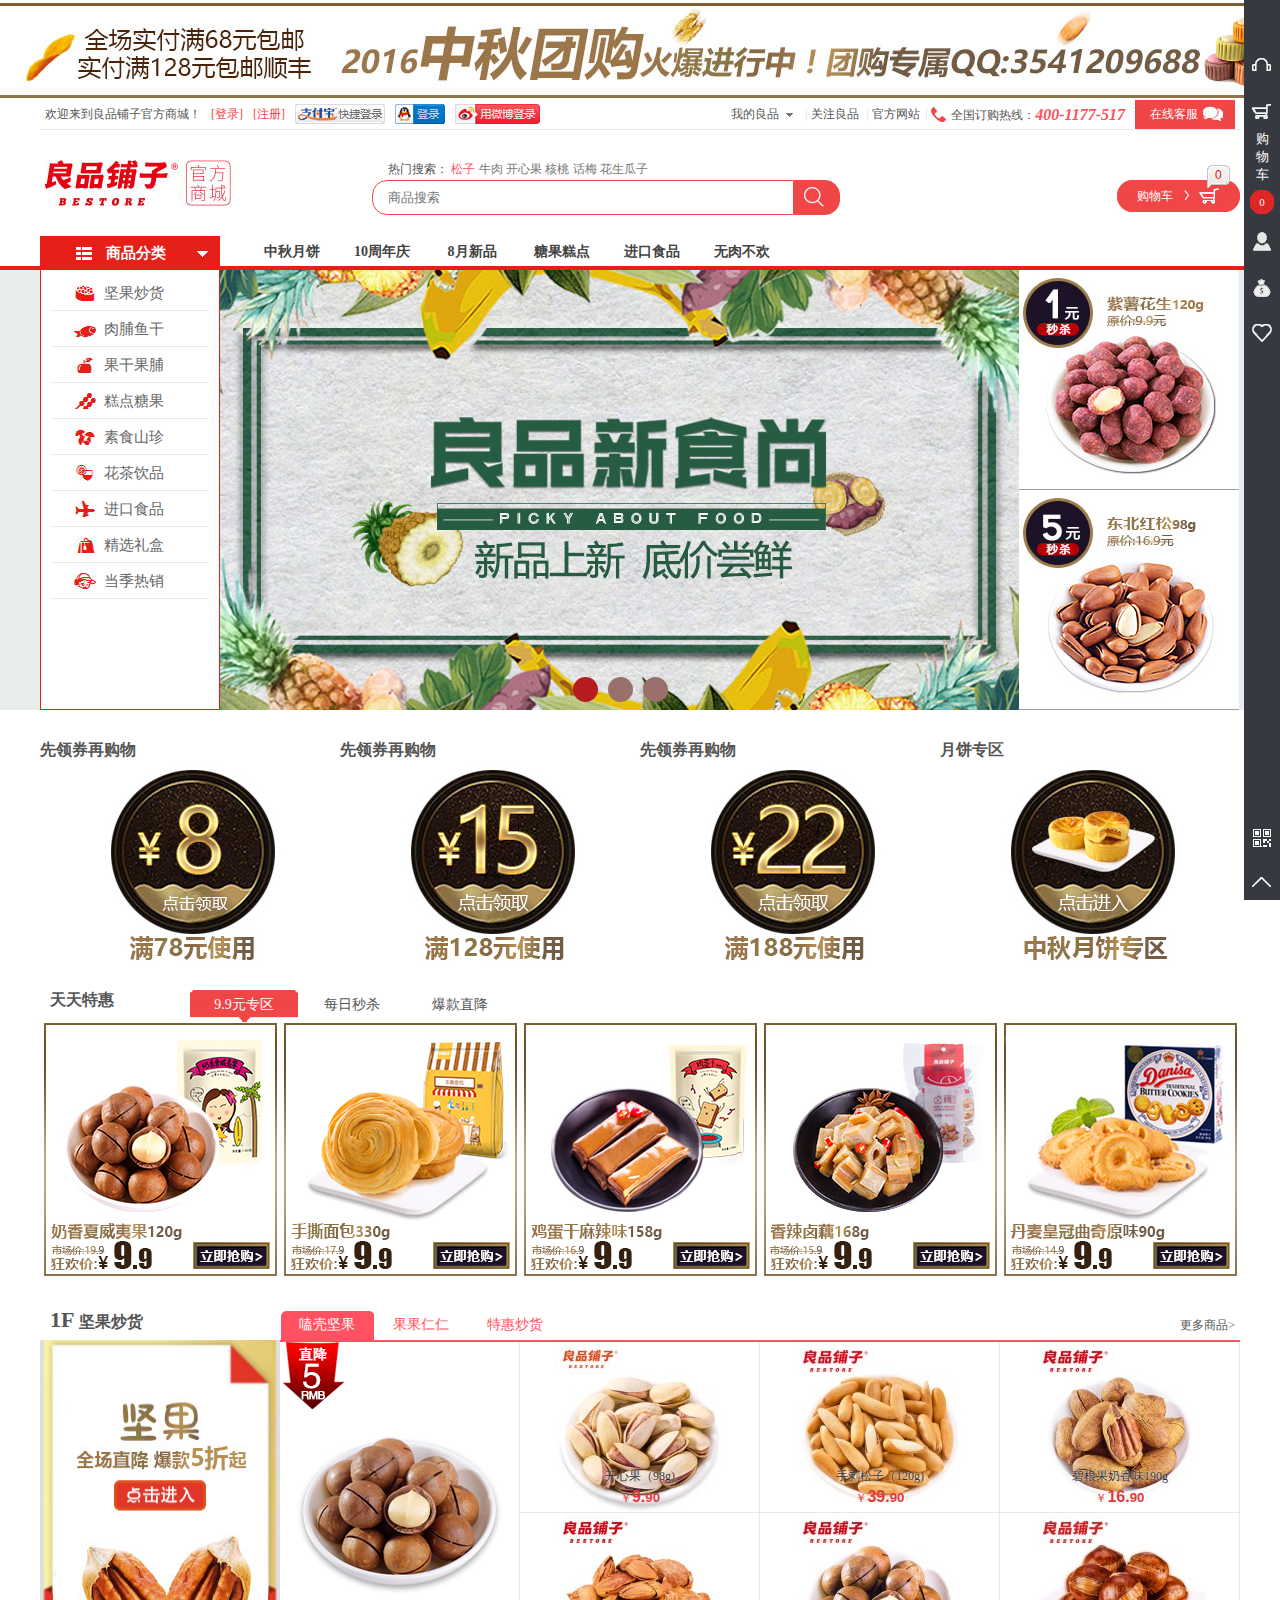
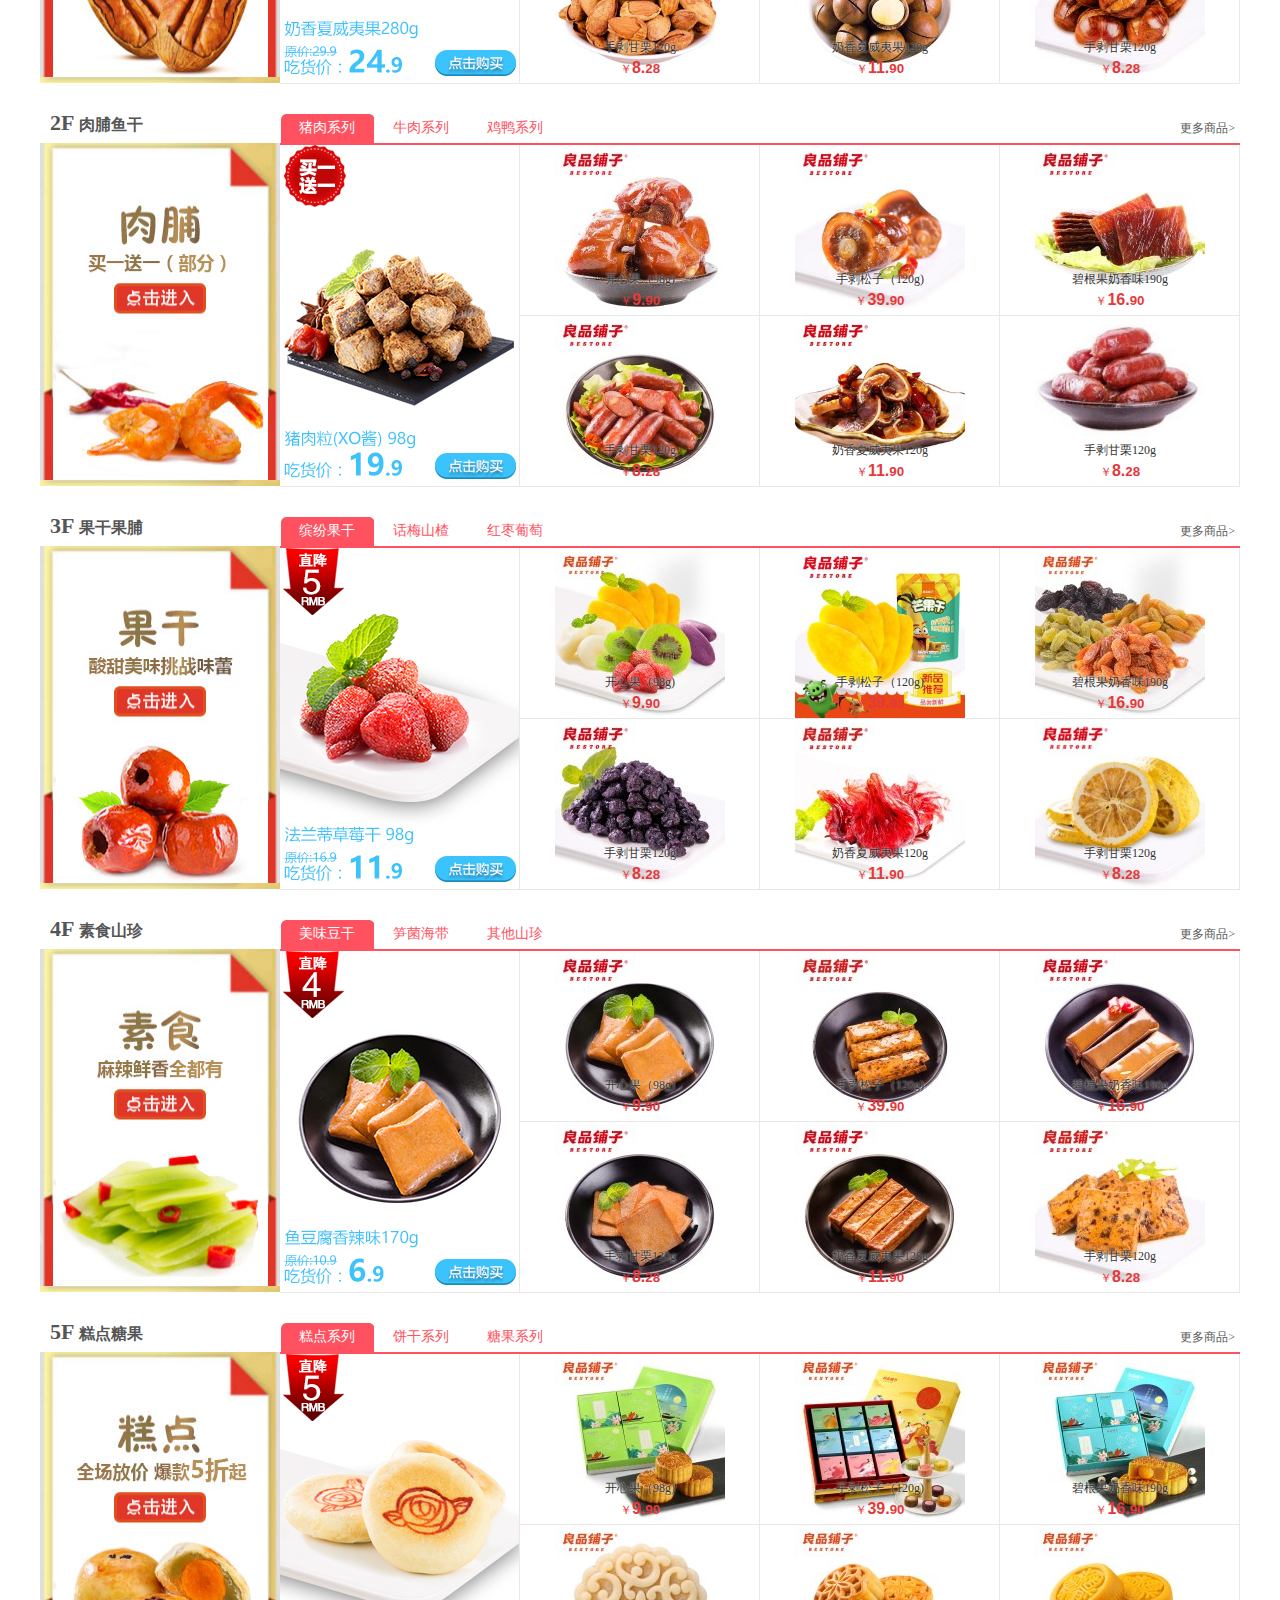
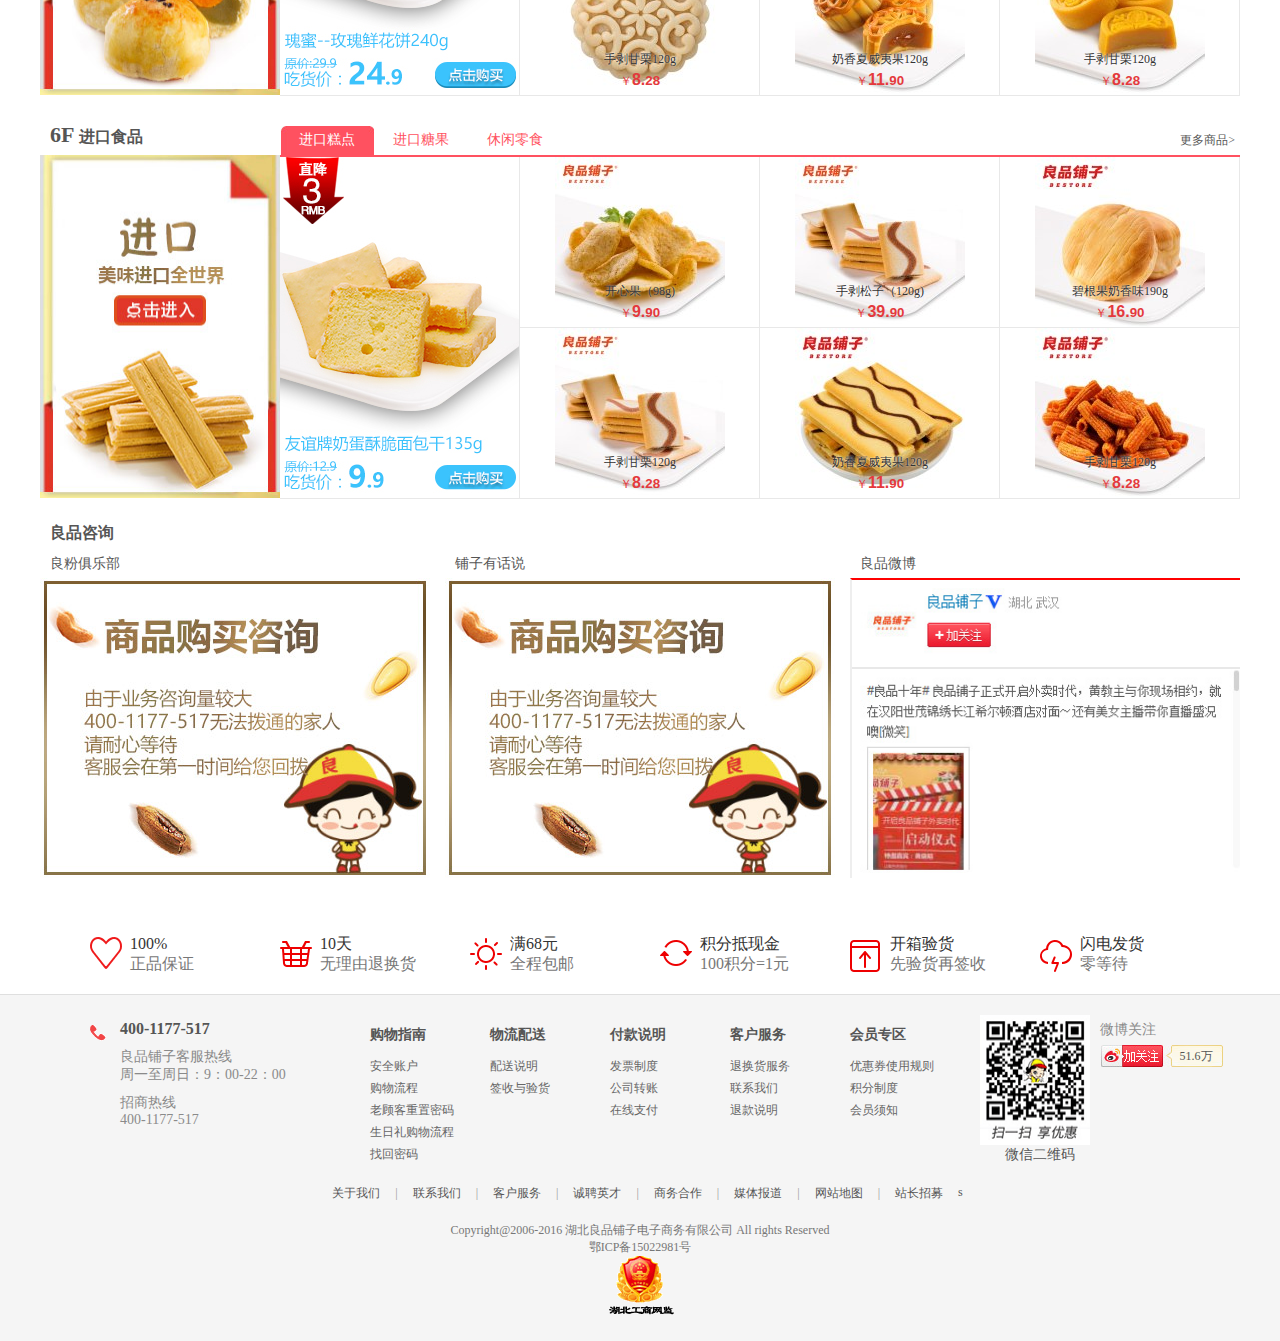
<file: lppz/html/index.html>
<!doctype html>
<html lang="en">
<head>
	<meta charset="UTF-8">
	<title>良品铺子商城</title>
	<link rel="stylesheet" href="../css/index.css">
	<script type="text/javascript" src="../js/jquery-1.11.3.js"></script>

</head>
<body>
	<!-- top ad_img -->
	<div class="top_ad_box">
		<div class="top_ad">
			<img src="../images/1.jpg" alt="">
		</div>
	</div>
	<div class="toolbar">
		<div class="toolbar-cont wide">
			<ul class="fl">
				<li>欢迎来到良品铺子官方商城！</li>
				<li id="headerLogin">
					<a class="log" href="login.html">[登录]</a>
				</li>
				<li id="headerRegister">
					<a class="reg" href="register.html">[注册]</a>
				</li>				
				<li>
					<a class="alipay">支付宝快捷登录</a>
				</li>
				<li>
					<a class="qq">QQ</a>
				</li>
				<li>
					<a class="weibo">微博登录</a>
				</li>
			</ul>
			<ul class="fr">
				<li class="thover">
					<div class="top-user-info">
						<a class="my-lppz dorp-title">我的良品<i class="arrow"></i></a>
						<div class="my-lppz-layer" style="display:none;">
						    <div class="dorp-spacer"></div>
						    <div class="user-info">
						        <div class="m-pic">
						            <img id="avatarImg" src="../images/2.png">
						        </div>
								<div class="m-name" id="divnologin">
                                         <a>您好，请登录</a>
						        </div>
						    </div>
						    <div class="menu-list">
						        <div class="m-nav">
						            <div class="item"><a>我的订单</a></div>
						            <div class="item"><a>我的关注</a></div>
						            <div class="item"><a>我的优惠券</a></div>
						            <div class="item"><a>我的积分</a></div>
						        </div>
						        <div class="m-btn">
						            <div class="item"> <a>签到有好礼</a> </div>
						            <div class="item"> <a>购物指南</a> </div>
						        </div>
						    </div>
						    <div class="view-list">
						        <div class="vl-title"><h4>最近浏览</h4><br><a>更多&nbsp;&gt;</a></div>
						        <ul class="vl-cont" id="ulHistory"></ul>
						    </div>
						</div>
					</div>
				</li>
				<li class="tspacer">|</li>
				<li class="thover">
					<div class="top-follow">
						<a class="follow">关注良品</a>
						<div  class="gzlp">
							<img src="../images/followhide.jpg" alt="">
						</div>
					</div>
				</li>
				<li class="tspacer">|</li>
				<li><a>官方网站</a></li>
				<li class="tspacer">|</li>
				<li><span class="tel">全国订购热线：<em>400-1177-517</em></span></li>
				<li><a class="serv">在线客服<i style="text-decoration: none">.......</i></a></li>
				
			</ul>

		</div>
	</div>
	<div class="headerbox">
		<div class="header">
			<div class="logo">
				<a></a>
			</div>
			<div class="header_ser">
				<div class="hot_ser">
					<span>热门搜索：</span>
					<a href="" class="red">松子</a>
					<a href="">牛肉</a>
					<a href="">开心果</a>
					<a href="">核桃</a>
					<a href="">话梅</a>
					<a href="">花生瓜子</a>
				</div>
				<div class="ser_are">
					<form action="">
						<input class="sch-key" type="text" placeholder="商品搜索">
						<input class="sch-btn" type="submit" value="搜 索">
					</form>
				</div>
			</div>
			<div class="header_shop">
                <div class="shop_cart">
                    <a class="cart_btn" href="">购物车</a>
                    <span class="cart_num">
                        <b>0</b>
                    </span>
                </div>
                <div class="cart_list" style="display:none;">
                    <span class="tit">最新加入的商品</span>
                    <div class="cart_roll">
                        <ul class="cart_goods"> 
                            <!-- <li><div class="gd_lft"><a class="pic"><img src=""></a><a>葵花籽(奶油味)（190g)</a></div><div class="gd_price"><span>￥7.90<small>x1</small></span><a>删除</a></div></li> -->        
                        </ul>
                    </div>
                    <div class="total">
                        <p>共
                            <span class="red">0</span>件商品，共计
                            <span class="sum">￥<b>0.00</b></span>
                        </p>
                        <a class="settle" href="">去购物车结算</a>
                    </div>
                </div>
            </div>
		</div>
		<div class="menu_box">
			<div class="menu">
				<ul class="menu-list">
					<li><a>中秋月饼</a></li>
					<li><a>10周年庆</a></li>
					<li><a>8月新品</a></li>
					<li><a>糖果糕点</a></li>
					<li><a>进口食品</a></li>
					<li><a>无肉不欢</a></li>
				</ul>
			</div>
		</div>
	</div>

	<div id="bannerbox" style="height:440px">
		<div id="banner">
				<div class="goods">
		<a class="fenlei" href="#">
			<span>商品分类<i class="icon"></i></span>
		</a>
		<div class="sort-nav">
			<ul id="menu_3">
				<li class="">
					<div class="top-sort">
						<h3>
							<a>
								<i class="iconfont jg" ></i>坚果炒货
							</a>
						</h3>
					</div>
					<div class="sub-sort">
						<ul class="sub-sort-list">
							<li class="">
								<a href="jglb.html">嗑壳坚果</a></li>
							<li><a>果果仁仁</a></li>
							<li><a>特惠炒货</a></li>
						</ul>
					</div>
				</li>
				<li class="">
					<div class="top-sort">
						<h3>
							<a>
								<i class="iconfont rp"></i>肉脯鱼干
							</a>
						</h3>
					</div>
					<div class="sub-sort">
						<ul class="sub-sort-list">
							<li><a>猪肉系列</a></li>
							<li><a>牛肉系列</a></li>
							<li class=""><a >鸡鸭系列</a></li>
							<li class=""><a >海味系列</a></li>
						</ul>
					</div>
				</li>
				<li class="">
					<div class="top-sort">
						<h3>
							<a>
								<i class="iconfont gg"></i>果干果脯
							</a>
						</h3>
					</div>
					<div class="sub-sort">
						<ul class="sub-sort-list">
							<li><a>缤纷果干</a></li>
							<li><a>话梅山楂</a></li>
							<li class=""><a >红枣葡萄</a></li>
						</ul>
					</div>
				</li>
				<li class="">
					<div class="top-sort">
						<h3>
							<a>
								<i class="iconfont gd"></i>糕点糖果
							</a>
						</h3>
					</div>
					<div class="sub-sort">
						<ul class="sub-sort-list">
							<li><a>糕点系列</a></li>
							<li><a>饼干系列</a></li>
							<li><a>糖果系列</a></li>
							<li><a>果冻系列</a></li>
						</ul>
					</div>
				</li>
				<li class="">
					<div class="top-sort">
						<h3>
							<a>
								<i class="iconfont ss"></i>素食山珍
							</a>
						</h3>
					</div>
					<div class="sub-sort">
						<ul class="sub-sort-list">
							<li><a>美味豆干</a></li>
							<li><a>笋菌海带</a></li>
							<li><a>其他山珍</a></li>
						</ul>
					</div>
				</li>
				<li class="">
					<div class="top-sort">
						<h3>
							<a>
								<i class="iconfont hc"></i>花茶饮品
							</a>
						</h3>
					</div>
					<div class="sub-sort">
						<ul class="sub-sort-list">
							<li><a>清香花茶</a></li>
							<li><a>进口饮料</a></li>
						</ul>
					</div>
				</li>
				<li class="">
					<div class="top-sort">
						<h3>
							<a>
								<i class="iconfont jk"></i>进口食品
							</a>
						</h3>
					</div>
					<div class="sub-sort">
						<ul class="sub-sort-list">
							<li><a>进口糕点</a></li>
							<li><a>进口糖果</a></li>
							<li><a>休闲零食</a></li>
						</ul>
					</div>
				</li>
				<li class="">
					<div class="top-sort">
						<h3>
							<a>
								<i class="iconfont jx"></i>精选礼盒
							</a>
						</h3>
					</div>
					<div class="sub-sort">
						<ul class="sub-sort-list">
							<li><a>零食礼盒</a></li>
							<li><a>年货量贩装</a></li>
						</ul>
					</div>
				</li>
				<li class="">
					<div class="top-sort">
						<h3>
							<a>
								<i class="iconfont dj"> </i>当季热销
							</a>
						</h3>
					</div>
					<div class="sub-sort">
						<ul class="sub-sort-list">
							<li><a>新品尝鲜</a></li>
						</ul>
					</div>
				</li>
			</ul>
		</div>
	</div>
			<div id="banner_center">
				<div id="pic_box">
	                <ul id="pic_ul">
	                    <li style="opacity:1;"><img src="../images/4.jpg" alt=""></li>
	                    <li style="opacity:1;"><img src="../images/5.jpg" alt=""></li>
	                    <li style="opacity:1;"><img src="../images/6.jpg" alt=""></li>
	                </ul>
	                <ul id="btn_ul">
	                    <li style="background:#b61b1f;"></li>
	                    <li></li>
	                    <li></li>
	                </ul>
                </div>
			</div>
			<div id="banner_right">
				<img src="../images/7.jpg" alt="">
				<img src="../images/8.jpg" alt="">
			</div>
		</div>
	</div>
	<!-- 活动 -->
	<div class="activity">
	  <ul class="act-list">
	    <li>
		    <h3>先领券再购物</h3>
	        <div class="act-list-cont">
	      	    <a>
	      		   <img class="lazy"src="../images/9.jpg" style="display: block;">
	      	    </a>
	        </div>
	    </li>
	    <li>
		    <h3>先领券再购物</h3>
	        <div class="act-list-cont">
	      	    <a>
	      		   <img class="lazy"src="../images/10.jpg" style="display: block;">
	      	    </a>
	        </div>
	    </li>
	    <li>
		    <h3>先领券再购物</h3>
	        <div class="act-list-cont">
	      	    <a>
	      		   <img class="lazy"src="../images/11.jpg" style="display: block;">
	      	    </a>
	        </div>
	    </li>
	    <li>
		    <h3>月饼专区</h3>
	        <div class="act-list-cont">
	      	    <a>
	      		   <img class="lazy"src="../images/12.jpg" style="display: block;">
	      	    </a>
	        </div>
	    </li>
	  </ul>
	</div>
	<!-- 特惠专区 -->
	<div class="discount">
		<div class="discount_tit">
			<h2>天天特惠</h2>
			<ul class="discount_tabs">
				<li class="active"><a>9.9元专区</a></li>
				<li><a>每日秒杀</a></li>
				<li><a>爆款直降</a></li> 
			</ul>
		</div>
		<div class="discount_area">
			<ul class="discount_area_list" style="display: block;">
				<li><a><img class="lazy" style="display: block;" src="../images/th1.jpg"></a></li>
				<li><a><img class="lazy" style="display: block;" src="../images/th2.jpg"></a></li>
				<li><a><img class="lazy" style="display: block;" src="../images/th3.jpg"></a></li>
				<li><a><img class="lazy" style="display: block;" src="../images/th4.jpg"></a></li>
				<li><a><img class="lazy" style="display: block;" src="../images/th5.jpg"></a></li>
			</ul>
			<ul class="discount_area_list" style="display: none;">
                <li><a><img class="lazy" style="display: block;" src="../images/th6.jpg"></a></li>
				<li><a><img class="lazy" style="display: block;" src="../images/th7.jpg"></a></li>
				<li><a><img class="lazy" style="display: block;" src="../images/th8.jpg"></a></li>
				<li><a><img class="lazy" style="display: block;" src="../images/th9.jpg"></a></li>
				<li><a><img class="lazy" style="display: block;" src="../images/th10.jpg"></a></li>
			</ul>
			<ul class="discount_area_list" style="display: none;">
                <li><a><img class="lazy" style="display: block;" src="../images/th11.jpg"></a></li>
				<li><a><img class="lazy" style="display: block;" src="../images/th12.jpg"></a></li>
				<li><a><img class="lazy" style="display: block;" src="../images/th13.jpg"></a></li>
				<li><a><img class="lazy" style="display: block;" src="../images/th14.jpg"></a></li>
				<li><a><img class="lazy" style="display: block;" src="../images/th15.jpg"></a></li>
			</ul>
		</div>
	</div>

<!-- 进入楼梯 -->
<div id="louti">
	<div id="floor1" class="storey_food">
	    <div class="stor_top">
	        <div class="stor_title"><span>1F</span><h2>坚果炒货</h2></div>
	        <div class="stor_slide of_slide">
	            <ul class="stor_list oslide">
	                <li><a><img class="lazy" src="../images/jg1.jpg" style="display: block;"></a></li>
	            </ul>					
	        </div>
	    </div>
	    <div class="storey_cont">
		    <div class="sc_title jk">
		      <ul class="sct_tabs sct_tabs1">
		        <li class="active"><a href="jglb.html">嗑壳坚果</a></li>
		        <li><a>果果仁仁</a></li>
		        <li><a>特惠炒货</a></li>
		      </ul>
		      <div class="sct_hot"> <a class="more">更多商品&gt;</a> </div>
		    </div>
		    <div class="sc_info">
		        <div class="sin_node sin_node1" style="display: block;">
		            <div class="node_first"> <a> <img class="lazy" src="../images/jg2.jpg" style="display: block;"></a></div>
		            <ul class="node_list">
			            <li>
				            <div class="p_img"><a> <img class="lazy" src="../images/jg3.jpg" style="display: block;"></a></div>
				            <div class="p_info"> <a class="name">开心果（98g)</a> <span class="price"> <small>￥</small>9.<small>90</small> </span> </div>
				        </li>
			            <li>
				            <div class="p_img"><a> <img class="lazy" src="../images/jg4.jpg" style="display: block;"></a></div>
				            <div class="p_info"> <a class="name">手剥松子（120g)</a> <span class="price"> <small>￥</small>39.<small>90</small> </span> </div>
			            </li>
			            <li>
				            <div class="p_img"><a> <img class="lazy" src="../images/jg5.jpg" style="display: block;"></a></div>
				            <div class="p_info"><a class="name">碧根果奶香味190g</a><span class="price"><small>￥</small>16.<small>90</small></span></div>
				        </li>
			            <li>
				            <div class="p_img"><a> <img class="lazy" src="../images/jg6.jpg" style="display: block;"></a> </div>
				            <div class="p_info"> <a class="name"> 手剥甘栗120g </a> <span class="price"> <small>￥</small>8.<small>28</small> </span> </div>
			            </li>
			            <li>
				            <div class="p_img"><a> <img class="lazy" src="../images/jg7.jpg" style="display: block;"></a> </div>
				            <div class="p_info"> <a class="name"> 奶香夏威夷果120g </a> <span class="price"> <small>￥</small>11.<small>90</small> </span> </div>
			            </li>
			            <li>
				            <div class="p_img"><a> <img class="lazy" src="../images/jg8.jpg" style="display: block;"></a> </div>
				            <div class="p_info"> <a class="name"> 手剥甘栗120g </a> <span class="price"> <small>￥</small>8.<small>28</small> </span> </div>
			            </li>
		            </ul>
		        </div>
				<div class="sin_node sin_node1" style="display: none;">
					<div class="node_first"><a><img class="lazy" src="../images/jg9.jpg" style="display: block;"></a></div>
					<ul class="node_list">
					    <li>
				            <div class="p_img"><a> <img class="lazy" src="../images/jg10.jpg" style="display: block;"></a> </div>
				            <div class="p_info"> <a class="name"> 盐焗扁桃仁210g </a> <span class="price"> <small>￥</small>29.<small>90</small> </span> </div>
			            </li>
					    <li>
				            <div class="p_img"><a> <img class="lazy" src="../images/jg11.jpg" style="display: block;"></a> </div>
				            <div class="p_info">  <a class="name"> 腰果（番茄味）180g </a> <span class="price"> <small>￥</small>19.<small>90</small> </span> </div>
			            </li>
			            <li>
				            <div class="p_img"><a> <img class="lazy" src="../images/jg12.jpg" style="display: block;"></a> </div>
				            <div class="p_info"><a class="name"> 综合果仁175g </a> <span class="price"> <small>￥</small>33.<small>90</small> </span></div>
				        </li>
				        <li>
				            <div class="p_img"><a> <img class="lazy" src="../images/jg13.jpg" style="display: block;"></a> </div>
				            <div class="p_info"><a class="name"> 甘栗80g 每个ID限购2份 </a> <span class="price"> <small>￥</small>4.<small>90</small> </span></div>
				        </li>
				        <li>
				            <div class="p_img"><a> <img class="lazy" src="../images/jg14.jpg" style="display: block;"></a> </div>
				            <div class="p_info"><a class="name"> 蜂蜜黄油扁桃仁（30g) </a> <span class="price"> <small>￥</small>6.<small>90</small> </span></div>
				        </li>
				        <li>
				            <div class="p_img"><a> <img class="lazy" src="../images/jg15.jpg" style="display: block;"></a> </div>
				            <div class="p_info"><a class="name"> 野山小核桃仁160g </a> <span class="price"> <small>￥</small>58.<small>80</small> </span></div>
				        </li>
					 
					</ul>
				</div>
			    <div class="sin_node sin_node1" style="display: none;">
			        <div class="node_first"> <a> <img class="lazy" src="../images/jg16.jpg" style="display: block;"> </a> </div>
			        <ul class="node_list">
				        <li>
				            <div class="p_img"><a> <img class="lazy" src="../images/jg17.jpg" style="display: block;"></a> </div>
				            <div class="p_info"> <a class="name"> 小米锅巴（孜然味）90g </a> <span class="price"> <small>￥</small>5.<small>00</small> </span> </div>
				        </li>
				        <li>
				            <div class="p_img"><a> <img class="lazy" src="../images/jg18.jpg" style="display: block;"></a> </div>
				            <div class="p_info"> <a class="name"> 紫薯花生120g </a> <span class="price"> <small>￥</small>6.<small>90</small> </span> </div>
				        </li>
				        <li>
				            <div class="p_img"><a> <img class="lazy" src="../images/jg19.jpg" style="display: block;"></a> </div>
				            <div class="p_info"><a class="name"> 牛肉味兰花豆110g </a> <span class="price"> <small>￥</small>5.<small>00</small> </span></div>
				        </li>
				        <li>
				            <div class="p_img"><a> <img class="lazy" src="../images/jg20.jpg" style="display: block;"></a> </div>
				            <div class="p_info"><a class="name"> 炒米（蛋黄味）240g电商 </a> <span class="price"> <small>￥</small>12.<small>90</small> </span></div>
				        </li>
				        <li>
				            <div class="p_img"><a> <img class="lazy" src="../images/jg21.jpg" style="display: block;"></a> </div>
				            <div class="p_info"><a class="name"> 沙拉薯条45g </a> <span class="price"> <small>￥</small>5.<small>00</small> </span></div>
				        </li>
				        <li>
				            <div class="p_img"><a> <img class="lazy" src="../images/jg22.jpg" style="display: block;"></a> </div>
				            <div class="p_info"><a class="name"> 一根葱薯条葱香味80g   每个ID限购1件 </a> <span class="price"> <small>￥</small>5.<small>00</small> </span></div>
				        </li>
			        </ul>
			    </div>
	        </div>
	    </div>
    </div>
    <div id="floor2" class="storey_food">
	    <div class="stor_top">
	        <div class="stor_title"><span>2F</span><h2>肉脯鱼干</h2></div>
	        <div class="stor_slide of_slide">
	            <ul class="stor_list oslide">
	                <li><a><img class="lazy" src="../images/rp1.jpg" style="display: block;"></a></li>
	            </ul>					
	        </div>
	    </div>
	    <div class="storey_cont">
		    <div class="sc_title jk">
		      <ul class="sct_tabs sct_tabs2">
		        <li class="active"><a>猪肉系列</a></li>
		        <li><a>牛肉系列</a></li>
		        <li><a>鸡鸭系列</a></li>
		      </ul>
		      <div class="sct_hot"> <a class="more">更多商品&gt;</a> </div>
		    </div>
		    <div class="sc_info">
		        <div class="sin_node sin_node2" style="display: block;">
		            <div class="node_first"> <a> <img class="lazy" src="../images/rp2.jpg" style="display: block;"></a></div>
		            <ul class="node_list">
			            <li>
				            <div class="p_img"><a> <img class="lazy" src="../images/rp3.jpg" style="display: block;"></a></div>
				            <div class="p_info"> <a class="name">开心果（98g)</a> <span class="price"> <small>￥</small>9.<small>90</small> </span> </div>
				        </li>
			            <li>
				            <div class="p_img"><a> <img class="lazy" src="../images/rp4.jpg" style="display: block;"></a></div>
				            <div class="p_info"> <a class="name">手剥松子（120g)</a> <span class="price"> <small>￥</small>39.<small>90</small> </span> </div>
			            </li>
			            <li>
				            <div class="p_img"><a> <img class="lazy" src="../images/rp5.jpg" style="display: block;"></a></div>
				            <div class="p_info"><a class="name">碧根果奶香味190g</a><span class="price"><small>￥</small>16.<small>90</small></span></div>
				        </li>
			            <li>
				            <div class="p_img"><a> <img class="lazy" src="../images/rp6.jpg" style="display: block;"></a> </div>
				            <div class="p_info"> <a class="name"> 手剥甘栗120g </a> <span class="price"> <small>￥</small>8.<small>28</small> </span> </div>
			            </li>
			            <li>
				            <div class="p_img"><a> <img class="lazy" src="../images/rp7.jpg" style="display: block;"></a> </div>
				            <div class="p_info"> <a class="name"> 奶香夏威夷果120g </a> <span class="price"> <small>￥</small>11.<small>90</small> </span> </div>
			            </li>
			            <li>
				            <div class="p_img"><a> <img class="lazy" src="../images/rp8.jpg" style="display: block;"></a> </div>
				            <div class="p_info"> <a class="name"> 手剥甘栗120g </a> <span class="price"> <small>￥</small>8.<small>28</small> </span> </div>
			            </li>
		            </ul>
		        </div>
				<div class="sin_node sin_node2" style="display: none;">
					<div class="node_first"><a><img class="lazy" src="../images/rp9.jpg" style="display: block;"></a></div>
					<ul class="node_list">
					    <li>
				            <div class="p_img"><a> <img class="lazy" src="../images/rp10.jpg" style="display: block;"></a> </div>
				            <div class="p_info"> <a class="name"> 盐焗扁桃仁210g </a> <span class="price"> <small>￥</small>29.<small>90</small> </span> </div>
			            </li>
					    <li>
				            <div class="p_img"><a> <img class="lazy" src="../images/rp11.jpg" style="display: block;"></a> </div>
				            <div class="p_info">  <a class="name"> 腰果（番茄味）180g </a> <span class="price"> <small>￥</small>19.<small>90</small> </span> </div>
			            </li>
			            <li>
				            <div class="p_img"><a> <img class="lazy" src="../images/rp12.jpg" style="display: block;"></a> </div>
				            <div class="p_info"><a class="name"> 综合果仁175g </a> <span class="price"> <small>￥</small>33.<small>90</small> </span></div>
				        </li>
				        <li>
				            <div class="p_img"><a> <img class="lazy" src="../images/rp13.jpg" style="display: block;"></a> </div>
				            <div class="p_info"><a class="name"> 甘栗80g 每个ID限购2份 </a> <span class="price"> <small>￥</small>4.<small>90</small> </span></div>
				        </li>
				        <li>
				            <div class="p_img"><a> <img class="lazy" src="../images/rp14.jpg" style="display: block;"></a> </div>
				            <div class="p_info"><a class="name"> 蜂蜜黄油扁桃仁（30g) </a> <span class="price"> <small>￥</small>6.<small>90</small> </span></div>
				        </li>
				        <li>
				            <div class="p_img"><a> <img class="lazy" src="../images/rp15.jpg" style="display: block;"></a> </div>
				            <div class="p_info"><a class="name"> 野山小核桃仁160g </a> <span class="price"> <small>￥</small>58.<small>80</small> </span></div>
				        </li>
					 
					</ul>
				</div>
			    <div class="sin_node sin_node2" style="display: none;">
			        <div class="node_first"> <a> <img class="lazy" src="../images/rp16.jpg" style="display: block;"> </a> </div>
			        <ul class="node_list">
				        <li>
				            <div class="p_img"><a> <img class="lazy" src="../images/rp17.jpg" style="display: block;"></a> </div>
				            <div class="p_info"> <a class="name"> 小米锅巴（孜然味）90g </a> <span class="price"> <small>￥</small>5.<small>00</small> </span> </div>
				        </li>
				        <li>
				            <div class="p_img"><a> <img class="lazy" src="../images/rp18.jpg" style="display: block;"></a> </div>
				            <div class="p_info"> <a class="name"> 紫薯花生120g </a> <span class="price"> <small>￥</small>6.<small>90</small> </span> </div>
				        </li>
				        <li>
				            <div class="p_img"><a> <img class="lazy" src="../images/rp19.jpg" style="display: block;"></a> </div>
				            <div class="p_info"><a class="name"> 牛肉味兰花豆110g </a> <span class="price"> <small>￥</small>5.<small>00</small> </span></div>
				        </li>
				        <li>
				            <div class="p_img"><a> <img class="lazy" src="../images/rp20.jpg" style="display: block;"></a> </div>
				            <div class="p_info"><a class="name"> 炒米（蛋黄味）240g电商 </a> <span class="price"> <small>￥</small>12.<small>90</small> </span></div>
				        </li>
				        <li>
				            <div class="p_img"><a> <img class="lazy" src="../images/rp21.jpg" style="display: block;"></a> </div>
				            <div class="p_info"><a class="name"> 沙拉薯条45g </a> <span class="price"> <small>￥</small>5.<small>00</small> </span></div>
				        </li>
				        <li>
				            <div class="p_img"><a> <img class="lazy" src="../images/rp22.jpg" style="display: block;"></a> </div>
				            <div class="p_info"><a class="name"> 一根葱薯条葱香味80g   每个ID限购1件 </a> <span class="price"> <small>￥</small>5.<small>00</small> </span></div>
				        </li>
			        </ul>
			    </div>
	        </div>
	    </div>
    </div>
    <div id="floor3" class="storey_food">
	    <div class="stor_top">
	        <div class="stor_title"><span>3F</span><h2>果干果脯</h2></div>
	        <div class="stor_slide of_slide">
	            <ul class="stor_list oslide">
	                <li><a><img class="lazy" src="../images/gg1.jpg" style="display: block;"></a></li>
	            </ul>					
	        </div>
	    </div>
	    <div class="storey_cont">
		    <div class="sc_title jk">
		      <ul class="sct_tabs sct_tabs3">
		        <li class="active"><a>缤纷果干</a></li>
		        <li><a>话梅山楂</a></li>
		        <li><a>红枣葡萄</a></li>
		      </ul>
		      <div class="sct_hot"> <a class="more">更多商品&gt;</a> </div>
		    </div>
		    <div class="sc_info">
		        <div class="sin_node sin_node3" style="display: block;">
		            <div class="node_first"> <a> <img class="lazy" src="../images/gg2.jpg" style="display: block;"></a></div>
		            <ul class="node_list">
			            <li>
				            <div class="p_img"><a> <img class="lazy" src="../images/gg3.jpg" style="display: block;"></a></div>
				            <div class="p_info"> <a class="name">开心果（98g)</a> <span class="price"> <small>￥</small>9.<small>90</small> </span> </div>
				        </li>
			            <li>
				            <div class="p_img"><a> <img class="lazy" src="../images/gg4.jpg" style="display: block;"></a></div>
				            <div class="p_info"> <a class="name">手剥松子（120g)</a> <span class="price"> <small>￥</small>39.<small>90</small> </span> </div>
			            </li>
			            <li>
				            <div class="p_img"><a> <img class="lazy" src="../images/gg5.jpg" style="display: block;"></a></div>
				            <div class="p_info"><a class="name">碧根果奶香味190g</a><span class="price"><small>￥</small>16.<small>90</small></span></div>
				        </li>
			            <li>
				            <div class="p_img"><a> <img class="lazy" src="../images/gg6.jpg" style="display: block;"></a> </div>
				            <div class="p_info"> <a class="name"> 手剥甘栗120g </a> <span class="price"> <small>￥</small>8.<small>28</small> </span> </div>
			            </li>
			            <li>
				            <div class="p_img"><a> <img class="lazy" src="../images/gg7.jpg" style="display: block;"></a> </div>
				            <div class="p_info"> <a class="name"> 奶香夏威夷果120g </a> <span class="price"> <small>￥</small>11.<small>90</small> </span> </div>
			            </li>
			            <li>
				            <div class="p_img"><a> <img class="lazy" src="../images/gg8.jpg" style="display: block;"></a> </div>
				            <div class="p_info"> <a class="name"> 手剥甘栗120g </a> <span class="price"> <small>￥</small>8.<small>28</small> </span> </div>
			            </li>
		            </ul>
		        </div>
				<div class="sin_node sin_node3" style="display: none;">
					<div class="node_first"><a><img class="lazy" src="../images/gg9.jpg" style="display: block;"></a></div>
					<ul class="node_list">
					    <li>
				            <div class="p_img"><a> <img class="lazy" src="../images/gg10.jpg" style="display: block;"></a> </div>
				            <div class="p_info"> <a class="name"> 盐焗扁桃仁210g </a> <span class="price"> <small>￥</small>29.<small>90</small> </span> </div>
			            </li>
					    <li>
				            <div class="p_img"><a> <img class="lazy" src="../images/gg11.jpg" style="display: block;"></a> </div>
				            <div class="p_info">  <a class="name"> 腰果（番茄味）180g </a> <span class="price"> <small>￥</small>19.<small>90</small> </span> </div>
			            </li>
			            <li>
				            <div class="p_img"><a> <img class="lazy" src="../images/gg12.jpg" style="display: block;"></a> </div>
				            <div class="p_info"><a class="name"> 综合果仁175g </a> <span class="price"> <small>￥</small>33.<small>90</small> </span></div>
				        </li>
				        <li>
				            <div class="p_img"><a> <img class="lazy" src="../images/gg13.jpg" style="display: block;"></a> </div>
				            <div class="p_info"><a class="name"> 甘栗80g 每个ID限购2份 </a> <span class="price"> <small>￥</small>4.<small>90</small> </span></div>
				        </li>
				        <li>
				            <div class="p_img"><a> <img class="lazy" src="../images/gg14.jpg" style="display: block;"></a> </div>
				            <div class="p_info"><a class="name"> 蜂蜜黄油扁桃仁（30g) </a> <span class="price"> <small>￥</small>6.<small>90</small> </span></div>
				        </li>
				        <li>
				            <div class="p_img"><a> <img class="lazy" src="../images/gg15.jpg" style="display: block;"></a> </div>
				            <div class="p_info"><a class="name"> 野山小核桃仁160g </a> <span class="price"> <small>￥</small>58.<small>80</small> </span></div>
				        </li>
					 
					</ul>
				</div>
			    <div class="sin_node sin_node3" style="display: none;">
			        <div class="node_first"> <a> <img class="lazy" src="../images/gg16.jpg" style="display: block;"> </a> </div>
			        <ul class="node_list">
				        <li>
				            <div class="p_img"><a> <img class="lazy" src="../images/gg17.jpg" style="display: block;"></a> </div>
				            <div class="p_info"> <a class="name"> 小米锅巴（孜然味）90g </a> <span class="price"> <small>￥</small>5.<small>00</small> </span> </div>
				        </li>
				        <li>
				            <div class="p_img"><a> <img class="lazy" src="../images/gg18.jpg" style="display: block;"></a> </div>
				            <div class="p_info"> <a class="name"> 紫薯花生120g </a> <span class="price"> <small>￥</small>6.<small>90</small> </span> </div>
				        </li>
				        <li>
				            <div class="p_img"><a> <img class="lazy" src="../images/gg19.jpg" style="display: block;"></a> </div>
				            <div class="p_info"><a class="name"> 牛肉味兰花豆110g </a> <span class="price"> <small>￥</small>5.<small>00</small> </span></div>
				        </li>
				        <li>
				            <div class="p_img"><a> <img class="lazy" src="../images/gg20.jpg" style="display: block;"></a> </div>
				            <div class="p_info"><a class="name"> 炒米（蛋黄味）240g电商 </a> <span class="price"> <small>￥</small>12.<small>90</small> </span></div>
				        </li>
				        <li>
				            <div class="p_img"><a> <img class="lazy" src="../images/gg21.jpg" style="display: block;"></a> </div>
				            <div class="p_info"><a class="name"> 沙拉薯条45g </a> <span class="price"> <small>￥</small>5.<small>00</small> </span></div>
				        </li>
				        <li>
				            <div class="p_img"><a> <img class="lazy" src="../images/gg22.jpg" style="display: block;"></a> </div>
				            <div class="p_info"><a class="name"> 一根葱薯条葱香味80g   每个ID限购1件 </a> <span class="price"> <small>￥</small>5.<small>00</small> </span></div>
				        </li>
			        </ul>
			    </div>
	        </div>
	    </div>
    </div>
     <div id="floor4" class="storey_food">
	    <div class="stor_top">
	        <div class="stor_title"><span>4F</span><h2>素食山珍</h2></div>
	        <div class="stor_slide of_slide">
	            <ul class="stor_list oslide">
	                <li><a><img class="lazy" src="../images/ss1.jpg" style="display: block;"></a></li>
	            </ul>					
	        </div>
	    </div>
	    <div class="storey_cont">
		    <div class="sc_title jk">
		      <ul class="sct_tabs sct_tabs4">
		        <li class="active"><a>美味豆干</a></li>
		        <li><a>笋菌海带</a></li>
		        <li><a>其他山珍</a></li>
		      </ul>
		      <div class="sct_hot"> <a class="more">更多商品&gt;</a> </div>
		    </div>
		    <div class="sc_info">
		        <div class="sin_node sin_node4" style="display: block;">
		            <div class="node_first"> <a> <img class="lazy" src="../images/ss2.jpg" style="display: block;"></a></div>
		            <ul class="node_list">
			            <li>
				            <div class="p_img"><a> <img class="lazy" src="../images/ss3.jpg" style="display: block;"></a></div>
				            <div class="p_info"> <a class="name">开心果（98g)</a> <span class="price"> <small>￥</small>9.<small>90</small> </span> </div>
				        </li>
			            <li>
				            <div class="p_img"><a> <img class="lazy" src="../images/ss4.jpg" style="display: block;"></a></div>
				            <div class="p_info"> <a class="name">手剥松子（120g)</a> <span class="price"> <small>￥</small>39.<small>90</small> </span> </div>
			            </li>
			            <li>
				            <div class="p_img"><a> <img class="lazy" src="../images/ss5.jpg" style="display: block;"></a></div>
				            <div class="p_info"><a class="name">碧根果奶香味190g</a><span class="price"><small>￥</small>16.<small>90</small></span></div>
				        </li>
			            <li>
				            <div class="p_img"><a> <img class="lazy" src="../images/ss6.jpg" style="display: block;"></a> </div>
				            <div class="p_info"> <a class="name"> 手剥甘栗120g </a> <span class="price"> <small>￥</small>8.<small>28</small> </span> </div>
			            </li>
			            <li>
				            <div class="p_img"><a> <img class="lazy" src="../images/ss7.jpg" style="display: block;"></a> </div>
				            <div class="p_info"> <a class="name"> 奶香夏威夷果120g </a> <span class="price"> <small>￥</small>11.<small>90</small> </span> </div>
			            </li>
			            <li>
				            <div class="p_img"><a> <img class="lazy" src="../images/ss8.jpg" style="display: block;"></a> </div>
				            <div class="p_info"> <a class="name"> 手剥甘栗120g </a> <span class="price"> <small>￥</small>8.<small>28</small> </span> </div>
			            </li>
		            </ul>
		        </div>
				<div class="sin_node sin_node4" style="display: none;">
					<div class="node_first"><a><img class="lazy" src="../images/ss9.jpg" style="display: block;"></a></div>
					<ul class="node_list">
					    <li>
				            <div class="p_img"><a> <img class="lazy" src="../images/ss10.jpg" style="display: block;"></a> </div>
				            <div class="p_info"> <a class="name"> 盐焗扁桃仁210g </a> <span class="price"> <small>￥</small>29.<small>90</small> </span> </div>
			            </li>
					    <li>
				            <div class="p_img"><a> <img class="lazy" src="../images/ss11.jpg" style="display: block;"></a> </div>
				            <div class="p_info">  <a class="name"> 腰果（番茄味）180g </a> <span class="price"> <small>￥</small>19.<small>90</small> </span> </div>
			            </li>
			            <li>
				            <div class="p_img"><a> <img class="lazy" src="../images/ss12.jpg" style="display: block;"></a> </div>
				            <div class="p_info"><a class="name"> 综合果仁175g </a> <span class="price"> <small>￥</small>33.<small>90</small> </span></div>
				        </li>
				        <li>
				            <div class="p_img"><a> <img class="lazy" src="../images/ss13.jpg" style="display: block;"></a> </div>
				            <div class="p_info"><a class="name"> 甘栗80g 每个ID限购2份 </a> <span class="price"> <small>￥</small>4.<small>90</small> </span></div>
				        </li>
				        <li>
				            <div class="p_img"><a> <img class="lazy" src="../images/ss14.jpg" style="display: block;"></a> </div>
				            <div class="p_info"><a class="name"> 蜂蜜黄油扁桃仁（30g) </a> <span class="price"> <small>￥</small>6.<small>90</small> </span></div>
				        </li>
				        <li>
				            <div class="p_img"><a> <img class="lazy" src="../images/ss15.jpg" style="display: block;"></a> </div>
				            <div class="p_info"><a class="name"> 野山小核桃仁160g </a> <span class="price"> <small>￥</small>58.<small>80</small> </span></div>
				        </li>
					 
					</ul>
				</div>
			    <div class="sin_node sin_node4" style="display: none;">
			        <div class="node_first"> <a> <img class="lazy" src="../images/ss16.jpg" style="display: block;"> </a> </div>
			        <ul class="node_list">
				        <li>
				            <div class="p_img"><a> <img class="lazy" src="../images/ss17.jpg" style="display: block;"></a> </div>
				            <div class="p_info"> <a class="name"> 小米锅巴（孜然味）90g </a> <span class="price"> <small>￥</small>5.<small>00</small> </span> </div>
				        </li>
				        <li>
				            <div class="p_img"><a> <img class="lazy" src="../images/ss18.jpg" style="display: block;"></a> </div>
				            <div class="p_info"> <a class="name"> 紫薯花生120g </a> <span class="price"> <small>￥</small>6.<small>90</small> </span> </div>
				        </li>
				        <li>
				            <div class="p_img"><a> <img class="lazy" src="../images/ss19.jpg" style="display: block;"></a> </div>
				            <div class="p_info"><a class="name"> 牛肉味兰花豆110g </a> <span class="price"> <small>￥</small>5.<small>00</small> </span></div>
				        </li>
				        <li>
				            <div class="p_img"><a> <img class="lazy" src="../images/ss20.jpg" style="display: block;"></a> </div>
				            <div class="p_info"><a class="name"> 炒米（蛋黄味）240g电商 </a> <span class="price"> <small>￥</small>12.<small>90</small> </span></div>
				        </li>
				        <li>
				            <div class="p_img"><a> <img class="lazy" src="../images/ss21.jpg" style="display: block;"></a> </div>
				            <div class="p_info"><a class="name"> 沙拉薯条45g </a> <span class="price"> <small>￥</small>5.<small>00</small> </span></div>
				        </li>
				        <li>
				            <div class="p_img"><a> <img class="lazy" src="../images/ss22.jpg" style="display: block;"></a> </div>
				            <div class="p_info"><a class="name"> 一根葱薯条葱香味80g   每个ID限购1件 </a> <span class="price"> <small>￥</small>5.<small>00</small> </span></div>
				        </li>
			        </ul>
			    </div>
	        </div>
	    </div>
    </div>
    <div id="floor5" class="storey_food">
	    <div class="stor_top">
	        <div class="stor_title"><span>5F</span><h2>糕点糖果</h2></div>
	        <div class="stor_slide of_slide">
	            <ul class="stor_list oslide">
	                <li><a><img class="lazy" src="../images/gd1.jpg" style="display: block;"></a></li>
	            </ul>					
	        </div>
	    </div>
	    <div class="storey_cont">
		    <div class="sc_title jk">
		      <ul class="sct_tabs sct_tabs5">
		        <li class="active"><a>糕点系列</a></li>
		        <li><a>饼干系列</a></li>
		        <li><a>糖果系列</a></li>
		      </ul>
		      <div class="sct_hot"> <a class="more">更多商品&gt;</a> </div>
		    </div>
		    <div class="sc_info">
		        <div class="sin_node sin_node5" style="display: block;">
		            <div class="node_first"> <a> <img class="lazy" src="../images/gd2.jpg" style="display: block;"></a></div>
		            <ul class="node_list">
			            <li>
				            <div class="p_img"><a> <img class="lazy" src="../images/gd3.jpg" style="display: block;"></a></div>
				            <div class="p_info"> <a class="name">开心果（98g)</a> <span class="price"> <small>￥</small>9.<small>90</small> </span> </div>
				        </li>
			            <li>
				            <div class="p_img"><a> <img class="lazy" src="../images/gd4.jpg" style="display: block;"></a></div>
				            <div class="p_info"> <a class="name">手剥松子（120g)</a> <span class="price"> <small>￥</small>39.<small>90</small> </span> </div>
			            </li>
			            <li>
				            <div class="p_img"><a> <img class="lazy" src="../images/gd5.jpg" style="display: block;"></a></div>
				            <div class="p_info"><a class="name">碧根果奶香味190g</a><span class="price"><small>￥</small>16.<small>90</small></span></div>
				        </li>
			            <li>
				            <div class="p_img"><a> <img class="lazy" src="../images/gd6.jpg" style="display: block;"></a> </div>
				            <div class="p_info"> <a class="name"> 手剥甘栗120g </a> <span class="price"> <small>￥</small>8.<small>28</small> </span> </div>
			            </li>
			            <li>
				            <div class="p_img"><a> <img class="lazy" src="../images/gd7.jpg" style="display: block;"></a> </div>
				            <div class="p_info"> <a class="name"> 奶香夏威夷果120g </a> <span class="price"> <small>￥</small>11.<small>90</small> </span> </div>
			            </li>
			            <li>
				            <div class="p_img"><a> <img class="lazy" src="../images/gd8.jpg" style="display: block;"></a> </div>
				            <div class="p_info"> <a class="name"> 手剥甘栗120g </a> <span class="price"> <small>￥</small>8.<small>28</small> </span> </div>
			            </li>
		            </ul>
		        </div>
				<div class="sin_node sin_node5" style="display: none;">
					<div class="node_first"><a><img class="lazy" src="../images/gd9.jpg" style="display: block;"></a></div>
					<ul class="node_list">
					    <li>
				            <div class="p_img"><a> <img class="lazy" src="../images/gd10.jpg" style="display: block;"></a> </div>
				            <div class="p_info"> <a class="name"> 盐焗扁桃仁210g </a> <span class="price"> <small>￥</small>29.<small>90</small> </span> </div>
			            </li>
					    <li>
				            <div class="p_img"><a> <img class="lazy" src="../images/gd11.jpg" style="display: block;"></a> </div>
				            <div class="p_info">  <a class="name"> 腰果（番茄味）180g </a> <span class="price"> <small>￥</small>19.<small>90</small> </span> </div>
			            </li>
			            <li>
				            <div class="p_img"><a> <img class="lazy" src="../images/gd12.jpg" style="display: block;"></a> </div>
				            <div class="p_info"><a class="name"> 综合果仁175g </a> <span class="price"> <small>￥</small>33.<small>90</small> </span></div>
				        </li>
				        <li>
				            <div class="p_img"><a> <img class="lazy" src="../images/gd13.jpg" style="display: block;"></a> </div>
				            <div class="p_info"><a class="name"> 甘栗80g 每个ID限购2份 </a> <span class="price"> <small>￥</small>4.<small>90</small> </span></div>
				        </li>
				        <li>
				            <div class="p_img"><a> <img class="lazy" src="../images/gd14.jpg" style="display: block;"></a> </div>
				            <div class="p_info"><a class="name"> 蜂蜜黄油扁桃仁（30g) </a> <span class="price"> <small>￥</small>6.<small>90</small> </span></div>
				        </li>
				        <li>
				            <div class="p_img"><a> <img class="lazy" src="../images/gd15.jpg" style="display: block;"></a> </div>
				            <div class="p_info"><a class="name"> 野山小核桃仁160g </a> <span class="price"> <small>￥</small>58.<small>80</small> </span></div>
				        </li>
					 
					</ul>
				</div>
			    <div class="sin_node sin_node5" style="display: none;">
			        <div class="node_first"> <a> <img class="lazy" src="../images/gd16.jpg" style="display: block;"> </a> </div>
			        <ul class="node_list">
				        <li>
				            <div class="p_img"><a> <img class="lazy" src="../images/gd17.jpg" style="display: block;"></a> </div>
				            <div class="p_info"> <a class="name"> 小米锅巴（孜然味）90g </a> <span class="price"> <small>￥</small>5.<small>00</small> </span> </div>
				        </li>
				        <li>
				            <div class="p_img"><a> <img class="lazy" src="../images/gd18.jpg" style="display: block;"></a> </div>
				            <div class="p_info"> <a class="name"> 紫薯花生120g </a> <span class="price"> <small>￥</small>6.<small>90</small> </span> </div>
				        </li>
				        <li>
				            <div class="p_img"><a> <img class="lazy" src="../images/gd19.jpg" style="display: block;"></a> </div>
				            <div class="p_info"><a class="name"> 牛肉味兰花豆110g </a> <span class="price"> <small>￥</small>5.<small>00</small> </span></div>
				        </li>
				        <li>
				            <div class="p_img"><a> <img class="lazy" src="../images/gd20.jpg" style="display: block;"></a> </div>
				            <div class="p_info"><a class="name"> 炒米（蛋黄味）240g电商 </a> <span class="price"> <small>￥</small>12.<small>90</small> </span></div>
				        </li>
				        <li>
				            <div class="p_img"><a> <img class="lazy" src="../images/gd21.jpg" style="display: block;"></a> </div>
				            <div class="p_info"><a class="name"> 沙拉薯条45g </a> <span class="price"> <small>￥</small>5.<small>00</small> </span></div>
				        </li>
				        <li>
				            <div class="p_img"><a> <img class="lazy" src="../images/gd22.jpg" style="display: block;"></a> </div>
				            <div class="p_info"><a class="name"> 一根葱薯条葱香味80g   每个ID限购1件 </a> <span class="price"> <small>￥</small>5.<small>00</small> </span></div>
				        </li>
			        </ul>
			    </div>
	        </div>
	    </div>
    </div>
     <div id="floor6" class="storey_food">
	    <div class="stor_top">
	        <div class="stor_title"><span>6F</span><h2>进口食品</h2></div>
	        <div class="stor_slide of_slide">
	            <ul class="stor_list oslide">
	                <li><a><img class="lazy" src="../images/jk1.jpg" style="display: block;"></a></li>
	            </ul>					
	        </div>
	    </div>
	    <div class="storey_cont">
		    <div class="sc_title jk">
		      <ul class="sct_tabs sct_tabs6">
		        <li class="active"><a>进口糕点</a></li>
		        <li><a>进口糖果</a></li>
		        <li><a>休闲零食</a></li>
		      </ul>
		      <div class="sct_hot"> <a class="more">更多商品&gt;</a> </div>
		    </div>
		    <div class="sc_info">
		        <div class="sin_node sin_node6" style="display: block;">
		            <div class="node_first"> <a> <img class="lazy" src="../images/jk2.jpg" style="display: block;"></a></div>
		            <ul class="node_list">
			            <li>
				            <div class="p_img"><a> <img class="lazy" src="../images/jk3.jpg" style="display: block;"></a></div>
				            <div class="p_info"> <a class="name">开心果（98g)</a> <span class="price"> <small>￥</small>9.<small>90</small> </span> </div>
				        </li>
			            <li>
				            <div class="p_img"><a> <img class="lazy" src="../images/jk4.jpg" style="display: block;"></a></div>
				            <div class="p_info"> <a class="name">手剥松子（120g)</a> <span class="price"> <small>￥</small>39.<small>90</small> </span> </div>
			            </li>
			            <li>
				            <div class="p_img"><a> <img class="lazy" src="../images/jk5.jpg" style="display: block;"></a></div>
				            <div class="p_info"><a class="name">碧根果奶香味190g</a><span class="price"><small>￥</small>16.<small>90</small></span></div>
				        </li>
			            <li>
				            <div class="p_img"><a> <img class="lazy" src="../images/jk6.jpg" style="display: block;"></a> </div>
				            <div class="p_info"> <a class="name"> 手剥甘栗120g </a> <span class="price"> <small>￥</small>8.<small>28</small> </span> </div>
			            </li>
			            <li>
				            <div class="p_img"><a> <img class="lazy" src="../images/jk7.jpg" style="display: block;"></a> </div>
				            <div class="p_info"> <a class="name"> 奶香夏威夷果120g </a> <span class="price"> <small>￥</small>11.<small>90</small> </span> </div>
			            </li>
			            <li>
				            <div class="p_img"><a> <img class="lazy" src="../images/jk8.jpg" style="display: block;"></a> </div>
				            <div class="p_info"> <a class="name"> 手剥甘栗120g </a> <span class="price"> <small>￥</small>8.<small>28</small> </span> </div>
			            </li>
		            </ul>
		        </div>
				<div class="sin_node sin_node6" style="display: none;">
					<div class="node_first"><a><img class="lazy" src="../images/jk9.jpg" style="display: block;"></a></div>
					<ul class="node_list">
					    <li>
				            <div class="p_img"><a> <img class="lazy" src="../images/jk10.jpg" style="display: block;"></a> </div>
				            <div class="p_info"> <a class="name"> 盐焗扁桃仁210g </a> <span class="price"> <small>￥</small>29.<small>90</small> </span> </div>
			            </li>
					    <li>
				            <div class="p_img"><a> <img class="lazy" src="../images/jk11.jpg" style="display: block;"></a> </div>
				            <div class="p_info">  <a class="name"> 腰果（番茄味）180g </a> <span class="price"> <small>￥</small>19.<small>90</small> </span> </div>
			            </li>
			            <li>
				            <div class="p_img"><a> <img class="lazy" src="../images/jk12.jpg" style="display: block;"></a> </div>
				            <div class="p_info"><a class="name"> 综合果仁175g </a> <span class="price"> <small>￥</small>33.<small>90</small> </span></div>
				        </li>
				        <li>
				            <div class="p_img"><a> <img class="lazy" src="../images/jk13.jpg" style="display: block;"></a> </div>
				            <div class="p_info"><a class="name"> 甘栗80g 每个ID限购2份 </a> <span class="price"> <small>￥</small>4.<small>90</small> </span></div>
				        </li>
				        <li>
				            <div class="p_img"><a> <img class="lazy" src="../images/jk14.jpg" style="display: block;"></a> </div>
				            <div class="p_info"><a class="name"> 蜂蜜黄油扁桃仁（30g) </a> <span class="price"> <small>￥</small>6.<small>90</small> </span></div>
				        </li>
				        <li>
				            <div class="p_img"><a> <img class="lazy" src="../images/jk15.jpg" style="display: block;"></a> </div>
				            <div class="p_info"><a class="name"> 野山小核桃仁160g </a> <span class="price"> <small>￥</small>58.<small>80</small> </span></div>
				        </li>
					 
					</ul>
				</div>
			    <div class="sin_node sin_node6" style="display: none;">
			        <div class="node_first"> <a> <img class="lazy" src="../images/jk16.jpg" style="display: block;"> </a> </div>
			        <ul class="node_list">
				        <li>
				            <div class="p_img"><a> <img class="lazy" src="../images/jk17.jpg" style="display: block;"></a> </div>
				            <div class="p_info"> <a class="name"> 小米锅巴（孜然味）90g </a> <span class="price"> <small>￥</small>5.<small>00</small> </span> </div>
				        </li>
				        <li>
				            <div class="p_img"><a> <img class="lazy" src="../images/jk18.jpg" style="display: block;"></a> </div>
				            <div class="p_info"> <a class="name"> 紫薯花生120g </a> <span class="price"> <small>￥</small>6.<small>90</small> </span> </div>
				        </li>
				        <li>
				            <div class="p_img"><a> <img class="lazy" src="../images/jk19.jpg" style="display: block;"></a> </div>
				            <div class="p_info"><a class="name"> 牛肉味兰花豆110g </a> <span class="price"> <small>￥</small>5.<small>00</small> </span></div>
				        </li>
				        <li>
				            <div class="p_img"><a> <img class="lazy" src="../images/jk20.jpg" style="display: block;"></a> </div>
				            <div class="p_info"><a class="name"> 炒米（蛋黄味）240g电商 </a> <span class="price"> <small>￥</small>12.<small>90</small> </span></div>
				        </li>
				        <li>
				            <div class="p_img"><a> <img class="lazy" src="../images/jk21.jpg" style="display: block;"></a> </div>
				            <div class="p_info"><a class="name"> 沙拉薯条45g </a> <span class="price"> <small>￥</small>5.<small>00</small> </span></div>
				        </li>
				        <li>
				            <div class="p_img"><a> <img class="lazy" src="../images/jk22.jpg" style="display: block;"></a> </div>
				            <div class="p_info"><a class="name"> 一根葱薯条葱香味80g   每个ID限购1件 </a> <span class="price"> <small>￥</small>5.<small>00</small> </span></div>
				        </li>
			        </ul>
			    </div>
	        </div>
	    </div>
    </div>
</div>
        <div class="lpzx">
			<h2>良品咨询</h2>
			<ul>
				<li>
					<h3>良粉俱乐部</h3>
					<div class="pic_nr">
						<a><img class="lazy" src="../images/zx1.jpg"></a>
					</div>
				</li>
				<li>
					<h3>铺子有话说</h3>
					<div class="pic_nr">
						<a><img class="lazy" src="../images/zx1.jpg"></a>
					</div>
				</li>
				<li class="lpwb">
					<h3>良品微博</h3>
					<div class="pic_nr" id="lppzwb">
						<a><img class="lazy" src="../images/weibobg.jpg"></a>
					</div>
				</li>
	    	</ul>
	    </div>
<!-- - - - - -  楼层定位 - - - - - -  -->
<div class="floor-nav" id="dwlt" style="display: none;">
	<span class="fn-tit">商品分类</span>
	<ul class="fn-list">
		<li class="jk" style="background:url(../images/floor1.jpg) center center no-repeat"><a><span>坚果炒货</span></a></li>
		<li class="jk" style="background:url(../images/floor2.jpg) center center no-repeat"><a><span>肉脯鱼干</span></a></li>
		<li class="jk" style="background:url(../images/floor3.jpg) center center no-repeat"><a><span>果干果脯</span></a></li>
		<li class="jk" style="background:url(../images/floor4.jpg) center center no-repeat"><a><span>素食山珍</span></a></li>
		<li class="jk" style="background:url(../images/floor5.jpg) center center no-repeat"><a><span>糕点糖果</span></a></li>
		<li class="jk" style="background:url(../images/floor6.jpg) center center no-repeat"><a style="border-bottom:1px solid #dedede;"><span>进口食品</span></a></li>
	</ul>
</div>
<!-- - - - - - - -底部 - - - - -  -->
	<div class="footer">
		<!-- <div class="foot_service">
			<ul>
				<li class="li1"><p class="p1">100%</p><p class="p2">正品保证</p></li>
				<li class="li2"><p class="p1">10天</p><p class="p2">无理由退换货</p></li>
				<li class="li3"><p class="p1">满68元</p><p class="p2">全程包邮</p></li>
				<li class="li4"><p class="p1">积分抵现金</p><p class="p2">100积分=1元</p></li>
				<li class="li5"><p class="p1">开箱验货</p><p class="p2">先验货再签收</p></li>
				<li class="li6"><p class="p1">闪电发货</p><p class="p2">零等待</p></li>
			</ul>
		</div>
		<div class="foot_area">
			<div class="foot_cont">
				<div class="rxlx">
					<div class="rxlx_rx">热线</div>
					<div class="rxlx_lx">
						<p><strong>400-1177-517</strong></p>
						<p>良品铺子客服热线<br>
						周一至周日：9：00-22：00</p>
						<p>招商热线<br>
						400-1177-517</p>
					</div>
				</div>
				<div class="links">
					<dl>
						<dt><strong>购物指南</strong></dt>
						<dd>
							<a>安全账户</a>
							<a>购物流程</a>
							<a>老顾客重置密码</a>
							<a>生日礼购物流程</a>
							<a>找回密码</a>
						</dd>	
					</dl>
					<dl>
						<dt><strong>物流配送</strong></dt>
						<dd>
							<a>配送说明</a>
							<a>签收与验货</a>
						</dd>
					</dl>
					<dl>
						<dt><strong>付款说明</strong></dt>
						<dd>
							<a>发票制度</a>
							<a>公司转账</a>
							<a>在线支付</a>
						</dd>		
					</dl>
					<dl>
						<dt><strong>客户服务</strong></dt>
						<dd>
							<a>退换货服务</a>
							<a>联系我们</a>
							<a>退款说明</a>
						</dd>	
					</dl>
					<dl>
						<dt><strong>会员专区</strong></dt>
						<dd>
							<a>优惠券使用规则</a>
							<a>积分制度</a>
							<a>会员须知</a>
						</dd>	
					</dl>
				</div>
				<div class="wb_follow">
					<div class="wbsm">
						<img src="../images/follow.jpg">
						<span>微信二维码</span>
					</div>
					<div class="weibo_mail">
						<div class="wb_tit">微博关注</div>
						<div class="wb_pic">
							<img src="../images/qgz.jpg">
						    <span>51.6万</span>
	                 		</div>
					</div>
				</div>
			</div>
	
			底部导航
			<div class="foot_nav">
		        <ul>
					<li><a>关于我们</a>|</li>
					<li><a>联系我们</a>|</li>
					<li><a>客户服务</a>|</li>
				s	<li><a>诚聘英才</a>|</li>
					<li><a>商务合作</a>|</li>
	            		<li><a>媒体报道</a>|</li>
					<li><a>网站地图</a>|</li>
					<li><a>站长招募</a></li>
				</ul>
			</div>
			<div class="Copyright">
				Copyright@2006-2016 湖北良品铺子电子商务有限公司 All rights Reserved
				<br>
				<a>鄂ICP备15022981号</a>
				<br>
				<img src="../images/wj.jpg">
			</div>
		</div> -->
	</div>
<div class="right-navbar">
    <ul class="rnb-list">
	    <li class="kf">
	    	<a class="hvr" id="ntkf_chat_entrance" >
	    		<span>客服咨询</span>
	    		<div style="height:35px;background: url(../images/bg.png) -97px -596px no-repeat;"></div>
	    	</a>
	    </li>
	    <li class="gw indexcart">
	    	<a href="">
	    		<div style="height:35px;background: url(../images/bg.png) -97px -638px no-repeat;"></div>
	    		<span>购物车</span>
	    		<small class="sum" id="cartcount">0</small>
	    	</a>
	    </li>
	    <li class="hy">
	    	<a class="hvr">
	    		<span>会员中心</span>
	    		<div style="height:35px;background:url(../images/bg.png) -97px -684px no-repeat;"></div>
	    	</a>
	    </li>
	    <li class="yh">
	    	<a class="hvr">
	    		<span>我的优惠券</span>
	    		<div style="height:35px;background:url(../images/bg.png) -97px -731px no-repeat;"></div>
	    	</a>
	    </li>
	    <li class="sc">
	    	<a class="hvr">
	    		<span>我的关注</span>
	    		<div style="height:35px;background:url(../images/bg.png) -97px -780px no-repeat;"></div>
	    	</a>
	    </li>
    </ul>
    <ul class="rnb-link">
	    <li class="qr">
	    	<a href="#">
	    		<div style="height:35px;background:url(../images/bg.png) -97px -925px no-repeat;"></div>
	    	</a>
	    	<div class="cust">
	    		<img src="../images/3.jpg" alt="扫一扫关注微信" width="170" height="190">
	    		<span class="arrow"></span>
	    	</div>
	    </li>
	    <li class="goback">
	    	<a class="hvr" href="#">
	    		<span class="fhdb">返回顶部</span>
	    		<div style="height:35px;background: url(../images/bg.png) -97px -968px no-repeat;"></div>
	    	</a>
	    </li>
    </ul>
</div>

    <script type="text/javascript" src="../js/index.js"></script>
</html>
</file>
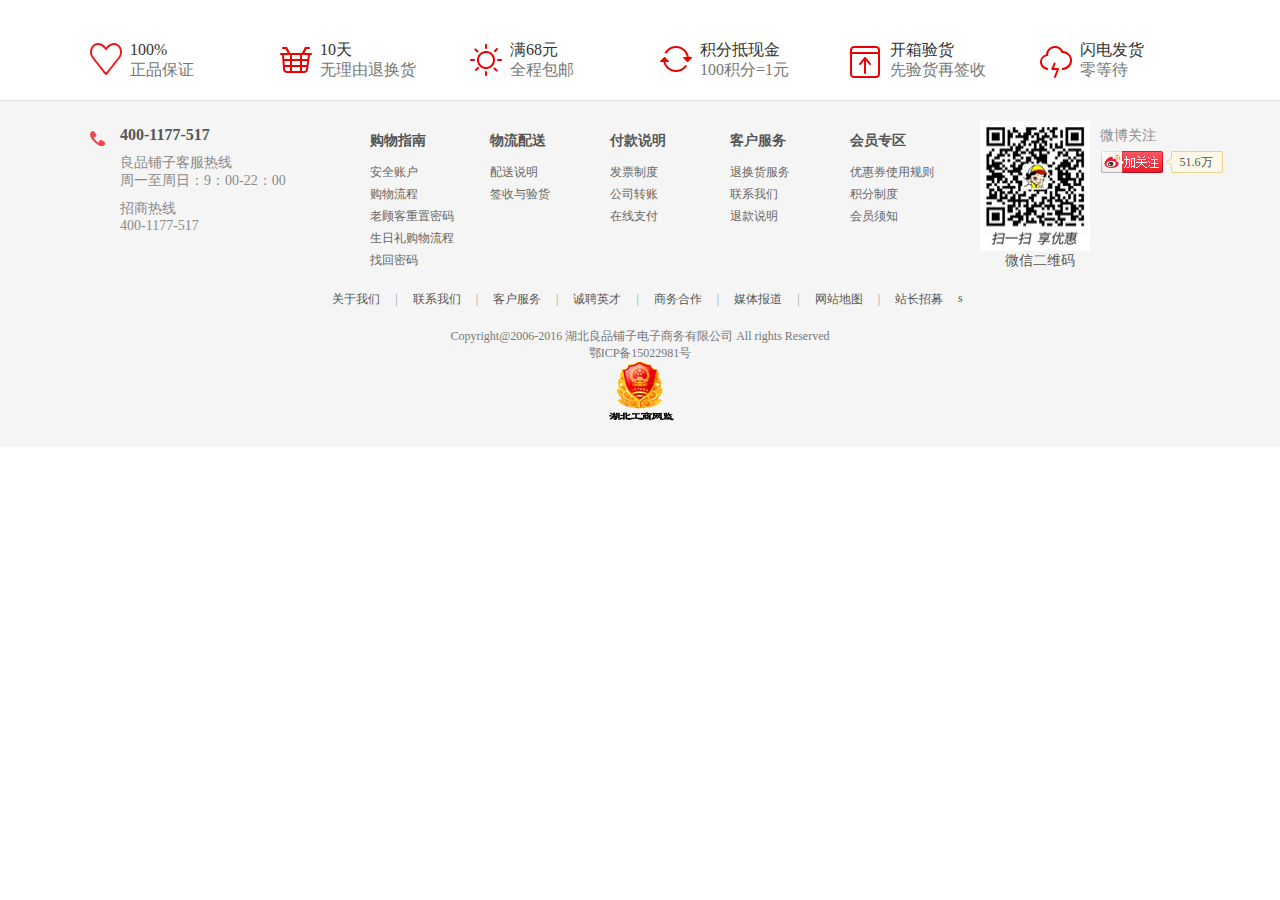
<file: lppz/html/footer.html>
<!doctype html>
<html lang="en">
<head>
	<meta charset="UTF-8">
	<title>Document</title>
	<link rel="stylesheet" href="../css/index.css">
</head>
<body>
	<div class="footer">
		<div class="foot_service">
			<ul>
				<li class="li1"><p class="p1">100%</p><p class="p2">正品保证</p></li>
				<li class="li2"><p class="p1">10天</p><p class="p2">无理由退换货</p></li>
				<li class="li3"><p class="p1">满68元</p><p class="p2">全程包邮</p></li>
				<li class="li4"><p class="p1">积分抵现金</p><p class="p2">100积分=1元</p></li>
				<li class="li5"><p class="p1">开箱验货</p><p class="p2">先验货再签收</p></li>
				<li class="li6"><p class="p1">闪电发货</p><p class="p2">零等待</p></li>
			</ul>
		</div>
		<div class="foot_area">
			<div class="foot_cont">
				<div class="rxlx">
					<div class="rxlx_rx">热线</div>
					<div class="rxlx_lx">
						<p><strong>400-1177-517</strong></p>
						<p>良品铺子客服热线<br>
						周一至周日：9：00-22：00</p>
						<p>招商热线<br>
						400-1177-517</p>
					</div>
				</div>
				<div class="links">
					<dl>
						<dt><strong>购物指南</strong></dt>
						<dd>
							<a>安全账户</a>
							<a>购物流程</a>
							<a>老顾客重置密码</a>
							<a>生日礼购物流程</a>
							<a>找回密码</a>
						</dd>	
					</dl>
					<dl>
						<dt><strong>物流配送</strong></dt>
						<dd>
							<a>配送说明</a>
							<a>签收与验货</a>
						</dd>
					</dl>
					<dl>
						<dt><strong>付款说明</strong></dt>
						<dd>
							<a>发票制度</a>
							<a>公司转账</a>
							<a>在线支付</a>
						</dd>		
					</dl>
					<dl>
						<dt><strong>客户服务</strong></dt>
						<dd>
							<a>退换货服务</a>
							<a>联系我们</a>
							<a>退款说明</a>
						</dd>	
					</dl>
					<dl>
						<dt><strong>会员专区</strong></dt>
						<dd>
							<a>优惠券使用规则</a>
							<a>积分制度</a>
							<a>会员须知</a>
						</dd>	
					</dl>
				</div>
				<div class="wb_follow">
					<div class="wbsm">
						<img src="../images/follow.jpg">
						<span>微信二维码</span>
					</div>
					<div class="weibo_mail">
						<div class="wb_tit">微博关注</div>
						<div class="wb_pic">
							<img src="../images/qgz.jpg">
						    <span>51.6万</span>
                 		</div>
					</div>
				</div>
			</div>

			<!--底部导航 -->
			<div class="foot_nav">
		        <ul>
					<li><a>关于我们</a>|</li>
					<li><a>联系我们</a>|</li>
					<li><a>客户服务</a>|</li>
				s	<li><a>诚聘英才</a>|</li>
					<li><a>商务合作</a>|</li>
            		<li><a>媒体报道</a>|</li>
					<li><a>网站地图</a>|</li>
					<li><a>站长招募</a></li>
				</ul>
			</div>
			<div class="Copyright">
				Copyright@2006-2016 湖北良品铺子电子商务有限公司 All rights Reserved
				<br>
				<a>鄂ICP备15022981号</a>
				<br>
				<img src="../images/wj.jpg">
			</div>
		</div>
	</div>
</body>
</html>
</file>
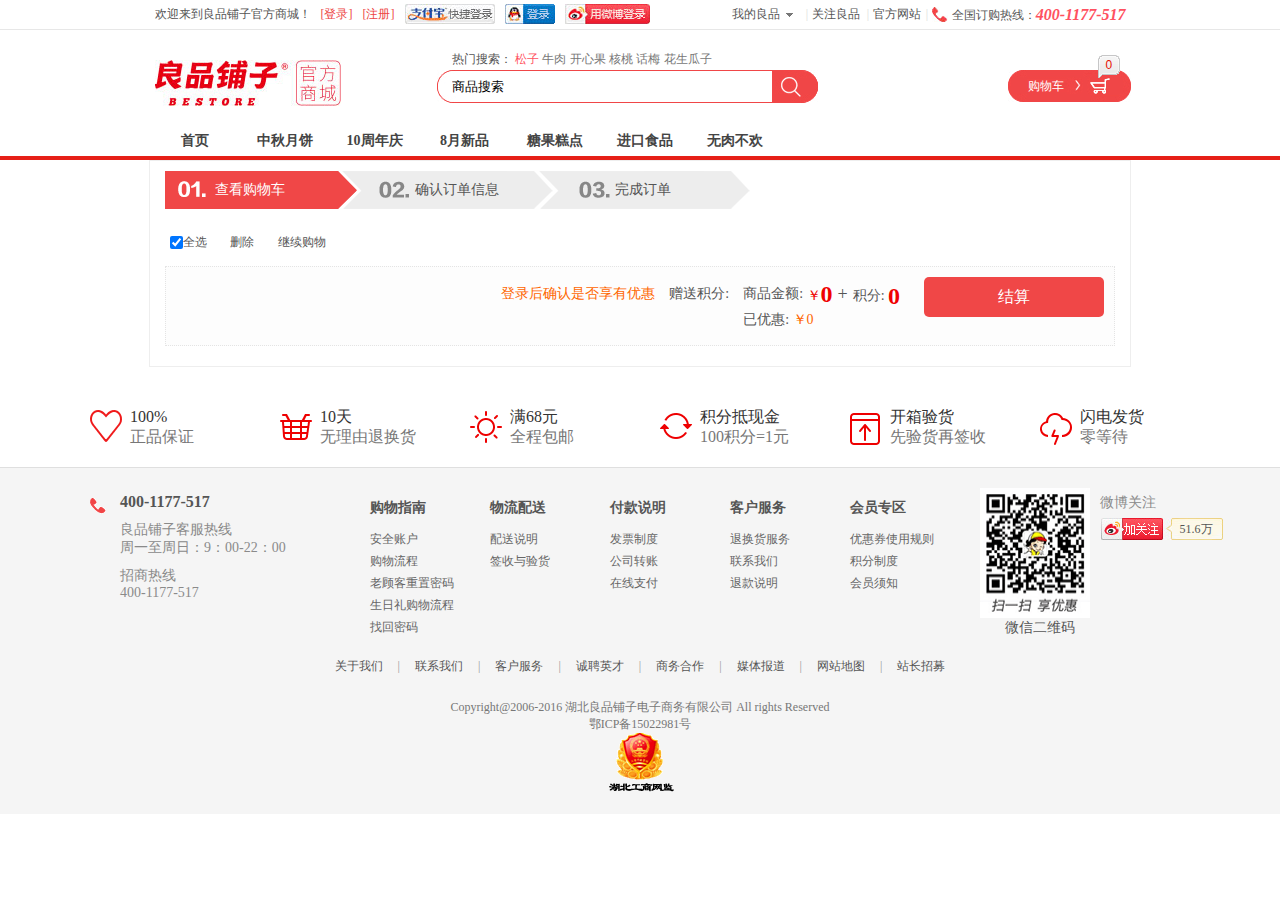
<file: lppz/html/gwc.html>
<!doctype html>
<html lang="en">
<head>
	<meta charset="UTF-8">
	<title>Document</title>
	<link rel="stylesheet" href="../css/gwc.css">
	<script type="text/javascript" src="../js/jquery-1.11.3.js"></script>
	<script src="../js/jquery.cookie.js"></script>
</head>
<body>
	<div class="toolbar_box" >
	<div class="toolbar">
		<div class="toolbar-cont wide">
			<ul class="fl">
				<li>欢迎来到良品铺子官方商城！</li>
				<li id="headerLogin">
					<a class="log" href="login.html">[登录]</a>
				</li>
				<li id="headerRegister">
					<a class="reg" href="register.html">[注册]</a>
				</li>				
				<li>
					<a class="alipay">支付宝快捷登录</a>
				</li>
				<li>
					<a class="qq">QQ</a>
				</li>
				<li>
					<a class="weibo">微博登录</a>
				</li>
			</ul>
			<ul class="fr">
				<li class="thover">
					<div class="top-user-info">
						<a class="my-lppz dorp-title">我的良品<i class="arrow"></i></a>
						<div class="my-lppz-layer" style="display:none;">
						    <div class="dorp-spacer"></div>
						    <div class="user-info">
						        <div class="m-pic">
						            <img id="avatarImg" src="../images/2.png">
						        </div>
								<div class="m-name" id="divnologin">
                                         <a>您好，请登录</a>
						        </div>
						    </div>
						    <div class="menu-list">
						        <div class="m-nav">
						            <div class="item"><a>我的订单</a></div>
						            <div class="item"><a>我的关注</a></div>
						            <div class="item"><a>我的优惠券</a></div>
						            <div class="item"><a>我的积分</a></div>
						        </div>
						        <div class="m-btn">
						            <div class="item"> <a>签到有好礼</a> </div>
						            <div class="item"> <a>购物指南</a> </div>
						        </div>
						    </div>
						    <div class="view-list">
						        <div class="vl-title"><h4>最近浏览</h4><br><a>更多&nbsp;&gt;</a></div>
						        <ul class="vl-cont" id="ulHistory"></ul>
						    </div>
						</div>
					</div>
				</li>
				<li class="tspacer">|</li>
				<li class="thover">
					<div class="top-follow">
						<a class="follow">关注良品</a>
						<div  class="gzlp">
							<img src="../images/followhide.jpg" alt="">
						</div>
					</div>
				</li>
				<li class="tspacer">|</li>
				<li><a>官方网站</a></li>
				<li class="tspacer">|</li>
				<li><span class="tel">全国订购热线：<em>400-1177-517</em></span></li>
			</ul>
		</div>
	</div>
	</div>
	<!-- headerbox -->
	<div class="headerbox">
        <div class="header">
            <div class="logo">
                <img src="../images/19.jpg" alt="">
            </div>
            <div class="header_ser">
                <div class="hot_ser">
                    <span>热门搜索：</span>
                    <a href="" class="red">松子</a>
                    <a href="">牛肉</a>
                    <a href=s"">开心果</a>
                    <a href="">核桃</a>
                    <a href="">话梅</a>
                    <a href="">花生瓜子</a>
                </div>
                <div class="ser_are">
                    <form action="">
                        <input class="sch_key" type="text" value="商品搜索">
                        <input class="sch_btn" type="submit" value="">
                    </form>
                </div>
            </div>
            <div class="header_shop">
                <div class="shop_cart">
                    <a class="cart_btn" href="">购物车</a>
                    <span class="cart_num">
                        <b>0</b>
                    </span>
                </div>
                <div class="cart_list" style="display:none;">
                    <span class="tit">最新加入的商品</span>
                    <div class="cart_roll">
                        <ul class="cart_goods"> 
                            <!-- <li><div class="gd_lft"><a class="pic"><img src=""></a><a>葵花籽(奶油味)（190g)</a></div><div class="gd_price"><span>￥7.90<small>x1</small></span><a>删除</a></div></li> -->        
                        </ul>
                    </div>
                    <div class="total">
                        <p>共
                            <span class="red">0</span>件商品，共计
                            <span class="sum">￥<b>0.00</b></span>
                        </p>
                        <a class="settle" href="">去购物车结算</a>
                    </div>
                </div>

            </div>
        </div>
        <div class="menu_box">
            <div class="menu">
                <ul class="menu-list">
                    <li><a>首页</a></li>
                    <li><a>中秋月饼</a></li>
                    <li><a>10周年庆</a></li>
                    <li><a>8月新品</a></li>
                    <li><a>糖果糕点</a></li>
                    <li><a>进口食品</a></li>
                    <li><a>无肉不欢</a></li>
                </ul>
            </div>
        </div>
    </div>
	<!--主体部分  -->
	<div id="mainbox">
		<div class="span24">
			<div class="step step1">
				<ul>
					<li class="current">查看购物车</li>
					<li>确认订单信息</li>
					<li>完成订单</li>
				</ul>
			</div>
		</div>
		<div id="cart-datas">
            <div class="cart-area">
				<table>
					<tbody id="perfect">
						<!-- <tr><th width="18"><input type="checkbox" class="allselect" checked=""></th><th class="cent" width="60">全选</th><th>商品名称</th><th width="80">单价</th><th width="60">数量</th><th width="100">小计</th><th width="90">操作</th></tr> -->	
					</tbody>
					<tbody id="gwcnr">
						<!-- <tr class="spjs"><td><input type="checkbox" checked=""></td><td><a class="pic" target="_blank"><img src="../images/xq1.jpg"></a></td><td class="commodity"><a>葵花籽(奶油味)（190g)</a></td><td>￥7.90</td><td class="purchase quantity"><div class="shoping-num"><span class="decrease">&nbsp;－</span><input type="text" name="quantity" value="5" ><span class="increase">&nbsp;＋</span></div></td><td><span class="subtotal"><b>￥39.50</b></span></td><td><a class="delete">删除</a><br><a class="addFavorite">移到我的关注</a></td></tr> -->
			        </tbody>
			    </table>
				<div class="totals">
				    <div class="tot-op">
						<input type="checkbox" class="allselect" id="quanxuan" checked="">全选
						<a class="delete" id="alldelete" name="deleteall">删除</a>
						<a class="continue" href="jglb.html">继续购物</a>
					</div>
				</div>
				<div class="bottom">
				    <div class="clearing-area">
						<div class="ca-item"><em>登录后确认是否享有优惠</em></div>
						<div class="ca-item">赠送积分: <em id="effectivePoint"></em></div>
						<div class="ca-item amount">商品金额:
							<strong id="effectivePrice">￥<i>0</i></strong><br>
							<span class="amount-fav">已优惠: <em>￥0</em></span>
						</div>
					    <div class="ca-item">
					    	<span class="plr">+</span>积分: 
					    	<strong id="effectiveScore" class="last"><i>0</i></strong>
					    </div>
				    </div>
				    <div class="clearing-btn">
							<a href="javascript:;" id="submit" class="submit">结算</a>
				    </div>
				</div>
            </div>
        </div>
	</div>
	<!-- 底部部分 -->
	<div class="footer">
		<div class="foot_service">
			<ul>
				<li class="li1"><p class="p1">100%</p><p class="p2">正品保证</p></li>
				<li class="li2"><p class="p1">10天</p><p class="p2">无理由退换货</p></li>
				<li class="li3"><p class="p1">满68元</p><p class="p2">全程包邮</p></li>
				<li class="li4"><p class="p1">积分抵现金</p><p class="p2">100积分=1元</p></li>
				<li class="li5"><p class="p1">开箱验货</p><p class="p2">先验货再签收</p></li>
				<li class="li6"><p class="p1">闪电发货</p><p class="p2">零等待</p></li>
			</ul>
		</div>
		<div class="foot_area">
			<div class="foot_cont">
				<div class="rxlx">
					<div class="rxlx_rx">热线</div>
					<div class="rxlx_lx">
						<p><strong>400-1177-517</strong></p>
						<p>良品铺子客服热线<br>
						周一至周日：9：00-22：00</p>
						<p>招商热线<br>
						400-1177-517</p>
					</div>
				</div>
				<div class="links">
					<dl>
						<dt><strong>购物指南</strong></dt>
						<dd>
							<a>安全账户</a>
							<a>购物流程</a>
							<a>老顾客重置密码</a>
							<a>生日礼购物流程</a>
							<a>找回密码</a>
						</dd>	
					</dl>
					<dl>
						<dt><strong>物流配送</strong></dt>
						<dd>
							<a>配送说明</a>
							<a>签收与验货</a>
						</dd>
					</dl>
					<dl>
						<dt><strong>付款说明</strong></dt>
						<dd>
							<a>发票制度</a>
							<a>公司转账</a>
							<a>在线支付</a>
						</dd>		
					</dl>
					<dl>
						<dt><strong>客户服务</strong></dt>
						<dd>
							<a>退换货服务</a>
							<a>联系我们</a>
							<a>退款说明</a>
						</dd>	
					</dl>
					<dl>
						<dt><strong>会员专区</strong></dt>
						<dd>
							<a>优惠券使用规则</a>
							<a>积分制度</a>
							<a>会员须知</a>
						</dd>	
					</dl>
				</div>
				<div class="wb_follow">
					<div class="wbsm">
						<img src="../images/follow.jpg">
						<span>微信二维码</span>
					</div>
					<div class="weibo_mail">
						<div class="wb_tit">微博关注</div>
						<div class="wb_pic">
							<img src="../images/qgz.jpg">
						    <span>51.6万</span>
                 		</div>
					</div>
				</div>
			</div>
		<!--底部导航 -->
			<div class="foot_nav">
		        <ul>
					<li><a>关于我们</a>|</li>
					<li><a>联系我们</a>|</li>
					<li><a>客户服务</a>|</li>
					<li><a>诚聘英才</a>|</li>
					<li><a>商务合作</a>|</li>
            		<li><a>媒体报道</a>|</li>
					<li><a>网站地图</a>|</li>
					<li><a>站长招募</a></li>
				</ul>
			</div>
			<div class="Copyright">
				Copyright@2006-2016 湖北良品铺子电子商务有限公司 All rights Reserved
				<br>
				<a>鄂ICP备15022981号</a>
				<br>
				<img src="../images/wj.jpg">
			</div>
		</div>
	</div>
</body>
    <script type="text/javascript" src="../js/gwc.js"></script>
</html>
</file>
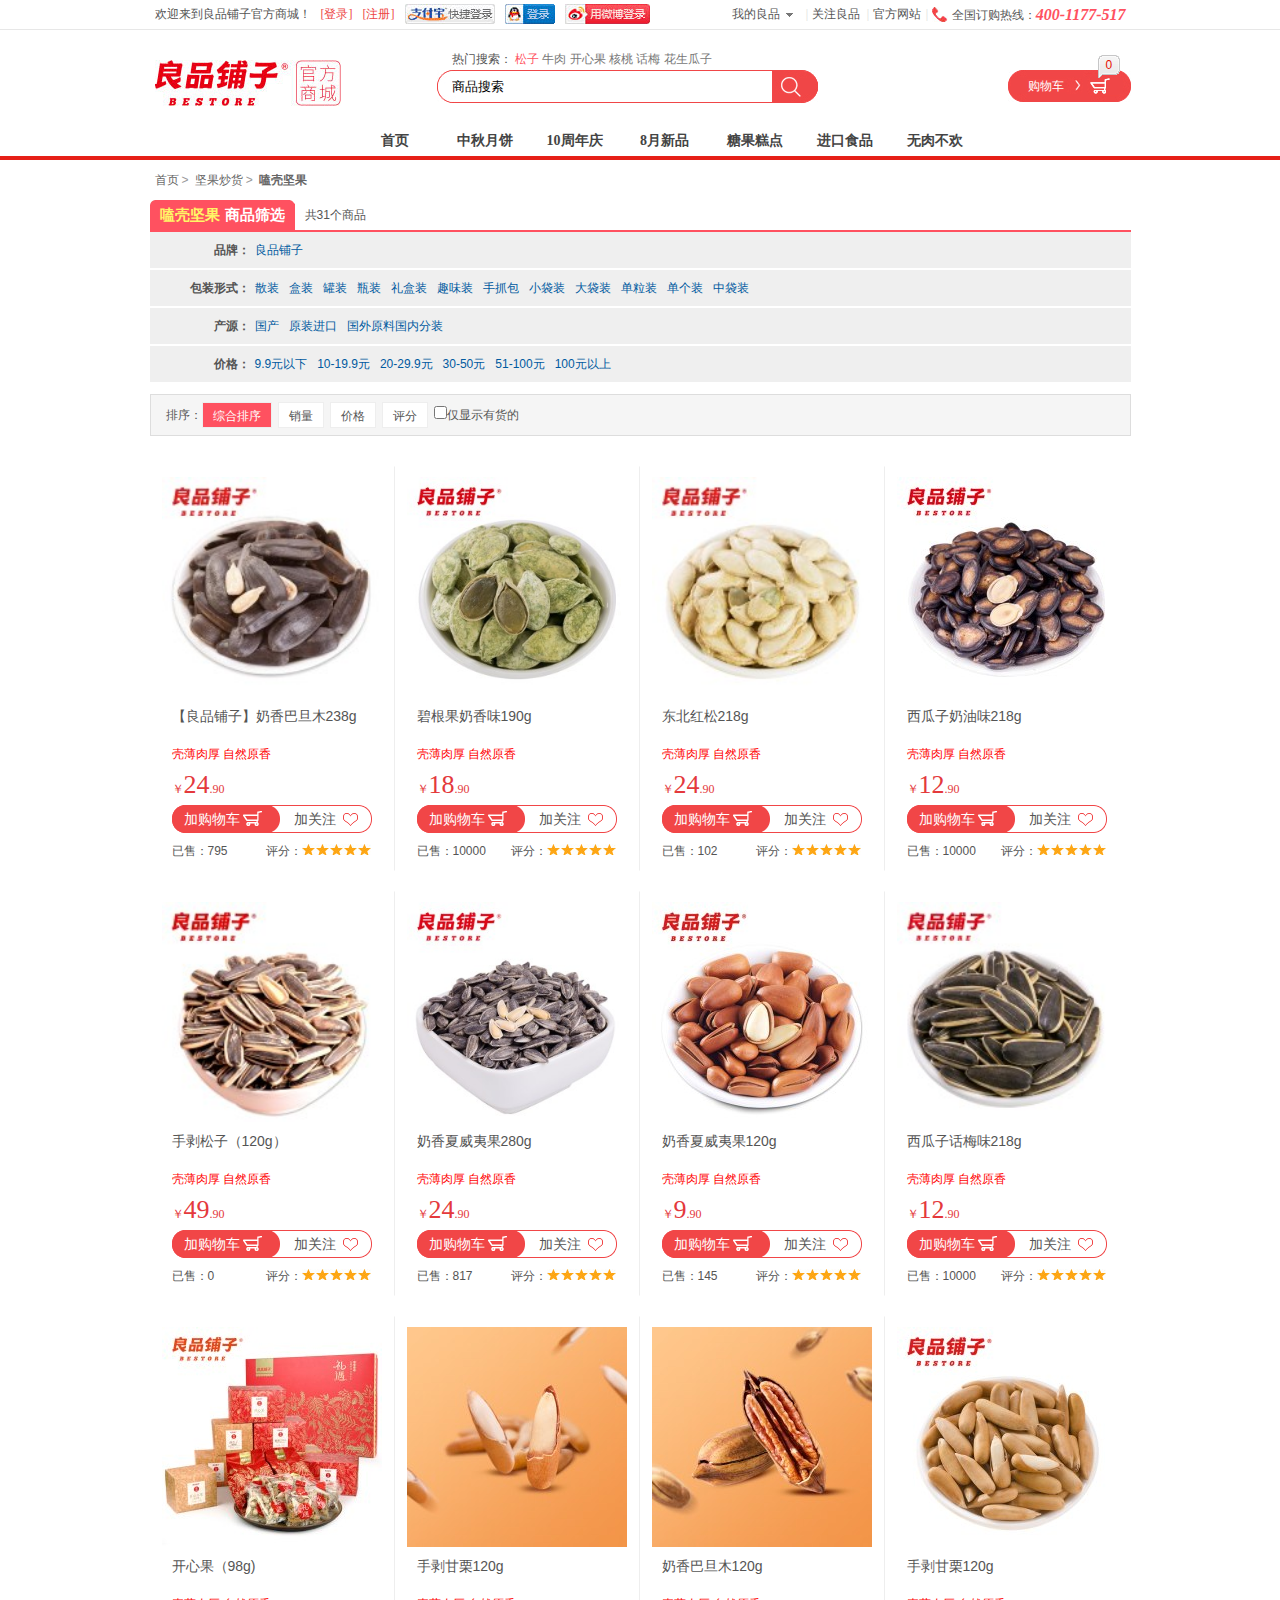
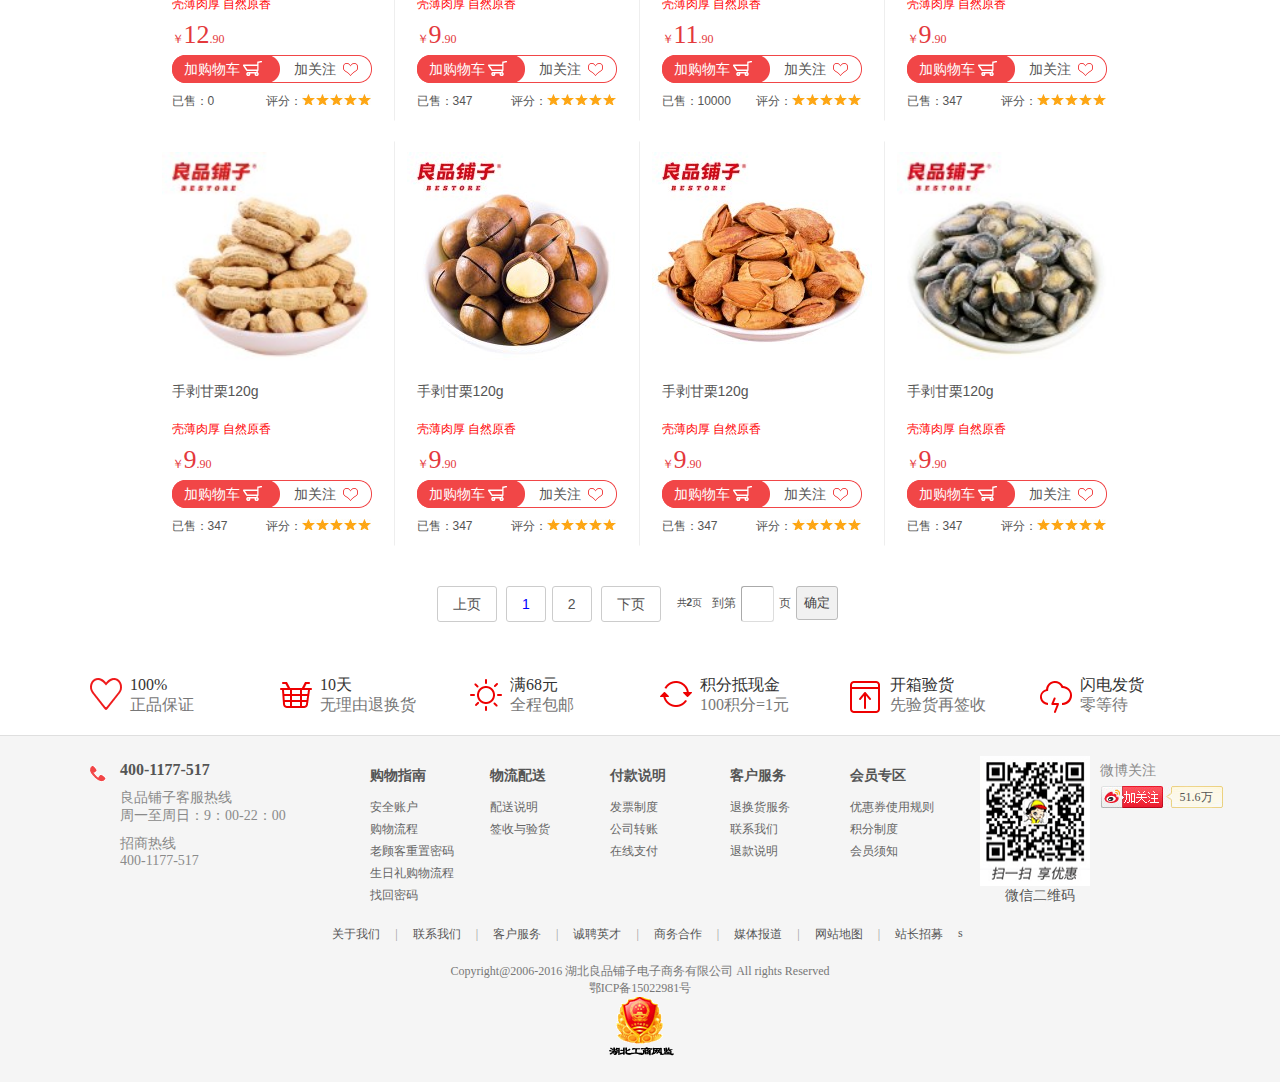
<file: lppz/html/jglb.html>
<!doctype html>
<html lang="en">
<head>
	<meta charset="UTF-8">
	<title>Document</title>
	<link rel="stylesheet" href="../css/jglb.css">
	<script type="text/javascript" src="../js/jquery-1.11.3.js"></script>
	<script src="../js/jquery.cookie.js"></script>
</head>
<body>
	<div class="toolbar_box" >
	<div class="toolbar">
		<div class="toolbar-cont wide">
			<ul class="fl">
				<li>欢迎来到良品铺子官方商城！</li>
				<li id="headerLogin">
					<a class="log" href="javascript:login();">[登录]</a>
				</li>
				<li id="headerRegister">
					<a class="reg" href="https://reg.lppz.com/register.jhtml">[注册]</a>
				</li>				
				<li>
					<a class="alipay" href="https://login.lppz.com/alipayapi">支付宝快捷登录</a>
				</li>
				<li>
					<a class="qq">QQ</a>
				</li>
				<li>
					<a class="weibo">微博登录</a>
				</li>
			</ul>
			<ul class="fr">
				<li class="thover">
					<div class="top-user-info">
						<a class="my-lppz dorp-title">我的良品<i class="arrow"></i></a>
						<div class="my-lppz-layer" style="display:none;">
						    <div class="dorp-spacer"></div>
						    <div class="user-info">
						        <div class="m-pic">
						            <img id="avatarImg" src="../images/2.png">
						        </div>
								<div class="m-name" id="divnologin">
                                         <a>您好，请登录</a>
						        </div>
						    </div>
						    <div class="menu-list">
						        <div class="m-nav">
						            <div class="item"><a>我的订单</a></div>
						            <div class="item"><a>我的关注</a></div>
						            <div class="item"><a>我的优惠券</a></div>
						            <div class="item"><a>我的积分</a></div>
						        </div>
						        <div class="m-btn">
						            <div class="item"> <a>签到有好礼</a> </div>
						            <div class="item"> <a>购物指南</a> </div>
						        </div>
						    </div>
						    <div class="view-list">
						        <div class="vl-title"><h4>最近浏览</h4><br><a>更多&nbsp;&gt;</a></div>
						        <ul class="vl-cont" id="ulHistory"></ul>
						    </div>
						</div>
					</div>
				</li>
				<li class="tspacer">|</li>
				<li class="thover">
					<div class="top-follow">
						<a class="follow">关注良品</a>
						<div  class="gzlp">
							<img src="../images/followhide.jpg" alt="">
						</div>
					</div>
				</li>
				<li class="tspacer">|</li>
				<li><a>官方网站</a></li>
				<li class="tspacer">|</li>
				<li><span class="tel">全国订购热线：<em>400-1177-517</em></span></li>
			</ul>
		</div>
	</div>
	</div>
	<!-- headerbox -->
	<div class="headerbox">
        <div class="header">
            <div class="logo">
                <img src="../images/19.jpg" alt="">
            </div>
            <div class="header_ser">
                <div class="hot_ser">
                    <span>热门搜索：</span>
                    <a href="" class="red">松子</a>
                    <a href="">牛肉</a>
                    <a href=s"">开心果</a>
                    <a href="">核桃</a>
                    <a href="">话梅</a>
                    <a href="">花生瓜子</a>
                </div>
                <div class="ser_are">
                    <form action="">
                        <input class="sch_key" type="text" value="商品搜索">
                        <input class="sch_btn" type="submit" value="">
                    </form>
                </div>
            </div>
            <div class="header_shop">
                <div class="shop_cart">
                    <a class="cart_btn" href="">购物车</a>
                    <span class="cart_num">
                        <b>0</b>
                    </span>
                </div>
                <div class="cart_list" style="display:none;">
                    <span class="tit">最新加入的商品</span>
                    <div class="cart_roll">
                        <ul class="cart_goods"> 
                            <!-- <li><div class="gd_lft"><a class="pic"><img src=""></a><a>葵花籽(奶油味)（190g)</a></div><div class="gd_price"><span>￥7.90<small>x1</small></span><a>删除</a></div></li> -->        
                        </ul>
                    </div>
                    <div class="total">
                        <p>共
                            <span class="red">0</span>件商品，共计
                            <span class="sum">￥<b>0.00</b></span>
                        </p>
                        <a class="settle" href="gwc.html">去购物车结算</a>
                    </div>
                </div>

            </div>
        </div>
        <div class="menu_box">
            <div class="menu">
                <ul class="menu-list">
                    <li><a href="index.html">首页</a></li>
                    <li><a>中秋月饼</a></li>
                    <li><a>10周年庆</a></li>
                    <li><a>8月新品</a></li>
                    <li><a>糖果糕点</a></li>
                    <li><a>进口食品</a></li>
                    <li><a>无肉不欢</a></li>
                </ul>
            </div>
        </div>
    </div>
	<!--主体部分  -->
	<div class="main">
		<div class="place_site">
			<a class="home" href="">首页</a><span>&gt;</span>
			<a>坚果炒货</a><span>&gt;</span>
			<strong>嗑壳坚果</strong>
		</div>	
		<div class="filters">
			<div class="fit_txt">
				<div class="ft_tit">
					<h2>嗑壳坚果<span>商品筛选</span></h2>
					<i class="icon"></i>
				</div>&nbsp;&nbsp;&nbsp;共<font id="count">31</font>个商品
			</div>
			<div class="filt_area" id="filter_all">		
				<div class="areas" id="area1">
					<span>品牌：</span>
					<ul>
						<li>
							<a>良品铺子</a>
						</li>
					</ul>
				</div>
				<div class="areas" id="area2">
					<span>包装形式：</span>
					<ul>
						<li><a>散装</a></li>
						<li><a>盒装</a></li>
						<li><a>罐装</a></li>
						<li><a>瓶装</a></li>
						<li><a>礼盒装</a></li>
						<li><a>趣味装</a></li>
						<li><a>手抓包</a></li>
						<li><a>小袋装</a></li>
						<li><a>大袋装</a></li>
						<li><a>单粒装</a></li>
						<li><a>单个装</a></li>
						<li><a>中袋装</a></li>
					</ul>
				</div>
				<div class="areas" id="area3">
					<span>产源：</span>
					<ul>
						<li><a>国产</a></li>
						<li><a>原装进口</a></li>
						<li><a>国外原料国内分装</a></li>
					</ul>
				</div>
				<div class="areas" id="area4">
					<span>价格：</span>
					<ul>
						<li><a>9.9元以下</a></li>   
						<li><a>10-19.9元</a></li>      
						<li><a>20-29.9元</a></li>      
						<li><a>30-50元</a></li>     
						<li><a>51-100元</a></li>     
						<li><a>100元以上</a></li> 
					</ul>
				</div>
			</div>
			<div class="filt_order">
				<div>排序：</div>
				<ul>
					<li class="curr" id="sort_page">
						<a class="zh" href="javascript:sort_page();">综合排序</a>
					</li>
					<li id="sort_page_xl">
						<a class="xl" href="javascript:sort_page_xl();">销量
							<i class="icon"></i>
						</a>
					</li>
					<li id="sort_page_jg">
						<a class="jg" href="javascript:sort_page_jg();">价格
							<i class="icon"></i>
						</a>
					</li>
					<li id="sort_page_pl">
						<a class="pl" href="javascript:sort_page_pl();">评分
							<i class="icon"></i>
						</a>
					</li>
				</ul>
				<input type="checkbox">仅显示有货的
			</div>
		</div>
	</div>
	<!-- json加载 -->
	<div class="content">
		<div id="showControlPage">
			<ul class="producrt-list clearfix" id="content_ul">
				<!-- <li>   
					<div class="pt">     
						<a class="pic"><img src="../images/xq1.jpg"></a>
						<a class="tit">【良品铺子】奶香巴旦木238g</a>
						<p class="prom">
							壳薄肉厚 自然原香 给舌尖带来无以加复的味觉享受
						</p>
					</div>
					<div class="price">
						<span>￥<i>24</i>.90</span>
					</div>
					<div class="part">
						<div class="cart">
							<a class="add" href="javascript:addCart();">加购物车</a>
							<a class="atte" href="javascript:addFavorite();">加关注</a>
						</div>
						<div class="meta">
							<span class="sale">已售：<i>795</i></span>
							<div class="comm">
								<span class="tx">评分：</span>
								<span class="score-star">
								</span>
							</div>
						</div>
					</div>
				</li> -->
				
			</ul>
		</div>
		<div id="pageBar" class="pages">
			<ul class="page_num" id="pageWarp">
				<li><span class="prev" id="btnL">上页</span></li>
				<li><ul class="lis">
					
				</ul></li>
				<li><span class="" id="btnR">下页</span></li>
				<li>
					<small class="sum">共<b>2</b>页</small><i>到第</i>
					<input id="text" type="text">
					<i>页</i>
					<input id="go" type="button" value="确定">
				</li>
			</ul>
		</div>
	</div>
	<div class="footer">
		<div class="foot_service">
			<ul>
				<li class="li1"><p class="p1">100%</p><p class="p2">正品保证</p></li>
				<li class="li2"><p class="p1">10天</p><p class="p2">无理由退换货</p></li>
				<li class="li3"><p class="p1">满68元</p><p class="p2">全程包邮</p></li>
				<li class="li4"><p class="p1">积分抵现金</p><p class="p2">100积分=1元</p></li>
				<li class="li5"><p class="p1">开箱验货</p><p class="p2">先验货再签收</p></li>
				<li class="li6"><p class="p1">闪电发货</p><p class="p2">零等待</p></li>
			</ul>
		</div>
		<div class="foot_area">
			<div class="foot_cont">
				<div class="rxlx">
					<div class="rxlx_rx">热线</div>
					<div class="rxlx_lx">
						<p><strong>400-1177-517</strong></p>
						<p>良品铺子客服热线<br>
						周一至周日：9：00-22：00</p>
						<p>招商热线<br>
						400-1177-517</p>
					</div>
				</div>
				<div class="links">
					<dl>
						<dt><strong>购物指南</strong></dt>
						<dd>
							<a>安全账户</a>
							<a>购物流程</a>
							<a>老顾客重置密码</a>
							<a>生日礼购物流程</a>
							<a>找回密码</a>
						</dd>	
					</dl>
					<dl>
						<dt><strong>物流配送</strong></dt>
						<dd>
							<a>配送说明</a>
							<a>签收与验货</a>
						</dd>
					</dl>
					<dl>
						<dt><strong>付款说明</strong></dt>
						<dd>
							<a>发票制度</a>
							<a>公司转账</a>
							<a>在线支付</a>
						</dd>		
					</dl>
					<dl>
						<dt><strong>客户服务</strong></dt>
						<dd>
							<a>退换货服务</a>
							<a>联系我们</a>
							<a>退款说明</a>
						</dd>	
					</dl>
					<dl>
						<dt><strong>会员专区</strong></dt>
						<dd>
							<a>优惠券使用规则</a>
							<a>积分制度</a>
							<a>会员须知</a>
						</dd>	
					</dl>
				</div>
				<div class="wb_follow">
					<div class="wbsm">
						<img src="../images/follow.jpg">
						<span>微信二维码</span>
					</div>
					<div class="weibo_mail">
						<div class="wb_tit">微博关注</div>
						<div class="wb_pic">
							<img src="../images/qgz.jpg">
						    <span>51.6万</span>
                 		</div>
					</div>
				</div>
			</div>
		<!--底部导航 -->
			<div class="foot_nav">
		        <ul>
					<li><a>关于我们</a>|</li>
					<li><a>联系我们</a>|</li>
					<li><a>客户服务</a>|</li>
				s	<li><a>诚聘英才</a>|</li>
					<li><a>商务合作</a>|</li>
            		<li><a>媒体报道</a>|</li>
					<li><a>网站地图</a>|</li>
					<li><a>站长招募</a></li>
				</ul>
			</div>
			<div class="Copyright">
				Copyright@2006-2016 湖北良品铺子电子商务有限公司 All rights Reserved
				<br>
				<a>鄂ICP备15022981号</a>
				<br>
				<img src="../images/wj.jpg">
			</div>
		</div>
	</div>
</body>
    <script type="text/javascript" src="../js/jglb.js"></script>
</html>
</file>
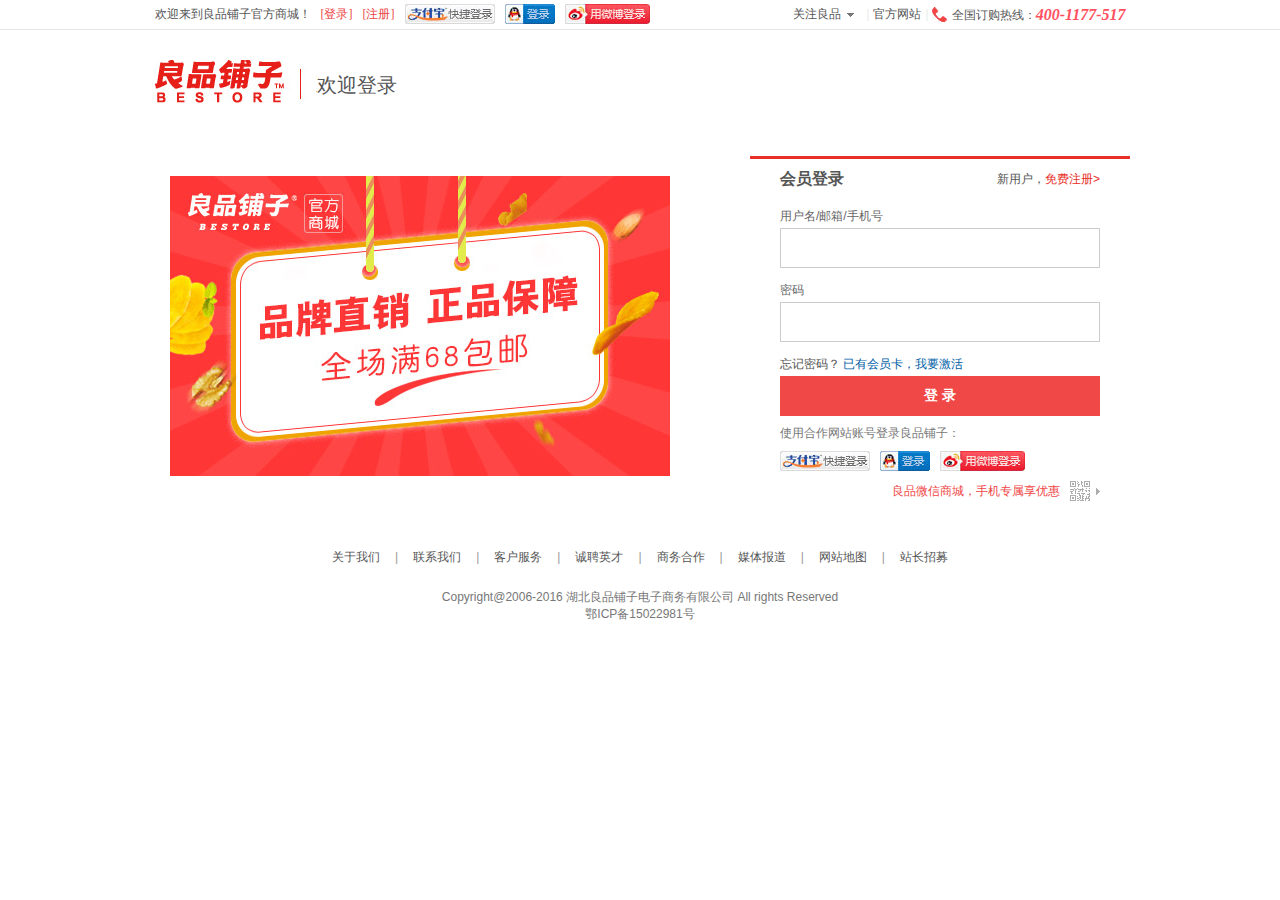
<file: lppz/html/login.html>
<!doctype html>
<html lang="en">
<head>
	<meta charset="UTF-8">
	<title>Document</title>
	<link rel="stylesheet" href="../css/login.css">
	<script type="text/javascript" src="../js/jquery-1.11.3.js"></script>
</head>
<body>
<div class="toolbar_box" >
	<div class="toolbar">
		<div class="toolbar-cont wide">
			<ul class="fl">
				<li>欢迎来到良品铺子官方商城！</li>
				<li id="headerLogin">
					<a class="log" href="login.html">[登录]</a>
				</li>
				<li id="headerRegister">
					<a class="reg" href="register.html">[注册]</a>
				</li>				
				<li>
					<a class="alipay">支付宝快捷登录</a>
				</li>
				<li>
					<a class="qq">QQ</a>
				</li>
				<li>
					<a class="weibo">微博登录</a>
				</li>
			</ul>
			<ul class="fr">
				<li class="thover">
					<div class="top-user-info">
						<a class="my-lppz dorp-title">关注良品
							<i class="arrow"></i>
						</a>
						<div  class="gzlp">
							<img src="../images/followhide.jpg" alt="">
						</div>
					</div>
				</li>
				<li class="tspacer">|</li>
				<li><a>官方网站</a></li>
				<li class="tspacer">|</li>
				<li><span class="tel">全国订购热线：<em>400-1177-517</em></span></li>
			</ul>
		</div>
	</div>
</div>
<div class="headerbox">
    <div class="header">
        <div class="logo">
            <img src="../images/login1.jpg" alt="">
             <div class="hydl">欢迎登录</div>
        </div>
    </div>
</div>
<!-- main -->
<div class="main">
			<div class="main_left">
				<img src="../images/login_left.jpg" alt="" class="pic">
			</div>
			<div class="main_right">
				<div class="log_title">
					<strong class="tit">会员登录</strong>
					<span class="reg_new">新用户，<a class="free_reg" href="register.html">免费注册&gt;
					</a>
					</span>
				</div>
				<form action="">
					<ul>
						<li>
							<span class="lab">用户名/邮箱/手机号</span>
							<div class="ipt">
								<input id="username" name="username" class="tx-ipt" tabindex="1" type="text" value="" size="25" autocomplete="off">
								<label class="fill-error username none">请输入邮箱/用户名/已验证手机</label>
							</div>
						</li>
						<li>
							<span class="lab">密码</span>
							<div class="ipt">
								<input id="password" name="password" class="tx-ipt" tabindex="2" type="password" value="" size="25" autocomplete="off">
								<label class="fill-error password none">请输入密码</label>
							</div>
						</li>
						
						<li>
							<span class="lab"><a>忘记密码？</a>
							<a style="color: #005ea7;">已有会员卡，我要激活</a>
							</span>
							<div class="smt-btn">
								<input type="button" id="login_btn" class="log-btn d-b" accesskey="l" value="登 录">
							</div>
						</li>
					</ul>
				</form>
				
				<div class="coopt-login">
					<span>使用合作网站账号登录良品铺子：</span>
					<div class="coopt-item">
						<a class="alipay"></a> 
						<a class="qq"></a> 
						<a class="weibo"></a>
					</div>
				</div>
				<div class="sys">
					<span class="span1"></span>
					<span class="span2">
						良品微信商城，手机专属享优惠
					</span>
					<div class="yh_pic">
						<img src="../images/sys_pic.jpg" alt="">
					</div>
				</div>
			</div>
		</div>
		<div class="foot_nav">
	        <ul>
				<li><a>关于我们</a>|</li>
				<li><a>联系我们</a>|</li>
				<li><a>客户服务</a>|</li>
				<li><a>诚聘英才</a>|</li>
				<li><a>商务合作</a>|</li>
        		<li><a>媒体报道</a>|</li>
				<li><a>网站地图</a>|</li>
				<li><a>站长招募</a></li>
			</ul>
		</div>
		<div class="Copyright">
			Copyright@2006-2016 湖北良品铺子电子商务有限公司 All rights Reserved
			<br>
			<a>鄂ICP备15022981号</a>
		</div>
</body>
    <script type="text/javascript" src="../js/login.js"></script>
</html>
</file>
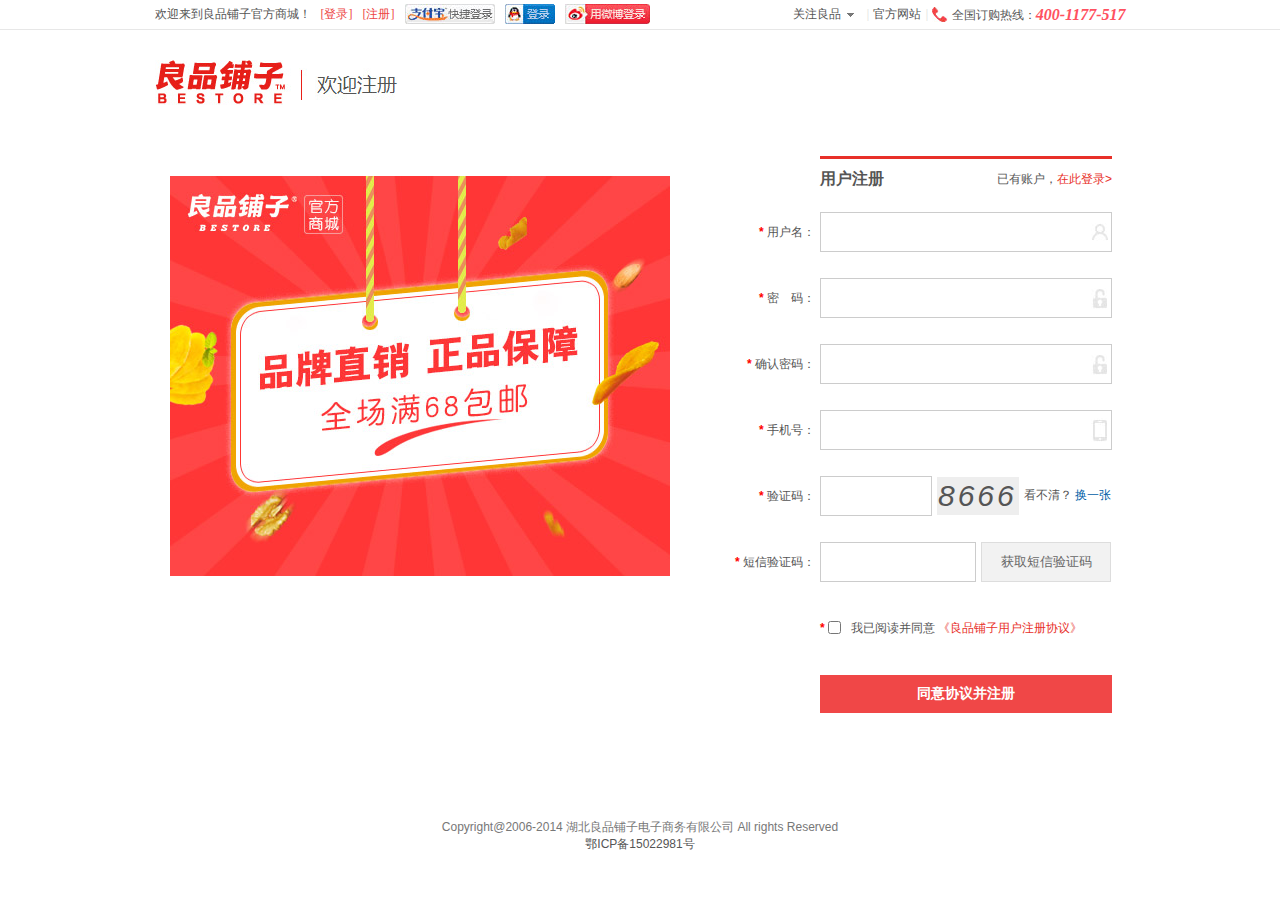
<file: lppz/html/register.html>
<!doctype html>
<html lang="en">
<head>
	<meta charset="UTF-8">
	<title>Document</title>
	<link rel="stylesheet" href="../css/register.css">
	<script type="text/javascript" src="../js/jquery-1.11.3.js"></script>
</head>
<body>
<div class="toolbar_box" >
	<div class="toolbar">
		<div class="toolbar-cont wide">
			<ul class="fl">
				<li>欢迎来到良品铺子官方商城！</li>
				<li id="headerLogin">
					<a class="log" href="login.html">[登录]</a>
				</li>
				<li id="headerRegister">
					<a class="reg" href="register.html">[注册]</a>
				</li>				
				<li>
					<a class="alipay">支付宝快捷登录</a>
				</li>
				<li>
					<a class="qq">QQ</a>
				</li>
				<li>
					<a class="weibo">微博登录</a>
				</li>
			</ul>
			<ul class="fr">
				<li class="thover">
					<div class="top-user-info">
						<a class="my-lppz dorp-title">关注良品
							<i class="arrow"></i>
						</a>
						<div  class="gzlp">
							<img src="../images/followhide.jpg" alt="">
						</div>
					</div>
				</li>
				<li class="tspacer">|</li>
				<li><a>官方网站</a></li>
				<li class="tspacer">|</li>
				<li><span class="tel">全国订购热线：<em>400-1177-517</em></span></li>
			</ul>
		</div>
	</div>
</div>
<div class="headerbox">
    <div class="header">
        <div class="logo">
            <img src="../images/register1.jpg" alt="">
        </div>
    </div>
</div>
<div class="main">
		<div class="main_left">
			<img src="../images/register2.jpg" class="pic" alt="">
		</div>
		<div class="main_right">
			<div class="reg_title">
				<strong class="tit">用户注册</strong>
				<span>已有账户，<a href="login.html">在此登录&gt;</a></span>
			</div>
			<form action="">
				<ul class="form_data">
					<li>
						<span class="tsq">
							<b>* </b>
							用户名：
						</span>
						<input class="inputs uname" type="text" required name="user" id="username" maxlength="20">
						<span class="tishi t1">4-20位字符，支持汉字、字母、数字</span>
					</li>
					<li>
						<span class="tsq">
							<b>* </b>
							密　码：
						</span>
						<input class="inputs pword" type="password" required name="password" id="password" maxlength="20">
						<span class="tishi t2">6-20位字符，由字母数字和符号两种组合以上</span>
					</li>
					<li>
						<span class="tsq">
							<b>* </b>
							确认密码：
						</span>
						<input class="inputs pword" type="password" equalTo="#password" required name="rePassword" id="rePassword" maxlength="20" tabindex="3">
						<span class="tishi t3">请再次输入密码</span>
					</li>
					<li>
						<span class="tsq">
							<b>* </b>
							手机号：
						</span>
						<input class="inputs phone" type="text" name="mobile" id="mobile" required maxlength="11" tabindex="4">
						<span class="tishi t4" >请输入正确手机号</span>
					</li>
					<li>
						<span class="tsq">
							<b>* </b>
							验证码：
						</span>
						<div class="yanzh">
							<input class="inputs mcode" type="text" name="image" id="image" maxlength="20" tabindex="5">
							<span class="verify">
								<div class="yanzhengma" style="background:#eee;"></div>看不清？
								<a class="change-img" id="hyz">换一张</a>
							</span>
							
						</div>
						<span class="tishi t5">验证码不一致</span>
					</li>
					<li>
						<span class="tsq">
							<b>* </b>
							短信验证码：
						</span>
						<input class="inputs mcode" required type="text" name="smsCode" id="smsCode" maxlength="20" tabindex="6">
						<input class="mc-btn" type="button" value="获取短信验证码" name="code-btn" id="code_btn">
						<span class="tishi t6">请输入对应短信验证码</span>
					</li>
					<li class="clause">
						<div class="agreement">
							<b>* </b>
							<input type="checkbox" id="has_agree">我已阅读并同意
							<a onclick="hasUp($('.agree-popup'))" href="javascript:;">《良品铺子用户注册协议》</a>
						</div>
					</li>
					<li>
						<div class="submit">
							<input id="smt_btn" class="smt-btn" type="button" value="同意协议并注册">
						</div>
					</li>
				</ul>
			</form>
		</div>
	</div>
<div class="footerbox">
	<div class="footer">	
		<div class="copyright">
			Copyright@2006-2014 湖北良品铺子电子商务有限公司 All rights Reserved<br><a target="_blank" href="http://www.miibeian.gov.cn/publish/query/indexFirst.action">鄂ICP备15022981号</a>
		</div>
	</div>
</div>
</body>
    <script type="text/javascript" src="../js/register.js"></script>
</html>
</file>
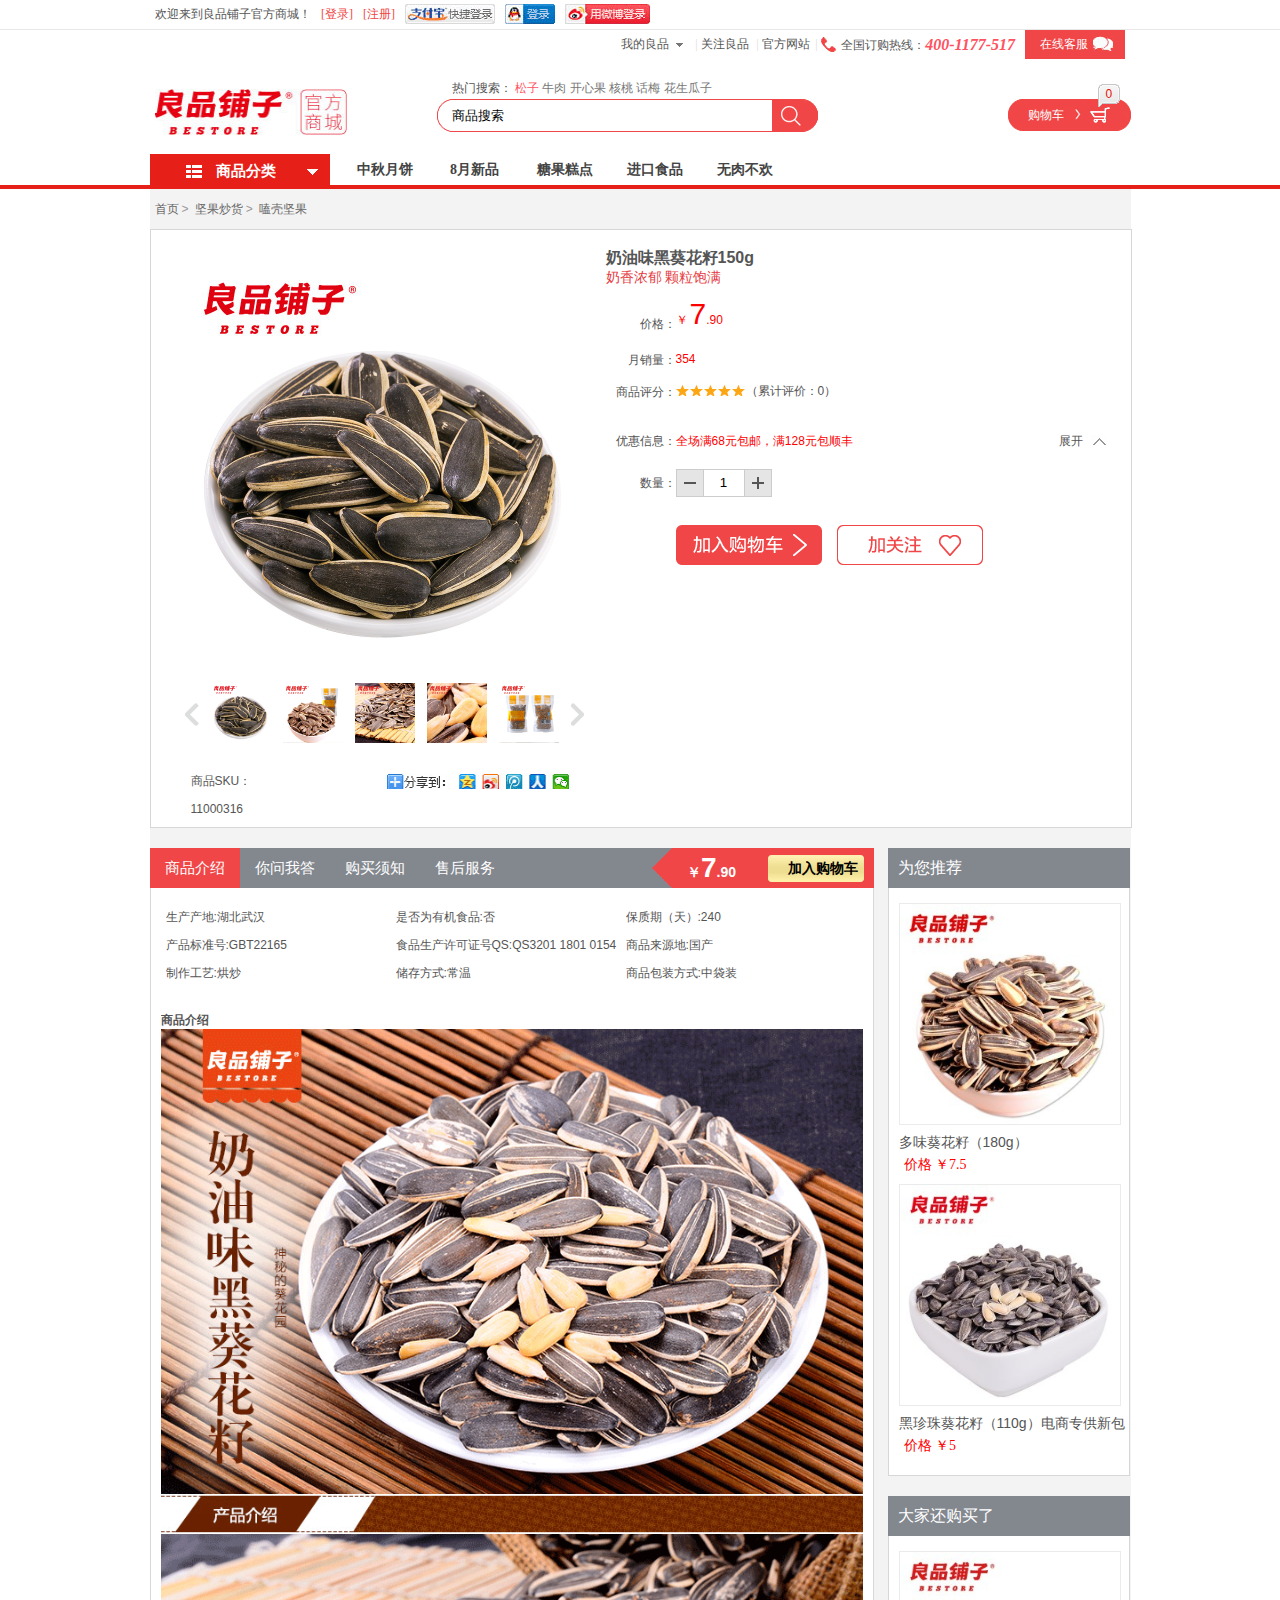
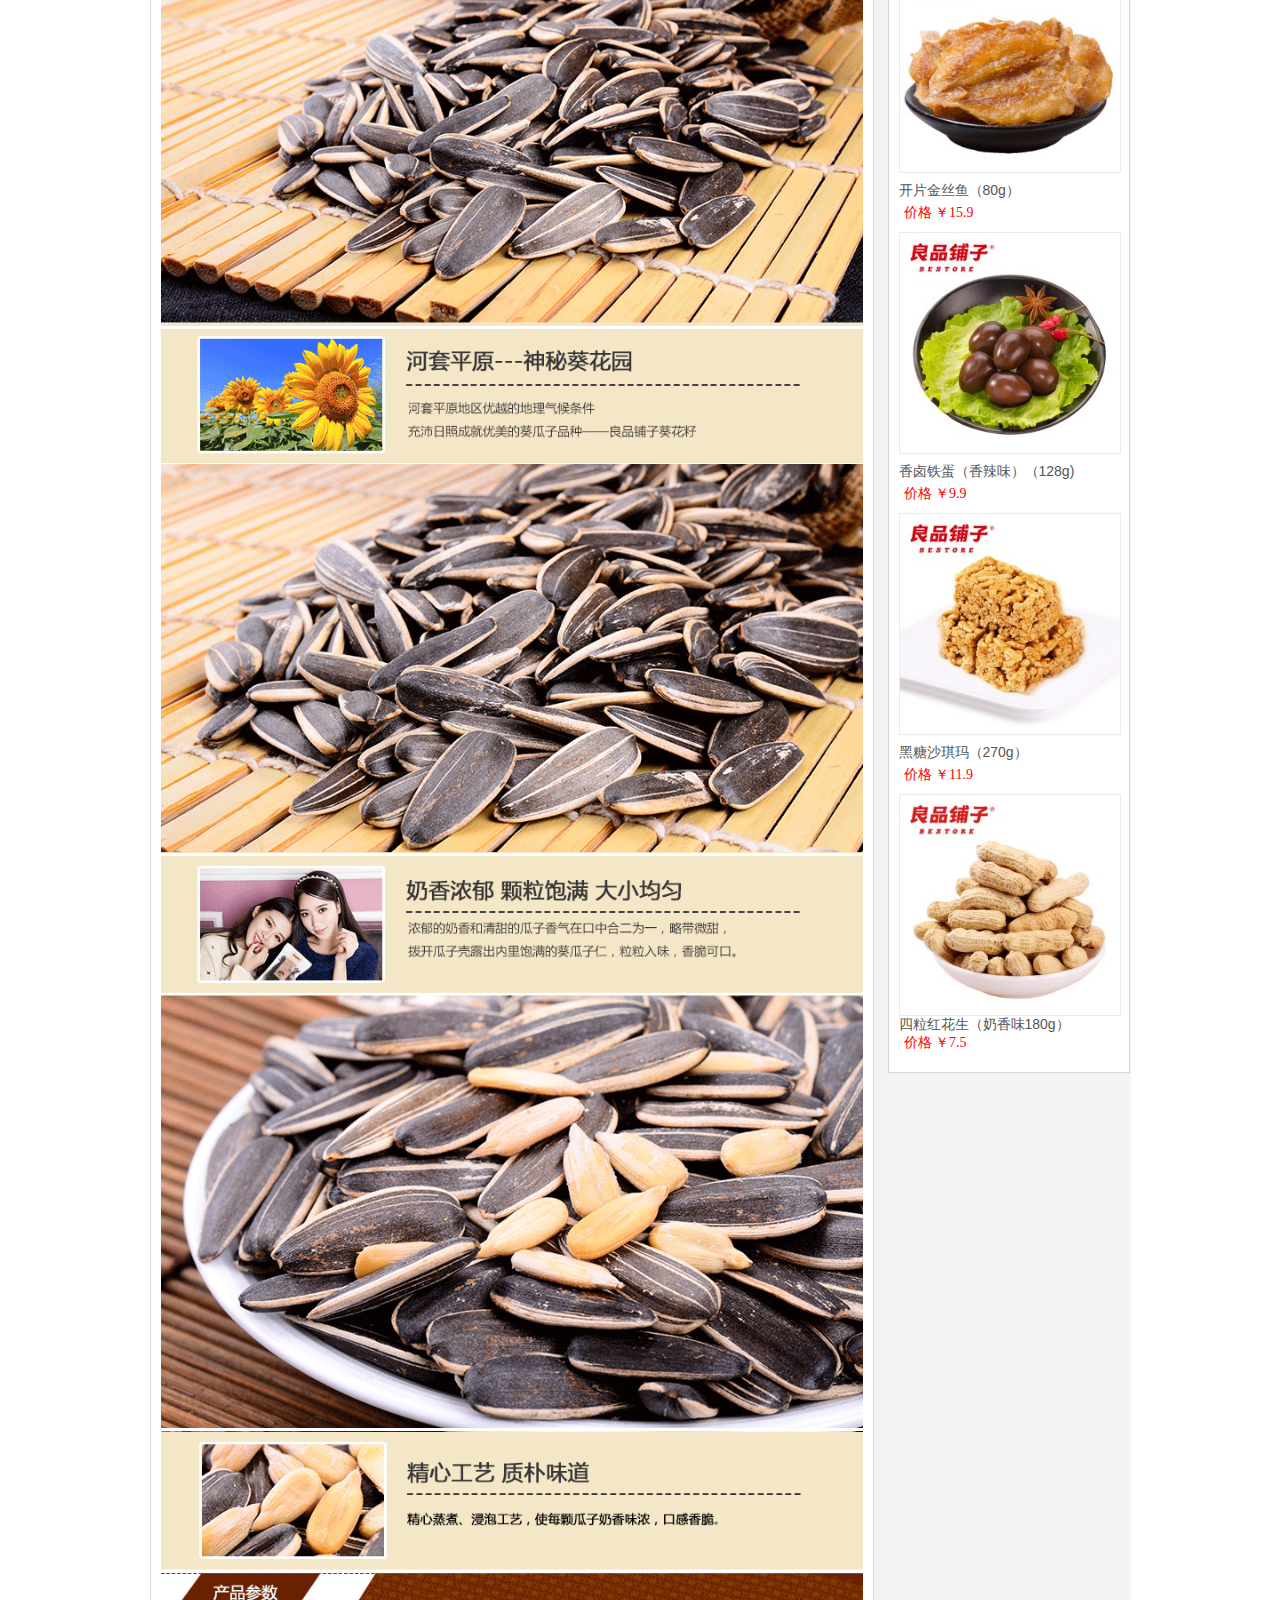
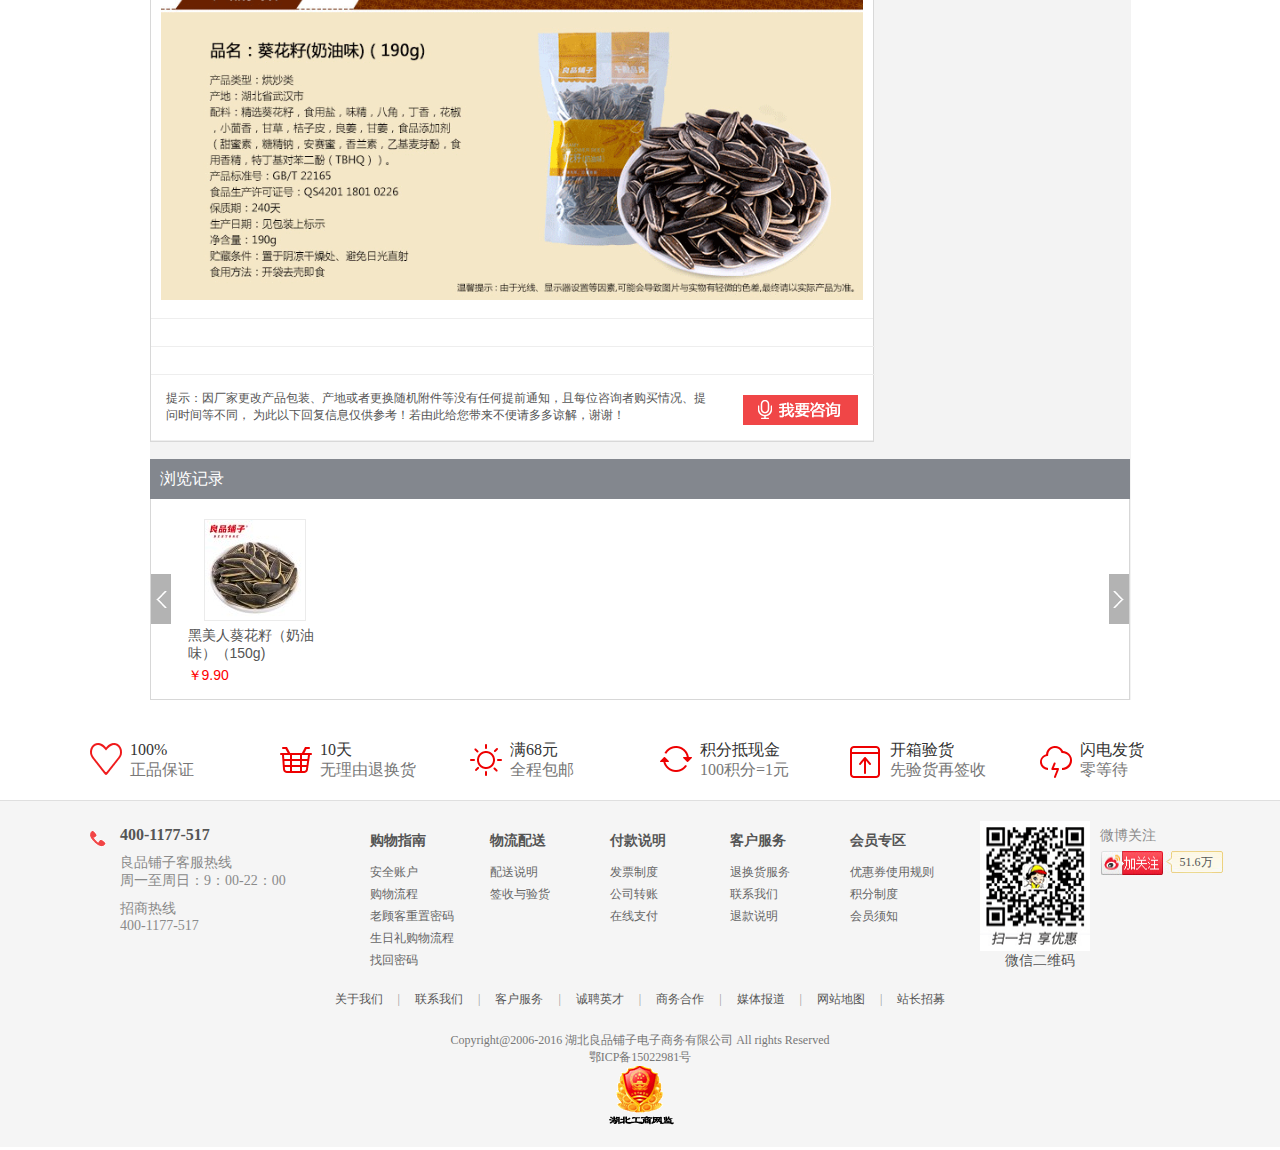
<file: lppz/html/spxq.html>
<!doctype html>
<html lang="en">
<head>
	<meta charset="UTF-8">
	<title>Document</title>
	<link rel="stylesheet" href="../css/spxq.css">
	<script type="text/javascript" src="../js/jquery-1.11.3.js"></script>
</head>
<body>
	<div class="toolbar">
		<div class="toolbar-cont wide">
			<ul class="fl">
				<li>欢迎来到良品铺子官方商城！</li>
				<li id="headerLogin">
					<a class="log" href="login.html">[登录]</a>
				</li>
				<li id="headerRegister">
					<a class="reg" href="register.html">[注册]</a>
				</li>				
				<li>
					<a class="alipay">支付宝快捷登录</a>
				</li>
				<li>
					<a class="qq">QQ</a>
				</li>
				<li>
					<a class="weibo">微博登录</a>
				</li>
			</ul>
		</div>
	</div>
	<div class="headerbox">
		<div class="head_light">
			<ul class="fr">
				<li class="thover">
					<div class="top-user-info">
						<a class="my-lppz dorp-title">我的良品<i class="arrow"></i></a>
						<div class="my-lppz-layer">
						    <div class="dorp-spacer"></div>
						    <div class="user-info">
						        <div class="m-pic">
						            <img id="avatarImg" src="../images/2.png">
						        </div>
								<div class="m-name" id="divnologin">
                                         <a>您好，请登录</a>
						        </div>
						    </div>
						    <div class="menu-list">
						        <div class="m-nav">
						            <div class="item"><a>我的订单</a></div>
						            <div class="item"><a>我的关注</a></div>
						            <div class="item"><a>我的优惠券</a></div>
						            <div class="item"><a>我的积分</a></div>
						        </div>
						        <div class="m-btn">
						            <div class="item"> <a>签到有好礼</a> </div>
						            <div class="item"> <a>购物指南</a> </div>
						        </div>
						    </div>
						    <div class="view-list">
						        <div class="vl-title"><h4>最近浏览</h4><br><a>更多&nbsp;&gt;</a></div>
						        <ul class="vl-cont" id="ulHistory"></ul>
						    </div>
						</div>
					</div>
				</li>
				<li class="tspacer">|</li>
				<li class="thover">
					<div class="top-follow">
						<a class="follow">关注良品</a>
						<div  class="gzlp">
							<img src="../images/followhide.jpg" alt="">
						</div>
					</div>
				</li>
				<li class="tspacer">|</li>
				<li><a>官方网站</a></li>
				<li class="tspacer">|</li>
				<li><span class="tel">全国订购热线：<em>400-1177-517</em></span></li>
				<li><a class="serv">在线客服<i style="text-decoration: none">.......</i></a></li>
				
			</ul>

		</div>
        <div class="header">
            <div class="logo">
                <img src="../images/19.jpg" alt="">
            </div>
            <div class="header_ser">
                <div class="hot_ser">
                    <span>热门搜索：</span>
                    <a href="" class="red">松子</a>
                    <a href="">牛肉</a>
                    <a href=s"">开心果</a>
                    <a href="">核桃</a>
                    <a href="">话梅</a>
                    <a href="">花生瓜子</a>
                </div>
                <div class="ser_are">
                    <form action="">
                        <input class="sch_key" type="text" value="商品搜索">
                        <input class="sch_btn" type="submit" value="">
                    </form>
                </div>
            </div>
            <div class="header_shop">
                <div class="shop_cart">
                    <a class="cart_btn" href="">购物车</a>
                    <span class="cart_num">
                        <b>0</b>
                    </span>
                </div>
                <div class="cart_list" style="display:none;">
                    <span class="tit">最新加入的商品</span>
                    <div class="cart_roll">
                        <ul class="cart_goods"> 
                            <!-- <li><div class="gd_lft"><a class="pic"><img src=""></a><a>葵花籽(奶油味)（190g)</a></div><div class="gd_price"><span>￥7.90<small>x1</small></span><a>删除</a></div></li> -->        
                        </ul>
                    </div>
                    <div class="total">
                        <p>共
                            <span class="red">0</span>件商品，共计
                            <span class="sum">￥<b>0.00</b></span>
                        </p>
                        <a class="settle" href="">去购物车结算</a>
                    </div>
                </div>

            </div>
        </div>
        <div class="menu_box">
            <div class="menu">
                <ul class="menu-list">
                    <li><a>中秋月饼</a></li>
                    <li><a>8月新品</a></li>
                    <li><a>糖果糕点</a></li>
                    <li><a>进口食品</a></li>
                    <li><a>无肉不欢</a></li>
                </ul>
            </div>
        </div>
    </div>
    
	<div class="main">
		<div class="goods">
		<a class="fenlei" href="#">
			<span>商品分类<i class="icon"></i></span>
		</a>
		<div class="sort-nav">
			<ul id="menu_3">
				<li class="">
					<div class="top-sort">
						<h3>
							<a>
								<i class="iconfont jg"></i>坚果炒货
							</a>
						</h3>
					</div>
					<div class="sub-sort" style="display: none;">
						<ul class="sub-sort-list">
							<li class="">
								<a href="jglb.html">嗑壳坚果</a></li>
							<li><a>果果仁仁</a></li>
							<li><a>特惠炒货</a></li>
						</ul>
					</div>
				</li>
				<li class="">
					<div class="top-sort">
						<h3>
							<a>
								<i class="iconfont rp"></i>肉脯鱼干
							</a>
						</h3>
					</div>
					<div class="sub-sort" style="display: none;">
						<ul class="sub-sort-list">
							<li><a>猪肉系列</a></li>
							<li><a>牛肉系列</a></li>
							<li class=""><a>鸡鸭系列</a></li>
							<li class=""><a>海味系列</a></li>
						</ul>
					</div>
				</li>
				<li class="">
					<div class="top-sort">
						<h3>
							<a>
								<i class="iconfont gg"></i>果干果脯
							</a>
						</h3>
					</div>
					<div class="sub-sort" style="display: none;">
						<ul class="sub-sort-list">
							<li><a>缤纷果干</a></li>
							<li><a>话梅山楂</a></li>
							<li class=""><a>红枣葡萄</a></li>
						</ul>
					</div>
				</li>
				<li class="">
					<div class="top-sort">
						<h3>
							<a>
								<i class="iconfont gd"></i>糕点糖果
							</a>
						</h3>
					</div>
					<div class="sub-sort" style="display: none;">
						<ul class="sub-sort-list">
							<li><a>糕点系列</a></li>
							<li><a>饼干系列</a></li>
							<li><a>糖果系列</a></li>
							<li><a>果冻系列</a></li>
						</ul>
					</div>
				</li>
				<li class="">
					<div class="top-sort">
						<h3>
							<a>
								<i class="iconfont ss"></i>素食山珍
							</a>
						</h3>
					</div>
					<div class="sub-sort" style="display: none;">
						<ul class="sub-sort-list">
							<li><a>美味豆干</a></li>
							<li><a>笋菌海带</a></li>
							<li><a>其他山珍</a></li>
						</ul>
					</div>
				</li>
				<li class="">
					<div class="top-sort">
						<h3>
							<a>
								<i class="iconfont hc"></i>花茶饮品
							</a>
						</h3>
					</div>
					<div class="sub-sort" style="display: none;">
						<ul class="sub-sort-list">
							<li><a>清香花茶</a></li>
							<li><a>进口饮料</a></li>
						</ul>
					</div>
				</li>
				<li class="">
					<div class="top-sort">
						<h3>
							<a>
								<i class="iconfont jk"></i>进口食品
							</a>
						</h3>
					</div>
					<div class="sub-sort" style="display: none;">
						<ul class="sub-sort-list">
							<li><a>进口糕点</a></li>
							<li><a>进口糖果</a></li>
							<li><a>休闲零食</a></li>
						</ul>
					</div>
				</li>
				<li class="">
					<div class="top-sort">
						<h3>
							<a>
								<i class="iconfont jx"></i>精选礼盒
							</a>
						</h3>
					</div>
					<div class="sub-sort" style="display: none;">
						<ul class="sub-sort-list">
							<li><a>零食礼盒</a></li>
							<li><a>年货量贩装</a></li>
						</ul>
					</div>
				</li>
				<li class="">
					<div class="top-sort">
						<h3>
							<a>
								<i class="iconfont dj"> </i>当季热销
							</a>
						</h3>
					</div>
					<div class="sub-sort" style="display: none;">
						<ul class="sub-sort-list">
							<li><a>新品尝鲜</a></li>
						</ul>
					</div>
				</li>
			</ul>
		</div>
	</div>
		<div class="place_site">
			<a class="home" href="index.html">首页</a><span>&gt;</span>
			<a>坚果炒货</a><span>&gt;</span>
			<a href="jglb.html">嗑壳坚果</a>
		</div>
		<div class="details">
			<div class="detail_top">
				<div id="product_left">
					<div class="product_pic">
						<div id="s_box">
							<div class="mark_box"></div>
							<ul id="pic_ul">
			                    <li style="display:block;"><img src="../images/fd1.jpg" alt=""></li>
			                    <li style="display:block;"><img src="../images/fd2.jpg" alt=""></li>
			                    <li style="display:block;"><img src="../images/fd3.jpg" alt=""></li>
			                    <li style="display:block;"><img src="../images/fd4.jpg" alt=""></li>
			                    <li style="display:block;"><img src="../images/fd5.jpg" alt=""></li>
			                </ul>
							<div class='position_box'></div>
						</div>
						<div id="b_box">		
							<div id="b_box_all">
								<ul id="pic_ul1">
				                    <li style="display:block;"><img src="../images/fd1.jpg" alt=""></li>
				                    <li style="display:block;"><img src="../images/fd2.jpg" alt=""></li>
				                    <li style="display:block;"><img src="../images/fd3.jpg" alt=""></li>
				                    <li style="display:block;"><img src="../images/fd4.jpg" alt=""></li>
				                    <li style="display:block;"><img src="../images/fd5.jpg" alt=""></li>
				                </ul>
							</div>		
						</div>
					</div>
					<div id="small_pic">
						<a id="duct_prev"></a>
						<a id="duct_next"></a>
						<div class="tempWrap">
							<ul class="dlist">
								<li class="current" style="float: left; width: 72px;">
									<img class="lazy" src="../images/fd1.jpg" width="60" height="60" style="display: inline;">
								</li>
								<li style="float: left; width: 72px;">
									<img class="lazy" src="../images/fd2.jpg" width="60" height="60" style="display: inline;">
								</li>
								<li style="float: left; width: 72px;">
									<img class="lazy" src="../images/fd3.jpg" width="60" height="60" style="display: inline;">
								</li>
								<li style="float: left; width: 72px;">
									<img class="lazy" src="../images/fd4.jpg" width="60" height="60" style="display: inline;">
								</li>
								<li style="float: left; width: 72px;">
									<img class="lazy" src="../images/fd5.jpg" width="60" height="60" style="display: inline;">
								</li>
							</ul>
						</div>
					</div>
					<div class="product_share">

						<div class="SKU">商品SKU：11000316
						</div>
						<div class="share_right">
							<img src="../images/share1.jpg" alt="">
						</div>
					</div>
				</div>
				<div class="product_right">
					<div class="primary">
						<div class="p_title">
							<strong>奶油味黑葵花籽150g</strong>
						</div>
						<div class="p_exp">奶香浓郁  颗粒饱满</div>
						<div class="p_price" id="commonProduct">
							<div class="promotion">
								<div class="lb">价格：
								</div>
								<div class="cost">￥<span>7</span>.90</div>
							</div>
						</div>
						<div class="p_sales">
							<div class="lb">月销量：</div>
							<span class="mon_sales">354</span>
						</div>
						<div class="p_grade pim">
							<div class="dt">商品评分：</div>
							<div class="dd"></div>
							<span class="sum_sales">（累计评价：0）</span>
						</div>
					</div>
					<div class="choose">
						 <div class="choose_discount">
							<div class="dt">优惠信息：</div>
							<div class="dd">
							 		<span style="color:red">全场满68元包邮，满128元包顺丰 </span>
							</div>
							<div class="dd1"><a class="fold hide">展开</a></div>
						</div>
						<div class="c_num">
							<div class="dt">数量：</div>
							<div class="dd">
								<span class="num_btn">
									<a id="decrease" class="decrease disabled">-</a>
									<input class="quantity" type="text" onpaste="return false;" id="stockNumSelect" max="99" min="1" maxlength="4" value="1" name="quantity">
									<a id="increase" class="increase">+</a>
								</span>
							</div>
						</div>
						<div class="join_buy">
								<a class="add addToCart" href="javascript:;">加入购物车</a>
							<a id="favorite" class="follow addFavorite" href="javascript:;">加关注</a>
						</div>
					</div>
				</div>
			</div>
		</div>
		
		
		<div class="content mgt">
			<div class="introduce" id="intro_top">
				<div class="intro_tit">
					<ul id="intro_tabs">
						<li style=" background: #f04647;"><a class="js" href="javascript:;">商品介绍</a></li>      
						<li><a class="wd" href="javascript:;">你问我答</a></li>      
						<li><a class="xz" href="javascript:;">购买须知</a></li>      
						<li><a class="fw" href="javascript:;">售后服务</a></li>  
					</ul>
					<div class="add_cart">
						<span id="priceShowTbar" class="price">￥<i>7</i>.90</span>
						<a class="shoping addToCart" href="javascript:;">加入购物车</a>
					</div>
				</div>
				<div class="intro_area">
					<div class="intro_item intr">
						<div class="param">
						  <ul class="param_list">
						   <li><span class="lab">生产产地:</span>湖北武汉</li>
						   <li><span class="lab">是否为有机食品:</span>否</li>
						   <li><span class="lab">保质期（天）:</span>240 </li>
						   <li><span class="lab">产品标准号:</span>GBT22165</li>
						   <li><span class="lab">食品生产许可证号QS:</span>QS3201 1801 0154</li>
						   <li><span class="lab">商品来源地:</span>国产</li>
						   <li><span class="lab">制作工艺:</span>烘炒</li>
						   <li><span class="lab">储存方式:</span>常温</li>
						   <li><span class="lab">商品包装方式:</span>中袋装</li>
						  </ul>
						</div>
						<div class="description">
							<div class="title">
								<strong>商品介绍</strong>
							</div>
							<div class="lazy">
								  <p>
								  	<img src="../images/spxq1.jpg" class=" lazy" style="display: inline;">
								  </p> 
								  <p>
								  	<img src="../images/spxq2.jpg" class=" lazy" style="display: inline;">
								  </p> 
								  <p>
								  	<img src="../images/spxq3.jpg" class=" lazy" style="display: inline;">
								  </p> 
								  <p>
								  	<img src="../images/spxq4.jpg" class=" lazy" style="display: inline;">
								  </p> 
								  
							</div>
						</div>	
					</div>
					<div class="know">
					</div>
					<div class="know1">
					</div>
					<div class="ask">
						<div class="consult">
							<div class="hint">提示：因厂家更改产品包装、产地或者更换随机附件等没有任何提前通知，且每位咨询者购买情况、提问时间等不同， 为此以下回复信息仅供参考！若由此给您带来不便请多多谅解，谢谢！</div>
							<div class="con_btn"><a href="">我要咨询</a></div>
						</div>
					</div>
				</div>
			</div>
			<div class="recbar">
				<div class="recbar_box">
					<h2>为您推荐</h2>
					<div class="rec_area">
						<ul class="recbar_list">
							<li>
								<a><img src="../images/xqtj1.jpg" style="display: block;"></a>
								<a class="tit" target="_blank">多味葵花籽（180g）</a>
								<p><span class="price">价格 ￥7.5</span></p>
							</li>
							<li>
								<a><img src="../images/xqtj2.jpg" style="display: block;"></a>
								<a class="tit" target="_blank">黑珍珠葵花籽（110g）电商专供新包装</a>
								<p><span class="price">价格 ￥5</span></p>
							</li>
						</ul>
					</div>
				</div>
				<div class="recbar_box">
					<h2>大家还购买了</h2>
					<div class="rec_area">
						<ul class="recbar_list">
							<li>
								<a><img src="../images/xqtj3.jpg" style="display: block;"></a>
								<a class="tit" target="_blank">开片金丝鱼（80g）</a>
								<p><span class="price">价格 ￥15.9</span></p>
							</li>
							<li>
								<a><img src="../images/xqtj4.jpg" style="display: block;"></a>
								<a class="tit" target="_blank">香卤铁蛋（香辣味）（128g)</a>
								<p><span class="price">价格 ￥9.9</span></p>
							</li>
							<li>
								<a><img src="../images/xqtj5.jpg" style="display: block;"></a>
								<a class="tit" target="_blank">黑糖沙琪玛（270g）</a>
								<p><span class="price">价格 ￥11.9</span></p>
							</li>
							<li>
								<a>
									<img src="../images/xqtj7.jpg" style="display: block;">
								</a>
								<a class="tit1" id="wocaonimabi">
									四粒红花生（奶香味180g）
								</a>
								<p><span class="price">价格 ￥7.5</span></p>
							</li>
						</ul>
					</div>
				</div>
			</div>
		</div>
		<div class="lljl">
			<div class="jl_tit">
				<h3>浏览记录</h3>
			</div>
			<div class="jl_cont">
				<div class="jl_scroll">
					<ul class="jl_list">
						<li>
							<a class="pic">
								<img src="../images/lljl1.jpg" style="display: block;">
							</a>
							<a class="tit1" id="wocaonimabi">黑美人葵花籽（奶油味）（150g)
							</a>
							<p>
								<span class="price" style="color:red;">￥9.90</span>
							</p>
						</li>
					</ul>
				</div>
				<a class="jl_prev" href="javascript:;"></a>
				<a class="jl_next" href="javascript:;"></a>
			</div>
		</div>
	</div>
	<div class="footer">
		<div class="foot_service">
			<ul>
				<li class="li1"><p class="p1">100%</p><p class="p2">正品保证</p></li>
				<li class="li2"><p class="p1">10天</p><p class="p2">无理由退换货</p></li>
				<li class="li3"><p class="p1">满68元</p><p class="p2">全程包邮</p></li>
				<li class="li4"><p class="p1">积分抵现金</p><p class="p2">100积分=1元</p></li>
				<li class="li5"><p class="p1">开箱验货</p><p class="p2">先验货再签收</p></li>
				<li class="li6"><p class="p1">闪电发货</p><p class="p2">零等待</p></li>
			</ul>
		</div>
		<div class="foot_area">
			<div class="foot_cont">
				<div class="rxlx">
					<div class="rxlx_rx">热线</div>
					<div class="rxlx_lx">
						<p><strong>400-1177-517</strong></p>
						<p>良品铺子客服热线<br>
						周一至周日：9：00-22：00</p>
						<p>招商热线<br>
						400-1177-517</p>
					</div>
				</div>
				<div class="links">
					<dl>
						<dt><strong>购物指南</strong></dt>
						<dd>
							<a>安全账户</a>
							<a>购物流程</a>
							<a>老顾客重置密码</a>
							<a>生日礼购物流程</a>
							<a>找回密码</a>
						</dd>	
					</dl>
					<dl>
						<dt><strong>物流配送</strong></dt>
						<dd>
							<a>配送说明</a>
							<a>签收与验货</a>
						</dd>
					</dl>
					<dl>
						<dt><strong>付款说明</strong></dt>
						<dd>
							<a>发票制度</a>
							<a>公司转账</a>
							<a>在线支付</a>
						</dd>		
					</dl>
					<dl>
						<dt><strong>客户服务</strong></dt>
						<dd>
							<a>退换货服务</a>
							<a>联系我们</a>
							<a>退款说明</a>
						</dd>	
					</dl>
					<dl>
						<dt><strong>会员专区</strong></dt>
						<dd>
							<a>优惠券使用规则</a>
							<a>积分制度</a>
							<a>会员须知</a>
						</dd>	
					</dl>
				</div>
				<div class="wb_follow">
					<div class="wbsm">
						<img src="../images/follow.jpg">
						<span>微信二维码</span>
					</div>
					<div class="weibo_mail">
						<div class="wb_tit">微博关注</div>
						<div class="wb_pic">
							<img style="height:24px;" src="../images/qgz.jpg">
						    <span>51.6万</span>
                 		</div>
					</div>
				</div>
			</div>

			<!--底部导航 -->
			<div class="foot_nav">
		        <ul>
					<li><a>关于我们</a>|</li>
					<li><a>联系我们</a>|</li>
					<li><a>客户服务</a>|</li>
					<li><a>诚聘英才</a>|</li>
					<li><a>商务合作</a>|</li>
            		<li><a>媒体报道</a>|</li>
					<li><a>网站地图</a>|</li>
					<li><a>站长招募</a></li>
				</ul>
			</div>
			<div class="Copyright">
				Copyright@2006-2016 湖北良品铺子电子商务有限公司 All rights Reserved
				<br>
				<a>鄂ICP备15022981号</a>
				<br>
				<img src="../images/wj.jpg">
			</div>
		</div>
	</div>
</body>
     <script type="text/javascript" src="../js/spxq.js"></script>
</html>
</file>
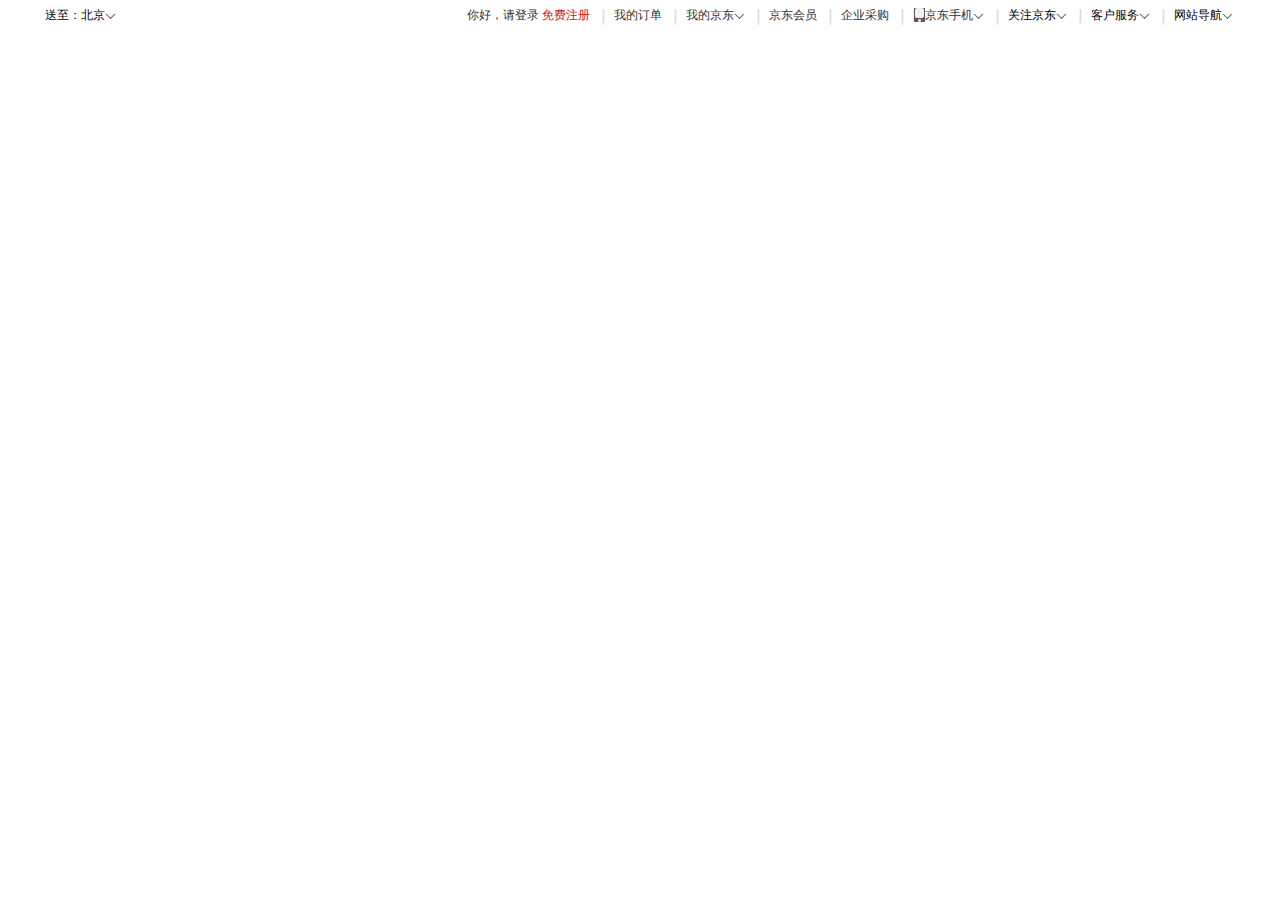
<file: 京东首页/html/heade.html>
<!doctype html>
<html lang="en">
<head>
	<meta charset="UTF-8">
	<title>Document</title>
	<link type="text/css" href="../css/style.css" rel="stylesheet" />
     <script type="text/javascript" src="../js/jquery-1.11.3.js"></script>
</head>
<body>

    	<div id="header">
    		<ul id="header_left">
    			<li><span>送至：</span><span>北京</span><span><img src="../images/jd1.png"></span></li>
    			<div id="addres_list">
		    		<div class="addres"><a href="#">北京</a></div>
		    		<div class="addres"><a href="#">上海</a></div>
		    		<div class="addres"><a href="#">天津</a></div>
		    		<div class="addres"><a href="#">重庆</a></div>
		    		<div class="addres"><a href="#">河北</a></div>
		    		<div class="addres"><a href="#">山西</a></div>
		    		<div class="addres"><a href="#">河南</a></div>
		    		<div class="addres"><a href="#">辽宁</a></div>
		    		<div class="addres"><a href="#">吉林</a></div>
		    		<div class="addres"><a href="#">黑龙江</a></div>
		    		<div class="addres"><a href="#">江苏</a></div>
		    		<div class="addres"><a href="#">山东</a></div>
		    		<div class="addres"><a href="#">安徽</a></div>
		    		<div class="addres"><a href="#">浙江</a></div>
		    		<div class="addres"><a href="#">内蒙古</a></div>
		    		<div class="addres"><a href="#">福建</a></div>
		    		<div class="addres"><a href="#">湖北</a></div>
		    		<div class="addres"><a href="#">湖南</a></div>
		    		<div class="addres"><a href="#">广东</a></div>
		    		<div class="addres"><a href="#">广西</a></div>
		    		<div class="addres"><a href="#">江西</a></div>
		    		<div class="addres"><a href="#">四川</a></div>
		    		<div class="addres"><a href="#">海南</a></div>
		    		<div class="addres"><a href="#">贵州</a></div>
		    		<div class="addres"><a href="#">云南</a></div>
		    		<div class="addres"><a href="#">西藏</a></div>
		    		<div class="addres"><a href="#">陕西</a></div>
		    		<div class="addres"><a href="#">甘肃</a></div>
		    		<div class="addres"><a href="#">青海</a></div>
		    		<div class="addres"><a href="#">宁夏</a></div>
		    		<div class="addres"><a href="#">新疆</a></div>
		    		<div class="addres"><a href="#">台湾</a></div>
		    		<div class="addres"><a href="#">香港</a></div>
		    		<div class="addres"><a href="#">澳门</a></div>
		    		<div class="addres"><a href="#">钓鱼岛</a></div>
		    		<div class="addres"><a href="#">海外</a></div>
    			</div>
    		</ul>
    		<ul id="header_right">
    			<li id="bgnone"><a href="#"><span>你好，请登录</span>&nbsp;<span style="color:#c81623;">免费注册</span></a></li>
    			<li><a href="#">我的订单</a></li>
    			<li class="heder_bh" id="header_bh1"><a href="#">我的京东</a><span><img src="../images/jd1.png"></span>
                    <div id="login">
                    	<div id="login_top">
	                    	<p style="font-weight: bold;color: #333;"><a href="#">你好，请登录</a></p>
	                    	<p><span><a href="#">优惠券</a></span>&nbsp;|&nbsp;<span><a href="#">消息</a></span><p>
                    	</div>
                    	<div id="login_bottom">
                    		<a href="#">待处理订单</a>
                    		<a href="#">我的关注</a>
                    		<a href="#">咨询回复</a>
                    		<a href="#">我的京豆</a>
                    		<a href="#">降价商品</a>
                    		<a href="#">我的理财</a>
                    		<a href="#">返修退换货</a>
                    		<a href="#">京东白条</a>
                    	</div>
                    </div>
    			</li>
    			<li><a href="#">京东会员</a></li>
    			<li><a href="#">企业采购</a></li>
    			<li id="header_bh2"><a href="#" style="padding-left:12px;">京东手机</a><span><img src="../images/jd1.png"></span>
                    <div id="header_bh2_pic">
                    	<img src="../images/header_bh2.jpg">
                    </div>
    			</li>
    			<li id="header_bh3">关注京东<span><img src="../images/jd1.png"></span>
    				<div id="header_bh3_pic">
                    	<img src="../images/header_bh3.jpg">
                    </div>
    			</li>
    			<li id="header_bh4">客户服务<span><img src="../images/jd1.png"></span>
    				<div id="customer_server">
                    	<div id="customer1">
	                    	<p style="font-weight: bold;color: #333;">客户</p>
	                    	<a href="#">帮助中心</a>
                    		<a href="#">售后服务</a>
                    		<a href="#">在线客服</a>
                    		<a href="#">意见建议</a>
                    		<a href="#">电话客服</a>
                    		<a href="#">客服邮箱</a>
                    	</div>
                    	<div id="customer2">
                    		<p style="font-weight: bold;color: #333;">商户</p>
                    		<a href="#">京东商学院</a>
                    		<a href="#">商家入驻</a>
                    	</div>
                    </div>
    			</li>
    			<li id="header_bh5">网站导航<span><img src="../images/jd1.png"></span>
    				<div id="header_nav">
    					<ul id="header_nav1">
    						<p style="font-size: 12px;font-weight: bold;color: #333;">特色主题</p>
    						<li><a href="#">品牌街</a></li>
    						<li><a href="#">好物100</a></li>
    						<li><a href="#">京东预售</a></li>
    						<li><a href="#">尖er货</a></li>
    						<li><a href="#">京东首发</a></li>
    						<li><a href="#">今日团购</a></li>
    						<li><a href="#">优惠券</a></li>
    						<li><a href="#">闪购</a></li>
    						<li><a href="#">京东会员</a></li>
    						<li><a href="#">秒杀</a></li>
    						<li><a href="#">定期送</a></li>
    						<li><a href="#">装机大师</a></li>
    						<li><a href="#">新奇特</a></li>
    						<li><a href="#">京东试用</a></li>
    						<li><a href="#">礼品购</a></li>
    						<li><a href="#">智能馆</a></li>
    						<li><a href="#">奇趣日报</a></li>
    						<li><a href="#">大牌免息</a></li>
    						<li><a href="#">北京老字号</a></li>
    						<li><a href="#">买什么</a></li>
    					</ul>
    					<ul id="header_nav2">
    						<p style="font-size: 12px;font-weight: bold;color: #333;">行业频道</p>
    						<li><a href="#">服装城</a></li>
    						<li><a href="#">家用电器</a></li>
    						<li><a href="#">电脑办公</a></li>
    						<li><a href="#">手机</a></li>
    						<li><a href="#">美妆馆</a></li>
    						<li><a href="#">食品</a></li>
    						<li><a href="#">数码</a></li>
    						<li><a href="#">母婴</a></li>
    						<li><a href="#">家装城</a></li>
    						<li><a href="#">运动户外</a></li>
    						<li><a href="#">整车</a></li>
    						<li><a href="#">图书</a></li>
    						<li><a href="#">农资频道</a></li>
    						<li><a href="#">京东智能</a></li>
    						<li><a href="#">玩3C</a></li>
    					</ul>
    					<ul id="header_nav3">
    						<p style="font-size: 12px;font-weight: bold;color: #333;">生活服务</p>
    						<li><a href="#">京东众筹</a></li>
    						<li><a href="#">白条</a></li>
    						<li><a href="#">京东钱包</a></li>
    						<li><a href="#">京东小金库</a></li>
    						<li><a href="#">理财</a></li>
    						<li><a href="#">话费</a></li>
    						<li><a href="#">旅行</a></li>
    						<li><a href="#">彩票</a></li>
    						<li><a href="#">游戏</a></li>
    						<li><a href="#">机票酒店</a></li>
    						<li><a href="#">电影票</a></li>
    						<li><a href="#">水电煤</a></li>
    						<li><a href="#">京东到家</a></li>
    						<li><a href="#">京东微联</a></li>
    						<li><a href="#">京东众测</a></li>
    					</ul>
    					<ul id="header_nav4">
    						<p style="font-size: 12px;font-weight: bold;color: #333;">更多精选</p>
    						<li><a href="#">京东社区</a></li>
    						<li><a href="#">京东通信</a></li>
    						<li><a href="#">在线读书</a></li>
    						<li><a href="#">京东E卡</a></li>
    						<li><a href="#">智能社区</a></li>
    						<li><a href="#">游戏社区</a></li>
    						<li><a href="#">京友邦</a></li>
    						<li><a href="#">卖家入驻</a></li>
    						<li><a href="#">企业采购</a></li>
    						<li><a href="#">服务市场</a></li>
    						<li><a href="#">乡村招募</a></li>
    						<li><a href="#">校园加盟</a></li>
    						<li><a href="#">办公生活馆</a></li>
    						<li><a href="#">知识产权维权</a></li>
    						<li><a href="#">English Site</a></li>
    					</ul>
    				</div>
    			</li>

    		</ul>
    	</div>

</body>
   <script src="../js/js.js"></script>
</html>
</file>
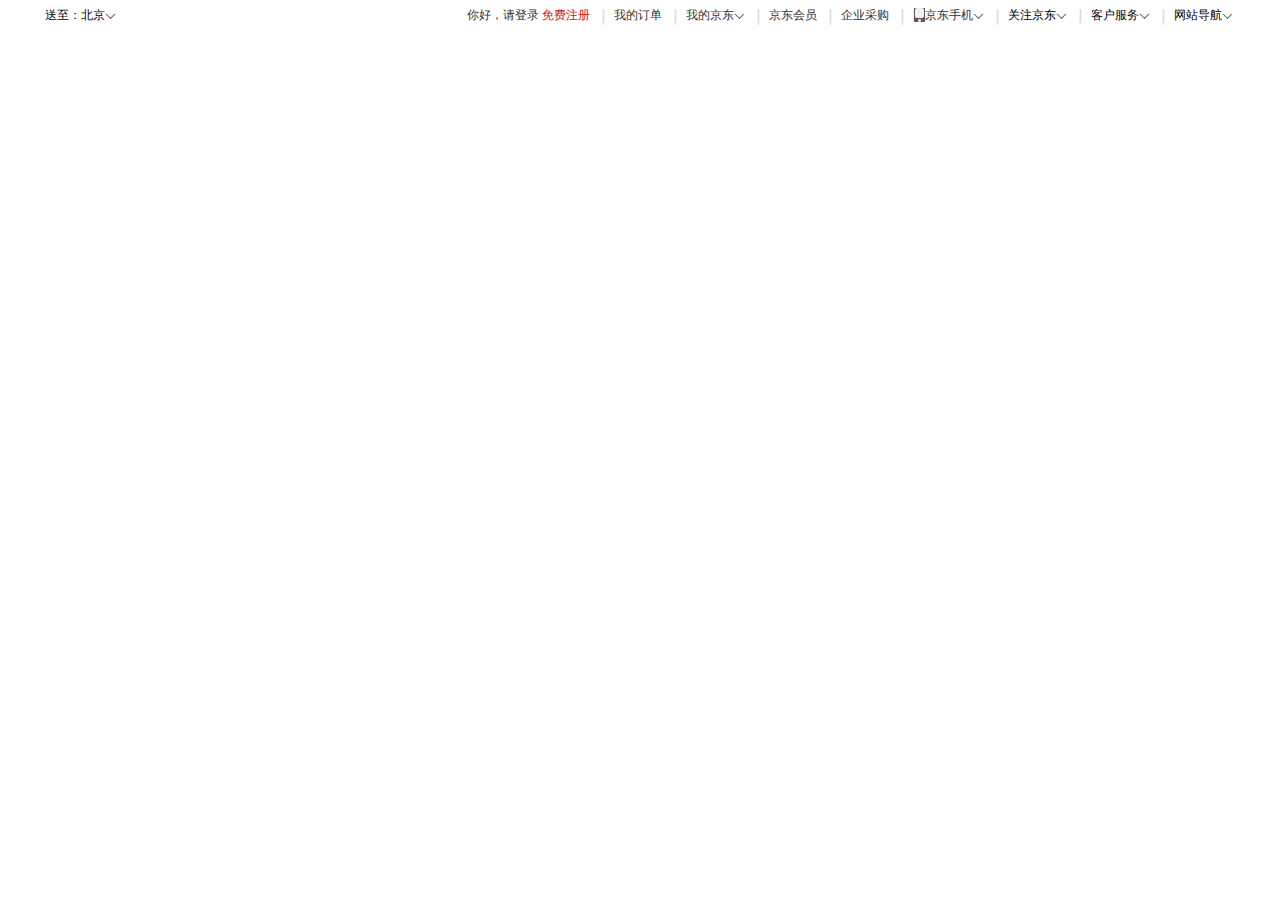
<file: 京东首页/html/header.html>
<!doctype html>
<html lang="en">
<head>
	<meta charset="UTF-8">
	<title>Document</title>
	<link type="text/css" href="../css/style.css" rel="stylesheet" />
     <script type="text/javascript" src="../js/jquery-1.11.3.js"></script>
</head>
<body>
	
    	<div id="header">
    		<ul id="header_left">
    			<li><span>送至：</span><span>北京</span><span><img src="../images/jd1.png"></span></li>
    			<div id="addres_list">
		    		<div class="addres"><a href="#">北京</a></div>
		    		<div class="addres"><a href="#">上海</a></div>
		    		<div class="addres"><a href="#">天津</a></div>
		    		<div class="addres"><a href="#">重庆</a></div>
		    		<div class="addres"><a href="#">河北</a></div>
		    		<div class="addres"><a href="#">山西</a></div>
		    		<div class="addres"><a href="#">河南</a></div>
		    		<div class="addres"><a href="#">辽宁</a></div>
		    		<div class="addres"><a href="#">吉林</a></div>
		    		<div class="addres"><a href="#">黑龙江</a></div>
		    		<div class="addres"><a href="#">江苏</a></div>
		    		<div class="addres"><a href="#">山东</a></div>
		    		<div class="addres"><a href="#">安徽</a></div>
		    		<div class="addres"><a href="#">浙江</a></div>
		    		<div class="addres"><a href="#">内蒙古</a></div>
		    		<div class="addres"><a href="#">福建</a></div>
		    		<div class="addres"><a href="#">湖北</a></div>
		    		<div class="addres"><a href="#">湖南</a></div>
		    		<div class="addres"><a href="#">广东</a></div>
		    		<div class="addres"><a href="#">广西</a></div>
		    		<div class="addres"><a href="#">江西</a></div>
		    		<div class="addres"><a href="#">四川</a></div>
		    		<div class="addres"><a href="#">海南</a></div>
		    		<div class="addres"><a href="#">贵州</a></div>
		    		<div class="addres"><a href="#">云南</a></div>
		    		<div class="addres"><a href="#">西藏</a></div>
		    		<div class="addres"><a href="#">陕西</a></div>
		    		<div class="addres"><a href="#">甘肃</a></div>
		    		<div class="addres"><a href="#">青海</a></div>
		    		<div class="addres"><a href="#">宁夏</a></div>
		    		<div class="addres"><a href="#">新疆</a></div>
		    		<div class="addres"><a href="#">台湾</a></div>
		    		<div class="addres"><a href="#">香港</a></div>
		    		<div class="addres"><a href="#">澳门</a></div>
		    		<div class="addres"><a href="#">钓鱼岛</a></div>
		    		<div class="addres"><a href="#">海外</a></div>
    			</div>
    		</ul>
    		<ul id="header_right">
    			<li id="bgnone"><a href="#"><span>你好，请登录</span>&nbsp;<span style="color:#c81623;">免费注册</span></a></li>
    			<li><a href="#">我的订单</a></li>
    			<li class="heder_bh" id="header_bh1"><a href="#">我的京东</a><span><img src="../images/jd1.png"></span>
                    <div id="login">
                    	<div id="login_top">
	                    	<p style="font-weight: bold;color: #333;"><a href="#">你好，请登录</a></p>
	                    	<p><span><a href="#">优惠券</a></span>&nbsp;|&nbsp;<span><a href="#">消息</a></span><p>
                    	</div>
                    	<div id="login_bottom">
                    		<a href="#">待处理订单</a>
                    		<a href="#">我的关注</a>
                    		<a href="#">咨询回复</a>
                    		<a href="#">我的京豆</a>
                    		<a href="#">降价商品</a>
                    		<a href="#">我的理财</a>
                    		<a href="#">返修退换货</a>
                    		<a href="#">京东白条</a>
                    	</div>
                    </div>
    			</li>
    			<li><a href="#">京东会员</a></li>
    			<li><a href="#">企业采购</a></li>
    			<li id="header_bh2"><a href="#" style="padding-left:12px;">京东手机</a><span><img src="../images/jd1.png"></span>
                    <div id="header_bh2_pic">
                    	<img src="../images/header_bh2.jpg">
                    </div>
    			</li>
    			<li id="header_bh3">关注京东<span><img src="../images/jd1.png"></span>
    				<div id="header_bh3_pic">
                    	<img src="../images/header_bh3.jpg">
                    </div>
    			</li>
    			<li id="header_bh4">客户服务<span><img src="../images/jd1.png"></span>
    				<div id="customer_server">
                    	<div id="customer1">
	                    	<p style="font-weight: bold;color: #333;">客户</p>
	                    	<a href="#">帮助中心</a>
                    		<a href="#">售后服务</a>
                    		<a href="#">在线客服</a>
                    		<a href="#">意见建议</a>
                    		<a href="#">电话客服</a>
                    		<a href="#">客服邮箱</a>
                    	</div>
                    	<div id="customer2">
                    		<p style="font-weight: bold;color: #333;">商户</p>
                    		<a href="#">京东商学院</a>
                    		<a href="#">商家入驻</a>
                    	</div>
                    </div>
    			</li>
    			<li id="header_bh5">网站导航<span><img src="../images/jd1.png"></span>
    				<div id="header_nav">
    					<ul id="header_nav1">
    						<p style="font-size: 12px;font-weight: bold;color: #333;">特色主题</p>
    						<li><a href="#">品牌街</a></li>
    						<li><a href="#">好物100</a></li>
    						<li><a href="#">京东预售</a></li>
    						<li><a href="#">尖er货</a></li>
    						<li><a href="#">京东首发</a></li>
    						<li><a href="#">今日团购</a></li>
    						<li><a href="#">优惠券</a></li>
    						<li><a href="#">闪购</a></li>
    						<li><a href="#">京东会员</a></li>
    						<li><a href="#">秒杀</a></li>
    						<li><a href="#">定期送</a></li>
    						<li><a href="#">装机大师</a></li>
    						<li><a href="#">新奇特</a></li>
    						<li><a href="#">京东试用</a></li>
    						<li><a href="#">礼品购</a></li>
    						<li><a href="#">智能馆</a></li>
    						<li><a href="#">奇趣日报</a></li>
    						<li><a href="#">大牌免息</a></li>
    						<li><a href="#">北京老字号</a></li>
    						<li><a href="#">买什么</a></li>
    					</ul>
    					<ul id="header_nav2">
    						<p style="font-size: 12px;font-weight: bold;color: #333;">行业频道</p>
    						<li><a href="#">服装城</a></li>
    						<li><a href="#">家用电器</a></li>
    						<li><a href="#">电脑办公</a></li>
    						<li><a href="#">手机</a></li>
    						<li><a href="#">美妆馆</a></li>
    						<li><a href="#">食品</a></li>
    						<li><a href="#">数码</a></li>
    						<li><a href="#">母婴</a></li>
    						<li><a href="#">家装城</a></li>
    						<li><a href="#">运动户外</a></li>
    						<li><a href="#">整车</a></li>
    						<li><a href="#">图书</a></li>
    						<li><a href="#">农资频道</a></li>
    						<li><a href="#">京东智能</a></li>
    						<li><a href="#">玩3C</a></li>
    					</ul>
    					<ul id="header_nav3">
    						<p style="font-size: 12px;font-weight: bold;color: #333;">生活服务</p>
    						<li><a href="#">京东众筹</a></li>
    						<li><a href="#">白条</a></li>
    						<li><a href="#">京东钱包</a></li>
    						<li><a href="#">京东小金库</a></li>
    						<li><a href="#">理财</a></li>
    						<li><a href="#">话费</a></li>
    						<li><a href="#">旅行</a></li>
    						<li><a href="#">彩票</a></li>
    						<li><a href="#">游戏</a></li>
    						<li><a href="#">机票酒店</a></li>
    						<li><a href="#">电影票</a></li>
    						<li><a href="#">水电煤</a></li>
    						<li><a href="#">京东到家</a></li>
    						<li><a href="#">京东微联</a></li>
    						<li><a href="#">京东众测</a></li>
    					</ul>
    					<ul id="header_nav4">
    						<p style="font-size: 12px;font-weight: bold;color: #333;">更多精选</p>
    						<li><a href="#">京东社区</a></li>
    						<li><a href="#">京东通信</a></li>
    						<li><a href="#">在线读书</a></li>
    						<li><a href="#">京东E卡</a></li>
    						<li><a href="#">智能社区</a></li>
    						<li><a href="#">游戏社区</a></li>
    						<li><a href="#">京友邦</a></li>
    						<li><a href="#">卖家入驻</a></li>
    						<li><a href="#">企业采购</a></li>
    						<li><a href="#">服务市场</a></li>
    						<li><a href="#">乡村招募</a></li>
    						<li><a href="#">校园加盟</a></li>
    						<li><a href="#">办公生活馆</a></li>
    						<li><a href="#">知识产权维权</a></li>
    						<li><a href="#">English Site</a></li>
    					</ul>
    				</div>
    			</li>

    		</ul>
    	</div>

</body>
   <script src="../js/js.js"></script>
</html>
</file>
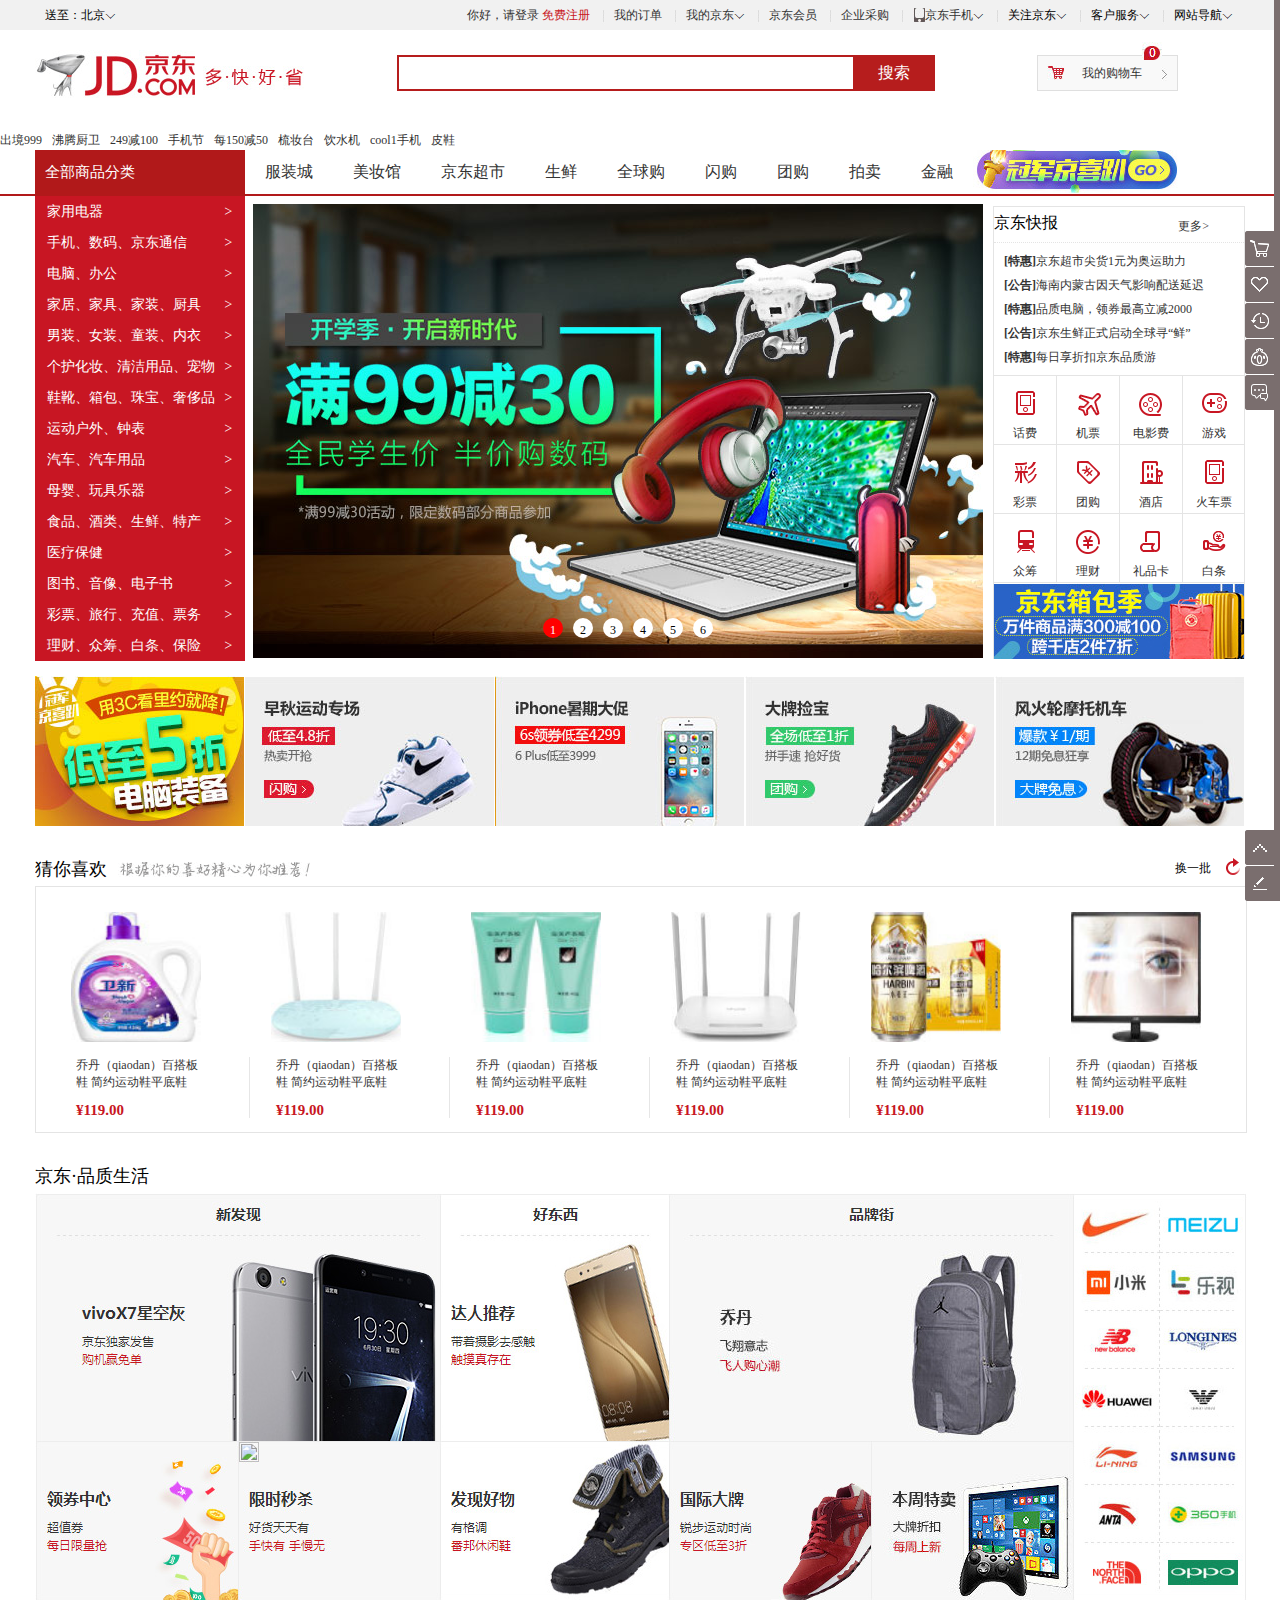
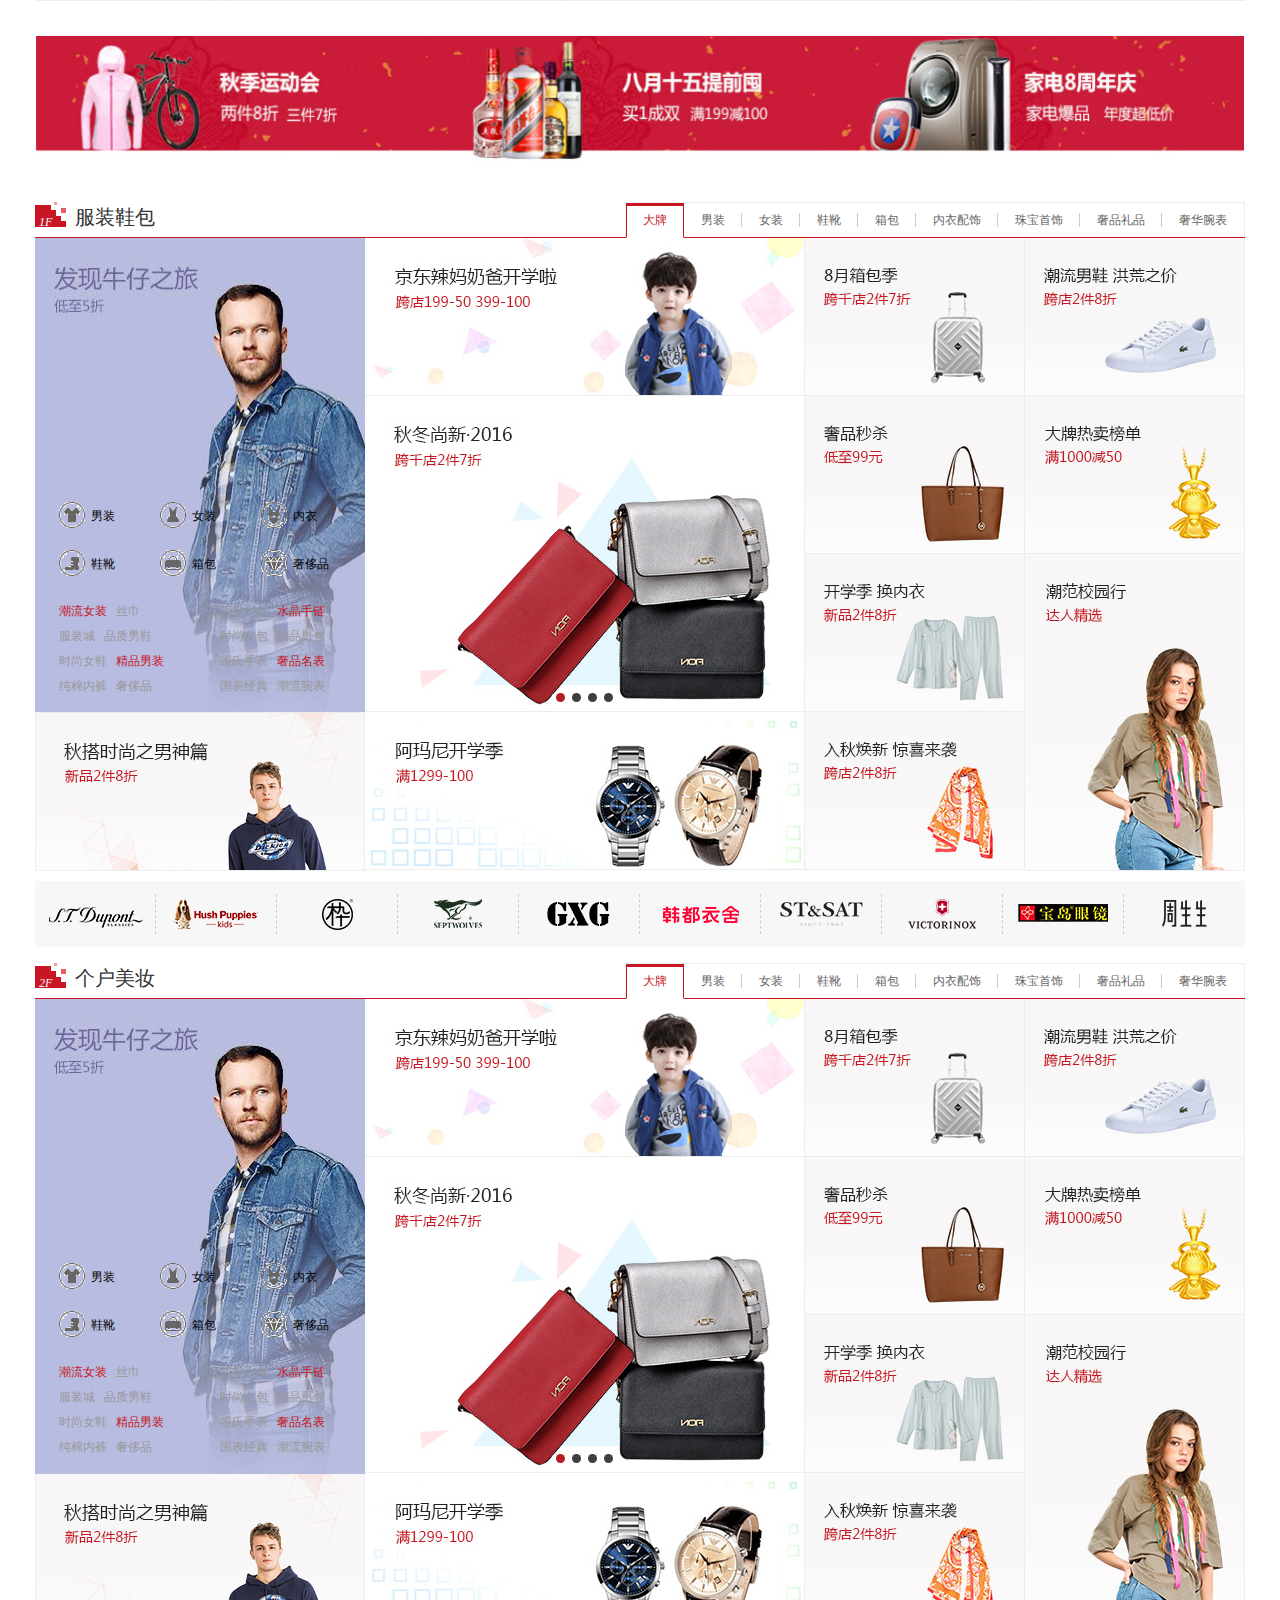
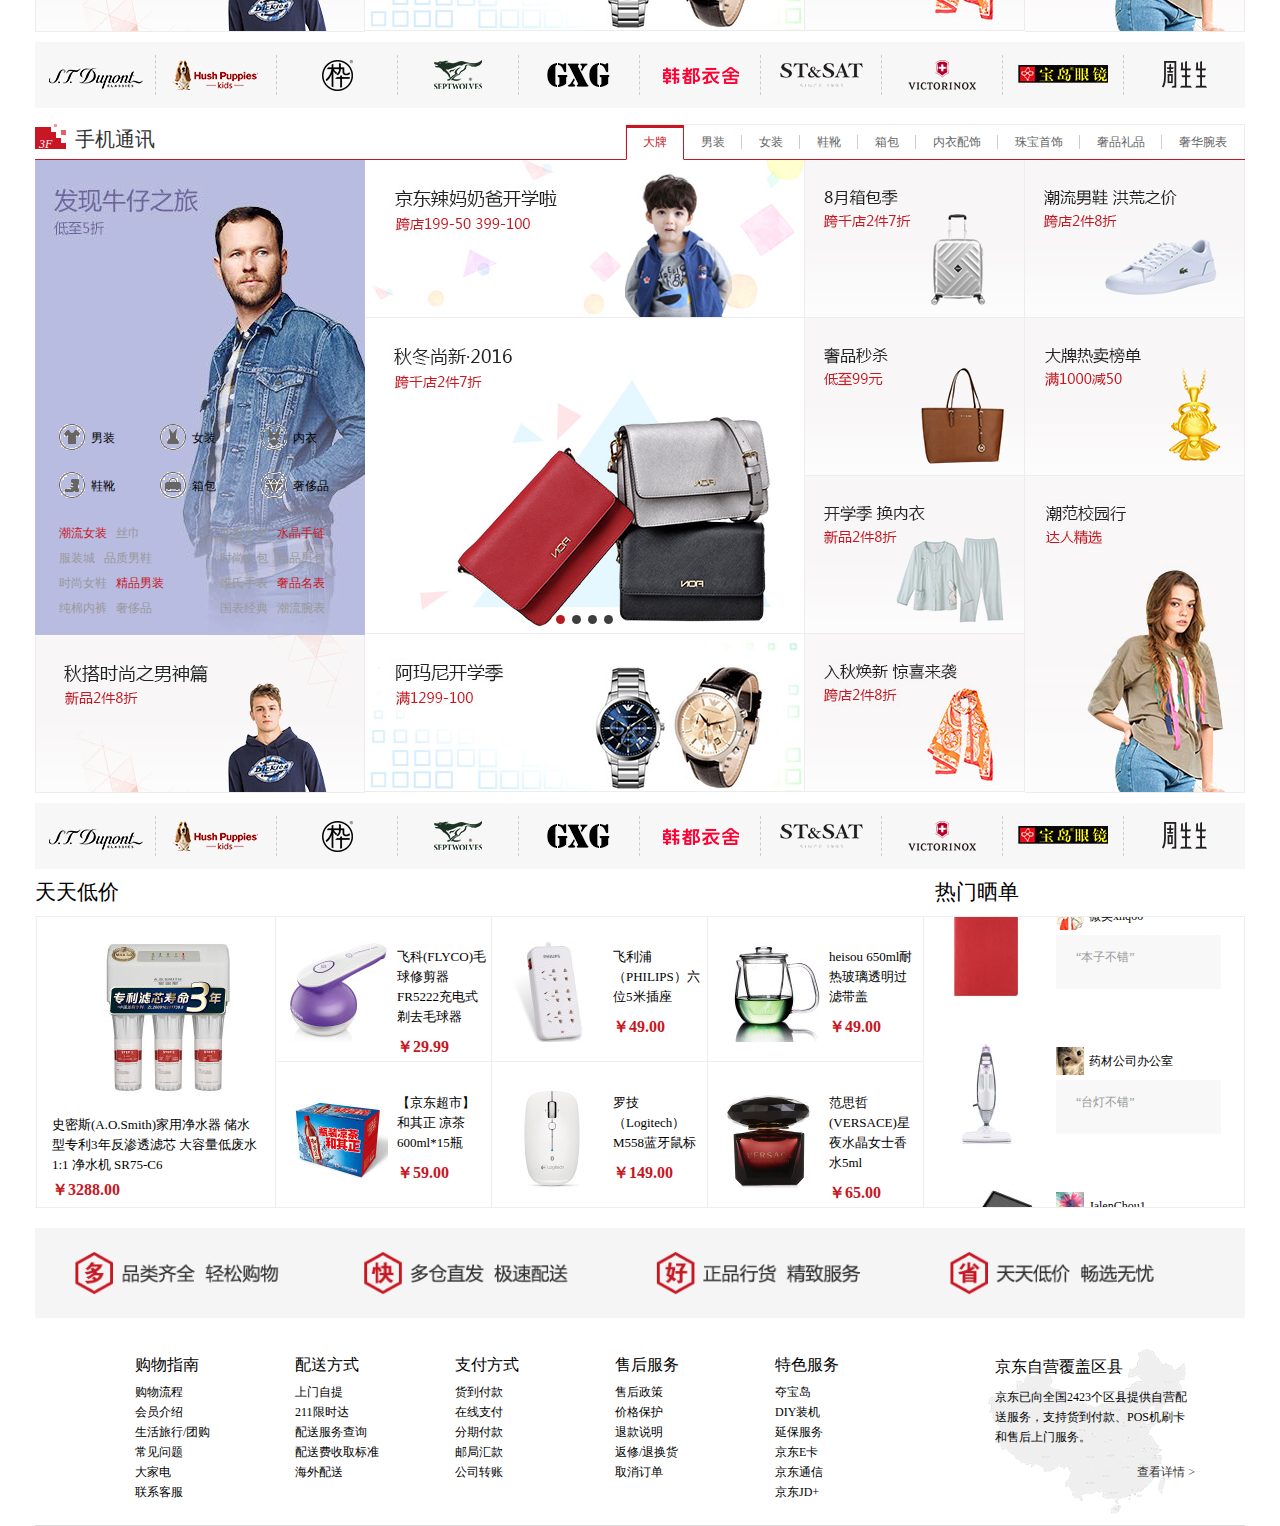
<file: 京东首页/html/JD.html>
<!doctype html>
<html lang="en">
<head>
	<meta charset="UTF-8">
	<title>京东首页</title>
	<link type="text/css" href="../css/style.css" rel="stylesheet" />
     <script type="text/javascript" src="../js/jquery-1.11.3.js"></script>
</head>
<body>
   <div id="headerbox">
        <!-- <div id="header">
            <ul id="header_left">
                <li><span>送至：</span><span>北京</span><span><img src="../images/jd1.png"></span></li>
                <div id="addres_list">
                       <div class="addres"><a href="#">北京</a></div>
                       <div class="addres"><a href="#">上海</a></div>
                       <div class="addres"><a href="#">天津</a></div>
                       <div class="addres"><a href="#">重庆</a></div>
                       <div class="addres"><a href="#">河北</a></div>
                       <div class="addres"><a href="#">山西</a></div>
                       <div class="addres"><a href="#">河南</a></div>
                       <div class="addres"><a href="#">辽宁</a></div>
                       <div class="addres"><a href="#">吉林</a></div>
                       <div class="addres"><a href="#">黑龙江</a></div>
                       <div class="addres"><a href="#">江苏</a></div>
                       <div class="addres"><a href="#">山东</a></div>
                       <div class="addres"><a href="#">安徽</a></div>
                       <div class="addres"><a href="#">浙江</a></div>
                       <div class="addres"><a href="#">内蒙古</a></div>
                       <div class="addres"><a href="#">福建</a></div>
                       <div class="addres"><a href="#">湖北</a></div>
                       <div class="addres"><a href="#">湖南</a></div>
                       <div class="addres"><a href="#">广东</a></div>
                       <div class="addres"><a href="#">广西</a></div>
                       <div class="addres"><a href="#">江西</a></div>
                       <div class="addres"><a href="#">四川</a></div>
                       <div class="addres"><a href="#">海南</a></div>
                       <div class="addres"><a href="#">贵州</a></div>
                       <div class="addres"><a href="#">云南</a></div>
                       <div class="addres"><a href="#">西藏</a></div>
                       <div class="addres"><a href="#">陕西</a></div>
                       <div class="addres"><a href="#">甘肃</a></div>
                       <div class="addres"><a href="#">青海</a></div>
                       <div class="addres"><a href="#">宁夏</a></div>
                       <div class="addres"><a href="#">新疆</a></div>
                       <div class="addres"><a href="#">台湾</a></div>
                       <div class="addres"><a href="#">香港</a></div>
                       <div class="addres"><a href="#">澳门</a></div>
                       <div class="addres"><a href="#">钓鱼岛</a></div>
                       <div class="addres"><a href="#">海外</a></div>
                </div>
            </ul>
            <ul id="header_right">
                <li id="bgnone"><a href="#"><span>你好，请登录</span>&nbsp;<span style="color:#c81623;">免费注册</span></a></li>
                <li><a href="#">我的订单</a></li>
                <li class="heder_bh" id="header_bh1"><a href="#">我的京东</a><span><img src="../images/jd1.png"></span>
                    <div id="login">
                        <div id="login_top">
                               <p style="font-weight: bold;color: #333;"><a href="#">你好，请登录</a></p>
                               <p><span><a href="#">优惠券</a></span>&nbsp;|&nbsp;<span><a href="#">消息</a></span><p>
                        </div>
                        <div id="login_bottom">
                            <a href="#">待处理订单</a>
                            <a href="#">我的关注</a>
                            <a href="#">咨询回复</a>
                            <a href="#">我的京豆</a>
                            <a href="#">降价商品</a>
                            <a href="#">我的理财</a>
                            <a href="#">返修退换货</a>
                            <a href="#">京东白条</a>
                        </div>
                    </div>
                </li>
                <li><a href="#">京东会员</a></li>
                <li><a href="#">企业采购</a></li>
                <li id="header_bh2"><a href="#" style="padding-left:12px;">京东手机</a><span><img src="../images/jd1.png"></span>
                    <div id="header_bh2_pic">
                        <img src="../images/header_bh2.jpg">
                    </div>
                </li>
                <li id="header_bh3">关注京东<span><img src="../images/jd1.png"></span>
                    <div id="header_bh3_pic">
                        <img src="../images/header_bh3.jpg">
                    </div>
                </li>
                <li id="header_bh4">客户服务<span><img src="../images/jd1.png"></span>
                    <div id="customer_server">
                        <div id="customer1">
                               <p style="font-weight: bold;color: #333;">客户</p>
                               <a href="#">帮助中心</a>
                            <a href="#">售后服务</a>
                            <a href="#">在线客服</a>
                            <a href="#">意见建议</a>
                            <a href="#">电话客服</a>
                            <a href="#">客服邮箱</a>
                        </div>
                        <div id="customer2">
                            <p style="font-weight: bold;color: #333;">商户</p>
                            <a href="#">京东商学院</a>
                            <a href="#">商家入驻</a>
                        </div>
                    </div>
                </li>
                <li id="header_bh5">网站导航<span><img src="../images/jd1.png"></span>
                    <div id="header_nav">
                        <ul id="header_nav1">
                            <p style="font-size: 12px;font-weight: bold;color: #333;">特色主题</p>
                            <li><a href="#">品牌街</a></li>
                            <li><a href="#">好物100</a></li>
                            <li><a href="#">京东预售</a></li>
                            <li><a href="#">尖er货</a></li>
                            <li><a href="#">京东首发</a></li>
                            <li><a href="#">今日团购</a></li>
                            <li><a href="#">优惠券</a></li>
                            <li><a href="#">闪购</a></li>
                            <li><a href="#">京东会员</a></li>
                            <li><a href="#">秒杀</a></li>
                            <li><a href="#">定期送</a></li>
                            <li><a href="#">装机大师</a></li>
                            <li><a href="#">新奇特</a></li>
                            <li><a href="#">京东试用</a></li>
                            <li><a href="#">礼品购</a></li>
                            <li><a href="#">智能馆</a></li>
                            <li><a href="#">奇趣日报</a></li>
                            <li><a href="#">大牌免息</a></li>
                            <li><a href="#">北京老字号</a></li>
                            <li><a href="#">买什么</a></li>
                        </ul>
                        <ul id="header_nav2">
                            <p style="font-size: 12px;font-weight: bold;color: #333;">行业频道</p>
                            <li><a href="#">服装城</a></li>
                            <li><a href="#">家用电器</a></li>
                            <li><a href="#">电脑办公</a></li>
                            <li><a href="#">手机</a></li>
                            <li><a href="#">美妆馆</a></li>
                            <li><a href="#">食品</a></li>
                            <li><a href="#">数码</a></li>
                            <li><a href="#">母婴</a></li>
                            <li><a href="#">家装城</a></li>
                            <li><a href="#">运动户外</a></li>
                            <li><a href="#">整车</a></li>
                            <li><a href="#">图书</a></li>
                            <li><a href="#">农资频道</a></li>
                            <li><a href="#">京东智能</a></li>
                            <li><a href="#">玩3C</a></li>
                        </ul>
                        <ul id="header_nav3">
                            <p style="font-size: 12px;font-weight: bold;color: #333;">生活服务</p>
                            <li><a href="#">京东众筹</a></li>
                            <li><a href="#">白条</a></li>
                            <li><a href="#">京东钱包</a></li>
                            <li><a href="#">京东小金库</a></li>
                            <li><a href="#">理财</a></li>
                            <li><a href="#">话费</a></li>
                            <li><a href="#">旅行</a></li>
                            <li><a href="#">彩票</a></li>
                            <li><a href="#">游戏</a></li>
                            <li><a href="#">机票酒店</a></li>
                            <li><a href="#">电影票</a></li>
                            <li><a href="#">水电煤</a></li>
                            <li><a href="#">京东到家</a></li>
                            <li><a href="#">京东微联</a></li>
                            <li><a href="#">京东众测</a></li>
                        </ul>
                        <ul id="header_nav4">
                            <p style="font-size: 12px;font-weight: bold;color: #333;">更多精选</p>
                            <li><a href="#">京东社区</a></li>
                            <li><a href="#">京东通信</a></li>
                            <li><a href="#">在线读书</a></li>
                            <li><a href="#">京东E卡</a></li>
                            <li><a href="#">智能社区</a></li>
                            <li><a href="#">游戏社区</a></li>
                            <li><a href="#">京友邦</a></li>
                            <li><a href="#">卖家入驻</a></li>
                            <li><a href="#">企业采购</a></li>
                            <li><a href="#">服务市场</a></li>
                            <li><a href="#">乡村招募</a></li>
                            <li><a href="#">校园加盟</a></li>
                            <li><a href="#">办公生活馆</a></li>
                            <li><a href="#">知识产权维权</a></li>
                            <li><a href="#">English Site</a></li>
                        </ul>
                    </div>
                </li>
   
            </ul>
        </div>-->
   </div> 
   <div id="logobox">
	   	<div id="logo">
	   		<div id="logo_left">
	   			<img src="../images/logo.jpg"/>
	   		</div>
	   		<div id="search">
	   			<div id="form">
	   				<input type="text" id="txt">
	   				<input type="submit" id="sub" value="搜索">
	   			</div>
	   		</div>
	   		<div id="shopcar">
                <div id="shopcon">
                    <a href="#">我的购物车</a> 
                    <img id="sl" src="../images/JD_03.jpg">
                    <img id="tb" src="../images/JD_08.jpg">
                </div>
            </div>
            <!-- <div class="my_shopcar">
            <s></s>
            <span>我的购物车</span>
            <i></i>
            <b>0</b>
            <div class="my_shopcar_alert">
                <s></s>
                <span>购物车中还没有商品，赶紧选购吧！</span>
            </div> -->
        </div>
            <div id="logo_nav">
                <a href="#">出境999</a> 
                <a href="#">沸腾厨卫</a>
                <a href="#">249减100</a>
                <a href="#">手机节</a>
                <a href="#">每150减50</a>
                <a href="#">梳妆台</a>
                <a href="#">饮水机</a>
                <a href="#">cool1手机</a>
                <a href="#">皮鞋</a>
            </div>
            <span class="clr"></span>

	   	</div>
        
   </div>

   <div id="good_box">
        <div class="goods">
            <div id="goods_classify">
                <div class="dt">
                    <a href="#">全部商品分类</a>
                </div>
            </div>
            <div id="goods_nav">
                <li><a href="#">服装城</a></li>
                <li><a href="#">美妆馆</a></li>
                <li><a href="#">京东超市</a></li>
                <li><a href="#">生鲜</a></li>
                <li><a href="#">全球购</a></li>
                <li><a href="#">闪购</a></li>
                <li><a href="#">团购</a></li>
                <li><a href="#">拍卖</a></li>
                <li><a href="#">金融</a></li>
            </div>
            <div id="surprise">
                <img src="../images/surprise.jpg"/>
            </div>
        </div>
   </div>
   <p class="subline"></p> 
   <div id="bannerCont">
        <div class="sideNav left" id="sideNav">
            <ul>
                <li><a href="#">家用电器</a><em>></em>
                    <div class="class1" style="display: none; z-index: 10;"></div>
                </li>
                <li><a href="#">手机、数码、京东通信</a><em>></em>
                    <div class="class1" style="display: none; z-index: 10;"></div>
                </li>
                <li><a href="#">电脑、办公</a><em>></em>
                    <div class="class1" style="display: none; z-index: 10;"></div>
                </li>
                <li><a href="#">家居、家具、家装、厨具</a><em>></em>
                    <div class="class1" style="display: none; z-index: 10;"></div>
                </li>
                <li><a href="#">男装、女装、童装、内衣</a><em>></em>
                    <div class="class1" style="display: none; z-index: 10;"></div>
                </li>
                <li><a href="#">个护化妆、清洁用品、宠物</a><em>></em>
                    <div class="class1" style="display: none; z-index: 10;"></div>
                </li>
                <li><a href="#">鞋靴、箱包、珠宝、奢侈品</a><em>></em>
                    <div class="class1" style="display: none; z-index: 10;"></div>
                </li>
                <li><a href="#">运动户外、钟表</a><em>></em>
                    <div class="class1" style="display: none; z-index: 10;"></div>
                </li>
                <li><a href="#">汽车、汽车用品</a><em>></em>
                    <div class="class1" style="display: none; z-index: 10;"></div>
                </li>
                <li><a href="#">母婴、玩具乐器</a><em>></em>
                    <div class="class1" style="display: none; z-index: 10;"></div>
                </li>
                <li><a href="#">食品、酒类、生鲜、特产</a><em>></em>
                    <div class="class1" style="display: none; z-index: 10;"></div>
                </li>
                <li><a href="#">医疗保健</a><em>></em>
                    <div class="class1" style="display: none; z-index: 10;"></div>
                </li>
                <li><a href="#">图书、音像、电子书</a><em>></em>
                    <div class="class1" style="display: none; z-index: 10;"></div>
                </li>
                <li><a href="#">彩票、旅行、充值、票务</a><em>></em>
                    <div class="class1" style="display: none; z-index: 10;"></div>
                </li>
                <li><a href="#">理财、众筹、白条、保险</a><em>></em>
                    <div class="class1" style="display: none; z-index: 10;"></div>
                </li>
            </ul>
        </div>


    <div id="banner">
        <ul id = "img_list">
            <li><img src="../images/001.jpg"></li>
            <li><img src="../images/002.jpg"></li>
            <li><img src="../images/003.jpg"></li>
            <li><img src="../images/004.jpg"></li>
            <li><img src="../images/005.jpg"></li>
            <li><img src="../images/006.jpg"></li>
        </ul>
        <ul id = "btn">
            <li class="active">1</li>
            <li>2</li>
            <li>3</li>
            <li>4</li>
            <li>5</li>
            <li>6</li>
        </ul>
        <a href="#;" class="leftBtn" id="leftBtn"><</a>
        <a href="#;" class="rightBtn" id="rightBtn">></a>
    </div>
        <div class="jdNews">
            <div class="jdNewsList">
                <div class="jdNewsListTitle">
                    <h3 class="jdNewsListCont">京东快报</h3>
                    <span class="newsMore"><a href="#">更多></a></span>
                </div>
                <ul id="notice">
                    <li><a href="#"><strong class="marRig5">[特惠]</strong>京东超市尖货1元为奥运助力</a></li>
                    <li><a href="#"><strong class="marRig5">[公告]</strong>海南内蒙古因天气影响配送延迟</a></li>
                    <li><a href="#"><strong class="marRig5">[特惠]</strong>品质电脑，领券最高立减2000</a></li>
                    <li><a href="#"><strong class="marRig5">[公告]</strong>京东生鲜正式启动全球寻“鲜”</a></li>
                    <li><a href="#"><strong class="marRig5">[特惠]</strong>每日享折扣京东品质游</a></li>
                </ul>
                <ul class="servicesPic">
                    <li><a href="javascript:"><i class="calls"></i><span>话费</span></a></li>
                    <li><a href="javascript:"><i class="thick"></i><span>机票</span></a></li>
                    <li><a href="javascript:"><i class="film"></i><span>电影费</span></a></li>
                    <li><a href="javascript:"><i class="game"></i><span>游戏</span></a></li>
                    <li><a href="javascript:"><i class="lottery"></i><span>彩票</span></a></li>
                    <li><a href="javascript:"><i class="groupBuy"></i><span>团购</span></a></li>
                    <li><a href="javascript:"><i class="hotel"></i><span>酒店</span></a></li>
                    <li><a href="javascript:"><i class="train"></i><span>火车票</span></a></li>
                    <li><a href="javascript:"><i class="crowd"></i><span>众筹</span></a></li>
                    <li><a href="javascript:"><i class="fina"></i><span>理财</span></a></li>
                    <li><a href="javascript:"><i class="gift"></i><span>礼品卡</span></a></li>
                    <li><a href="javascript:"><i class="Ious"></i><span>白条</span></a></li>
                </ul>
                <div class="jdNewsList_pic">
                    <img style="display:block;"src="../images/jdNewsList_pic.jpg"/>
                </div>
            </div>
        </div>
    </div>
    <div id="centerCont">
        <div id="recommend">
            <div class="recLeft">
                <img src="../images/JD_01.jpg">
            </div>
            <div class="recommendCont" id="recommendCont">
               <ul class="picList" id="picList">
            
               </ul>
               <li id="btnL">&lt;</li> 
               <li id="btnR">&gt;</li>
            </div>
        </div>
        <div id="guessLike">
            <div class="guessLikeTitle">
                <h3 class="left">猜你喜欢</h3>
                <span class="right" id="guessbtn">换一批</span>
            </div>
            <div id="likePicList" class="likePicList">
                <ul id="likePic">
                    
                </ul>
            </div>
        </div>
        <div id="pz_style">
            <div class="pz_styleTitle">
                <h3 class="left">京东·品质生活</h3>
            </div>
            <img src="../images/JD_banner.jpg" alt="">
        </div>
        <div id="qzjr">
            <img src="../images/JD_banner2.jpg" width="1210" height="125"> 
        </div>
    </div>


    <div id="title_1F">
        <img id="img33_1" src="../images/jd33_1.jpg">
        <img id="img33_2" src="../images/jd33_2.jpg"><i>1F</i><h2>服装鞋包</h2>
        <ul id="f1_ul1">
            <li class="f1_first"><a href="#">大牌</a><span></span></li>
            <li><a href="#">男装</a><span></span></li>
            <li><a href="#">女装</a><span></span></li>
            <li><a href="#">鞋靴</a><span></span></li>
            <li><a href="#">箱包</a><span></span></li>
            <li><a href="#">内衣配饰</a><span></span></li>
            <li><a href="#">珠宝首饰</a><span></span></li>
            <li><a href="#">奢品礼品</a><span></span></li>
            <li><a href="#">奢华腕表</a></li>
        </ul>
    </div>
    <div id="main_1F">
        <div class="f1_left" id="haha">
            <div class="f1_le_div1">
                <img id="img35_1" src="../images/jd35_1.jpg">
                <div class="f1_le_div2">
                    <dl>
                        <dt><img src="../images/jd34_03.png"></dt>
                        <dd>男装</dd>
                    </dl>
                    <dl>
                        <dt><img src="../images/jd34_05.png"></dt>
                        <dd>女装</dd>
                    </dl>
                    <dl>
                        <dt><img src="../images/jd34_07.png"></dt>
                        <dd>内衣</dd>
                    </dl>
                    <dl>
                        <dt><img src="../images/jd34_12.png"></dt>
                        <dd>鞋靴</dd>
                    </dl>
                    <dl>
                        <dt><img src="../images/jd34_13.png"></dt>
                        <dd>箱包</dd>
                    </dl>
                    <dl>
                        <dt><img src="../images/jd34_14.png"></dt>
                        <dd>奢侈品</dd>
                    </dl>
                </div>
                <ul class="f1_le_ul1">
                    <li><a style="color:#c81623;" href="#">潮流女装</a>&nbsp;&nbsp;&nbsp;<a href="#">丝巾</a></li>
                    <li><a href="#">服装城</a>&nbsp;&nbsp;&nbsp;<a href="#">品质男鞋</a></li>
                    <li><a href="#">时尚女鞋</a>&nbsp;&nbsp;&nbsp;<a style="color:#c81623;" href="#">精品男装</a></li>
                    <li><a href="#">纯棉内裤</a>&nbsp;&nbsp;&nbsp;<a href="#">奢侈品</a></li>
                </ul>
                <ul class="f1_le_ul2">
                    <li><a href="#">菩提手串</a>&nbsp;&nbsp;&nbsp;<a style="color:#c81623;" href="#">水晶手链</a></li>
                    <li><a href="#">时尚女包</a>&nbsp;&nbsp;&nbsp;<a href="#">精品男包</a></li>
                    <li><a href="#">维氏手表</a>&nbsp;&nbsp;&nbsp;<a style="color:#c81623;" href="#">奢品名表</a></li>
                    <li><a href="#">国表经典</a>&nbsp;&nbsp;&nbsp;<a href="#">潮流腕表</a></li>
                </ul>
            </div>
            <img id="img35_2" src="../images/jd35_2.jpg">
        </div>
        <div class="f1_main">
            <div class="f1_center">
                <img id="img35_3" src="../images/jd35_3.jpg">

                <div id="f1_box_pic">
                    <ul id="f1_img_ul">
                        <li style="opacity:1;"><img src="../images/jd36_1.jpg" alt=""></li>
                        <li><img src="../images/jd36_2.jpg" alt=""></li>
                        <li><img src="../images/jd36_3.jpg" alt=""></li>
                        <li><img src="../images/jd36_4.jpg" alt=""></li>
                    </ul>
                    <ul id="f1_btn_ul">
                        <li style="background:#b61b1f;"></li>
                        <li></li>
                        <li></li>
                        <li></li>
                    </ul>
                    <div id="f1_left_btn">&lt;</div>
                    <div id="f1_right_btn">&gt;</div>
                </div>

                <img id="img35_4" src="../images/jd35_4.jpg">
            </div>
            <div class="f1_right">
                <img class="img35_5" src="../images/jd35_5.jpg">
                <img class="img35_5" src="../images/jd35_6.jpg">
                <img class="img35_5" src="../images/jd35_7.jpg">
                <img class="img35_5" src="../images/jd35_8.jpg">
                <img class="img35_5" src="../images/jd35_9.jpg">
                <img style="float:right;" class="img35_5" src="../images/jd35_11.jpg">
                <img class="img35_5" src="../images/jd35_10.jpg">
            </div>
        </div>
        <div class="f1_main1">
            <dl class="f1_dl1">
                <dt><img src="../images/jd38_01.jpg"></dt>
                <dd>Bear surfboards卫衣男开衫连帽冲浪印花欧美运动外套</dd>
                <dd class="f1_dd1">￥169.00</dd>
            </dl>
            <dl class="f1_dl1">
                <dt><img src="../images/jd38_02.jpg"></dt>
                <dd>Bear surfboards卫衣男开衫连帽冲浪印花欧美运动外套</dd>
                <dd class="f1_dd1">￥169.00</dd>
            </dl>
            <dl class="f1_dl1">
                <dt><img src="../images/jd38_03.jpg"></dt>
                <dd>Bear surfboards卫衣男开衫连帽冲浪印花欧美运动外套</dd>
                <dd class="f1_dd1">￥169.00</dd>
            </dl>
            <dl class="f1_dl1">
                <dt><img src="../images/jd38_04.jpg"></dt>
                <dd>Bear surfboards卫衣男开衫连帽冲浪印花欧美运动外套</dd>
                <dd class="f1_dd1">￥169.00</dd>
            </dl>
            <dl class="f1_dl1">
                <dt><img src="../images/jd38_05.jpg"></dt>
                <dd>Bear surfboards卫衣男开衫连帽冲浪印花欧美运动外套</dd>
                <dd class="f1_dd1">￥169.00</dd>
            </dl>
            <dl class="f1_dl1">
                <dt><img src="../images/jd38_06.jpg"></dt>
                <dd>Bear surfboards卫衣男开衫连帽冲浪印花欧美运动外套</dd>
                <dd class="f1_dd1">￥169.00</dd>
            </dl>
            <dl class="f1_dl1">
                <dt><img src="../images/jd38_07.jpg"></dt>
                <dd>Bear surfboards卫衣男开衫连帽冲浪印花欧美运动外套</dd>
                <dd class="f1_dd1">￥169.00</dd>
            </dl>
            <dl class="f1_dl1">
                <dt><img src="../images/jd38_08.jpg"></dt>
                <dd>Bear surfboards卫衣男开衫连帽冲浪印花欧美运动外套</dd>
                <dd class="f1_dd1">￥169.00</dd>
            </dl>
            <img class="img38_9" src="../images/jd38_09.jpg">
            <img class="img38_9" src="../images/jd38_10.jpg">
            <img class="img38_9" src="../images/jd38_11.jpg">
            <img class="img38_9" src="../images/jd38_12.jpg">
        </div>
        <div class="f1_main1">
            <dl class="f1_dl1">
                <dt><img src="../images/jd39_01.jpg"></dt>
                <dd>Bear surfboards卫衣男开衫连帽冲浪印花欧美运动外套</dd>
                <dd class="f1_dd1">￥169.00</dd>
            </dl>
            <dl class="f1_dl1">
                <dt><img src="../images/jd39_02.jpg"></dt>
                <dd>Bear surfboards卫衣男开衫连帽冲浪印花欧美运动外套</dd>
                <dd class="f1_dd1">￥169.00</dd>
            </dl>
            <dl class="f1_dl1">
                <dt><img src="../images/jd39_03.jpg"></dt>
                <dd>Bear surfboards卫衣男开衫连帽冲浪印花欧美运动外套</dd>
                <dd class="f1_dd1">￥169.00</dd>
            </dl>
            <dl class="f1_dl1">
                <dt><img src="../images/jd39_04.jpg"></dt>
                <dd>Bear surfboards卫衣男开衫连帽冲浪印花欧美运动外套</dd>
                <dd class="f1_dd1">￥169.00</dd>
            </dl>
            <dl class="f1_dl1">
                <dt><img src="../images/jd39_05.jpg"></dt>
                <dd>Bear surfboards卫衣男开衫连帽冲浪印花欧美运动外套</dd>
                <dd class="f1_dd1">￥169.00</dd>
            </dl>
            <dl class="f1_dl1">
                <dt><img src="../images/jd39_06.jpg"></dt>
                <dd>Bear surfboards卫衣男开衫连帽冲浪印花欧美运动外套</dd>
                <dd class="f1_dd1">￥169.00</dd>
            </dl>
            <dl class="f1_dl1">
                <dt><img src="../images/jd39_07.jpg"></dt>
                <dd>Bear surfboards卫衣男开衫连帽冲浪印花欧美运动外套</dd>
                <dd class="f1_dd1">￥169.00</dd>
            </dl>
            <dl class="f1_dl1">
                <dt><img src="../images/jd39_08.jpg"></dt>
                <dd>Bear surfboards卫衣男开衫连帽冲浪印花欧美运动外套</dd>
                <dd class="f1_dd1">￥169.00</dd>
            </dl>
            <img class="img38_9" src="../images/jd39_09.jpg">
            <img class="img38_9" src="../images/jd39_10.jpg">
            <img class="img38_9" src="../images/jd39_11.jpg">
            <img class="img38_9" src="../images/jd39_12.jpg">
        </div>
        <div class="f1_main1">
            <dl class="f1_dl1">
                <dt><img src="../images/jd40_01.jpg"></dt>
                <dd>Bear surfboards卫衣男开衫连帽冲浪印花欧美运动外套</dd>
                <dd class="f1_dd1">￥169.00</dd>
            </dl>
            <dl class="f1_dl1">
                <dt><img src="../images/jd40_02.jpg"></dt>
                <dd>Bear surfboards卫衣男开衫连帽冲浪印花欧美运动外套</dd>
                <dd class="f1_dd1">￥169.00</dd>
            </dl>
            <dl class="f1_dl1">
                <dt><img src="../images/jd40_03.jpg"></dt>
                <dd>Bear surfboards卫衣男开衫连帽冲浪印花欧美运动外套</dd>
                <dd class="f1_dd1">￥169.00</dd>
            </dl>
            <dl class="f1_dl1">
                <dt><img src="../images/jd40_04.jpg"></dt>
                <dd>Bear surfboards卫衣男开衫连帽冲浪印花欧美运动外套</dd>
                <dd class="f1_dd1">￥169.00</dd>
            </dl>
            <dl class="f1_dl1">
                <dt><img src="../images/jd40_05.jpg"></dt>
                <dd>Bear surfboards卫衣男开衫连帽冲浪印花欧美运动外套</dd>
                <dd class="f1_dd1">￥169.00</dd>
            </dl>
            <dl class="f1_dl1">
                <dt><img src="../images/jd40_06.jpg"></dt>
                <dd>Bear surfboards卫衣男开衫连帽冲浪印花欧美运动外套</dd>
                <dd class="f1_dd1">￥169.00</dd>
            </dl>
            <dl class="f1_dl1">
                <dt><img src="../images/jd40_07.jpg"></dt>
                <dd>Bear surfboards卫衣男开衫连帽冲浪印花欧美运动外套</dd>
                <dd class="f1_dd1">￥169.00</dd>
            </dl>
            <dl class="f1_dl1">
                <dt><img src="../images/jd40_08.jpg"></dt>
                <dd>Bear surfboards卫衣男开衫连帽冲浪印花欧美运动外套</dd>
                <dd class="f1_dd1">￥169.00</dd>
            </dl>
            <img class="img38_9" src="../images/jd40_09.jpg">
            <img class="img38_9" src="../images/jd40_10.jpg">
            <img class="img38_9" src="../images/jd40_11.jpg">
            <img class="img38_9" src="../images/jd40_12.jpg">
        </div>
        <div class="f1_main1">
            <dl class="f1_dl1">
                <dt><img src="../images/jd41_01.jpg"></dt>
                <dd>Bear surfboards卫衣男开衫连帽冲浪印花欧美运动外套</dd>
                <dd class="f1_dd1">￥169.00</dd>
            </dl>
            <dl class="f1_dl1">
                <dt><img src="../images/jd41_02.jpg"></dt>
                <dd>Bear surfboards卫衣男开衫连帽冲浪印花欧美运动外套</dd>
                <dd class="f1_dd1">￥169.00</dd>
            </dl>
            <dl class="f1_dl1">
                <dt><img src="../images/jd41_03.jpg"></dt>
                <dd>Bear surfboards卫衣男开衫连帽冲浪印花欧美运动外套</dd>
                <dd class="f1_dd1">￥169.00</dd>
            </dl>
            <dl class="f1_dl1">
                <dt><img src="../images/jd41_04.jpg"></dt>
                <dd>Bear surfboards卫衣男开衫连帽冲浪印花欧美运动外套</dd>
                <dd class="f1_dd1">￥169.00</dd>
            </dl>
            <dl class="f1_dl1">
                <dt><img src="../images/jd41_05.jpg"></dt>
                <dd>Bear surfboards卫衣男开衫连帽冲浪印花欧美运动外套</dd>
                <dd class="f1_dd1">￥169.00</dd>
            </dl>
            <dl class="f1_dl1">
                <dt><img src="../images/jd41_06.jpg"></dt>
                <dd>Bear surfboards卫衣男开衫连帽冲浪印花欧美运动外套</dd>
                <dd class="f1_dd1">￥169.00</dd>
            </dl>
            <dl class="f1_dl1">
                <dt><img src="../images/jd41_07.jpg"></dt>
                <dd>Bear surfboards卫衣男开衫连帽冲浪印花欧美运动外套</dd>
                <dd class="f1_dd1">￥169.00</dd>
            </dl>
            <dl class="f1_dl1">
                <dt><img src="../images/jd41_08.jpg"></dt>
                <dd>Bear surfboards卫衣男开衫连帽冲浪印花欧美运动外套</dd>
                <dd class="f1_dd1">￥169.00</dd>
            </dl>
            <img class="img38_9" src="../images/jd41_09.jpg">
            <img class="img38_9" src="../images/jd41_10.jpg">
            <img class="img38_9" src="../images/jd41_11.jpg">
            <img class="img38_9" src="../images/jd41_12.jpg">
        </div>
        <div class="f1_main1">
            <dl class="f1_dl1">
                <dt><img src="../images/jd42_01.jpg"></dt>
                <dd>Bear surfboards卫衣男开衫连帽冲浪印花欧美运动外套</dd>
                <dd class="f1_dd1">￥169.00</dd>
            </dl>
            <dl class="f1_dl1">
                <dt><img src="../images/jd42_02.jpg"></dt>
                <dd>Bear surfboards卫衣男开衫连帽冲浪印花欧美运动外套</dd>
                <dd class="f1_dd1">￥169.00</dd>
            </dl>
            <dl class="f1_dl1">
                <dt><img src="../images/jd42_03.jpg"></dt>
                <dd>Bear surfboards卫衣男开衫连帽冲浪印花欧美运动外套</dd>
                <dd class="f1_dd1">￥169.00</dd>
            </dl>
            <dl class="f1_dl1">
                <dt><img src="../images/jd42_04.jpg"></dt>
                <dd>Bear surfboards卫衣男开衫连帽冲浪印花欧美运动外套</dd>
                <dd class="f1_dd1">￥169.00</dd>
            </dl>
            <dl class="f1_dl1">
                <dt><img src="../images/jd42_05.jpg"></dt>
                <dd>Bear surfboards卫衣男开衫连帽冲浪印花欧美运动外套</dd>
                <dd class="f1_dd1">￥169.00</dd>
            </dl>
            <dl class="f1_dl1">
                <dt><img src="../images/jd42_06.jpg"></dt>
                <dd>Bear surfboards卫衣男开衫连帽冲浪印花欧美运动外套</dd>
                <dd class="f1_dd1">￥169.00</dd>
            </dl>
            <dl class="f1_dl1">
                <dt><img src="../images/jd42_07.jpg"></dt>
                <dd>Bear surfboards卫衣男开衫连帽冲浪印花欧美运动外套</dd>
                <dd class="f1_dd1">￥169.00</dd>
            </dl>
            <dl class="f1_dl1">
                <dt><img src="../images/jd42_08.jpg"></dt>
                <dd>Bear surfboards卫衣男开衫连帽冲浪印花欧美运动外套</dd>
                <dd class="f1_dd1">￥169.00</dd>
            </dl>
            <img class="img38_9" src="../images/jd42_09.jpg">
            <img class="img38_9" src="../images/jd42_10.jpg">
            <img class="img38_9" src="../images/jd42_11.jpg">
            <img class="img38_9" src="../images/jd42_12.jpg">
        </div>
        <div class="f1_main1">
            <dl class="f1_dl1">
                <dt><img src="../images/jd43_01.jpg"></dt>
                <dd>Bear surfboards卫衣男开衫连帽冲浪印花欧美运动外套</dd>
                <dd class="f1_dd1">￥169.00</dd>
            </dl>
            <dl class="f1_dl1">
                <dt><img src="../images/jd43_02.jpg"></dt>
                <dd>Bear surfboards卫衣男开衫连帽冲浪印花欧美运动外套</dd>
                <dd class="f1_dd1">￥169.00</dd>
            </dl>
            <dl class="f1_dl1">
                <dt><img src="../images/jd43_03.jpg"></dt>
                <dd>Bear surfboards卫衣男开衫连帽冲浪印花欧美运动外套</dd>
                <dd class="f1_dd1">￥169.00</dd>
            </dl>
            <dl class="f1_dl1">
                <dt><img src="../images/jd43_04.jpg"></dt>
                <dd>Bear surfboards卫衣男开衫连帽冲浪印花欧美运动外套</dd>
                <dd class="f1_dd1">￥169.00</dd>
            </dl>
            <dl class="f1_dl1">
                <dt><img src="../images/jd43_05.jpg"></dt>
                <dd>Bear surfboards卫衣男开衫连帽冲浪印花欧美运动外套</dd>
                <dd class="f1_dd1">￥169.00</dd>
            </dl>
            <dl class="f1_dl1">
                <dt><img src="../images/jd43_06.jpg"></dt>
                <dd>Bear surfboards卫衣男开衫连帽冲浪印花欧美运动外套</dd>
                <dd class="f1_dd1">￥169.00</dd>
            </dl>
            <dl class="f1_dl1">
                <dt><img src="../images/jd43_07.jpg"></dt>
                <dd>Bear surfboards卫衣男开衫连帽冲浪印花欧美运动外套</dd>
                <dd class="f1_dd1">￥169.00</dd>
            </dl>
            <dl class="f1_dl1">
                <dt><img src="../images/jd43_08.jpg"></dt>
                <dd>Bear surfboards卫衣男开衫连帽冲浪印花欧美运动外套</dd>
                <dd class="f1_dd1">￥169.00</dd>
            </dl>
            <img class="img38_9" src="../images/jd43_09.jpg">
            <img class="img38_9" src="../images/jd43_10.jpg">
            <img class="img38_9" src="../images/jd43_11.jpg">
            <img class="img38_9" src="../images/jd43_12.jpg">
        </div>
        <div class="f1_main1">
            <dl class="f1_dl1">
                <dt><img src="../images/jd44_01.jpg"></dt>
                <dd>Bear surfboards卫衣男开衫连帽冲浪印花欧美运动外套</dd>
                <dd class="f1_dd1">￥169.00</dd>
            </dl>
            <dl class="f1_dl1">
                <dt><img src="../images/jd44_02.jpg"></dt>
                <dd>Bear surfboards卫衣男开衫连帽冲浪印花欧美运动外套</dd>
                <dd class="f1_dd1">￥169.00</dd>
            </dl>
            <dl class="f1_dl1">
                <dt><img src="../images/jd44_03.jpg"></dt>
                <dd>Bear surfboards卫衣男开衫连帽冲浪印花欧美运动外套</dd>
                <dd class="f1_dd1">￥169.00</dd>
            </dl>
            <dl class="f1_dl1">
                <dt><img src="../images/jd44_04.jpg"></dt>
                <dd>Bear surfboards卫衣男开衫连帽冲浪印花欧美运动外套</dd>
                <dd class="f1_dd1">￥169.00</dd>
            </dl>
            <dl class="f1_dl1">
                <dt><img src="../images/jd44_05.jpg"></dt>
                <dd>Bear surfboards卫衣男开衫连帽冲浪印花欧美运动外套</dd>
                <dd class="f1_dd1">￥169.00</dd>
            </dl>
            <dl class="f1_dl1">
                <dt><img src="../images/jd44_06.jpg"></dt>
                <dd>Bear surfboards卫衣男开衫连帽冲浪印花欧美运动外套</dd>
                <dd class="f1_dd1">￥169.00</dd>
            </dl>
            <dl class="f1_dl1">
                <dt><img src="../images/jd44_07.jpg"></dt>
                <dd>Bear surfboards卫衣男开衫连帽冲浪印花欧美运动外套</dd>
                <dd class="f1_dd1">￥169.00</dd>
            </dl>
            <dl class="f1_dl1">
                <dt><img src="../images/jd44_08.jpg"></dt>
                <dd>Bear surfboards卫衣男开衫连帽冲浪印花欧美运动外套</dd>
                <dd class="f1_dd1">￥169.00</dd>
            </dl>
            <img class="img38_9" src="../images/jd44_09.jpg">
            <img class="img38_9" src="../images/jd44_10.jpg">
            <img class="img38_9" src="../images/jd44_11.jpg">
            <img class="img38_9" src="../images/jd44_12.jpg">
        </div>
        <div class="f1_main1">
            <dl class="f1_dl1">
                <dt><img src="../images/jd45_01.jpg"></dt>
                <dd>Bear surfboards卫衣男开衫连帽冲浪印花欧美运动外套</dd>
                <dd class="f1_dd1">￥169.00</dd>
            </dl>
            <dl class="f1_dl1">
                <dt><img src="../images/jd45_02.jpg"></dt>
                <dd>Bear surfboards卫衣男开衫连帽冲浪印花欧美运动外套</dd>
                <dd class="f1_dd1">￥169.00</dd>
            </dl>
            <dl class="f1_dl1">
                <dt><img src="../images/jd45_03.jpg"></dt>
                <dd>Bear surfboards卫衣男开衫连帽冲浪印花欧美运动外套</dd>
                <dd class="f1_dd1">￥169.00</dd>
            </dl>
            <dl class="f1_dl1">
                <dt><img src="../images/jd45_04.jpg"></dt>
                <dd>Bear surfboards卫衣男开衫连帽冲浪印花欧美运动外套</dd>
                <dd class="f1_dd1">￥169.00</dd>
            </dl>
            <dl class="f1_dl1">
                <dt><img src="../images/jd45_05.jpg"></dt>
                <dd>Bear surfboards卫衣男开衫连帽冲浪印花欧美运动外套</dd>
                <dd class="f1_dd1">￥169.00</dd>
            </dl>
            <dl class="f1_dl1">
                <dt><img src="../images/jd45_06.jpg"></dt>
                <dd>Bear surfboards卫衣男开衫连帽冲浪印花欧美运动外套</dd>
                <dd class="f1_dd1">￥169.00</dd>
            </dl>
            <dl class="f1_dl1">
                <dt><img src="../images/jd45_07.jpg"></dt>
                <dd>Bear surfboards卫衣男开衫连帽冲浪印花欧美运动外套</dd>
                <dd class="f1_dd1">￥169.00</dd>
            </dl>
            <dl class="f1_dl1">
                <dt><img src="../images/jd45_08.jpg"></dt>
                <dd>Bear surfboards卫衣男开衫连帽冲浪印花欧美运动外套</dd>
                <dd class="f1_dd1">￥169.00</dd>
            </dl>
            <img class="img38_9" src="../images/jd45_09.jpg">
            <img class="img38_9" src="../images/jd45_10.jpg">
            <img class="img38_9" src="../images/jd45_11.jpg">
            <img class="img38_9" src="../images/jd45_12.jpg">
        </div>
    </div>
    <div class="F1_bottom">
        <img src="../images/jd37_1.jpg">
        <img src="../images/jd37_2.png">
        <img src="../images/jd37_3.png">
        <img src="../images/jd37_4.jpg">
        <img src="../images/jd37_5.jpg">
        <img src="../images/jd37_6.jpg">
        <img src="../images/jd37_7.jpg">
        <img src="../images/jd37_8.jpg">
        <img src="../images/jd37_9.jpg">
        <img style="border:none;" src="../images/jd37_10.jpg">
    </div>
<!-- floor2 -->
<div id="title_2F">
        <img class="img33_1" src="../images/jd33_1.jpg">
        <img class="img33_2" src="../images/jd33_2.jpg"><i>2F</i><h2>个户美妆</h2>
        <ul id="f2_ul2">
            <li class="f2_first"><a href="#">大牌</a><span></span></li>
            <li><a href="#">男装</a><span></span></li>
            <li><a href="#">女装</a><span></span></li>
            <li><a href="#">鞋靴</a><span></span></li>
            <li><a href="#">箱包</a><span></span></li>
            <li><a href="#">内衣配饰</a><span></span></li>
            <li><a href="#">珠宝首饰</a><span></span></li>
            <li><a href="#">奢品礼品</a><span></span></li>
            <li><a href="#">奢华腕表</a></li>
        </ul>
    </div>
    <div id="main_2F">
        <div class="f1_left" id="haha2">
            <div class="f2_le_div1">
                <img class="img35_1" src="../images/jd35_1.jpg">
                <div class="f2_le_div2">
                    <dl>
                        <dt><img src="../images/jd34_03.png"></dt>
                        <dd>男装</dd>
                    </dl>
                    <dl>
                        <dt><img src="../images/jd34_05.png"></dt>
                        <dd>女装</dd>
                    </dl>
                    <dl>
                        <dt><img src="../images/jd34_07.png"></dt>
                        <dd>内衣</dd>
                    </dl>
                    <dl>
                        <dt><img src="../images/jd34_12.png"></dt>
                        <dd>鞋靴</dd>
                    </dl>
                    <dl>
                        <dt><img src="../images/jd34_13.png"></dt>
                        <dd>箱包</dd>
                    </dl>
                    <dl>
                        <dt><img src="../images/jd34_14.png"></dt>
                        <dd>奢侈品</dd>
                    </dl>
                </div>
                <ul class="f2_le_ul1">
                    <li><a style="color:#c81623;" href="#">潮流女装</a>&nbsp;&nbsp;&nbsp;<a href="#">丝巾</a></li>
                    <li><a href="#">服装城</a>&nbsp;&nbsp;&nbsp;<a href="#">品质男鞋</a></li>
                    <li><a href="#">时尚女鞋</a>&nbsp;&nbsp;&nbsp;<a style="color:#c81623;" href="#">精品男装</a></li>
                    <li><a href="#">纯棉内裤</a>&nbsp;&nbsp;&nbsp;<a href="#">奢侈品</a></li>
                </ul>
                <ul class="f2_le_ul2">
                    <li><a href="#">菩提手串</a>&nbsp;&nbsp;&nbsp;<a style="color:#c81623;" href="#">水晶手链</a></li>
                    <li><a href="#">时尚女包</a>&nbsp;&nbsp;&nbsp;<a href="#">精品男包</a></li>
                    <li><a href="#">维氏手表</a>&nbsp;&nbsp;&nbsp;<a style="color:#c81623;" href="#">奢品名表</a></li>
                    <li><a href="#">国表经典</a>&nbsp;&nbsp;&nbsp;<a href="#">潮流腕表</a></li>
                </ul>
            </div>
            <img class="img35_2" src="../images/jd35_2.jpg">
        </div>
        <div class="f1_main">
            <div class="f1_center">
                <img id="img35_3" src="../images/jd35_3.jpg">

                <div id="f2_box_pic">
                    <ul id="f2_img_ul">
                        <li style="opacity:1;"><img src="../images/jd36_1.jpg" alt=""></li>
                        <li><img src="../images/jd36_2.jpg" alt=""></li>
                        <li><img src="../images/jd36_3.jpg" alt=""></li>
                        <li><img src="../images/jd36_4.jpg" alt=""></li>
                    </ul>
                    <ul id="f2_btn_ul">
                        <li style="background:#b61b1f;"></li>
                        <li></li>
                        <li></li>
                        <li></li>
                    </ul>
                    <div id="f2_left_btn">&lt;</div>
                    <div id="f2_right_btn">&gt;</div>
                </div>

                <img id="img35_4" src="../images/jd35_4.jpg">
            </div>
            <div class="f1_right">
                <img class="img35_5" src="../images/jd35_5.jpg">
                <img class="img35_5" src="../images/jd35_6.jpg">
                <img class="img35_5" src="../images/jd35_7.jpg">
                <img class="img35_5" src="../images/jd35_8.jpg">
                <img class="img35_5" src="../images/jd35_9.jpg">
                <img style="float:right;" class="img35_5" src="../images/jd35_11.jpg">
                <img class="img35_5" src="../images/jd35_10.jpg">
            </div>
        </div>
        <div class="f1_main1">
            <dl class="f1_dl1">
                <dt><img src="../images/jd38_01.jpg"></dt>
                <dd>Bear surfboards卫衣男开衫连帽冲浪印花欧美运动外套</dd>
                <dd class="f1_dd1">￥169.00</dd>
            </dl>
            <dl class="f1_dl1">
                <dt><img src="../images/jd38_02.jpg"></dt>
                <dd>Bear surfboards卫衣男开衫连帽冲浪印花欧美运动外套</dd>
                <dd class="f1_dd1">￥169.00</dd>
            </dl>
            <dl class="f1_dl1">
                <dt><img src="../images/jd38_03.jpg"></dt>
                <dd>Bear surfboards卫衣男开衫连帽冲浪印花欧美运动外套</dd>
                <dd class="f1_dd1">￥169.00</dd>
            </dl>
            <dl class="f1_dl1">
                <dt><img src="../images/jd38_04.jpg"></dt>
                <dd>Bear surfboards卫衣男开衫连帽冲浪印花欧美运动外套</dd>
                <dd class="f1_dd1">￥169.00</dd>
            </dl>
            <dl class="f1_dl1">
                <dt><img src="../images/jd38_05.jpg"></dt>
                <dd>Bear surfboards卫衣男开衫连帽冲浪印花欧美运动外套</dd>
                <dd class="f1_dd1">￥169.00</dd>
            </dl>
            <dl class="f1_dl1">
                <dt><img src="../images/jd38_06.jpg"></dt>
                <dd>Bear surfboards卫衣男开衫连帽冲浪印花欧美运动外套</dd>
                <dd class="f1_dd1">￥169.00</dd>
            </dl>
            <dl class="f1_dl1">
                <dt><img src="../images/jd38_07.jpg"></dt>
                <dd>Bear surfboards卫衣男开衫连帽冲浪印花欧美运动外套</dd>
                <dd class="f1_dd1">￥169.00</dd>
            </dl>
            <dl class="f1_dl1">
                <dt><img src="../images/jd38_08.jpg"></dt>
                <dd>Bear surfboards卫衣男开衫连帽冲浪印花欧美运动外套</dd>
                <dd class="f1_dd1">￥169.00</dd>
            </dl>
            <img class="img38_9" src="../images/jd38_09.jpg">
            <img class="img38_9" src="../images/jd38_10.jpg">
            <img class="img38_9" src="../images/jd38_11.jpg">
            <img class="img38_9" src="../images/jd38_12.jpg">
        </div>
        <div class="f1_main1">
            <dl class="f1_dl1">
                <dt><img src="../images/jd39_01.jpg"></dt>
                <dd>Bear surfboards卫衣男开衫连帽冲浪印花欧美运动外套</dd>
                <dd class="f1_dd1">￥169.00</dd>
            </dl>
            <dl class="f1_dl1">
                <dt><img src="../images/jd39_02.jpg"></dt>
                <dd>Bear surfboards卫衣男开衫连帽冲浪印花欧美运动外套</dd>
                <dd class="f1_dd1">￥169.00</dd>
            </dl>
            <dl class="f1_dl1">
                <dt><img src="../images/jd39_03.jpg"></dt>
                <dd>Bear surfboards卫衣男开衫连帽冲浪印花欧美运动外套</dd>
                <dd class="f1_dd1">￥169.00</dd>
            </dl>
            <dl class="f1_dl1">
                <dt><img src="../images/jd39_04.jpg"></dt>
                <dd>Bear surfboards卫衣男开衫连帽冲浪印花欧美运动外套</dd>
                <dd class="f1_dd1">￥169.00</dd>
            </dl>
            <dl class="f1_dl1">
                <dt><img src="../images/jd39_05.jpg"></dt>
                <dd>Bear surfboards卫衣男开衫连帽冲浪印花欧美运动外套</dd>
                <dd class="f1_dd1">￥169.00</dd>
            </dl>
            <dl class="f1_dl1">
                <dt><img src="../images/jd39_06.jpg"></dt>
                <dd>Bear surfboards卫衣男开衫连帽冲浪印花欧美运动外套</dd>
                <dd class="f1_dd1">￥169.00</dd>
            </dl>
            <dl class="f1_dl1">
                <dt><img src="../images/jd39_07.jpg"></dt>
                <dd>Bear surfboards卫衣男开衫连帽冲浪印花欧美运动外套</dd>
                <dd class="f1_dd1">￥169.00</dd>
            </dl>
            <dl class="f1_dl1">
                <dt><img src="../images/jd39_08.jpg"></dt>
                <dd>Bear surfboards卫衣男开衫连帽冲浪印花欧美运动外套</dd>
                <dd class="f1_dd1">￥169.00</dd>
            </dl>
            <img class="img38_9" src="../images/jd39_09.jpg">
            <img class="img38_9" src="../images/jd39_10.jpg">
            <img class="img38_9" src="../images/jd39_11.jpg">
            <img class="img38_9" src="../images/jd39_12.jpg">
        </div>
        <div class="f1_main1">
            <dl class="f1_dl1">
                <dt><img src="../images/jd40_01.jpg"></dt>
                <dd>Bear surfboards卫衣男开衫连帽冲浪印花欧美运动外套</dd>
                <dd class="f1_dd1">￥169.00</dd>
            </dl>
            <dl class="f1_dl1">
                <dt><img src="../images/jd40_02.jpg"></dt>
                <dd>Bear surfboards卫衣男开衫连帽冲浪印花欧美运动外套</dd>
                <dd class="f1_dd1">￥169.00</dd>
            </dl>
            <dl class="f1_dl1">
                <dt><img src="../images/jd40_03.jpg"></dt>
                <dd>Bear surfboards卫衣男开衫连帽冲浪印花欧美运动外套</dd>
                <dd class="f1_dd1">￥169.00</dd>
            </dl>
            <dl class="f1_dl1">
                <dt><img src="../images/jd40_04.jpg"></dt>
                <dd>Bear surfboards卫衣男开衫连帽冲浪印花欧美运动外套</dd>
                <dd class="f1_dd1">￥169.00</dd>
            </dl>
            <dl class="f1_dl1">
                <dt><img src="../images/jd40_05.jpg"></dt>
                <dd>Bear surfboards卫衣男开衫连帽冲浪印花欧美运动外套</dd>
                <dd class="f1_dd1">￥169.00</dd>
            </dl>
            <dl class="f1_dl1">
                <dt><img src="../images/jd40_06.jpg"></dt>
                <dd>Bear surfboards卫衣男开衫连帽冲浪印花欧美运动外套</dd>
                <dd class="f1_dd1">￥169.00</dd>
            </dl>
            <dl class="f1_dl1">
                <dt><img src="../images/jd40_07.jpg"></dt>
                <dd>Bear surfboards卫衣男开衫连帽冲浪印花欧美运动外套</dd>
                <dd class="f1_dd1">￥169.00</dd>
            </dl>
            <dl class="f1_dl1">
                <dt><img src="../images/jd40_08.jpg"></dt>
                <dd>Bear surfboards卫衣男开衫连帽冲浪印花欧美运动外套</dd>
                <dd class="f1_dd1">￥169.00</dd>
            </dl>
            <img class="img38_9" src="../images/jd40_09.jpg">
            <img class="img38_9" src="../images/jd40_10.jpg">
            <img class="img38_9" src="../images/jd40_11.jpg">
            <img class="img38_9" src="../images/jd40_12.jpg">
        </div>
        <div class="f1_main1">
            <dl class="f1_dl1">
                <dt><img src="../images/jd41_01.jpg"></dt>
                <dd>Bear surfboards卫衣男开衫连帽冲浪印花欧美运动外套</dd>
                <dd class="f1_dd1">￥169.00</dd>
            </dl>
            <dl class="f1_dl1">
                <dt><img src="../images/jd41_02.jpg"></dt>
                <dd>Bear surfboards卫衣男开衫连帽冲浪印花欧美运动外套</dd>
                <dd class="f1_dd1">￥169.00</dd>
            </dl>
            <dl class="f1_dl1">
                <dt><img src="../images/jd41_03.jpg"></dt>
                <dd>Bear surfboards卫衣男开衫连帽冲浪印花欧美运动外套</dd>
                <dd class="f1_dd1">￥169.00</dd>
            </dl>
            <dl class="f1_dl1">
                <dt><img src="../images/jd41_04.jpg"></dt>
                <dd>Bear surfboards卫衣男开衫连帽冲浪印花欧美运动外套</dd>
                <dd class="f1_dd1">￥169.00</dd>
            </dl>
            <dl class="f1_dl1">
                <dt><img src="../images/jd41_05.jpg"></dt>
                <dd>Bear surfboards卫衣男开衫连帽冲浪印花欧美运动外套</dd>
                <dd class="f1_dd1">￥169.00</dd>
            </dl>
            <dl class="f1_dl1">
                <dt><img src="../images/jd41_06.jpg"></dt>
                <dd>Bear surfboards卫衣男开衫连帽冲浪印花欧美运动外套</dd>
                <dd class="f1_dd1">￥169.00</dd>
            </dl>
            <dl class="f1_dl1">
                <dt><img src="../images/jd41_07.jpg"></dt>
                <dd>Bear surfboards卫衣男开衫连帽冲浪印花欧美运动外套</dd>
                <dd class="f1_dd1">￥169.00</dd>
            </dl>
            <dl class="f1_dl1">
                <dt><img src="../images/jd41_08.jpg"></dt>
                <dd>Bear surfboards卫衣男开衫连帽冲浪印花欧美运动外套</dd>
                <dd class="f1_dd1">￥169.00</dd>
            </dl>
            <img class="img38_9" src="../images/jd41_09.jpg">
            <img class="img38_9" src="../images/jd41_10.jpg">
            <img class="img38_9" src="../images/jd41_11.jpg">
            <img class="img38_9" src="../images/jd41_12.jpg">
        </div>
        <div class="f1_main1">
            <dl class="f1_dl1">
                <dt><img src="../images/jd42_01.jpg"></dt>
                <dd>Bear surfboards卫衣男开衫连帽冲浪印花欧美运动外套</dd>
                <dd class="f1_dd1">￥169.00</dd>
            </dl>
            <dl class="f1_dl1">
                <dt><img src="../images/jd42_02.jpg"></dt>
                <dd>Bear surfboards卫衣男开衫连帽冲浪印花欧美运动外套</dd>
                <dd class="f1_dd1">￥169.00</dd>
            </dl>
            <dl class="f1_dl1">
                <dt><img src="../images/jd42_03.jpg"></dt>
                <dd>Bear surfboards卫衣男开衫连帽冲浪印花欧美运动外套</dd>
                <dd class="f1_dd1">￥169.00</dd>
            </dl>
            <dl class="f1_dl1">
                <dt><img src="../images/jd42_04.jpg"></dt>
                <dd>Bear surfboards卫衣男开衫连帽冲浪印花欧美运动外套</dd>
                <dd class="f1_dd1">￥169.00</dd>
            </dl>
            <dl class="f1_dl1">
                <dt><img src="../images/jd42_05.jpg"></dt>
                <dd>Bear surfboards卫衣男开衫连帽冲浪印花欧美运动外套</dd>
                <dd class="f1_dd1">￥169.00</dd>
            </dl>
            <dl class="f1_dl1">
                <dt><img src="../images/jd42_06.jpg"></dt>
                <dd>Bear surfboards卫衣男开衫连帽冲浪印花欧美运动外套</dd>
                <dd class="f1_dd1">￥169.00</dd>
            </dl>
            <dl class="f1_dl1">
                <dt><img src="../images/jd42_07.jpg"></dt>
                <dd>Bear surfboards卫衣男开衫连帽冲浪印花欧美运动外套</dd>
                <dd class="f1_dd1">￥169.00</dd>
            </dl>
            <dl class="f1_dl1">
                <dt><img src="../images/jd42_08.jpg"></dt>
                <dd>Bear surfboards卫衣男开衫连帽冲浪印花欧美运动外套</dd>
                <dd class="f1_dd1">￥169.00</dd>
            </dl>
            <img class="img38_9" src="../images/jd42_09.jpg">
            <img class="img38_9" src="../images/jd42_10.jpg">
            <img class="img38_9" src="../images/jd42_11.jpg">
            <img class="img38_9" src="../images/jd42_12.jpg">
        </div>
        <div class="f1_main1">
            <dl class="f1_dl1">
                <dt><img src="../images/jd43_01.jpg"></dt>
                <dd>Bear surfboards卫衣男开衫连帽冲浪印花欧美运动外套</dd>
                <dd class="f1_dd1">￥169.00</dd>
            </dl>
            <dl class="f1_dl1">
                <dt><img src="../images/jd43_02.jpg"></dt>
                <dd>Bear surfboards卫衣男开衫连帽冲浪印花欧美运动外套</dd>
                <dd class="f1_dd1">￥169.00</dd>
            </dl>
            <dl class="f1_dl1">
                <dt><img src="../images/jd43_03.jpg"></dt>
                <dd>Bear surfboards卫衣男开衫连帽冲浪印花欧美运动外套</dd>
                <dd class="f1_dd1">￥169.00</dd>
            </dl>
            <dl class="f1_dl1">
                <dt><img src="../images/jd43_04.jpg"></dt>
                <dd>Bear surfboards卫衣男开衫连帽冲浪印花欧美运动外套</dd>
                <dd class="f1_dd1">￥169.00</dd>
            </dl>
            <dl class="f1_dl1">
                <dt><img src="../images/jd43_05.jpg"></dt>
                <dd>Bear surfboards卫衣男开衫连帽冲浪印花欧美运动外套</dd>
                <dd class="f1_dd1">￥169.00</dd>
            </dl>
            <dl class="f1_dl1">
                <dt><img src="../images/jd43_06.jpg"></dt>
                <dd>Bear surfboards卫衣男开衫连帽冲浪印花欧美运动外套</dd>
                <dd class="f1_dd1">￥169.00</dd>
            </dl>
            <dl class="f1_dl1">
                <dt><img src="../images/jd43_07.jpg"></dt>
                <dd>Bear surfboards卫衣男开衫连帽冲浪印花欧美运动外套</dd>
                <dd class="f1_dd1">￥169.00</dd>
            </dl>
            <dl class="f1_dl1">
                <dt><img src="../images/jd43_08.jpg"></dt>
                <dd>Bear surfboards卫衣男开衫连帽冲浪印花欧美运动外套</dd>
                <dd class="f1_dd1">￥169.00</dd>
            </dl>
            <img class="img38_9" src="../images/jd43_09.jpg">
            <img class="img38_9" src="../images/jd43_10.jpg">
            <img class="img38_9" src="../images/jd43_11.jpg">
            <img class="img38_9" src="../images/jd43_12.jpg">
        </div>
        <div class="f1_main1">
            <dl class="f1_dl1">
                <dt><img src="../images/jd44_01.jpg"></dt>
                <dd>Bear surfboards卫衣男开衫连帽冲浪印花欧美运动外套</dd>
                <dd class="f1_dd1">￥169.00</dd>
            </dl>
            <dl class="f1_dl1">
                <dt><img src="../images/jd44_02.jpg"></dt>
                <dd>Bear surfboards卫衣男开衫连帽冲浪印花欧美运动外套</dd>
                <dd class="f1_dd1">￥169.00</dd>
            </dl>
            <dl class="f1_dl1">
                <dt><img src="../images/jd44_03.jpg"></dt>
                <dd>Bear surfboards卫衣男开衫连帽冲浪印花欧美运动外套</dd>
                <dd class="f1_dd1">￥169.00</dd>
            </dl>
            <dl class="f1_dl1">
                <dt><img src="../images/jd44_04.jpg"></dt>
                <dd>Bear surfboards卫衣男开衫连帽冲浪印花欧美运动外套</dd>
                <dd class="f1_dd1">￥169.00</dd>
            </dl>
            <dl class="f1_dl1">
                <dt><img src="../images/jd44_05.jpg"></dt>
                <dd>Bear surfboards卫衣男开衫连帽冲浪印花欧美运动外套</dd>
                <dd class="f1_dd1">￥169.00</dd>
            </dl>
            <dl class="f1_dl1">
                <dt><img src="../images/jd44_06.jpg"></dt>
                <dd>Bear surfboards卫衣男开衫连帽冲浪印花欧美运动外套</dd>
                <dd class="f1_dd1">￥169.00</dd>
            </dl>
            <dl class="f1_dl1">
                <dt><img src="../images/jd44_07.jpg"></dt>
                <dd>Bear surfboards卫衣男开衫连帽冲浪印花欧美运动外套</dd>
                <dd class="f1_dd1">￥169.00</dd>
            </dl>
            <dl class="f1_dl1">
                <dt><img src="../images/jd44_08.jpg"></dt>
                <dd>Bear surfboards卫衣男开衫连帽冲浪印花欧美运动外套</dd>
                <dd class="f1_dd1">￥169.00</dd>
            </dl>
            <img class="img38_9" src="../images/jd44_09.jpg">
            <img class="img38_9" src="../images/jd44_10.jpg">
            <img class="img38_9" src="../images/jd44_11.jpg">
            <img class="img38_9" src="../images/jd44_12.jpg">
        </div>
        <div class="f1_main1">
            <dl class="f1_dl1">
                <dt><img src="../images/jd45_01.jpg"></dt>
                <dd>Bear surfboards卫衣男开衫连帽冲浪印花欧美运动外套</dd>
                <dd class="f1_dd1">￥169.00</dd>
            </dl>
            <dl class="f1_dl1">
                <dt><img src="../images/jd45_02.jpg"></dt>
                <dd>Bear surfboards卫衣男开衫连帽冲浪印花欧美运动外套</dd>
                <dd class="f1_dd1">￥169.00</dd>
            </dl>
            <dl class="f1_dl1">
                <dt><img src="../images/jd45_03.jpg"></dt>
                <dd>Bear surfboards卫衣男开衫连帽冲浪印花欧美运动外套</dd>
                <dd class="f1_dd1">￥169.00</dd>
            </dl>
            <dl class="f1_dl1">
                <dt><img src="../images/jd45_04.jpg"></dt>
                <dd>Bear surfboards卫衣男开衫连帽冲浪印花欧美运动外套</dd>
                <dd class="f1_dd1">￥169.00</dd>
            </dl>
            <dl class="f1_dl1">
                <dt><img src="../images/jd45_05.jpg"></dt>
                <dd>Bear surfboards卫衣男开衫连帽冲浪印花欧美运动外套</dd>
                <dd class="f1_dd1">￥169.00</dd>
            </dl>
            <dl class="f1_dl1">
                <dt><img src="../images/jd45_06.jpg"></dt>
                <dd>Bear surfboards卫衣男开衫连帽冲浪印花欧美运动外套</dd>
                <dd class="f1_dd1">￥169.00</dd>
            </dl>
            <dl class="f1_dl1">
                <dt><img src="../images/jd45_07.jpg"></dt>
                <dd>Bear surfboards卫衣男开衫连帽冲浪印花欧美运动外套</dd>
                <dd class="f1_dd1">￥169.00</dd>
            </dl>
            <dl class="f1_dl1">
                <dt><img src="../images/jd45_08.jpg"></dt>
                <dd>Bear surfboards卫衣男开衫连帽冲浪印花欧美运动外套</dd>
                <dd class="f1_dd1">￥169.00</dd>
            </dl>
            <img class="img38_9" src="../images/jd45_09.jpg">
            <img class="img38_9" src="../images/jd45_10.jpg">
            <img class="img38_9" src="../images/jd45_11.jpg">
            <img class="img38_9" src="../images/jd45_12.jpg">
        </div>
    </div>
    <div class="F1_bottom">
        <img src="../images/jd37_1.jpg">
        <img src="../images/jd37_2.png">
        <img src="../images/jd37_3.png">
        <img src="../images/jd37_4.jpg">
        <img src="../images/jd37_5.jpg">
        <img src="../images/jd37_6.jpg">
        <img src="../images/jd37_7.jpg">
        <img src="../images/jd37_8.jpg">
        <img src="../images/jd37_9.jpg">
        <img style="border:none;" src="../images/jd37_10.jpg">
    </div>
<!-- floor3 -->
<div id="title_3F">
        <img class="img33_1" src="../images/jd33_1.jpg">
        <img class="img33_2" src="../images/jd33_2.jpg"><i>3F</i><h2>手机通讯</h2>
        <ul id="f3_ul2">
            <li class="f3_first"><a href="#">大牌</a><span></span></li>
            <li><a href="#">男装</a><span></span></li>
            <li><a href="#">女装</a><span></span></li>
            <li><a href="#">鞋靴</a><span></span></li>
            <li><a href="#">箱包</a><span></span></li>
            <li><a href="#">内衣配饰</a><span></span></li>
            <li><a href="#">珠宝首饰</a><span></span></li>
            <li><a href="#">奢品礼品</a><span></span></li>
            <li><a href="#">奢华腕表</a></li>
        </ul>
    </div>
    <div id="main_3F">
        <div class="f1_left" id="haha3">
            <div class="f2_le_div1">
                <img class="img35_1" src="../images/jd35_1.jpg">
                <div class="f2_le_div2">
                    <dl>
                        <dt><img src="../images/jd34_03.png"></dt>
                        <dd>男装</dd>
                    </dl>
                    <dl>
                        <dt><img src="../images/jd34_05.png"></dt>
                        <dd>女装</dd>
                    </dl>
                    <dl>
                        <dt><img src="../images/jd34_07.png"></dt>
                        <dd>内衣</dd>
                    </dl>
                    <dl>
                        <dt><img src="../images/jd34_12.png"></dt>
                        <dd>鞋靴</dd>
                    </dl>
                    <dl>
                        <dt><img src="../images/jd34_13.png"></dt>
                        <dd>箱包</dd>
                    </dl>
                    <dl>
                        <dt><img src="../images/jd34_14.png"></dt>
                        <dd>奢侈品</dd>
                    </dl>
                </div>
                <ul class="f2_le_ul1">
                    <li><a style="color:#c81623;" href="#">潮流女装</a>&nbsp;&nbsp;&nbsp;<a href="#">丝巾</a></li>
                    <li><a href="#">服装城</a>&nbsp;&nbsp;&nbsp;<a href="#">品质男鞋</a></li>
                    <li><a href="#">时尚女鞋</a>&nbsp;&nbsp;&nbsp;<a style="color:#c81623;" href="#">精品男装</a></li>
                    <li><a href="#">纯棉内裤</a>&nbsp;&nbsp;&nbsp;<a href="#">奢侈品</a></li>
                </ul>
                <ul class="f2_le_ul2">
                    <li><a href="#">菩提手串</a>&nbsp;&nbsp;&nbsp;<a style="color:#c81623;" href="#">水晶手链</a></li>
                    <li><a href="#">时尚女包</a>&nbsp;&nbsp;&nbsp;<a href="#">精品男包</a></li>
                    <li><a href="#">维氏手表</a>&nbsp;&nbsp;&nbsp;<a style="color:#c81623;" href="#">奢品名表</a></li>
                    <li><a href="#">国表经典</a>&nbsp;&nbsp;&nbsp;<a href="#">潮流腕表</a></li>
                </ul>
            </div>
            <img class="img35_2" src="../images/jd35_2.jpg">
        </div>
        <div class="f1_main">
            <div class="f1_center">
                <img class="img35_3" src="../images/jd35_3.jpg">

                <div id="f3_box_pic">
                    <ul id="f3_img_ul">
                        <li style="opacity:1;"><img src="../images/jd36_1.jpg" alt=""></li>
                        <li><img src="../images/jd36_2.jpg" alt=""></li>
                        <li><img src="../images/jd36_3.jpg" alt=""></li>
                        <li><img src="../images/jd36_4.jpg" alt=""></li>
                    </ul>
                    <ul id="f3_btn_ul">
                        <li style="background:#b61b1f;"></li>
                        <li></li>
                        <li></li>
                        <li></li>
                    </ul>
                    <div id="f3_left_btn">&lt;</div>
                    <div id="f3_right_btn">&gt;</div>
                </div>

                <img id="img35_4" src="../images/jd35_4.jpg">
            </div>
            <div class="f1_right">
                <img class="img35_5" src="../images/jd35_5.jpg">
                <img class="img35_5" src="../images/jd35_6.jpg">
                <img class="img35_5" src="../images/jd35_7.jpg">
                <img class="img35_5" src="../images/jd35_8.jpg">
                <img class="img35_5" src="../images/jd35_9.jpg">
                <img style="float:right;" class="img35_5" src="../images/jd35_11.jpg">
                <img class="img35_5" src="../images/jd35_10.jpg">
            </div>
        </div>
        <div class="f1_main1">
            <dl class="f1_dl1">
                <dt><img src="../images/jd38_01.jpg"></dt>
                <dd>Bear surfboards卫衣男开衫连帽冲浪印花欧美运动外套</dd>
                <dd class="f1_dd1">￥169.00</dd>
            </dl>
            <dl class="f1_dl1">
                <dt><img src="../images/jd38_02.jpg"></dt>
                <dd>Bear surfboards卫衣男开衫连帽冲浪印花欧美运动外套</dd>
                <dd class="f1_dd1">￥169.00</dd>
            </dl>
            <dl class="f1_dl1">
                <dt><img src="../images/jd38_03.jpg"></dt>
                <dd>Bear surfboards卫衣男开衫连帽冲浪印花欧美运动外套</dd>
                <dd class="f1_dd1">￥169.00</dd>
            </dl>
            <dl class="f1_dl1">
                <dt><img src="../images/jd38_04.jpg"></dt>
                <dd>Bear surfboards卫衣男开衫连帽冲浪印花欧美运动外套</dd>
                <dd class="f1_dd1">￥169.00</dd>
            </dl>
            <dl class="f1_dl1">
                <dt><img src="../images/jd38_05.jpg"></dt>
                <dd>Bear surfboards卫衣男开衫连帽冲浪印花欧美运动外套</dd>
                <dd class="f1_dd1">￥169.00</dd>
            </dl>
            <dl class="f1_dl1">
                <dt><img src="../images/jd38_06.jpg"></dt>
                <dd>Bear surfboards卫衣男开衫连帽冲浪印花欧美运动外套</dd>
                <dd class="f1_dd1">￥169.00</dd>
            </dl>
            <dl class="f1_dl1">
                <dt><img src="../images/jd38_07.jpg"></dt>
                <dd>Bear surfboards卫衣男开衫连帽冲浪印花欧美运动外套</dd>
                <dd class="f1_dd1">￥169.00</dd>
            </dl>
            <dl class="f1_dl1">
                <dt><img src="../images/jd38_08.jpg"></dt>
                <dd>Bear surfboards卫衣男开衫连帽冲浪印花欧美运动外套</dd>
                <dd class="f1_dd1">￥169.00</dd>
            </dl>
            <img class="img38_9" src="../images/jd38_09.jpg">
            <img class="img38_9" src="../images/jd38_10.jpg">
            <img class="img38_9" src="../images/jd38_11.jpg">
            <img class="img38_9" src="../images/jd38_12.jpg">
        </div>
        <div class="f1_main1">
            <dl class="f1_dl1">
                <dt><img src="../images/jd39_01.jpg"></dt>
                <dd>Bear surfboards卫衣男开衫连帽冲浪印花欧美运动外套</dd>
                <dd class="f1_dd1">￥169.00</dd>
            </dl>
            <dl class="f1_dl1">
                <dt><img src="../images/jd39_02.jpg"></dt>
                <dd>Bear surfboards卫衣男开衫连帽冲浪印花欧美运动外套</dd>
                <dd class="f1_dd1">￥169.00</dd>
            </dl>
            <dl class="f1_dl1">
                <dt><img src="../images/jd39_03.jpg"></dt>
                <dd>Bear surfboards卫衣男开衫连帽冲浪印花欧美运动外套</dd>
                <dd class="f1_dd1">￥169.00</dd>
            </dl>
            <dl class="f1_dl1">
                <dt><img src="../images/jd39_04.jpg"></dt>
                <dd>Bear surfboards卫衣男开衫连帽冲浪印花欧美运动外套</dd>
                <dd class="f1_dd1">￥169.00</dd>
            </dl>
            <dl class="f1_dl1">
                <dt><img src="../images/jd39_05.jpg"></dt>
                <dd>Bear surfboards卫衣男开衫连帽冲浪印花欧美运动外套</dd>
                <dd class="f1_dd1">￥169.00</dd>
            </dl>
            <dl class="f1_dl1">
                <dt><img src="../images/jd39_06.jpg"></dt>
                <dd>Bear surfboards卫衣男开衫连帽冲浪印花欧美运动外套</dd>
                <dd class="f1_dd1">￥169.00</dd>
            </dl>
            <dl class="f1_dl1">
                <dt><img src="../images/jd39_07.jpg"></dt>
                <dd>Bear surfboards卫衣男开衫连帽冲浪印花欧美运动外套</dd>
                <dd class="f1_dd1">￥169.00</dd>
            </dl>
            <dl class="f1_dl1">
                <dt><img src="../images/jd39_08.jpg"></dt>
                <dd>Bear surfboards卫衣男开衫连帽冲浪印花欧美运动外套</dd>
                <dd class="f1_dd1">￥169.00</dd>
            </dl>
            <img class="img38_9" src="../images/jd39_09.jpg">
            <img class="img38_9" src="../images/jd39_10.jpg">
            <img class="img38_9" src="../images/jd39_11.jpg">
            <img class="img38_9" src="../images/jd39_12.jpg">
        </div>
        <div class="f1_main1">
            <dl class="f1_dl1">
                <dt><img src="../images/jd40_01.jpg"></dt>
                <dd>Bear surfboards卫衣男开衫连帽冲浪印花欧美运动外套</dd>
                <dd class="f1_dd1">￥169.00</dd>
            </dl>
            <dl class="f1_dl1">
                <dt><img src="../images/jd40_02.jpg"></dt>
                <dd>Bear surfboards卫衣男开衫连帽冲浪印花欧美运动外套</dd>
                <dd class="f1_dd1">￥169.00</dd>
            </dl>
            <dl class="f1_dl1">
                <dt><img src="../images/jd40_03.jpg"></dt>
                <dd>Bear surfboards卫衣男开衫连帽冲浪印花欧美运动外套</dd>
                <dd class="f1_dd1">￥169.00</dd>
            </dl>
            <dl class="f1_dl1">
                <dt><img src="../images/jd40_04.jpg"></dt>
                <dd>Bear surfboards卫衣男开衫连帽冲浪印花欧美运动外套</dd>
                <dd class="f1_dd1">￥169.00</dd>
            </dl>
            <dl class="f1_dl1">
                <dt><img src="../images/jd40_05.jpg"></dt>
                <dd>Bear surfboards卫衣男开衫连帽冲浪印花欧美运动外套</dd>
                <dd class="f1_dd1">￥169.00</dd>
            </dl>
            <dl class="f1_dl1">
                <dt><img src="../images/jd40_06.jpg"></dt>
                <dd>Bear surfboards卫衣男开衫连帽冲浪印花欧美运动外套</dd>
                <dd class="f1_dd1">￥169.00</dd>
            </dl>
            <dl class="f1_dl1">
                <dt><img src="../images/jd40_07.jpg"></dt>
                <dd>Bear surfboards卫衣男开衫连帽冲浪印花欧美运动外套</dd>
                <dd class="f1_dd1">￥169.00</dd>
            </dl>
            <dl class="f1_dl1">
                <dt><img src="../images/jd40_08.jpg"></dt>
                <dd>Bear surfboards卫衣男开衫连帽冲浪印花欧美运动外套</dd>
                <dd class="f1_dd1">￥169.00</dd>
            </dl>
            <img class="img38_9" src="../images/jd40_09.jpg">
            <img class="img38_9" src="../images/jd40_10.jpg">
            <img class="img38_9" src="../images/jd40_11.jpg">
            <img class="img38_9" src="../images/jd40_12.jpg">
        </div>
        <div class="f1_main1">
            <dl class="f1_dl1">
                <dt><img src="../images/jd41_01.jpg"></dt>
                <dd>Bear surfboards卫衣男开衫连帽冲浪印花欧美运动外套</dd>
                <dd class="f1_dd1">￥169.00</dd>
            </dl>
            <dl class="f1_dl1">
                <dt><img src="../images/jd41_02.jpg"></dt>
                <dd>Bear surfboards卫衣男开衫连帽冲浪印花欧美运动外套</dd>
                <dd class="f1_dd1">￥169.00</dd>
            </dl>
            <dl class="f1_dl1">
                <dt><img src="../images/jd41_03.jpg"></dt>
                <dd>Bear surfboards卫衣男开衫连帽冲浪印花欧美运动外套</dd>
                <dd class="f1_dd1">￥169.00</dd>
            </dl>
            <dl class="f1_dl1">
                <dt><img src="../images/jd41_04.jpg"></dt>
                <dd>Bear surfboards卫衣男开衫连帽冲浪印花欧美运动外套</dd>
                <dd class="f1_dd1">￥169.00</dd>
            </dl>
            <dl class="f1_dl1">
                <dt><img src="../images/jd41_05.jpg"></dt>
                <dd>Bear surfboards卫衣男开衫连帽冲浪印花欧美运动外套</dd>
                <dd class="f1_dd1">￥169.00</dd>
            </dl>
            <dl class="f1_dl1">
                <dt><img src="../images/jd41_06.jpg"></dt>
                <dd>Bear surfboards卫衣男开衫连帽冲浪印花欧美运动外套</dd>
                <dd class="f1_dd1">￥169.00</dd>
            </dl>
            <dl class="f1_dl1">
                <dt><img src="../images/jd41_07.jpg"></dt>
                <dd>Bear surfboards卫衣男开衫连帽冲浪印花欧美运动外套</dd>
                <dd class="f1_dd1">￥169.00</dd>
            </dl>
            <dl class="f1_dl1">
                <dt><img src="../images/jd41_08.jpg"></dt>
                <dd>Bear surfboards卫衣男开衫连帽冲浪印花欧美运动外套</dd>
                <dd class="f1_dd1">￥169.00</dd>
            </dl>
            <img class="img38_9" src="../images/jd41_09.jpg">
            <img class="img38_9" src="../images/jd41_10.jpg">
            <img class="img38_9" src="../images/jd41_11.jpg">
            <img class="img38_9" src="../images/jd41_12.jpg">
        </div>
        <div class="f1_main1">
            <dl class="f1_dl1">
                <dt><img src="../images/jd42_01.jpg"></dt>
                <dd>Bear surfboards卫衣男开衫连帽冲浪印花欧美运动外套</dd>
                <dd class="f1_dd1">￥169.00</dd>
            </dl>
            <dl class="f1_dl1">
                <dt><img src="../images/jd42_02.jpg"></dt>
                <dd>Bear surfboards卫衣男开衫连帽冲浪印花欧美运动外套</dd>
                <dd class="f1_dd1">￥169.00</dd>
            </dl>
            <dl class="f1_dl1">
                <dt><img src="../images/jd42_03.jpg"></dt>
                <dd>Bear surfboards卫衣男开衫连帽冲浪印花欧美运动外套</dd>
                <dd class="f1_dd1">￥169.00</dd>
            </dl>
            <dl class="f1_dl1">
                <dt><img src="../images/jd42_04.jpg"></dt>
                <dd>Bear surfboards卫衣男开衫连帽冲浪印花欧美运动外套</dd>
                <dd class="f1_dd1">￥169.00</dd>
            </dl>
            <dl class="f1_dl1">
                <dt><img src="../images/jd42_05.jpg"></dt>
                <dd>Bear surfboards卫衣男开衫连帽冲浪印花欧美运动外套</dd>
                <dd class="f1_dd1">￥169.00</dd>
            </dl>
            <dl class="f1_dl1">
                <dt><img src="../images/jd42_06.jpg"></dt>
                <dd>Bear surfboards卫衣男开衫连帽冲浪印花欧美运动外套</dd>
                <dd class="f1_dd1">￥169.00</dd>
            </dl>
            <dl class="f1_dl1">
                <dt><img src="../images/jd42_07.jpg"></dt>
                <dd>Bear surfboards卫衣男开衫连帽冲浪印花欧美运动外套</dd>
                <dd class="f1_dd1">￥169.00</dd>
            </dl>
            <dl class="f1_dl1">
                <dt><img src="../images/jd42_08.jpg"></dt>
                <dd>Bear surfboards卫衣男开衫连帽冲浪印花欧美运动外套</dd>
                <dd class="f1_dd1">￥169.00</dd>
            </dl>
            <img class="img38_9" src="../images/jd42_09.jpg">
            <img class="img38_9" src="../images/jd42_10.jpg">
            <img class="img38_9" src="../images/jd42_11.jpg">
            <img class="img38_9" src="../images/jd42_12.jpg">
        </div>
        <div class="f1_main1">
            <dl class="f1_dl1">
                <dt><img src="../images/jd43_01.jpg"></dt>
                <dd>Bear surfboards卫衣男开衫连帽冲浪印花欧美运动外套</dd>
                <dd class="f1_dd1">￥169.00</dd>
            </dl>
            <dl class="f1_dl1">
                <dt><img src="../images/jd43_02.jpg"></dt>
                <dd>Bear surfboards卫衣男开衫连帽冲浪印花欧美运动外套</dd>
                <dd class="f1_dd1">￥169.00</dd>
            </dl>
            <dl class="f1_dl1">
                <dt><img src="../images/jd43_03.jpg"></dt>
                <dd>Bear surfboards卫衣男开衫连帽冲浪印花欧美运动外套</dd>
                <dd class="f1_dd1">￥169.00</dd>
            </dl>
            <dl class="f1_dl1">
                <dt><img src="../images/jd43_04.jpg"></dt>
                <dd>Bear surfboards卫衣男开衫连帽冲浪印花欧美运动外套</dd>
                <dd class="f1_dd1">￥169.00</dd>
            </dl>
            <dl class="f1_dl1">
                <dt><img src="../images/jd43_05.jpg"></dt>
                <dd>Bear surfboards卫衣男开衫连帽冲浪印花欧美运动外套</dd>
                <dd class="f1_dd1">￥169.00</dd>
            </dl>
            <dl class="f1_dl1">
                <dt><img src="../images/jd43_06.jpg"></dt>
                <dd>Bear surfboards卫衣男开衫连帽冲浪印花欧美运动外套</dd>
                <dd class="f1_dd1">￥169.00</dd>
            </dl>
            <dl class="f1_dl1">
                <dt><img src="../images/jd43_07.jpg"></dt>
                <dd>Bear surfboards卫衣男开衫连帽冲浪印花欧美运动外套</dd>
                <dd class="f1_dd1">￥169.00</dd>
            </dl>
            <dl class="f1_dl1">
                <dt><img src="../images/jd43_08.jpg"></dt>
                <dd>Bear surfboards卫衣男开衫连帽冲浪印花欧美运动外套</dd>
                <dd class="f1_dd1">￥169.00</dd>
            </dl>
            <img class="img38_9" src="../images/jd43_09.jpg">
            <img class="img38_9" src="../images/jd43_10.jpg">
            <img class="img38_9" src="../images/jd43_11.jpg">
            <img class="img38_9" src="../images/jd43_12.jpg">
        </div>
        <div class="f1_main1">
            <dl class="f1_dl1">
                <dt><img src="../images/jd44_01.jpg"></dt>
                <dd>Bear surfboards卫衣男开衫连帽冲浪印花欧美运动外套</dd>
                <dd class="f1_dd1">￥169.00</dd>
            </dl>
            <dl class="f1_dl1">
                <dt><img src="../images/jd44_02.jpg"></dt>
                <dd>Bear surfboards卫衣男开衫连帽冲浪印花欧美运动外套</dd>
                <dd class="f1_dd1">￥169.00</dd>
            </dl>
            <dl class="f1_dl1">
                <dt><img src="../images/jd44_03.jpg"></dt>
                <dd>Bear surfboards卫衣男开衫连帽冲浪印花欧美运动外套</dd>
                <dd class="f1_dd1">￥169.00</dd>
            </dl>
            <dl class="f1_dl1">
                <dt><img src="../images/jd44_04.jpg"></dt>
                <dd>Bear surfboards卫衣男开衫连帽冲浪印花欧美运动外套</dd>
                <dd class="f1_dd1">￥169.00</dd>
            </dl>
            <dl class="f1_dl1">
                <dt><img src="../images/jd44_05.jpg"></dt>
                <dd>Bear surfboards卫衣男开衫连帽冲浪印花欧美运动外套</dd>
                <dd class="f1_dd1">￥169.00</dd>
            </dl>
            <dl class="f1_dl1">
                <dt><img src="../images/jd44_06.jpg"></dt>
                <dd>Bear surfboards卫衣男开衫连帽冲浪印花欧美运动外套</dd>
                <dd class="f1_dd1">￥169.00</dd>
            </dl>
            <dl class="f1_dl1">
                <dt><img src="../images/jd44_07.jpg"></dt>
                <dd>Bear surfboards卫衣男开衫连帽冲浪印花欧美运动外套</dd>
                <dd class="f1_dd1">￥169.00</dd>
            </dl>
            <dl class="f1_dl1">
                <dt><img src="../images/jd44_08.jpg"></dt>
                <dd>Bear surfboards卫衣男开衫连帽冲浪印花欧美运动外套</dd>
                <dd class="f1_dd1">￥169.00</dd>
            </dl>
            <img class="img38_9" src="../images/jd44_09.jpg">
            <img class="img38_9" src="../images/jd44_10.jpg">
            <img class="img38_9" src="../images/jd44_11.jpg">
            <img class="img38_9" src="../images/jd44_12.jpg">
        </div>
        <div class="f1_main1">
            <dl class="f1_dl1">
                <dt><img src="../images/jd45_01.jpg"></dt>
                <dd>Bear surfboards卫衣男开衫连帽冲浪印花欧美运动外套</dd>
                <dd class="f1_dd1">￥169.00</dd>
            </dl>
            <dl class="f1_dl1">
                <dt><img src="../images/jd45_02.jpg"></dt>
                <dd>Bear surfboards卫衣男开衫连帽冲浪印花欧美运动外套</dd>
                <dd class="f1_dd1">￥169.00</dd>
            </dl>
            <dl class="f1_dl1">
                <dt><img src="../images/jd45_03.jpg"></dt>
                <dd>Bear surfboards卫衣男开衫连帽冲浪印花欧美运动外套</dd>
                <dd class="f1_dd1">￥169.00</dd>
            </dl>
            <dl class="f1_dl1">
                <dt><img src="../images/jd45_04.jpg"></dt>
                <dd>Bear surfboards卫衣男开衫连帽冲浪印花欧美运动外套</dd>
                <dd class="f1_dd1">￥169.00</dd>
            </dl>
            <dl class="f1_dl1">
                <dt><img src="../images/jd45_05.jpg"></dt>
                <dd>Bear surfboards卫衣男开衫连帽冲浪印花欧美运动外套</dd>
                <dd class="f1_dd1">￥169.00</dd>
            </dl>
            <dl class="f1_dl1">
                <dt><img src="../images/jd45_06.jpg"></dt>
                <dd>Bear surfboards卫衣男开衫连帽冲浪印花欧美运动外套</dd>
                <dd class="f1_dd1">￥169.00</dd>
            </dl>
            <dl class="f1_dl1">
                <dt><img src="../images/jd45_07.jpg"></dt>
                <dd>Bear surfboards卫衣男开衫连帽冲浪印花欧美运动外套</dd>
                <dd class="f1_dd1">￥169.00</dd>
            </dl>
            <dl class="f1_dl1">
                <dt><img src="../images/jd45_08.jpg"></dt>
                <dd>Bear surfboards卫衣男开衫连帽冲浪印花欧美运动外套</dd>
                <dd class="f1_dd1">￥169.00</dd>
            </dl>
            <img class="img38_9" src="../images/jd45_09.jpg">
            <img class="img38_9" src="../images/jd45_10.jpg">
            <img class="img38_9" src="../images/jd45_11.jpg">
            <img class="img38_9" src="../images/jd45_12.jpg">
        </div>
    </div>
    <div class="F1_bottom">
        <img src="../images/jd37_1.jpg">
        <img src="../images/jd37_2.png">
        <img src="../images/jd37_3.png">
        <img src="../images/jd37_4.jpg">
        <img src="../images/jd37_5.jpg">
        <img src="../images/jd37_6.jpg">
        <img src="../images/jd37_7.jpg">
        <img src="../images/jd37_8.jpg">
        <img src="../images/jd37_9.jpg">
        <img style="border:none;" src="../images/jd37_10.jpg">
    </div>
        <!--折扣  -->
    <div class="discount">
        <div class="discount_title">
            <div class="discount_title_left">
                <span>天天低价</span>
            </div>
            <div class="discount_title_right">
                <span>热门晒单</span>
            </div>
        </div>
        <div class="discount_content">
            <div class="discount_content_left">
                <dl>
                    <dt>
                        <img src="../images/discount1.jpg" alt="">
                    </dt>
                    <dd>
                        史密斯(A.O.Smith)家用净水器 储水型专利3年反渗透滤芯 大容量低废水1:1 净水机 SR75-C6
                    </dd>
                    <dd><span>￥3288.00</span></dd>
                </dl>
            </div>
            <div class="discount_content_center">
                <dl>
                    <dt>
                        <img src="../images/discount2.jpg" alt="">
                    </dt>
                    <dd>
                        飞科(FLYCO)毛球修剪器 FR5222充电式剃去毛球器
                    </dd>
                    <dd class="price"><span>￥29.99</span></dd>
                </dl>
                <dl>
                    <dt>
                        <img src="../images/discount3.jpg" alt="">
                    </dt>
                    <dd>
                        飞利浦（PHILIPS）六位5米插座 
                    </dd>
                    <dd class="price"><span>￥49.00</span></dd>
                </dl>
                <dl>
                    <dt>
                        <img src="../images/discount4.jpg" alt="">
                    </dt>
                    <dd>
                        heisou 650ml耐热玻璃透明过滤带盖
                    </dd>
                    <dd class="price"><span>￥49.00</span></dd>
                </dl>
                <dl>
                    <dt>
                        <img src="../images/discount5.jpg" alt="">
                    </dt>
                    <dd>
                        【京东超市】和其正 凉茶600ml*15瓶
                    </dd>
                    <dd class="price"><span>￥59.00</span></dd>
                </dl>
                <dl>
                    <dt>
                        <img src="../images/discount6.jpg" alt="">
                    </dt>
                    <dd>
                        罗技（Logitech）M558蓝牙鼠标
                    </dd>
                    <dd class="price"><span>￥149.00</span></dd>
                </dl>
                <dl>
                    <dt>
                        <img src="../images/discount7.jpg" alt="">
                    </dt>
                    <dd>
                        范思哲(VERSACE)星夜水晶女士香水5ml
                    </dd>
                    <dd class="price"><span>￥65.00</span></dd>
                </dl>
            </div>
        </div>
        <div class="discount_content_right">
            <div class="discount_content_right_ctn">
                <ul>
                    <li>
                        <div class="pic_box">
                            <img src="../images/share1.jpg">
                        </div>
                        <div class="content_box">
                            <div class="tx_ctn">
                                <img src="../images/tx1.jpg">
                                <span>微笑xhq66</span>
                            </div>
                            <a href="#"> “本子不错”</a>
                        </div>
                    </li>
                    <li>
                        <div class="pic_box">
                            <img src="../images/share2.jpg"></div>
                        <div class="content_box">
                            <div class="tx_ctn">
                                <img src="../images/tx2.jpg">
                                <span>药材公司办公室</span>
                            </div>
                            <a href="#">“台灯不错”</a></div>
                    </li>
                    <li>
                        <div class="pic_box"> 
                            <img src="../images/share3.jpg"></div>
                        <div class="content_box">
                            <div class="tx_ctn">
                                <img src="../images/tx3.jpg">
                                <span>JalenChou1</span> 
                            </div>
                            <a href="#">“手机不错”</a></div>
                    </li>
                    <li>
                        <div class="pic_box">
                            <img src="../images/share4.jpg"></div>
                        <div class="content_box">
                            <div class="tx_ctn">
                                <img src="../images/tx4.jpg">
                                <span>lhm9199</span>
                            </div>
                            <a href="#">“拆装方便”</a></div>
                    </li>
                    <li>
                        <div class="pic_box">
                            <img src="../images/share5.jpg"></div>
                        <div class="content_box">
                            <div class="tx_ctn">
                                <img src="../images/tx5.jpg">
                                <span>zhou-fei</span>
                            </div>
                            <a href="#">“笔不错”</a></div>
                    </li>
                    <li>
                        <div class="pic_box">
                            <img src="../images/share6.jpg"></div>
                        <div class="content_box">
                            <div class="tx_ctn">
                                <img src="../images/tx6.jpg">
                                <span>hgd</span>
                            </div>
                            <a href="#">“吹风机不错”</a></div>
                    </li>
                    <li>
                        <div class="pic_box">
                            <img src="../images/share1.jpg">
                        </div>
                        <div class="content_box">
                            <div class="tx_ctn">
                                <img src="../images/tx1.jpg">
                                <span>微笑xhq66</span>
                            </div>
                            <a href="#"> “本子不错”</a>
                        </div>
                    </li>
                    <li>
                        <div class="pic_box">
                            <img src="../images/share2.jpg"></div>
                        <div class="content_box">
                            <div class="tx_ctn">
                                <img src="../images/tx2.jpg">
                                <span>药材公司办公室</span>
                            </div>
                            <a href="#">“台灯不错”</a></div>
                    </li>
                </ul>
            </div>
        </div>
    </div>
    <div id="img_box">
        <img src="../images/duo.png" width="1210" style="padding:20px 0;margin:0 auto;">
    </div>
    
    <div id="links_box">
        <div class="links">
        <div class="links_left">
            <dl>
                <dt>购物指南</dt>
                <dd>
                    购物流程<br>
                    会员介绍<br>
                    生活旅行/团购<br>
                    常见问题<br>
                    大家电<br>
                    联系客服
                </dd>
            </dl>
            <dl>
                <dt>配送方式</dt>
                <dd>
                    上门自提<br>
                    211限时达<br>
                    配送服务查询<br>
                    配送费收取标准<br>
                    海外配送
                </dd>
            </dl>
            <dl>
                <dt>支付方式</dt>
                <dd>
                    货到付款<br>
                    在线支付<br>
                    分期付款<br>
                    邮局汇款<br>
                    公司转账
                </dd>
            </dl>
            <dl>
                <dt>售后服务</dt>
                <dd>
                    售后政策<br>
                    价格保护<br>
                    退款说明<br>
                    返修/退换货<br>
                    取消订单
                </dd>
            </dl>
            <dl>
                <dt>特色服务</dt>
                <dd>
                    夺宝岛<br>
                    DIY装机<br>
                    延保服务<br>
                    京东E卡<br>
                    京东通信<br>
                    京东JD+
                </dd>
            </dl>
        </div>
        <div class="links_right">
            <dl>
                <dt>京东自营覆盖区县</dt>
                <dd>京东已向全国2423个区县提供自营配送服务，支持货到付款、POS机刷卡和售后上门服务。</dd>
                <dd><a href="#">查看详情 ></a></dd>
            </dl>
        </div>
    </div>  
    </div>
    

    
    
    <div class="aside">
        <div class="shu_line"></div>
        <ul class="aside_top">
            <li>
                <div class="aside_title"><a></a></div>
                <div class="aside_bg">购物车</div>
            </li>
            <li>
                <div class="aside_title"><span></span></div>
                <div class="aside_bg">我的关注</div>
            </li>
            <li>
                <div class="aside_title"><b></b></div>
                <div class="aside_bg">我的足迹</div>
            </li>
            <li>
                <div class="aside_title"><i></i></div>
                <div class="aside_bg">咨询JIMI</div>
            </li>
            <li>
                <div class="aside_title"><s></s></div>
                <div class="aside_bg">我的消息</div>
            </li>
        </ul>
        <ul class="aside_bottom">
            <li>
                <div class="aside_title"><b></b></div>
                <div class="aside_bg"><a href="#">顶部</a></div>
            </li>
            <li>
                <div class="aside_title"><s></s></div>
                <div class="aside_bg">反馈</div>
            </li>
        </ul>
    </div>
</body>
    <script>
       $(function(){
        floor1();
        floor2();
        floor3();
        share();
        $(".aside_top>li").hover(function(){
    $(this).children("div").removeClass("slide");
    $(this).children(".aside_bg").animate({"right":"32px"});
    $(this).children().eq(0).addClass("nav_change");
    $(this).eq(0).addClass("nav_change");
},function(){
    $(this).children("div").addClass("slide");
    $(this).children().eq(0).removeClass("nav_change");
    $(this).children(".aside_bg").animate({"right":"-60px"});
    $(this).eq(0).removeClass("nav_change");
});
$(".aside_bottom>li").hover(function(){
    $(this).children("div").removeClass("slide");
    $(this).children(".aside_bg").animate({"right":"32px"});
    $(this).children().eq(0).addClass("nav_change");
    $(this).eq(0).addClass("nav_change");
},function(){
    $(this).children("div").addClass("slide");
    $(this).children().eq(0).removeClass("nav_change");
    $(this).children(".aside_bg").animate({"right":"-60px"});
    $(this).eq(0).removeClass("nav_change");
});
        function share(){
            var style=$(".discount_content_right_ctn>ul").css("top");
            var top=parseFloat(style);
            var timer;
            timer=setInterval(function(){
                if(top>-870){
                        top--;
                }else{
                    top=0;
                }   
                $(".discount_content_right_ctn>ul").css("top",top+"px"); 
            },30)   
        }    
        function floor1(){
            var wz=0;
            var $aBlx = $('#f1_ul1').find('li')
            var $aSp = $('#main_1F > div').not('#haha')
            $('#f1_ul1').on('mouseover','li',function(){
                console.log($(this).index())
                wz=$(this).index();
                for(var i=0;i<$aSp.length;i++){
                    $aSp.eq(i).css('display','none')
                    $aBlx.eq(i).removeClass('f1_first')
                }
                $aBlx.eq(wz).addClass('f1_first')
                $aSp.eq(wz).css('display','block');


            })
            var xb = 0;//当前显示的图片
            var $aPic = $('#f1_box_pic #f1_img_ul').find('li');
            var $aBtn = $('#f1_btn_ul').find('li');
            var timer=setInterval(move,2000)
            $('#f1_btn_ul').on('mouseenter','li',function(event){
                console.log($(this).index())
                xb=$(this).index()
                for(var i=0;i<$('#f1_btn_ul li').length;i++){
                    $aPic.eq(i).css('opacity','0')
                    $('#f1_btn_ul li').eq(i).css('background','#3e3e3e')
                }
                $aPic.eq(xb).css('opacity','1')
                $aBtn.eq(xb).css('background','#b61b1f')
                return xb;
            })
            $('#f1_box_pic').mouseover(function(){
                clearInterval(timer);
                $('#f1_right_btn').css('opacity','0.6')
                $('#f1_left_btn').css('opacity','0.6')
            })
            $('#f1_box_pic').mouseout(function(){
                console.log(xb)
                $('#f1_right_btn').css('opacity','0')
                $('#f1_left_btn').css('opacity','0')
                timer=setInterval(move,2000)

            })
            $('#f1_right_btn').click(function(){
                move()
            })
            $('#f1_left_btn').click(function(){
                if(xb ==0 ){
                    xb = $aPic.size()-1 ;
                }else{
                    xb--;
                }
                
                for(var i=0;i<$('#f1_btn_ul li').length;i++){
                    $aPic.eq(i).css('opacity','0')
                    $('#f1_btn_ul li').eq(i).css('background','#3e3e3e')
                }
                $aPic.eq(xb).css('opacity','1')
                $aBtn.eq(xb).css('background','#b61b1f')
            })
            function move(){
                if(xb == $aPic.size()-1){
                    xb = 0 ;
                }else{
                    xb++
                }
                
                for(var i=0;i<$('#f1_btn_ul li').length;i++){
                    $aPic.eq(i).css('opacity','0')
                    $('#f1_btn_ul li').eq(i).css('background','#3e3e3e')
                }
                $aPic.eq(xb).css('opacity','1')
                $aBtn.eq(xb).css('background','#b61b1f')
                
            }
            $(document).mousedown(function(){
                return false;
            })
        }
        function floor2(){
            var wz=0;
            var $aBlx = $('#f2_ul2').find('li')
            var $aSp = $('#main_2F > div').not('#haha2')
            $('#f2_ul2').on('mouseover','li',function(){
                console.log($(this).index())
                wz=$(this).index();
                for(var i=0;i<$aSp.length;i++){
                    $aSp.eq(i).css('display','none')
                    $aBlx.eq(i).removeClass('f2_first')
                }
                $aBlx.eq(wz).addClass('f2_first')
                $aSp.eq(wz).css('display','block');


            })
            var xb = 0;//当前显示的图片
            var $aPic = $('#f2_box_pic #f2_img_ul').find('li');
            var $aBtn = $('#f2_btn_ul').find('li');
            var timer=setInterval(move,2000)
            $('#f2_btn_ul').on('mouseenter','li',function(event){
                console.log($(this).index())
                xb=$(this).index()
                for(var i=0;i<$('#f2_btn_ul li').length;i++){
                    $aPic.eq(i).css('opacity','0')
                    $('#f2_btn_ul li').eq(i).css('background','#3e3e3e')
                }
                $aPic.eq(xb).css('opacity','1')
                $aBtn.eq(xb).css('background','#b61b1f')
                return xb;
            })
            $('#f2_box_pic').mouseover(function(){
                clearInterval(timer);
                $('#f2_right_btn').css('opacity','0.6')
                $('#f2_left_btn').css('opacity','0.6')
            })
            $('#f2_box_pic').mouseout(function(){
                console.log(xb)
                $('#f2_right_btn').css('opacity','0')
                $('#f2_left_btn').css('opacity','0')
                timer=setInterval(move,2000)

            })
            $('#f2_right_btn').click(function(){
                move()
            })
            $('#f2_left_btn').click(function(){
                if(xb ==0 ){
                    xb = $aPic.size()-1 ;
                }else{
                    xb--;
                }
                
                for(var i=0;i<$('#f2_btn_ul li').length;i++){
                    $aPic.eq(i).css('opacity','0')
                    $('#f2_btn_ul li').eq(i).css('background','#3e3e3e')
                }
                $aPic.eq(xb).css('opacity','1')
                $aBtn.eq(xb).css('background','#b61b1f')
            })
            function move(){
                if(xb == $aPic.size()-1){
                    xb = 0 ;
                }else{
                    xb++
                }
                
                for(var i=0;i<$('#f2_btn_ul li').length;i++){
                    $aPic.eq(i).css('opacity','0')
                    $('#f2_btn_ul li').eq(i).css('background','#3e3e3e')
                }
                $aPic.eq(xb).css('opacity','1')
                $aBtn.eq(xb).css('background','#b61b1f')
                
            }
            $(document).mousedown(function(){
                return false;
            })
        }
        function floor3(){
            var wz=0;
            var $aBlx = $('#f3_ul2').find('li')
            var $aSp = $('#main_3F > div').not('#haha3')
            $('#f3_ul2').on('mouseover','li',function(){
                console.log($(this).index())
                wz=$(this).index();
                for(var i=0;i<$aSp.length;i++){
                    $aSp.eq(i).css('display','none')
                    $aBlx.eq(i).removeClass('f3_first')
                }
                $aBlx.eq(wz).addClass('f3_first')
                $aSp.eq(wz).css('display','block');


            })
            var xb = 0;//当前显示的图片
            var $aPic = $('#f3_box_pic #f3_img_ul').find('li');
            var $aBtn = $('#f3_btn_ul').find('li');
            var timer=setInterval(move,2000)
            $('#f3_btn_ul').on('mouseenter','li',function(event){
                console.log($(this).index())
                xb=$(this).index()
                for(var i=0;i<$('#f3_btn_ul li').length;i++){
                    $aPic.eq(i).css('opacity','0')
                    $('#f3_btn_ul li').eq(i).css('background','#3e3e3e')
                }
                $aPic.eq(xb).css('opacity','1')
                $aBtn.eq(xb).css('background','#b61b1f')
                return xb;
            })
            $('#f3_box_pic').mouseover(function(){
                clearInterval(timer);
                $('#f3_right_btn').css('opacity','0.6')
                $('#f3_left_btn').css('opacity','0.6')
            })
            $('#f3_box_pic').mouseout(function(){
                console.log(xb)
                $('#f3_right_btn').css('opacity','0')
                $('#f3_left_btn').css('opacity','0')
                timer=setInterval(move,2000)

            })
            $('#f3_right_btn').click(function(){
                move()
            })
            $('#f3_left_btn').click(function(){
                if(xb ==0 ){
                    xb = $aPic.size()-1 ;
                }else{
                    xb--;
                }
                
                for(var i=0;i<$('#f3_btn_ul li').length;i++){
                    $aPic.eq(i).css('opacity','0')
                    $('#f3_btn_ul li').eq(i).css('background','#3e3e3e')
                }
                $aPic.eq(xb).css('opacity','1')
                $aBtn.eq(xb).css('background','#b61b1f')
            })
            function move(){
                if(xb == $aPic.size()-1){
                    xb = 0 ;
                }else{
                    xb++
                }
                
                for(var i=0;i<$('#f3_btn_ul li').length;i++){
                    $aPic.eq(i).css('opacity','0')
                    $('#f3_btn_ul li').eq(i).css('background','#3e3e3e')
                }
                $aPic.eq(xb).css('opacity','1')
                $aBtn.eq(xb).css('background','#b61b1f')
                
            }

            $(document).mousedown(function(){
                return false;
            })
        }
        
    })     
    </script>
       
    <script src="../js/header.js"></script>
    <script src="../js/js.js"></script>

</html>
</file>
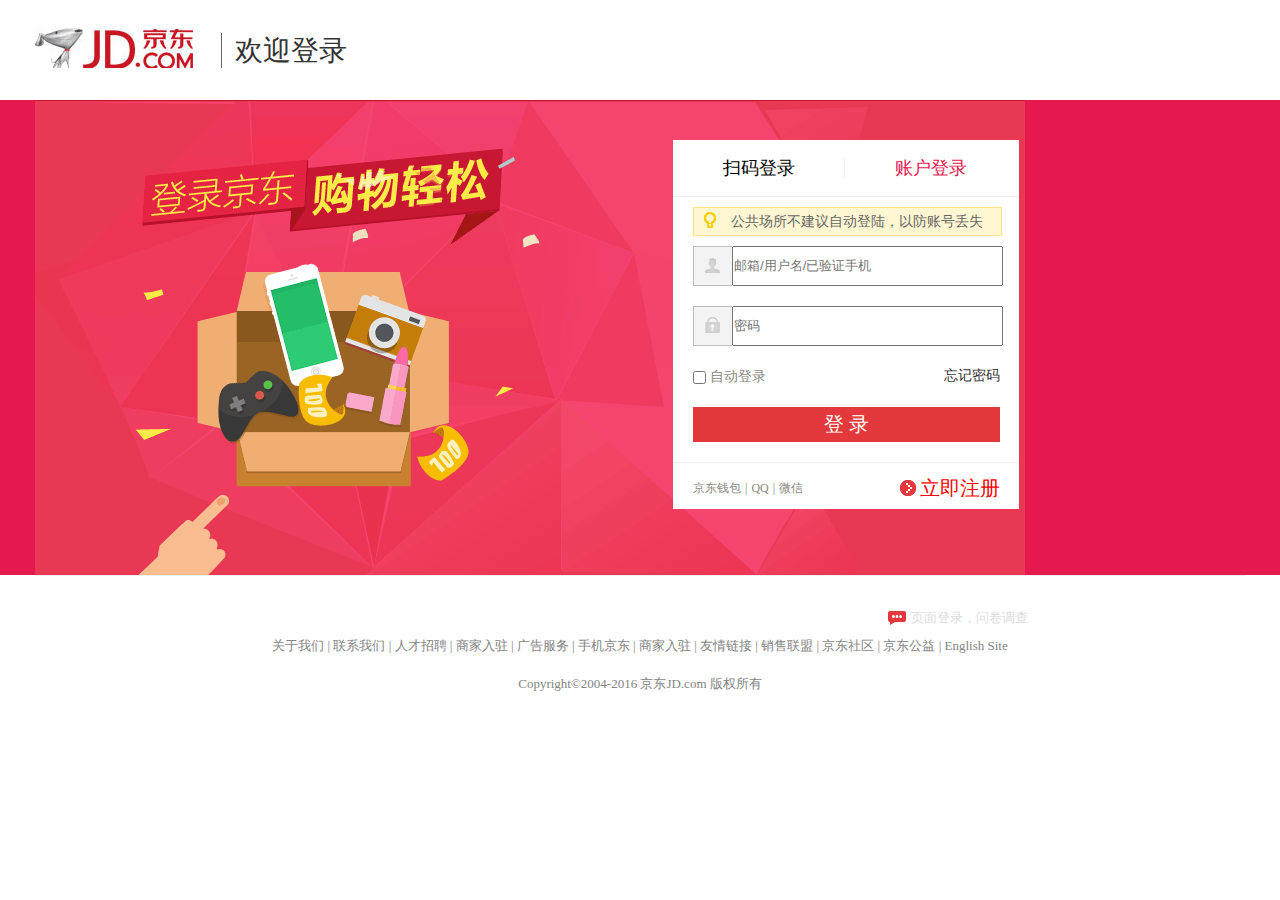
<file: 京东首页/京东注册与登录/login.html>
<!doctype html>
<html lang="en">
<head>
	<meta charset="UTF-8">
	<title>Document</title>
	<link rel="stylesheet" href="css/login.css">
	<script src="jquery-1.11.3.js"></script>
</head>
<body>
	  <div id="headerbox">
		<div id="header">
			<div>欢迎登录</div>
		</div>
	  </div>
	  <div id="mainbox">
		  <div id="main">
	        <div class="main_ctn">
	            <div class="main_title">
	                <span>扫码登录</span>
	                <span id="user_login">账户登录</span>
	            </div>
	            <div class="main_alert"><span></span>公共场所不建议自动登陆，以防账号丢失</div>
	            <form id="frm">
	                <div id="user_lable">
	                    <label><span></span></label>
	                    <input type="text" id="username"  placeholder="邮箱/用户名/已验证手机">
						<span></span>
	                </div>
	                <div id="password_lable">
	                    <label><span></span></label>
	                    <input type="password" id="user_pwd" placeholder="密码">
						<span></span>
	                </div>
	            </form>
	            <div class="main_auto">
	                <p>
	                    <input type="checkbox" id="auto_login">
	                    <label>自动登录</label>
	                </p>
	                <a>忘记密码</a>
	            </div>
	            <input type="button" value="登&nbsp;录" id="login_btn">
	            <div class="login_bottom">
	                <div class="partner_login">
	                    <p>
	                        <a href="#">京东钱包</a>
	                        <span>|</span>
	                        <a href="#">QQ</a>
	                        <span>|</span>
	                        <a>微信</a>
	                        <a href="register.html" id="dw_right" style="font-size:20px;color:red;">立即注册</a>
	                    </p>
	                </div>
	            </div>
	        </div>
	    </div>
    </div>
    <div id="footerbox">
        <div id="footer">
        	<div><span></span><a style="font-size:13px;color:#ddd;">页面登录，问卷调查</a></div>
            <p class="links">
                <a>关于我们</a>
                <span>|</span>
                <a>联系我们</a>
                <span>|</span>
                <a>人才招聘</a>
                <span>|</span>
                <a>商家入驻</a>
                <span>|</span>
                <a>广告服务</a>
                <span>|</span>
                <a>手机京东</a>
                <span>|</span>
                <a>商家入驻</a>
                <span>|</span>
                <a>友情链接</a>
                <span>|</span>
                <a>销售联盟</a>
                <span>|</span>
                <a>京东社区</a>
                <span>|</span>
                <a>京东公益</a>
                <span>|</span>
                <a>English Site</a>
            </p>
            <p class="copy">Copyright&copy;2004-2016  京东JD.com 版权所有</p>
        </div>
    </div>
</body>
    <script>
    $('input[type=button]').eq(0).click(function(){
    	if($('#auto_login').prop('checked')===true){
            var ID=$('input[type=text]').eq(0).val();
            var password=$('input[type=password]').eq(0).val();
            console.log(ID+":"+password);
            $.ajax({
                url:"http://datainfo.duapp.com/shopdata/userinfo.php",
                type:"POST",
                data:{
                    status:"login",
                    userID:ID,
                    password:password
                },
                success:function(res){
                    switch(res){
                        case "0":alert('用户名不存在');
                        break;
                        case "2":alert('用户名密码不符');
                        break;
                        default:console.log(res);alert('登陆成功');
                        break;
                    }
                }

            })
        }
    })
    </script>
</html>
</file>
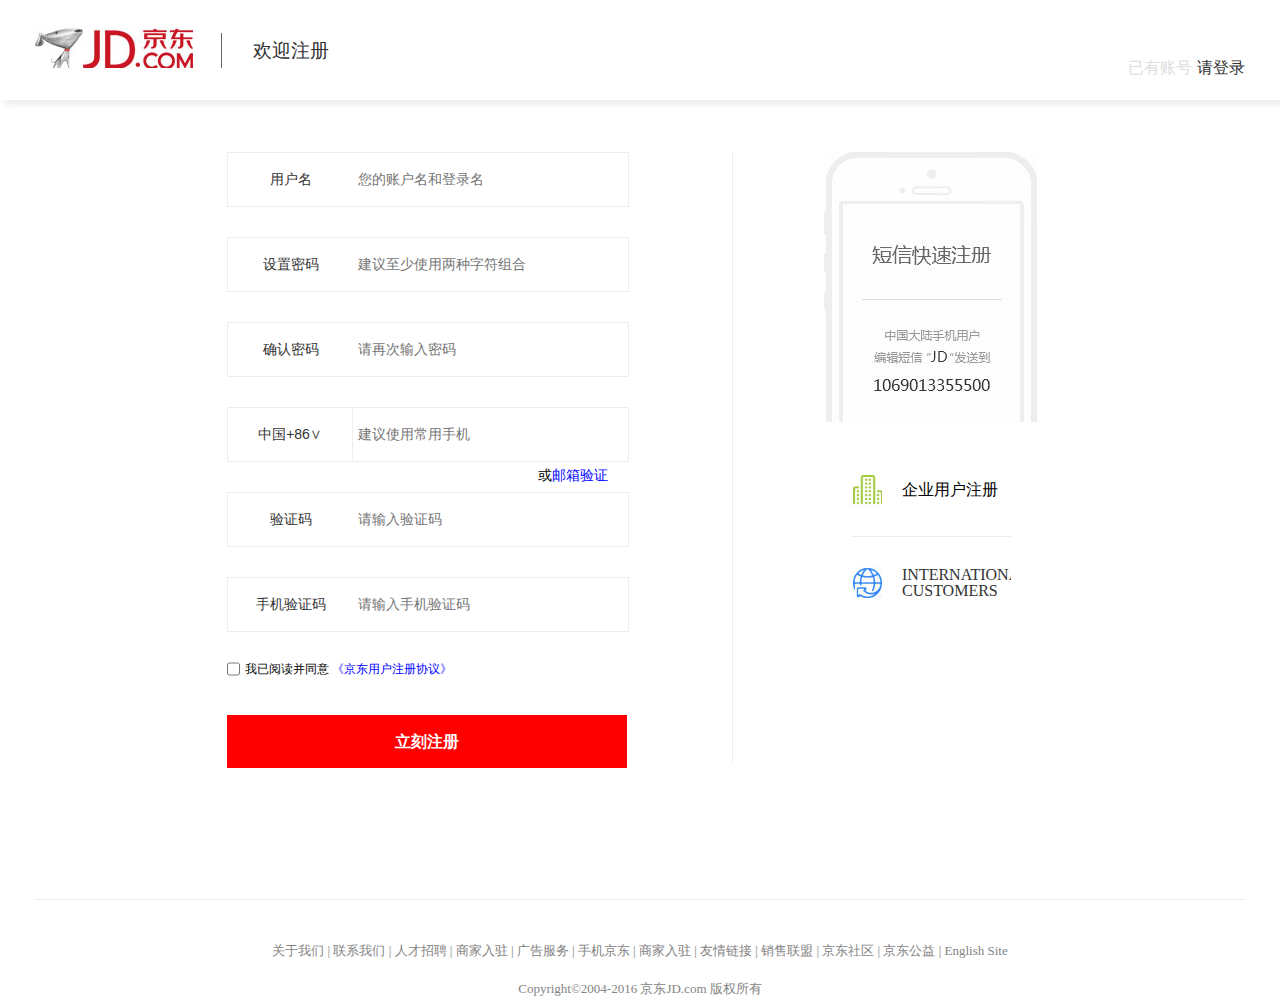
<file: 京东首页/京东注册与登录/register.html>
<!doctype html>
<html lang="en">
<head>
	<meta charset="UTF-8">
	<title>Document</title>
	<link rel="stylesheet" href="css/register.css">
	<script src="jquery-1.11.3.js"></script>
</head>
<body>
	<div id="headerbox">
		<div id="header">
			<div>欢迎注册</div>
			<span>已有账号<a href="login.html">请登录</a></span>
		</div>
	</div>
	<div id="mainbox">
		<div id="main">
			<div id="main_left">
				<div id="form">
					<div>
						<input class="class1" type="button" value="用户名">
						<input class="class2" type="text" placeholder='您的账户名和登录名'>
						<span class="span1">
							*请输入4-20位字符用户名
						</span>
					</div>
					<div>
						<input class="class1" type="button" value="设置密码">
						<input class="class2" type="password" placeholder='建议至少使用两种字符组合'>
						<span class="span1">*密码不少于3位</span>
					</div>
					<div>
						<input class="class1" type="button" value="确认密码">
						<input class="class2" type="password" placeholder='请再次输入密码'>
						<span class="span1">*两次密码输入不一致</span>
					</div>
                    <div id="email">
                        <input class="class1" type="button" value='邮箱验证'>
                        <input class="class2" type="text" placeholder='请输入邮箱'><span class="span1">*格式错误</span>
                        <span class="span2">或<a id="tjsjyz">手机验证</a>
                        </span>
                    </div>
					<div id="shouji">
						<input class="class1" type="button" value="中国+86∨">
						<input class="class2" type="text" placeholder='建议使用常用手机'>
						<span class="span1">*请输入正确的手机号码
                        </span>
                        <span class="span2">或<a id="tjyxyz">邮箱验证</a>
                        </span>
					</div>
					<div>
						<input class="class1" type="button" value="验证码">
						<input class="class2" type="text" placeholder='请输入验证码'>
						<span class="span1">*请输入正确的验证码</span>
					</div>
					<div>
						<input class="class1" type="button" value="手机验证码">
						<input class="class2" type="text" placeholder='请输入手机验证码'>
						<span class="span1">*请输入正确的手机验证码</span>
					</div>
                    <div class="reread">
                        <input type="checkbox" id="has_agree">
                        <span>
                            我已阅读并同意 <a>《京东用户注册协议》</a></span>
                    </div>
					<input id="sub" type="button" value="立刻注册">
				</div>
			</div>
			<div id="main_right">
				<img src="images/register_07.jpg">
                <div id="main_right_div1">
                    <img src="images/register_11.jpg">
                    <span>企业用户注册</span>
                </div>
                <div id="main_right_div2">
                    <img src="images/register_18.jpg">
                    <span><a>INTERNATIONAL</a><a>CUSTOMERS</a></span>
                </div>
                
			</div>
		</div>
	</div>
    <div id="footerbox">
        <div id="footer">
            <p class="links">
                <a>关于我们</a>
                <span>|</span>
                <a>联系我们</a>
                <span>|</span>
                <a>人才招聘</a>
                <span>|</span>
                <a>商家入驻</a>
                <span>|</span>
                <a>广告服务</a>
                <span>|</span>
                <a>手机京东</a>
                <span>|</span>
                <a>商家入驻</a>
                <span>|</span>
                <a>友情链接</a>
                <span>|</span>
                <a>销售联盟</a>
                <span>|</span>
                <a>京东社区</a>
                <span>|</span>
                <a>京东公益</a>
                <span>|</span>
                <a>English Site</a>
            </p>
            <p class="copy">Copyright&copy;2004-2016  京东JD.com 版权所有</p>
        </div>
    </div>
    
</body>
<script>
	$(function(){
        var jy=[0,0,0]
        //检验用户名
        $('input[type=text]').eq(0).blur(function(){
        	var reg=/[a-z]{4,20}/i;
        		if(reg.test($('input[type=text]').eq(0).val())){
        			$(this).next().css('display','none')
        			jy[0]=1;
        		}else{
        			$(this).next().css('display','block')
        			jy[0]=0;
        		}
        })
        $('#tjyxyz').click(function(){
            //alert(1)
            $('#email').css('display','block');
            $(this).parent().css('display','none');
        })
        $('#tjsjyz').click(function(){
            //alert(1)
            $('#email').css('display','none');
            $('#tjyxyz').parent().css('display','block');
        })
        $('input[type=password]').eq(0).blur(function(){
        	var reg=/\w{3,}/i;
        		if(reg.test($('input[type=password]').eq(0).val())){
        			$(this).next().css('display','none')
        			jy[1]=1;
        		}else{
        			$(this).next().css('display','block')
        			jy[1]=0;
        		}
        		console.log($('input[type=password]').eq(0).val())

        })
        $('input[type=password]').eq(1).blur(function(){
        	
        		if($('input[type=password]').eq(1).val()==$('input[type=password]').eq(0).val()){
        			$(this).next().css('display','none')
        			jy[2]=1;
        		}else{
        			$(this).next().css('display','block')
        			jy[2]=0;
        		}
        		console.log($('input[type=password]').eq(0).val())

        })
        $('input[type=text]').eq(1).blur(function(){
            var reg=/^\w{1,}@[0-9a-z]+\.[a-z]+$/i;
                if(reg.test($('input[type=text]').eq(1).val())){
                    $(this).next().css('display','none')
                    
                }else{
                    $(this).next().css('display','block')
                    
                }

        })
        $('input[type=text]').eq(2).blur(function(){
            var reg=/^1\d{2,11}$/i;
                if(reg.test($('input[type=text]').eq(2).val())){
                    $(this).next().css('display','none')
                    
                }else{
                    $(this).next().css('display','block')
                    
                }

        })


        $('#sub').click(function(){
            console.log(jy)
            if(jy[0]==1&&jy[1]==1&&jy[2]==1&&$('#has_agree').prop("checked")===true){


            var ID=$('input[type=text]').eq(0).val();
            var password=$('input[type=password]').eq(1).val();

            console.log(ID+":"+password);
            $.ajax({
                url:"http://datainfo.duapp.com/shopdata/userinfo.php",
                type:"GET",
                data:{
                    status:"register",
                    userID:ID,
                    password:password
                },
                success:function(res){
                    console.log(typeof res)
                    console.log(res)
                    switch(res){
                        case "0":alert('重名了');
                        break;
                        case "1":alert('恭喜，注册成功了！');
                        break;
                        case "2":alert('去找后端大哥，和我没关系，他的电话号是');
                        break;

                    }
                }
            })
            
            }
        })
        
    })

</script>
</html>
</file>
<file: lppz/css/index.css>
body,button,dd,dl,dt,form,h1,h2,h3,h4,h5,h6,input,li,ol,p,td,tr,ul,li{
	margin: 0 ;
	padding: 0;
}
body{
	font-size:12px;
	font-family:SimSun,Arial,"微软雅黑";
	color:#555;
	background:#fff;
}
img{
	display: block;
	border: none;
}
ol,ul,li{
	list-style: none;
}
a{
	color: #555;
	text-decoration: none;
	outline:none;
}
a:hover{
	color: #e70012;
	text-decoration: underline;
}
.fl {float:left;}
.fr {float:right;}
.none{
	display: block;
}

/* ---------top_ad-----------*/
.top_ad_box{
	width: 100%;
    margin: 0 auto;
	overflow: hidden;
}
.top_ad{
	width: 100%;
}
/* toolbar */
.toolbar {
    margin: 0 auto;
    width: 1200px;
	height: 29px;
	line-height:29px;
	border-bottom: 1px solid #e7e7e7;
	background:#fff;
}
.toolbar-cont ul li {
	float: left;
	padding:0 5px;
	font-family:"微软雅黑";
}

.toolbar-cont .reg,.toolbar-cont .log {color: #ed4545;}
.toolbar-cont .alipay,.toolbar-cont .qq,.toolbar-cont .weibo {
	display: block;
    height: 20px;
    margin-top: 4px;
    text-indent: -999px;
    overflow: hidden;
}
.toolbar-cont .alipay {
	width: 90px;
	background: url(../images/13.jpg) no-repeat;
}
.toolbar-cont .qq {
	width: 50px;
	background: url(../images/14.jpg)  no-repeat;
}
.toolbar-cont .weibo {
	width: 85px;
	background: url(../images/15.jpg) no-repeat;
}
.toolbar-cont ul .tspacer {
    width: 1px;
    padding: 0;
    color: #ddd;
    text-align: center;
}
.toolbar-cont .serv {
    display: inline-block;
    height: 16px;
    width: 70px;
    line-height: 16px;
    color: #fff !important;
    padding: 6px 15px 7px;
    background-color: #f14648;
    overflow: hidden;
    position: relative;
}
.toolbar-cont .serv i {
    width: 22px;
    height: 16px;
    overflow: hidden;
    margin-left: 5px;
    position: absolute;
    background: url(../images/18.jpg) no-repeat;
}
.top-follow {
    float: left;
    height: 29px;
    color: #999;
    position: relative;
    z-index: 99;
}
.top-follow .gzlp{
    display: none;
    position: absolute;
    top: 30px;
    left: 3px ;
    border: 1px solid #eee; 
    border-top: none;
    z-index: 10;
    padding:2px;
    background: #fff;
}
.top-follow .follow-on {
    display: none;
    position: absolute;
    left: 0px;
    top: 29px;
    z-index: 99;
    color: #666;
    padding: 0 10px;
    border: 1px solid #ddd;
    background: #fff;
}
.toolbar-cont .help, .toolbar-cont .follow {
    display: block;
    width: 50px;
}
.toolbar-cont .tel {
    float: left;
    display: block;
    height: 29px;
    padding-left: 20px;
    background: url(../images/17.jpg) 0px center no-repeat;
}
.toolbar-cont .tel em {
    font-size: 16px;
    font-weight: 600;
    color: #ff5160;
    font-family: "微软雅黑";
    vertical-align: -1px;
}
.dorp-title {
    padding: 0 20px 0 5px;
    border-left: 1px solid #fff;
    border-right: 1px solid #fff;
}
.dorp-title .arrow {
    position: absolute;
    right: 5px;
    top: 10px;
    display: block;
    width: 10px;
    height: 10px;
    transition: transform 0.1s ease-in 0s;
    background: url(../images/16.jpg) no-repeat center center;
}
.dorp-title:hover .arrow {
    -webkit-transform: rotate(-180deg);
    -moz-transform: rotate(-180deg);
    -ms-transform: rotate(-180deg);
    -o-transform: rotate(-180deg);
    transform: rotate(-180deg);
}
.dorpdown .dorp-title {
    color: #e60012;
    border-left: 1px solid #ddd;
    border-right: 1px solid #ddd;
    box-shadow: 0 0 5px #ddd;
}
.dorpdown .dorp-spacer {
    position: absolute;
    top: -1px;
    left: 0;
    width: 75px;
    height: 5px;
    background: #fff;
}
.top-user-info {
    position: relative;
}

.my-lppz {
    position: relative;
    display: block;
    width: 50px;
    text-align: right;
    cursor: pointer;
}
.my-lppz-layer {
    display: none;
    position: absolute;
    top: 29px;
    left: 0;
    z-index: 99;
    width: 260px;
    border: 1px solid #ddd;
    background: #fff;
}
.dorpdown .my-lppz-layer {
    display: block;
}
.my-lppz-layer .user-info {
    padding: 10px 15px;
    overflow: hidden
}
.my-lppz-layer .user-info .m-pic {
    float: left;
    width: 60px;
    height: 60px;
    margin-right: 15px;
    border: 1px solid #ddd;
    border-radius: 50%;
    overflow: hidden;
}
.my-lppz-layer .user-info .m-pic img {
    display: block;
    width: 60px;
    height: 60px;
}
.my-lppz-layer .user-info .m-name {
    font-weight: 600;
    padding: 5px 0 0;
    overflow: hidden;
    zoom: 1;
}
.my-lppz-layer .menu-list {
    padding: 0 15px 15px;
}
.my-lppz-layer .menu-list .m-nav {
    overflow: hidden;
    zoom: 1;
}
.my-lppz-layer .menu-list .m-btn {
    padding-top: 10px;
    overflow: hidden;
    zoom: 1;
}
.my-lppz-layer .menu-list .m-nav .item {
    float: left;
    width: 100px;
    line-height: 24px;
    padding-left: 15px;
    overflow: hidden;
}
.my-lppz-layer .menu-list .m-btn .item {
    float: left;
    width: 115px;
    overflow: hidden;
}
.my-lppz-layer .menu-list .m-btn .item a {
    display: block;
    width: 100px;
    height: 26px;
    line-height: 26px;
    text-align: center;
    color: #fff;
    text-decoration: none;
    margin: 0 auto;
    border-radius: 3px;
    background: #e61f19;
}
.my-lppz-layer .view-list .vl-title {
    line-height: 40px;
    padding: 0 15px;
    border-top: 1px dotted #ddd;
    overflow: hidden;
    zoom: 1;
}
.my-lppz-layer .view-list .vl-title h4 {
    float: left;
    font-weight: bold;
}
.my-lppz-layer .view-list .vl-title .more {
    float: right
}
.my-lppz-layer .view-list .vl-cont {
    padding: 0 10px 10px;
    overflow: hidden;
}
.my-lppz-layer .view-list .vl-cont li {
    float: left;
    width: 50px;
    height: 50px;
    margin: 0 4px;
    padding: 0;
    border: 1px solid #eee;
}
.my-lppz-layer .view-list .vl-cont li img {
    display: block;
    width: 50px;
    height: 50px;
}
/*----------------headerbox----------------*/
.headerbox{
    width: 100%;
    height: 136px;
    border-bottom: 4px solid #e61f18;
    background: #fff;
}
.header {
    width: 1200px;
    margin: 0 auto;
}
.header .logo {
    float: left;
    margin: 30px 0 0 5px;
}
.header .logo a {
    display: block;
    width: 192px;
    height: 46px;
    overflow: hidden;
    background: url(../images/19.jpg) no-repeat;
}
.header .header_ser {
    float: left;
    width: 490px;
    margin: 18px 0 0 135px;
}
.header_ser .hot_ser {
    height: 22px;
    line-height: 22px;
    padding-left: 16px;
}
.header_ser .hot_ser a {
    color: #777;
}
.header_ser .hot_ser a.red {
    color: #ff5160;
}
.header_ser .ser_are {
    height: 33px;
    
    width: 490px;
    
}
.header_ser .ser_are .sch-key {
    float: left;
    width: 390px;
    color: #666;
    height: 33px;
    line-height: 33px;
    padding: 0 15px;
    border-radius: 15px 0px 0px 15px;
    border: 1px solid #f04647;
    outline: none;
}
.header_ser .ser_are .sch-btn {
    float: left;
    width: 46px;
    height: 35px;
    text-indent: -999px;
    border: none;
    cursor: pointer;
    overflow: hidden;
    border: 1px solid #f04647;
    outline: none;
    border-radius: 0px 15px 15px 0px;
    background: url(../images/21.jpg) 9px 6px no-repeat;
    background-color: #f04647; 
}
.header_shop{
    width: 138px;
    height: 32px;
    float: right;
    margin-top: 40px;
    position: relative;
}
.shop_cart{
    width: 123px;
    height: 32px;
    padding-left: 15px;
    float: left;
    position: relative;
}
.cart_btn{
    display: block;
    width: 103px;
    height: 32px;
    color: #fff;
    line-height: 32px;
    padding-left: 20px;
    background: url(../images/bg2.png) -137px -73px no-repeat;
}
.cart_btn:hover{
    color: #fff;
}
.cart_num{
    position: absolute;
    top: -15px;
    left: 105px;
    display: block;
    height: 20px;
    line-height: 20px;
    padding: 0 0 3px 8px;
    background: url(../images/bg2.png) -585px -65px no-repeat;
}
.cart_num b{
    display: block;
    height: 20px;
    color: #e61002;
    padding-right: 8px;
    background: url(../images/bg2.png) right -40px no-repeat;
    font-weight: normal;
}
.cart_list{
    position: absolute;
    right: 0;
    top: 32px;
    width: 330px;
    border:1px solid #ddd;
    background: #fff;
    z-index: 100;
}
.cart_list .tit{
    display: block;
    line-height: 28px;
    padding: 0 10px;
    color: #666;
    font-weight: 600;
} 
.cart_roll{
    max-height: 320px;
    overflow: hidden;
    overflow-y:auto;
    border-top: 1px solid #ddd;
    background: #fff; 
}
.cart_goods{
    display: block;
}
.cart_goods li{
    padding: 5px 10px;
    border-bottom: 1px solid #ddd;
    overflow: hidden;
}
.cart_goods li .gd_lft{
    float: left;
    width: 210px;
}
.cart_goods li .gd_lft .pic{
    float: left;
    display: block;
    width: 50px;
    height: 50px;
    margin-right: 8px;
    border: 1px solid #ddd;
    overflow: hidden;
}
.cart_goods li .gd_lft .pic img{
    display: block;
    height: 50px;
    height: 50px;
}
.cart_goods li .gd_lft .tit{
    line-height: 20px;
    padding-top: 5px;
}
.cart_goods li .gd_price{
    float: right;
    width: 70px;
    text-align: center;
}
.cart_goods li .gd_price span{
    display: block;
    line-height: 22px;
    color: red;
}
.cart_goods li .gd_price span small{
    color: #666;
    padding-left: 3px;
}
.cart_goods li .gd_price a{
    display: block;
    width: 70px;
    height: 14px;
}
.total{
    width: 310px;
    height: 49px;
    padding: 10px;
    text-align: right;
    background: #eee;
}
.total p{
    padding-bottom: 5px;
}
.total p span{
    color: red;
    text-align: center;
}
.total a{
    display: inline-block;
    color: #fff;
    width: 100px;
    height: 26px;
    line-height: 26px;
    text-align: center;
    background: #f04747 url(../images/bg2.png) -351px -235px no-repeat;
}
.menu_box{
    margin: 0 auto;
    width: 980px;
}
.menu{
    margin: 0 auto;
}
.menu .menu-list{
    width: 980px;
    height: 30px;
    float: left;
    margin-top: 22px;
    line-height: 30px;
    padding-left: 97px;
}
.menu .menu-list li {
    float: left;
    text-align: center;
    font-size: 14px;
    font-family: "微软雅黑";
}
.menu .menu-list li a {
    display: block;
    width: 90px;
    height: 30px;
    color: #444;
    font-weight: 600;
}
.menu  .menu-list li a:hover {
    text-decoration: none;
    color: #fff;
    background-color: #e61f19;
    border: 1px solid #e61f19;
    border-radius: 5px 5px 0 0;
}

/*-----------banner----------*/

#bannerbox{
    width: 100%;
    height: auto; 
    background: #e9ecec; 
}
#banner{
    width: 1200px;
    margin: 0 auto;
    height: auto;
    position: relative;
}
/*#banner #banner_left{
    position: absolute;
    width: 179px;
    height: 474px;
    background: #fff;
}*/
.goods {
    position: absolute;
    top: -34px;
    left: 0;
    z-index: 99;
    width: 178px;
    height: 473px;
    border: 1px solid #e61f19;
    border-top: none;
    font-family: "微软雅黑";
    background: #fff;
}
.goods .fenlei {
    position: relative;
    display: block;
    height: 34px;
    line-height: 34px;
    color: #fff;
    font-size: 15px;
    font-weight: 600;
    padding-left: 60px;
    background: #e61f19 url(../images/24.jpg) 35px 11px no-repeat;
}
.goods .fenlei span {
    float: left;
    padding-left: 5px;
}
.goods .fenlei i.icon {
    position: absolute;
    top: 15px;
    right: 10px;
    width: 12px;
    height: 6px;
    background: url(../images/25.jpg) no-repeat;
}
.goods .sort-nav {
    position: relative;
    z-index: 100;
    width: 178px;
    background: #fff;
}
.goods .sort-nav ul {
    padding-top: 5px;
}
.goods .sort-nav ul li {
    height: 36px;
}
.goods .sort-nav ul li:hover {
    color: #fff;
    background: #e61f19;
}
.sort-nav .top-sort {
    height: 36px;
    padding: 0 10px;
}
.sort-nav .top-sort a {
    position: relative;
    display: block;
    height: 35px;
    line-height: 36px;
    font-size: 15px;
    color: #666;
    font-weight: normal;
    padding-left: 23px;
    border-bottom: 1px solid #e8e8e8;
}
.sort-nav .top-sort a:hover {
    text-decoration: none;
    color: #fff;
    border-bottom: 1px solid #e61f19;
}
.sort-nav .top-sort a .iconfont {
    padding-right: 30px;
}
.sort-nav .top-sort a .iconfont {
    color: #fff;
}
.sort-nav .top-sort a i.jg {
    background: url(../images/26.jpg) no-repeat;
}
.sort-nav .top-sort a:hover i.jg {
    background: url(../images/26_1.jpg) no-repeat;
}
.sort-nav .top-sort a i.rp {
    background: url(../images/27.jpg) 0 5px no-repeat;
}
.sort-nav .top-sort a:hover i.rp {
    background: url(../images/27_1.jpg) 0 5px no-repeat;
}
.sort-nav .top-sort a i.gg {
    background: url(../images/28.jpg) no-repeat;
}
.sort-nav .top-sort a:hover i.gg {
    background: url(../images/28_1.jpg) no-repeat;
}
.sort-nav .top-sort a i.gd {
    background: url(../images/29.jpg) no-repeat;
}
.sort-nav .top-sort a:hover i.gd {
    background: url(../images/29_1.jpg) no-repeat;
}
.sort-nav .top-sort a i.ss {
    background: url(../images/30.jpg) no-repeat;
}
.sort-nav .top-sort a:hover i.ss {
    background: url(../images/30_1.jpg) no-repeat;
}
.sort-nav .top-sort a i.hc {
    background: url(../images/31.jpg) no-repeat;
}
.sort-nav .top-sort a:hover i.hc {
    background: url(../images/31_1.jpg) no-repeat;
}
.sort-nav .top-sort a i.jk {
    background: url(../images/32.jpg) no-repeat;
}
.sort-nav .top-sort a:hover i.jk {
    background: url(../images/32_1.jpg) no-repeat;
}
.sort-nav .top-sort a i.jx {
    background: url(../images/33.jpg) no-repeat;
}
.sort-nav .top-sort a:hover i.jx {
    background: url(../images/33_1.jpg) no-repeat;
}
.sort-nav .top-sort a i.dj {
    background: url(../images/34.jpg) no-repeat;
}
.sort-nav .top-sort a:hover i.dj {
    background: url(../images/34_1.jpg) no-repeat;
}
.sort-nav .sub-sort {
    display: none;
    position: absolute;
    left: 178px;
    top: -1px;
    z-index: 100;
    min-height: 439px;
    height: 439px;
    padding: 0 10px;
    border: 1px solid #e61f19;
    background: #fff;
}
.sort-nav .sub-sort a:hover {
    background: #fff;

}
.sort-nav li .sub-sort {
    display: none;
}
.sort-nav .sub-sort .sub-sort-list {
    float: left;
}
.sort-nav .sub-sort .sub-sort-list li {
    height: 36px;
}
.sort-nav .sub-sort .sub-sort-list li a {
    display: block;
    width: 80px;
    height: 35px;
    line-height: 36px;
    text-decoration: none;
    padding-left: 30px;
    border-bottom: 1px solid #e8e8e8;
    white-space: nowrap;
}
#bannerbox{
    background: #e9ecec; 
}
#banner #banner_center{
    float: left;
    margin-left: 179px;
    width: 800px;
    height: 440px;
    overflow: hidden;
}
#banner_center #pic_box{
    width: 800px;
    height: 440px;
    position: relative;
    cursor: pointer;
}
#pic_ul{
    width: 800px;
    height: 440px;
    position: relative;
}
#pic_ul li{
    width: 800px;
    height: 440px;
    position: absolute;
    opacity: 0;
}
#pic_ul li img{
    height: 100%;
    width: 100%;
}
#btn_ul{
    width: 105px;
    height: 25px;
    position: absolute;
    left: 354px;
    bottom: 8px;
}
#btn_ul li{
    margin:0;
    float: left;
    width: 25px;
    height: 25px;
    border-radius: 50%;
    color: #fff;
    background: #99706b;
    margin-right: 10px;
    text-align: center;
    line-height: 25px;
    padding: 0;
}
#btn_ul li:hover{background: #a40025;}
#banner #banner_right{
    float: left;
    width: 221px;
    height: 440px;
}

/*------------------活动-----------------*/


.activity{
    width: 1200px;
    margin: 0 auto;
    height: 270px;
}
.activity .act-list{
    width: 1200px;
    padding-top: 25px;
}
.act-list li{
    float: left;
    width: 300px;
}
.act-list li h3{
    height: 30px;
    line-height: 30px;
    font-size: 16px;
}
.act-list-cont{
    width: 290px;
    height: 200px;
    padding-left:10px; 
}
/*---------------天天特惠------------*/
.discount {
    width: 1200px;
    margin:0 auto;
    height: 286px;
    margin-bottom: 34px;
}
.discount .discount_tit {
    position: relative;
    height: 40px;
    line-height: 40px;
}
.discount .discount_tit h2 {
    float: left;
    font-size: 16px;
    padding-left: 10px;
}
.discount .discount_tit .discount_tabs {
    position: absolute;
    left: 150px;
    bottom: -6px;
    z-index: 2;
}
.discount .discount_area {
    overflow: hidden;
    zoom: 1;
}
.discount_tabs li {
    float: left;
    font-family: "Microsoft YaHei";
    font-size: 14px;
}
.discount_tabs li a {
    display: block;
    width: 108px;
    height: 30px;
    line-height: 30px;
    padding-bottom: 6px;
    text-align: center;
}
.discount_tabs li.active a, .discount_tabs li.active a:hover {
    color: #fff;
    text-decoration: none;
    background: url(../images/thbg.jpg) 0 -2px no-repeat;
}
.discount_area .discount_area_list {
    display: none;
}
.discount_area .discount_area_list li {
    float: left;
    width: 240px;
    height: 260px;
    overflow: hidden;
}
.discount_area .discount_area_list li img {
    display: block;
    width: 240px;
    height: 260px;
}

/*--------------楼梯---------------------*/
.storey_food {
    width: 1200px;
    margin: 0 auto;
    height: 403px;
    font-family: "Microsoft YaHei";
    overflow: hidden;
}
.storey_food .stor_top {
    float: left;
    width: 240px;
}
.storey_food .stor_top .stor_title {
    height: 40px;
    line-height: 40px;
    padding-left: 10px;
    overflow: hidden;
}
.stor_top .stor_title span {
    float: left;
    font-size: 22px;
    font-weight: 600;
    margin-right: 5px;
}
.stor_top .stor_title h2 {
    font-size: 16px;
    padding-top: 2px;
}
.stor_slide {
    float: left;
    position: relative;
    width: 240px;
    height: 343px;
    overflow: hidden;
}
.stor_slide .stor_list {
    position: relative;
    width: 240px;
    overflow: hidden;
}
.stor_slide .stor_list li {
    height: 343px;
}
.stor_slide .stor_list li img {
    display: block;
    width: 240px;
    height: 343px;
}
.storey_cont {
    float: left;
    width: 960px;
}
.storey_cont .sc_title {
    height: 30px;
    line-height: 30px;
    padding-top: 10px;
    border-bottom: 2px solid #ff5160;
}
.sc_title .sct_tabs {
    float: left;
}
.sc_title .sct_tabs li {
    float: left;
    font-size: 14px;
}
.sc_title .sct_tabs li a {
    display: block;
    width: 94px;
    height: 30px;
    text-align: center;
    color: #ff5160;
}
.sc_title .sct_tabs li.active a:hover {
    text-decoration: none;
}

.sc_title .sct_tabs li.active a {
    color: #fff;
    background: url(../images/ltbg.jpg) 0 1px no-repeat;
}
.sc_title .sct_hot {
    float: right;
    color: #bbb;
}
.sc_title .sct_hot a {
    padding: 0 5px;
}
.sc_title .sct_hot span {
    color: #555;
}
.sc_title .sct_hot .more {
    margin-left: 15px;
}
.sc_title .sct_hot .more:hover {
    text-decoration: none;
}
.sc_title .sct_hot .more i {
    margin-left: 2px;
}
.storey_cont .sc_info .sin_node {
    display: none;
}
.storey_cont .sc_info .node_list {
    float: left;
    width: 720px;
    overflow: hidden;
    zoom: 1;
}
.node_list li {
    position: relative;
    float: left;
    width: 229px;
    height: 170px;
    padding: 0 5px;
    border-bottom: 1px solid #e8e8e8;
    border-right: 1px solid #e8e8e8;
    overflow: hidden;
}
.node_list li .p_img {
    width: 170px;
    height: 170px;
    margin: 0 auto;
}
.node_list li .p_img img {
    display: block;
    width: 170px;
    height: 170px;
}
.node_list li .p_info {
    position: absolute;
    z-index: 5;
    bottom: 0;
    left: 0;
    width: 220px;
    height: 50px;
    padding: 0 10px;
}
.node_list li .p_info .name {
    display: block;
    height: 22px;
    line-height: 22px;
    text-align: center;
    color: #333;
    text-shadow: 0 0 2px #fff;
    padding-top: 3px;
    overflow: hidden;
    zoom: 1;
}
.node_list li .p_info .price {
    position: relative;
    display: block;
    text-align: center;
    line-height: 20px;
    font-size: 16px;
    color: #e4393c;
    font-weight: 600;
    font-family: Arial, Verdana;
}
.node_list li .p_info .price small:first-child {
    font-size: 12px;
    font-weight: normal;
    font-family: "Microsoft YaHei";
}
.node_list li .p_info .price del {
    font-size: 12px;
    color: #666;
    font-weight: normal;
    margin-left: 15px;
}
.node_list li .p_bg {
    position: absolute;
    bottom: 0;
    left: 0;
    width: 240px;
    height: 50px;
    background: #fff;
    filter: Alpha(opacity=80);
    background: rgba(255, 255, 255, 0.8);
}
.node_first {
    float: left;
    width: 239px;
    height: 341px;
    padding: 0;
    margin: 0;
    border-right: 1px solid #e8e8e8;
    border-bottom: 1px solid #e8e8e8;
    overflow: hidden;
}
.node_first img {
    display: block;
    width: 240px;
    height: 340px;
}
/*--------------良品咨询-----------*/
.lpzx {
    width: 1200px;
    margin: 0 auto;
    height: 352px;
    margin-bottom: 44px;
}
.lpzx h2 {
    height: 30px;
    line-height: 30px;
    font-size: 16px;
    padding-left: 10px;
}
.lpzx ul {
    width: 1200px;
    overflow: hidden;
}
.lpzx ul li {
    float: left;
    width: 390px;
    margin-right: 15px;
}
.lpzx ul li.lpwb {
    float: left;
    width: 390px;
    margin-right:0px;
    
}
.lpzx ul .lpwb img{
    border: 2px solid #eee;
    border-top: 2px solid red;
}
.lpzx ul li h3 {
    height: 30px;
    font-weight: normal;
    line-height: 30px;
    padding-left: 10px;
}
.lpzx ul li .pic_nr {
    width: 390px;
    height: 300px;
    overflow: hidden;
}
.lpzx ul li .pic_nr img {
    display: block;
    width: 390px;
    height: 300px;
}
/*-----------楼层定位-----------*/
.floor-nav {
    display: none;
    position: fixed;
    top: 50%;
    left: 20px;
    z-index: 100;
    margin-top: -145px;
    width: 42px;
}
.floor-nav .fn-tit {
    display: block;
    width: 32px;
    height: 37px;
    line-height: 14px;
    color: #fff;
    text-align: center;
    font-size: 14px;
    padding: 6px 5px 0 5px;
    background: #df2627;
}
.floor-nav ul {
    background: #fff;
}
.floor-nav ul li {
    width: 42px;
    height: 42px;
    display: block;
}
.floor-nav ul li a {
    display: block;
    width: 30px;
    height: 33px;
    line-height: 14px;
    text-align: center;
    padding: 7px 5px 0 5px;
    border: 1px solid #dedede;
    border-bottom: none;
    overflow: hidden;
}
.floor-nav ul li a span {
    display: none;
}
.floor-nav ul li a:hover, .floor-nav ul li a:hover span {
    display: block;
    color: #fff;
    text-decoration: none;
    border: 1px solid #df2627;
    border-top: none;
    border-bottom: 2px solid #df2627;
    background-image: none;
    background-color: #df2627;
}
/*---------footer----------*/
.footer {
    width: 100%;
    margin-top: 20px;
    font-family: "微软雅黑";
    background: #f5f5f5;
}
.foot_service {
    border-bottom: 1px solid #dfdfdf;
    background: #fff;
}
.foot_service ul {
    width: 1150px;
    margin: 0 auto;
    padding: 20px 0 20px 50px;
    overflow: hidden;
}
.foot_service ul li {
    float: left;
    width: 150px;
    line-height: 20px;
    font-size: 16px;
    padding-left: 40px;
    background: url(../images/bg.png) 0 -180px no-repeat;
}
.foot_service ul li .p1 {
    color: #333;
}
.foot_service ul li .p2 {
    color: #777;
}
.foot_service ul .li1 {
    background-position: 0 -180px;
}
.foot_service ul .li2 {
    background-position: 0 -228px;
}
.foot_service ul .li3 {
    background-position: 0 -277px;
}
.foot_service ul .li4 {
    background-position: 0 -327px;
}
.foot_service ul .li5 {
    background-position: 0 -373px;
}
.foot_service ul .li6 {
    background-position: 0 -425px;
}
/*---------灰色背景区-----------*/
.footer .foot_area {
    width: 1200px;
    margin: 0 auto;
    height: 346px;
}
.foot_cont {
    padding: 20px 0 20px 50px;
    height: 150px;
}
.foot_cont .rxlx {
    float: left;
    width: 240px;
}
.foot_cont .rxlx {
    float: left;
    width: 240px;
}
.foot_cont .rxlx .rxlx_rx {
    float: left;
    width: 16px;
    height: 16px;
    margin-top: 10px;
    text-indent: -999px;
    overflow: hidden;
    background: url(../images/bg.png) 0 0 no-repeat;
}
.foot_cont .rxlx .rxlx_lx {
    margin-left: 30px;
}
.foot_cont .rxlx .rxlx_lx p {
    font-size: 14px;
    padding: 5px 0;
    color: #8a8a8a;
}
.foot_cont .rxlx .rxlx_lx strong {
    font-size: 16px;
    color: #555;
}
.foot_cont .links {
    float: left;
    padding-left: 40px;
}
.foot_cont .links dl {
    float: left;
    width: 120px;
}
.foot_cont .links dl dt {
    line-height: 40px;
    font-size: 14px;
    color: #555;
}
.foot_cont .links dl dd a {
    display: block;
    height: 22px;
    line-height: 22px;
    color: #666;
}
/*----------------------------------*/
/*-------------微博关注-------------*/
/*----------------------------------*/
.foot_cont .wb_follow {
    float: right;
    width: 260px;
    height: 150px;
}
.wb_follow .wbsm {
    float: left;
    width: 120px;
    overflow: hidden;
}
.wb_follow .wbsm img {
    display: block;
    width: 110px;
    height: 130px;
}
.wb_follow .wbsm span {
    display: block;
    height: 20px;
    line-height: 20px;
    font-size: 14px;
    text-align: center;
}
.wb_follow .weibo_mail {
    margin-left: 120px;
}
.weibo_mail .wb_tit {
    height: 30px;
    line-height: 30px;
    font-size: 14px;
    color: #8a8a8a;
}
.weibo_mail .wb_pic{
    height: 64px;
    background: url(../images/gzrs.jpg) 64px 0 no-repeat;
}
.weibo_mail .wb_pic img{
    display: inline-block;
    float: left;
    width: 64px;
}
.weibo_mail .wb_pic span{
    height: 22px;
    line-height: 22px;
    width: 64px;
    text-align: center;
    float: left;

}
.weibo_mail .wb_pic span:hover{
    color:blue;
}

/*----------------------------------*/
/*-------------底部导航-------------*/
/*----------------------------------*/
.foot_nav {
    width:1200px;
    margin: 0 auto; 
    text-align: center;
    height: 
}
.foot_nav ul {
    display:inline-block;
    text-align: center;
}
.foot_nav ul li {
    float: left;
    color: #999;
}
.foot_nav ul li a {
    padding: 0 15px;
}
.Copyright {
    text-align: center;
    padding: 20px 0;
    color: #777;
}
.Copyright a {
    color: #777;
}
.Copyright img{
    display: inline-block;
}
/*----------右边定位--------*/
.right-navbar {
    position: fixed;
    right: 0;
    top: 0;
    z-index: 9;
    width: 36px;
    height: 100%;
    background-color: #363940;
}
.right-navbar .rnb-list {
    margin-top: 50px;
}
.right-navbar li {
    height: 35px;
    margin-top: 10px;
    font: 13px/35px "微软雅黑";
}
.right-navbar a {
    display: block;
    height: 100%;
    cursor: pointer;
    text-decoration: none;
}
.right-navbar a.hvr {
    position: relative;
}
.right-navbar a.hvr span {
    display: block;
    position: absolute;
    z-index: 900;
    top: 0;
    right: -105px;
    width: 70px;
    padding-left: 15px;
    height: 100%;
    color: #fff;
    background-color: #df2627;
}
.right-navbar a:hover {
    background-color: #df2627;
}
.right-navbar a:hover div {
    background-color: #df2627;
}
.right-navbar .gw {
    height: 120px;
}
.right-navbar .gw span {
    display: block;
    width: 16px;
    padding: 0 10px 6px;
    line-height: 18px;
    text-align: center;
    color: #fff;
}
.right-navbar .gw .sum {
    display: block;
    width: 24px;
    height: 24px;
    margin: 0 auto;
    line-height: 24px;
    text-align: center;
    color: #fff;
    vertical-align: top;
    background: url(../images/bg.png) -104px -1006px no-repeat;
}
.right-navbar .rnb-link {
    position: absolute;
    left: 0;
    bottom: 0;
    width: 100%;
}
.right-navbar .qr .cust {
    display: none;
    position: absolute;
    bottom: 10px;
    left: -152px;
    width: 150px;
    height: 175px;
    border: 1px solid #d1d1d1;
    background-color: #fff;
}
.right-navbar .qr .cust img {
    width: 150px;
    height: 175px;
}
/*.right-navbar .qr .cust .arrow {
    position: absolute;
    bottom: 0px;
    right: -7px;
    width: 7px;
    height: 12px;
    background: url(../images/bg2.png) -450px 0 no-repeat;
    overflow: hidden;
}*/
</file>
<file: lppz/css/gwc.css>
body,button,dd,dl,td,tr,th,dt,form,h1,h2,h3,h4,h5,h6,input,li,ol,p,td,tr,ul,li{
    margin: 0 ;
    padding: 0;
}
body{
    font-size:12px;
    font-family:SimSun,Arial,"微软雅黑";
    color:#555;
    background:#fff;
}
img{
    display: block;
    border: none;
}
ol,ul,li{
    list-style: none;
}
a{
    color: #555;
    text-decoration: none;
    outline:none;
}
a:hover{
    color: #e70012;
    text-decoration: underline;
}
.fl {float:left;}
.fr {float:right;}
.none{
    display: block;
}
/* toolbar */
.toolbar_box{
    width: 100%;
    border-bottom: 1px solid #e7e7e7;
}
.toolbar {
    margin: 0 auto;
    width: 981px;
	height: 29px;
	line-height:29px;
	
	background:#fff;
}
.toolbar-cont ul li {
	float: left;
	padding:0 5px;
	font-family:"微软雅黑";
}

.toolbar-cont .reg,.toolbar-cont .log {color: #ed4545;}
.toolbar-cont .alipay,.toolbar-cont .qq,.toolbar-cont .weibo {
	display: block;
    height: 20px;
    margin-top: 4px;
    text-indent: -999px;
    overflow: hidden;
}
.toolbar-cont .alipay {
	width: 90px;
	background: url(../images/13.jpg) no-repeat;
}
.toolbar-cont .qq {
	width: 50px;
	background: url(../images/14.jpg)  no-repeat;
}
.toolbar-cont .weibo {
	width: 85px;
	background: url(../images/15.jpg) no-repeat;
}
.toolbar-cont ul .tspacer {
    width: 1px;
    padding: 0;
    color: #ddd;
    text-align: center;
}
.toolbar-cont .serv {
    display: inline-block;
    height: 16px;
    line-height: 16px;
    color: #fff !important;
    padding: 6px 15px 7px;
    background-color: #f14648;
    overflow: hidden;
}
.toolbar-cont .serv i {
    width: 22px;
    height: 16px;
    overflow: hidden;
    margin-left: 5px;
    background: url(../images/18.jpg) no-repeat;
}
.top-follow {
    float: left;
    height: 29px;
    color: #999;
    position: relative;
    z-index: 99;
}
.top-follow .follow-on {
    display: none;
    position: absolute;
    left: 0px;
    top: 29px;
    z-index: 99;
    color: #666;
    padding: 0 10px;
    border: 1px solid #ddd;
    background: #fff;
}
.top-follow .follow-on span {
    white-space:nowrap;
}
.top-follow .follow-on .fll-wb {
    padding-bottom: 10px;
    border-bottom: 1px dotted #ddd;
}
.top-follow .follow-on .fll-wx {
    padding: 5px 0;
}
.top-follow .follow-on .fll-wx .wbsm {
    text-align: center;
}
.top-follow .follow-on .fll-wx .wbsm img {
    display: block;
    width: 150px;
    height: 175px;
}
.top-follow .follow-on .fll-wx p {
    width: 100px;
    height: 32px;
    line-height: 16px;
    padding: 5px 0 5px 35px;
    white-space:nowrap;
    overflow: hidden;
    background: url(../images/p8_img.png) -570px 7px no-repeat;
}
.top-help {
    float: left;
    height: 29px;
    color: #999;
    position: relative;
}
.top-help .hp-nav {
    display: none;
    position: absolute;
    left: 0;
    top: 29px;
    width: 75px;
    border: 1px solid #eee;
    background: #fff;
}
.top-help .hp-nav a {
    display: block;
    height: 26px;
    line-height: 26px;
    padding: 0 10px;
}
.toolbar-cont .help, .toolbar-cont .follow {
    display: block;
    width: 50px;
}
.toolbar-cont .tel {
    float: left;
    display: block;
    height: 29px;
    padding-left: 20px;
    background: url(../images/17.jpg) 0px center no-repeat;
}
.toolbar-cont .tel em {
    font-size: 16px;
    font-weight: 600;
    color: #ff5160;
    font-family: "微软雅黑";
    vertical-align: -1px;
}
.dorp-title {
    padding: 0 20px 0 5px;
    border-left: 1px solid #fff;
    border-right: 1px solid #fff;
}
.dorp-title .arrow {
    position: absolute;
    right: 5px;
    top: 10px;
    display: block;
    width: 10px;
    height: 10px;
    transition: transform 0.1s ease-in 0s;
    background: url(../images/16.jpg) no-repeat center center;
}
.dorpdown .dorp-title {
    color: #e60012;
    border-left: 1px solid #ddd;
    border-right: 1px solid #ddd;
    box-shadow: 0 0 5px #ddd;
}
.dorpdown .dorp-spacer {
    position: absolute;
    top: -1px;
    left: 0;
    width: 75px;
    height: 5px;
    background: #fff;
}
.dorp-title:hover .arrow {
    -webkit-transform: rotate(-180deg);
    -moz-transform: rotate(-180deg);
    -ms-transform: rotate(-180deg);
    -o-transform: rotate(-180deg);
    transform: rotate(-180deg);
}
.top-user-info {
    position: relative;
}
.my-lppz {
    position: relative;
    display: block;
    width: 50px;
    text-align: right;
    cursor: pointer;
}
.my-lppz-layer {
    display: none;
    position: absolute;
    top: 29px;
    left: 0;
    z-index: 99;
    width: 260px;
    border: 1px solid #ddd;
    background: #fff;
}
.dorpdown .my-lppz-layer {
    display: block;
}
.my-lppz-layer .user-info {
    padding: 10px 15px;
    overflow: hidden
}
.my-lppz-layer .user-info .m-pic {
    float: left;
    width: 60px;
    height: 60px;
    margin-right: 15px;
    border: 1px solid #ddd;
    border-radius: 50%;
    overflow: hidden;
}
.my-lppz-layer .user-info .m-pic img {
    display: block;
    width: 60px;
    height: 60px;
}
.my-lppz-layer .user-info .m-name {
    font-weight: 600;
    padding: 5px 0 0;
    overflow: hidden;
    zoom: 1;
}
.my-lppz-layer .menu-list {
    padding: 0 15px 15px;
}
.my-lppz-layer .menu-list .m-nav {
    overflow: hidden;
    zoom: 1;
}
.my-lppz-layer .menu-list .m-btn {
    padding-top: 10px;
    overflow: hidden;
    zoom: 1;
}
.my-lppz-layer .menu-list .m-nav .item {
    float: left;
    width: 100px;
    line-height: 24px;
    padding-left: 15px;
    overflow: hidden;
}
.my-lppz-layer .menu-list .m-btn .item {
    float: left;
    width: 115px;
    overflow: hidden;
}
.my-lppz-layer .menu-list .m-btn .item a {
    display: block;
    width: 100px;
    height: 26px;
    line-height: 26px;
    text-align: center;
    color: #fff;
    text-decoration: none;
    margin: 0 auto;
    border-radius: 3px;
    background: #e61f19;
}
.my-lppz-layer .view-list .vl-title {
    line-height: 40px;
    padding: 0 15px;
    border-top: 1px dotted #ddd;
    overflow: hidden;
    zoom: 1;
}
.my-lppz-layer .view-list .vl-title h4 {
    float: left;
    font-weight: bold;
}
.my-lppz-layer .view-list .vl-title .more {
    float: right
}
.my-lppz-layer .view-list .vl-cont {
    padding: 0 10px 10px;
    overflow: hidden;
}
.my-lppz-layer .view-list .vl-cont li {
    float: left;
    width: 50px;
    height: 50px;
    margin: 0 4px;
    padding: 0;
    border: 1px solid #eee;
}
.my-lppz-layer .view-list .vl-cont li img {
    display: block;
    width: 50px;
    height: 50px;
}
.top-follow {
    float: left;
    height: 29px;
    color: #999;
    position: relative;
    z-index: 99;
}
.top-follow .gzlp{
    display: none;
    position: absolute;
    top: 30px;
    left: 3px ;
    border: 1px solid #eee; 
    border-top: none;
    z-index: 10;
    padding:2px;
    background: #fff;
}
/*---------headerbox----------*/
.headerbox{
    width: 100%;
    height: 126px;
    border-bottom: 4px solid #e61f18;
    background: #fff;
}
.header {
    width: 981px;
    margin: 0 auto;
    height: 96px;
}
.header .logo{
    float: left;
    width: 192px;
    height: 46px;
    margin: 30px 0 0 5px;
}
.header .header_ser{
    float: left;
    width: 400px;
    height: 55px;
    margin: 18px 0 0 90px;
}
.header .header_ser .hot_ser{
    width: 385px;
    padding-left: 15px;
    height: 22px;
    line-height: 22px;
}
.header_ser .hot_ser a {
    color: #777;
}
.header_ser .hot_ser a.red {
    color: #ff5160;
}
.header .header_ser .ser_are{
    width: 400px;
    height: 33px;
}
.header .header_ser .ser_are form{
    display: block;
}
.sch_key{
    float: left;
    width:305px;
    height: 33px;
    padding:0 15px;
    border: none;
    outline: none;
    background: url(../images/bg2.png) 0 -30px no-repeat; 
}
.sch_btn{
    outline: none;
    float: left;
    width: 46px;
    height: 33px;
    border: none;
    overflow: hidden;
    background: url(../images/bg2.png) -474px -30px no-repeat;
}


/*----------购物车---------*/
.header_shop{
    width: 138px;
    height: 32px;
    float: right;
    margin-top: 40px;
    position: relative;
}
.shop_cart{
    width: 123px;
    height: 32px;
    padding-left: 15px;
    float: left;
    position: relative;
}
.cart_btn{
    display: block;
    width: 103px;
    height: 32px;
    color: #fff;
    line-height: 32px;
    padding-left: 20px;
    background: url(../images/bg2.png) -137px -73px no-repeat;
}
.cart_btn:hover{
    color: #fff;
}
.cart_num{
    position: absolute;
    top: -15px;
    left: 105px;
    display: block;
    height: 20px;
    line-height: 20px;
    padding: 0 0 3px 8px;
    background: url(../images/bg2.png) -585px -65px no-repeat;
}
.cart_num b{
    display: block;
    height: 20px;
    color: #e61002;
    padding-right: 8px;
    background: url(../images/bg2.png) right -40px no-repeat;
    font-weight: normal;
}
.cart_list{
    position: absolute;
    right: 0;
    top: 32px;
    width: 330px;
    border:1px solid #ddd;
    background: #fff;
    z-index: 100;
}
.cart_list .tit{
    display: block;
    line-height: 28px;
    padding: 0 10px;
    color: #666;
    font-weight: 600;
} 
.cart_roll{
    max-height: 320px;
    overflow: hidden;
    overflow-y:auto;
    border-top: 1px solid #ddd;
    background: #fff; 
}
.cart_goods{
    display: block;
}
.cart_goods li{
    padding: 5px 10px;
    border-bottom: 1px solid #ddd;
    overflow: hidden;
}
.cart_goods li .gd_lft{
    float: left;
    width: 210px;
}
.cart_goods li .gd_lft .pic{
    float: left;
    display: block;
    width: 50px;
    height: 50px;
    margin-right: 8px;
    border: 1px solid #ddd;
    overflow: hidden;
}
.cart_goods li .gd_lft .pic img{
    display: block;
    height: 50px;
    height: 50px;
}
.cart_goods li .gd_lft .tit{
    line-height: 20px;
    padding-top: 5px;
}
.cart_goods li .gd_price{
    float: right;
    width: 70px;
    text-align: center;
}
.cart_goods li .gd_price span{
    display: block;
    line-height: 22px;
    color: red;
}
.cart_goods li .gd_price span small{
    color: #666;
    padding-left: 3px;
}
.cart_goods li .gd_price a{
    display: block;
    width: 70px;
    height: 14px;
}
.total{
    width: 310px;
    height: 49px;
    padding: 10px;
    text-align: right;
    background: #eee;
}
.total p{
    padding-bottom: 5px;
}
.total p span{
    color: red;
    text-align: center;
}
.total a{
    display: inline-block;
    color: #fff;
    width: 100px;
    height: 26px;
    line-height: 26px;
    text-align: center;
    background: #f04747 url(../images/bg2.png) -351px -235px no-repeat;
}
/*---------menu------------*/
.menu_box{
    height: 30px;
    line-height: 30px;
}
.menu{
    margin: 0 auto;
    width: 981px;
}
.menu .menu-list{
    height: 30px;
    
}
.menu .menu-list li {
    float: left;
    text-align: center;
    font-size: 14px;
    font-family: "微软雅黑";
}
.menu .menu-list li a {
    display: block;
    width: 90px;
    height: 30px;
    color: #444;
    font-weight: 600;
}
.menu  .menu-list li a:hover {
    text-decoration: none;
    color: #fff;
    background: url(../images/bg2.png) -351px -195px no-repeat;
}
/*---------main------------*/
#mainbox{
    padding: 10px 0;
    border: 1px solid #eee;
    background: #fff;
    margin-top: 15px;
    width: 980px;
    margin: 0 auto;
}
#mainbox .span24 {
    width: 980px;
    margin-right: 0px;
}
#mainbox .span24 .step{
    background: url(../images/gwc.jpg) 15px 0px no-repeat;
    height: 38px;
    padding: 0 15px;
    margin-bottom: 15px;
}
#mainbox .span24 .step .current {
    color: #ffffff;
}
#mainbox .span24 .step li{
    width: 150px;
    height: 38px;
    line-height: 38px;
    float: left;
    padding-left: 50px;
    font-size: 14px;
    font-family: "Microsoft YaHei";
}
#mainbox {
    width: 980px;
    height: auto;
}
#mainbox .cart-area {
    width: 950px;
    height: auto;
    padding: 0 15px;
}
#mainbox table {
    width: 950px;
    border-spacing: 0px;
}
#mainbox table tbody{
    width: 950px;
}
#mainbox table tr th {
    line-height: 36px;
    padding: 0 6px;
    font-weight: 600;
    text-align: left;
    background-color: #ededed;
}
#mainbox table th.cent {
    text-align: center;
}
input {
    vertical-align: middle;
    outline: none;
}
table td {
    line-height: 20px;
    padding: 10px 5px;
    border-bottom: 1px solid #ddd;
    font-family: "Microsoft YaHei";
}
table td img{
    width: 60px;
}
#mainbox .purchase {
    position: relative;
}
#mainbox .quantity div {
    height: 18px;
    float: left;
    padding-left: 2px;
}
#mainbox .shoping-num {
    position: relative;
    width: 80px;
}
.quantity .decrease {
    float: left;
    width: 18px;
    height: 18px;
    display: block;
    cursor: pointer;
    overflow: hidden;
    border: 1px solid #dbdbdb;
    background:#f9f9f9;
}
.quantity input {
    float: left;
    width: 30px;
    height: 18px;
    line-height: 18px;
    float: left;
    padding: 0px 2px;
    text-align: center;
    border: 1px solid #dbdbdb;
    border-left: none;
    border-right: none;
}
.quantity .increase {
    float: left;
    width: 18px;
    height: 18px;
    display: block;
    margin-bottom: 2px;
    cursor: pointer;
    overflow: hidden;
    border: 1px solid #dbdbdb;
    background:#f9f9f9;
}
#mainbox .cart-area .totals {
    margin-bottom: 10px;
    text-align: right;
}
#mainbox .cart-area .totals .tot-op {
    text-align: left;
    padding: 10px 5px 5px;
}
.totals .tot-op .delete,.totals .tot-op .continue {
    margin-left: 20px;
}
#mainbox .bottom {
    margin-bottom: 10px;
    padding: 10px;
    text-align: right;
    overflow: hidden;
    font-size: 14px;
    border: 1px dotted #e4e4e4;
    background-color: #fdfdfd;
}
.clearing-area {
    display: inline-block;
    zoom: 1;
    line-height: 24px;
    font-family: "Microsoft YaHei";
    padding-top: 5px;
    overflow: hidden;
}
.clearing-area .ca-item {
    float: left;
}  
#mainbox .bottom em {
    margin-right: 14px;
    color: #ff6600;
    font-style: normal;
}
.clearing-area .amount {
    text-align: left;
}
.clearing-area .ca-item {
    float: left;
}
#mainbox .bottom strong {
    color: #ef0101;
    font-size: 14px;
    font-weight: normal;
    font-family: "Microsoft YaHei";
    vertical-align: -2px;
}
#mainbox .bottom strong i {
    font-size: 24px;
    font-style: normal;
    font-weight: 600;
    vertical-align: -2px;
}
#mainbox .bottom .plr {
    padding: 0 5px;
    font-size: 18px;
}
#mainbox .bottom .last {
    padding-right: 20px;
}
.clearing-btn {
    display: inline-block;
    vertical-align: top;
}
#mainbox .submit {
    display: inline-block;
    width: 150px;
    height: 30px;
    line-height: 30px;
    font-size: 16px;
    font-family: "Microsoft YaHei";
    text-align: center;
    padding: 5px 15px;
    color: #ffffff;
    border-radius: 5px;
    background-color: #f04747;
    text-decoration: none;
}
/*---footer--------*/
.footer {
    width: 100%;
    margin-top: 20px;
    font-family: "微软雅黑";
    background: #f5f5f5;
}
.foot_service {
    border-bottom: 1px solid #dfdfdf;
    background: #fff;
}
.foot_service ul {
    width: 1150px;
    margin: 0 auto;
    padding: 20px 0 20px 50px;
    overflow: hidden;
}
.foot_service ul li {
    float: left;
    width: 150px;
    line-height: 20px;
    font-size: 16px;
    padding-left: 40px;
    background: url(../images/bg.png) 0 -180px no-repeat;
}
.foot_service ul li .p1 {
    color: #333;
}
.foot_service ul li .p2 {
    color: #777;
}
.foot_service ul .li1 {
    background-position: 0 -180px;
}
.foot_service ul .li2 {
    background-position: 0 -228px;
}
.foot_service ul .li3 {
    background-position: 0 -277px;
}
.foot_service ul .li4 {
    background-position: 0 -327px;
}
.foot_service ul .li5 {
    background-position: 0 -373px;
}
.foot_service ul .li6 {
    background-position: 0 -425px;
}
/*---------灰色背景区-----------*/
.footer .foot_area {
    width: 1200px;
    margin: 0 auto;
    height: 346px;
}
.foot_cont {
    padding: 20px 0 20px 50px;
    height: 150px;
}
.foot_cont .rxlx {
    float: left;
    width: 240px;
}
.foot_cont .rxlx {
    float: left;
    width: 240px;
}
.foot_cont .rxlx .rxlx_rx {
    float: left;
    width: 16px;
    height: 16px;
    margin-top: 10px;
    text-indent: -999px;
    overflow: hidden;
    background: url(../images/bg.png) 0 0 no-repeat;
}
.foot_cont .rxlx .rxlx_lx {
    margin-left: 30px;
}
.foot_cont .rxlx .rxlx_lx p {
    font-size: 14px;
    padding: 5px 0;
    color: #8a8a8a;
}
.foot_cont .rxlx .rxlx_lx strong {
    font-size: 16px;
    color: #555;
}
.foot_cont .links {
    float: left;
    padding-left: 40px;
}
.foot_cont .links dl {
    float: left;
    width: 120px;
}
.foot_cont .links dl dt {
    line-height: 40px;
    font-size: 14px;
    color: #555;
}
.foot_cont .links dl dd a {
    display: block;
    height: 22px;
    line-height: 22px;
    color: #666;
}
/*----------------------------------*/
/*-------------微博关注-------------*/
/*----------------------------------*/
.foot_cont .wb_follow {
    float: right;
    width: 260px;
    height: 150px;
}
.wb_follow .wbsm {
    float: left;
    width: 120px;
    overflow: hidden;
}
.wb_follow .wbsm img {
    display: block;
    width: 110px;
    height: 130px;
}
.wb_follow .wbsm span {
    display: block;
    height: 20px;
    line-height: 20px;
    font-size: 14px;
    text-align: center;
}
.wb_follow .weibo_mail {
    margin-left: 120px;
}
.weibo_mail .wb_tit {
    height: 30px;
    line-height: 30px;
    font-size: 14px;
    color: #8a8a8a;
}
.weibo_mail .wb_pic{
    height: 64px;
    background: url(../images/gzrs.jpg) 64px 0 no-repeat;
}
.weibo_mail .wb_pic img{
    display: inline-block;
    float: left;
    width: 64px;
}
.weibo_mail .wb_pic span{
    height: 22px;
    line-height: 22px;
    width: 64px;
    text-align: center;
    float: left;

}
.weibo_mail .wb_pic span:hover{
    color:blue;
}

/*----------------------------------*/
/*-------------底部导航-------------*/
/*----------------------------------*/
.foot_nav {
    width:1200px;
    margin: 0 auto; 
    text-align: center;
    height: 
}
.foot_nav ul {
    display:inline-block;
    text-align: center;
}
.foot_nav ul li {
    float: left;
    color: #999;
}
.foot_nav ul li a {
    padding: 0 15px;
}
.Copyright {
    text-align: center;
    padding: 20px 0;
    color: #777;
}
.Copyright a {
    color: #777;
}
.Copyright img{
    display: inline-block;
}
</file>
<file: lppz/css/jglb.css>
body,button,dd,dl,dt,form,h1,h2,h3,h4,h5,h6,input,li,ol,p,td,tr,ul,li{
    margin: 0 ;
    padding: 0;
}
body{
    font-size:12px;
    font-family:SimSun,Arial,"微软雅黑";
    color:#555;
    background:#fff;
}
img{
    display: block;
    border: none;
}
ol,ul,li{
    list-style: none;
}
a{
    color: #555;
    text-decoration: none;
    outline:none;
}
a:hover{
    color: #e70012;
    text-decoration: underline;
}
.fl {float:left;}
.fr {float:right;}
.none{
    display: block;
}
/* toolbar */
.toolbar_box{
    width: 100%;
    border-bottom: 1px solid #e7e7e7;
}
.toolbar {
    margin: 0 auto;
    width: 981px;
	height: 29px;
	line-height:29px;
	
	background:#fff;
}
.toolbar-cont ul li {
	float: left;
	padding:0 5px;
	font-family:"微软雅黑";
}

.toolbar-cont .reg,.toolbar-cont .log {color: #ed4545;}
.toolbar-cont .alipay,.toolbar-cont .qq,.toolbar-cont .weibo {
	display: block;
    height: 20px;
    margin-top: 4px;
    text-indent: -999px;
    overflow: hidden;
}
.toolbar-cont .alipay {
	width: 90px;
	background: url(../images/13.jpg) no-repeat;
}
.toolbar-cont .qq {
	width: 50px;
	background: url(../images/14.jpg)  no-repeat;
}
.toolbar-cont .weibo {
	width: 85px;
	background: url(../images/15.jpg) no-repeat;
}
.toolbar-cont ul .tspacer {
    width: 1px;
    padding: 0;
    color: #ddd;
    text-align: center;
}
.toolbar-cont .serv {
    display: inline-block;
    height: 16px;
    line-height: 16px;
    color: #fff !important;
    padding: 6px 15px 7px;
    background-color: #f14648;
    overflow: hidden;
}
.toolbar-cont .serv i {
    width: 22px;
    height: 16px;
    overflow: hidden;
    margin-left: 5px;
    background: url(../images/18.jpg) no-repeat;
}
.top-follow {
    float: left;
    height: 29px;
    color: #999;
    position: relative;
    z-index: 99;
}
.top-follow .follow-on {
    display: none;
    position: absolute;
    left: 0px;
    top: 29px;
    z-index: 99;
    color: #666;
    padding: 0 10px;
    border: 1px solid #ddd;
    background: #fff;
}
.top-follow .follow-on span {
    white-space:nowrap;
}
.top-follow .follow-on .fll-wb {
    padding-bottom: 10px;
    border-bottom: 1px dotted #ddd;
}
.top-follow .follow-on .fll-wx {
    padding: 5px 0;
}
.top-follow .follow-on .fll-wx .wbsm {
    text-align: center;
}
.top-follow .follow-on .fll-wx .wbsm img {
    display: block;
    width: 150px;
    height: 175px;
}
.top-follow .follow-on .fll-wx p {
    width: 100px;
    height: 32px;
    line-height: 16px;
    padding: 5px 0 5px 35px;
    white-space:nowrap;
    overflow: hidden;
    background: url(../images/p8_img.png) -570px 7px no-repeat;
}
.top-help {
    float: left;
    height: 29px;
    color: #999;
    position: relative;
}
.top-help .hp-nav {
    display: none;
    position: absolute;
    left: 0;
    top: 29px;
    width: 75px;
    border: 1px solid #eee;
    background: #fff;
}
.top-help .hp-nav a {
    display: block;
    height: 26px;
    line-height: 26px;
    padding: 0 10px;
}
.toolbar-cont .help, .toolbar-cont .follow {
    display: block;
    width: 50px;
}
.toolbar-cont .tel {
    float: left;
    display: block;
    height: 29px;
    padding-left: 20px;
    background: url(../images/17.jpg) 0px center no-repeat;
}
.toolbar-cont .tel em {
    font-size: 16px;
    font-weight: 600;
    color: #ff5160;
    font-family: "微软雅黑";
    vertical-align: -1px;
}
.dorp-title {
    padding: 0 20px 0 5px;
    border-left: 1px solid #fff;
    border-right: 1px solid #fff;
}
.dorp-title .arrow {
    position: absolute;
    right: 5px;
    top: 10px;
    display: block;
    width: 10px;
    height: 10px;
    transition: transform 0.1s ease-in 0s;
    background: url(../images/16.jpg) no-repeat center center;
}
.dorpdown .dorp-title {
    color: #e60012;
    border-left: 1px solid #ddd;
    border-right: 1px solid #ddd;
    box-shadow: 0 0 5px #ddd;
}
.dorpdown .dorp-spacer {
    position: absolute;
    top: -1px;
    left: 0;
    width: 75px;
    height: 5px;
    background: #fff;
}
.dorp-title:hover .arrow {
    -webkit-transform: rotate(-180deg);
    -moz-transform: rotate(-180deg);
    -ms-transform: rotate(-180deg);
    -o-transform: rotate(-180deg);
    transform: rotate(-180deg);
}
.top-user-info {
    position: relative;
}
.my-lppz {
    position: relative;
    display: block;
    width: 50px;
    text-align: right;
    cursor: pointer;
}
.my-lppz-layer {
    display: none;
    position: absolute;
    top: 29px;
    left: 0;
    z-index: 99;
    width: 260px;
    border: 1px solid #ddd;
    background: #fff;
}
.dorpdown .my-lppz-layer {
    display: block;
}
.my-lppz-layer .user-info {
    padding: 10px 15px;
    overflow: hidden
}
.my-lppz-layer .user-info .m-pic {
    float: left;
    width: 60px;
    height: 60px;
    margin-right: 15px;
    border: 1px solid #ddd;
    border-radius: 50%;
    overflow: hidden;
}
.my-lppz-layer .user-info .m-pic img {
    display: block;
    width: 60px;
    height: 60px;
}
.my-lppz-layer .user-info .m-name {
    font-weight: 600;
    padding: 5px 0 0;
    overflow: hidden;
    zoom: 1;
}
.my-lppz-layer .menu-list {
    padding: 0 15px 15px;
}
.my-lppz-layer .menu-list .m-nav {
    overflow: hidden;
    zoom: 1;
}
.my-lppz-layer .menu-list .m-btn {
    padding-top: 10px;
    overflow: hidden;
    zoom: 1;
}
.my-lppz-layer .menu-list .m-nav .item {
    float: left;
    width: 100px;
    line-height: 24px;
    padding-left: 15px;
    overflow: hidden;
}
.my-lppz-layer .menu-list .m-btn .item {
    float: left;
    width: 115px;
    overflow: hidden;
}
.my-lppz-layer .menu-list .m-btn .item a {
    display: block;
    width: 100px;
    height: 26px;
    line-height: 26px;
    text-align: center;
    color: #fff;
    text-decoration: none;
    margin: 0 auto;
    border-radius: 3px;
    background: #e61f19;
}
.my-lppz-layer .view-list .vl-title {
    line-height: 40px;
    padding: 0 15px;
    border-top: 1px dotted #ddd;
    overflow: hidden;
    zoom: 1;
}
.my-lppz-layer .view-list .vl-title h4 {
    float: left;
    font-weight: bold;
}
.my-lppz-layer .view-list .vl-title .more {
    float: right
}
.my-lppz-layer .view-list .vl-cont {
    padding: 0 10px 10px;
    overflow: hidden;
}
.my-lppz-layer .view-list .vl-cont li {
    float: left;
    width: 50px;
    height: 50px;
    margin: 0 4px;
    padding: 0;
    border: 1px solid #eee;
}
.my-lppz-layer .view-list .vl-cont li img {
    display: block;
    width: 50px;
    height: 50px;
}
.top-follow {
    float: left;
    height: 29px;
    color: #999;
    position: relative;
    z-index: 99;
}
.top-follow .gzlp{
    display: none;
    position: absolute;
    top: 30px;
    left: 3px ;
    border: 1px solid #eee; 
    border-top: none;
    z-index: 10;
    padding:2px;
    background: #fff;
}
/*---------headerbox----------*/
.headerbox{
    width: 100%;
    height: 126px;
    border-bottom: 4px solid #e61f18;
    background: #fff;
}
.header {
    width: 981px;
    margin: 0 auto;
    height: 96px;
}
.header .logo{
    float: left;
    width: 192px;
    height: 46px;
    margin: 30px 0 0 5px;
}
.header .header_ser{
    float: left;
    width: 400px;
    height: 55px;
    margin: 18px 0 0 90px;
}
.header .header_ser .hot_ser{
    width: 385px;
    padding-left: 15px;
    height: 22px;
    line-height: 22px;
}
.header_ser .hot_ser a {
    color: #777;
}
.header_ser .hot_ser a.red {
    color: #ff5160;
}
.header .header_ser .ser_are{
    width: 400px;
    height: 33px;
}
.header .header_ser .ser_are form{
    display: block;
}
.sch_key{
    float: left;
    width:305px;
    height: 33px;
    padding:0 15px;
    border: none;
    outline: none;
    background: url(../images/bg2.png) 0 -30px no-repeat; 
}
.sch_btn{
    outline: none;
    float: left;
    width: 46px;
    height: 33px;
    border: none;
    overflow: hidden;
    background: url(../images/bg2.png) -474px -30px no-repeat;
}


/*----------购物车---------*/
.header_shop{
    width: 138px;
    height: 32px;
    float: right;
    margin-top: 40px;
    position: relative;
}
.shop_cart{
    width: 123px;
    height: 32px;
    padding-left: 15px;
    float: left;
    position: relative;
}
.cart_btn{
    display: block;
    width: 103px;
    height: 32px;
    color: #fff;
    line-height: 32px;
    padding-left: 20px;
    background: url(../images/bg2.png) -137px -73px no-repeat;
}
.cart_btn:hover{
    color: #fff;
}
.cart_num{
    position: absolute;
    top: -15px;
    left: 105px;
    display: block;
    height: 20px;
    line-height: 20px;
    padding: 0 0 3px 8px;
    background: url(../images/bg2.png) -585px -65px no-repeat;
}
.cart_num b{
    display: block;
    height: 20px;
    color: #e61002;
    padding-right: 8px;
    background: url(../images/bg2.png) right -40px no-repeat;
    font-weight: normal;
}
.cart_list{
    position: absolute;
    right: 0;
    top: 32px;
    width: 330px;
    border:1px solid #ddd;
    background: #fff;
    z-index: 100;
}
.cart_list .tit{
    display: block;
    line-height: 28px;
    padding: 0 10px;
    color: #666;
    font-weight: 600;
} 
.cart_roll{
    max-height: 320px;
    overflow: hidden;
    overflow-y:auto;
    border-top: 1px solid #ddd;
    background: #fff; 
}
.cart_goods{
    display: block;
}
.cart_goods li{
    padding: 5px 10px;
    border-bottom: 1px solid #ddd;
    overflow: hidden;
}
.cart_goods li .gd_lft{
    float: left;
    width: 210px;
}
.cart_goods li .gd_lft .pic{
    float: left;
    display: block;
    width: 50px;
    height: 50px;
    margin-right: 8px;
    border: 1px solid #ddd;
    overflow: hidden;
}
.cart_goods li .gd_lft .pic img{
    display: block;
    height: 50px;
    height: 50px;
}
.cart_goods li .gd_lft .tit{
    line-height: 20px;
    padding-top: 5px;
}
.cart_goods li .gd_price{
    float: right;
    width: 70px;
    text-align: center;
}
.cart_goods li .gd_price span{
    display: block;
    line-height: 22px;
    color: red;
}
.cart_goods li .gd_price span small{
    color: #666;
    padding-left: 3px;
}
.cart_goods li .gd_price a{
    display: block;
    width: 70px;
    height: 14px;
}
.total{
    width: 310px;
    height: 49px;
    padding: 10px;
    text-align: right;
    background: #eee;
}
.total p{
    padding-bottom: 5px;
}
.total p span{
    color: red;
    text-align: center;
}
.total a{
    display: inline-block;
    color: #fff;
    width: 100px;
    height: 26px;
    line-height: 26px;
    text-align: center;
    background: #f04747 url(../images/bg2.png) -351px -235px no-repeat;
}
/*---------menu------------*/
.menu_box{
    height: 30px;
    line-height: 30px;
}
.menu{
    margin: 0 auto;
    width: 981px;
}
.menu .menu-list{
    height: 30px;
    margin-left: 200px;
}
.menu .menu-list li {
    float: left;
    text-align: center;
    font-size: 14px;
    font-family: "微软雅黑";
}
.menu .menu-list li a {
    display: block;
    width: 90px;
    height: 30px;
    color: #444;
    font-weight: 600;
}
.menu  .menu-list li a:hover {
    text-decoration: none;
    color: #fff;
    background: url(../images/bg2.png) -351px -195px no-repeat;
}
/*---------------主体部分-----------*/
.main{
    width: 981px;
    margin: 0 auto;
}
.place_site{
    height: 40px;
    line-height: 40px;
    color: #666;
    padding-left: 5px;
}
.place_site a{
    color: #666;
}
.place_site span{
    color: #999;
    padding: 0 3px;
}
/*----filter----*/
.filters{
    margin:  0 auto 20px;
}
.filters .fit_txt{
    height: 30px;
    line-height: 30px;
    border-bottom: 2px solid #ff5160;
}
.ft_tit{
    float: left;
    padding-left: 10px;
    height: 30px;
    background: url(../images/bg2.png) -232px -195px no-repeat;
}
.ft_tit h2{
    float: left;
    display: block;
    height: 30px;
    color: #FFF666;
    font-size: 15px;
    text-align: center;
    background: #FF5160;
}
.ft_tit span{
    color: #fff;
    padding-left: 5px;
}
.ft_tit .icon{
    float: left;
    display: block;
    width: 10px;
    height: 30px;
    background: url(../images/bg2.png) -331px -195px no-repeat;
}
.filt_area{
    width: 981px;
    height: 152px;
    overflow: hidden;
    background: #efefef;
}
.filt_area .areas{
    padding: 8px 10px;
    border-bottom: 2px solid #fff;
    height: 20px;
}
.filt_area .areas span{
    float: left;
    display: block;
    width: 90px;
    height: 20px;
    line-height: 20px;
    font-weight: 600;
    text-align: right;
}
.filt_area .areas ul{
    margin-left: 50px;
    overflow: hidden;
}
.filt_area .areas ul li{
    float: left;
    line-height: 20px;
    padding: 0 5px;
}
.filt_area .areas ul li a{
    text-decoration: none;
    color: #005AA0;
}
.filt_area .areas ul li a:hover{
    color: #e70012; 
}
.filt_order{
    height: 40px;
    line-height: 40px;
    padding: 0 15px;
    margin-top: 10px;
    border: 1px solid #ddd;
    background: #f5f5f5;

}
.filt_order div{
    float: left;
    line-height: 26px;
    margin-top: 7px;
}
.filt_order ul{
    float: left;
    margin-top: 7px;
}
.filt_order ul li{
    height: 26px;
    line-height: 26px;
    margin-right: 6px;
    float: left;   
}
.filt_order ul li a{
    padding: 0 10px;
    height: 24px;
    border: 1px solid #eee;
    background: #fff;
    text-align: center;
    display: block;
}
.filt_order ul .curr a{
    background: #FF5160;
    color: #fff;
}
/*-----------分页加载--------------*/
.content{
    width: 981px;
    height: auto;
    margin: 0 auto;
}
#showControlPage{
    overflow: hidden;
}
#showControlPage ul{
    overflow: hidden;
}
#showControlPage ul li{
    float: left;
    display: block;
    width: 220px;
    padding: 10px 11px 10px 12px ;
    margin: 10px 0 10px -1px ;
    border-width: 1px;
    border-style: solid;
    border-color: #fff #fff #fff #eee;
    margin-right: 1px;
}
#showControlPage ul li:hover{
    width: 220px;
    padding: 10px 11px;
    margin: 10px 0;
    margin-right: 1px;
    border-width: 1px;
    border-style: solid;
    border-color: #ff9191;
}
#showControlPage ul li .pt{
    position: relative;
}
#showControlPage ul li .pt .pic{
    display: block;
    width: 220px;
    height: 220px;
    margin: 0 auto;
}
#showControlPage ul li .pt .pic img{
    width: 100%;
    height: 100%;
}
#showControlPage ul li .pt .tit{
    display: block;
    height: 36px;
    font-size: 14px;
    line-height: 18px;
    padding: 10px 10px 0;
    overflow: hidden;
}
#showControlPage ul li .pt .prom{
    color: red;
    height: 22px;
    line-height: 22px;
    padding: 0 10px;
    overflow: hidden;
}
#showControlPage ul li .price{
    padding: 5px 10px;
}
#showControlPage ul li .price span{
    color: #E4393C;
    font-family: "Microsoft YaHei";
}
#showControlPage ul li .price span i{
    font-size: 26px;
    font-family: "Microsoft YaHei";
    font-style: normal;
}
#showControlPage ul li .part{
    padding:  0 10px;
}
#showControlPage ul li .part .cart{
    width: 200px;
    height: 28px;
    line-height: 28px;
}
#showControlPage ul li .part .cart a{
    float: left;
    display: block;
    height: 28px;
    text-decoration: none;
    font-size: 14px;
    background: url(../images/bg2.png) 0 -479px;
}
#showControlPage ul li .part .cart .add{
    width: 96px;
    color: #fff;
    padding-left: 12px;
    background-position: 0 -479px;
}
#showControlPage ul li .part .cart .atte{
    width: 78px;
    padding-left: 14px;
    background-position: -108px -479px;
}
#showControlPage ul li .meta{
    padding: 10px 0;
}
#showControlPage ul li .meta .sale{
    float: left;
}
#showControlPage ul li .meta .sale i{
    font-style: normal;
}
#showControlPage ul li .comm{
    float: right;
}
#showControlPage ul li .comm .tx{
    float: left;
}
#showControlPage ul li .comm .score-star{
    float: left;
    display: block;
    width: 70px;
    height: 12px;
    background: url(../images/star.jpg) center center no-repeat;
}
/*----跳转页面-----*/
.content .pages {
    margin: 20px 0;
    text-align: center;
    padding: 10px 0;
    border-radius: 2px;
    overflow: hidden;
    background: #fff;
}
.pages .page_num {
    display: inline-block;
}
.pages .page_num li {
    float: left;
    line-height: 34px;
    margin: 0 3px;
}
.pages .page_num li .lis li{
    float: left;
    display: block;
    height: 34px;
    line-height: 34px;
    padding: 0 15px;
    font-size: 14px;
    border-radius: 3px;
    border: 1px solid #ccc;
    background: #fff;
}
.pages .page_num li span {
    float: left;
    display: block;
    height: 34px;
    line-height: 34px;
    padding: 0 15px;
    font-size: 14px;
    border-radius: 3px;
    border: 1px solid #ccc;
    background: #fff;
}
.pages .page_num .sum {
    float: left;
    padding: 0 10px;
}
.pages .page_num li i {
    float: left;
    font-style: normal;
}
.pages .page_num li #text {
    float: left;
    width: 25px;
    height: 34px;
    line-height: 34px;
    text-align: center;
    margin: 0 5px;
    padding: 0 3px;
    border-color: #aaa #ddd #ddd #aaa;
    border-radius: 3px;
    border-width: 1px;
    border-style: solid;
    outline: none;
}
.pages .page_num li #go {
    float: left;
    width: 42px;
    height: 34px;
    color: #444;
    margin: 0 5px;
    cursor: pointer;
    border-radius: 3px;
    border: 1px solid #bbb;
    background: #f1f1f1;
    outline: none;
}
 .active{
    color: blue;
}
/*----------footer-------------*/
.footer {
    width: 100%;
    margin-top: 20px;
    font-family: "微软雅黑";
    background: #f5f5f5;
}
.foot_service {
    border-bottom: 1px solid #dfdfdf;
    background: #fff;
}
.foot_service ul {
    width: 1150px;
    margin: 0 auto;
    padding: 20px 0 20px 50px;
    overflow: hidden;
}
.foot_service ul li {
    float: left;
    width: 150px;
    line-height: 20px;
    font-size: 16px;
    padding-left: 40px;
    background: url(../images/bg.png) 0 -180px no-repeat;
}
.foot_service ul li .p1 {
    color: #333;
}
.foot_service ul li .p2 {
    color: #777;
}
.foot_service ul .li1 {
    background-position: 0 -180px;
}
.foot_service ul .li2 {
    background-position: 0 -228px;
}
.foot_service ul .li3 {
    background-position: 0 -277px;
}
.foot_service ul .li4 {
    background-position: 0 -327px;
}
.foot_service ul .li5 {
    background-position: 0 -373px;
}
.foot_service ul .li6 {
    background-position: 0 -425px;
}
/*---------灰色背景区-----------*/
.footer .foot_area {
    width: 1200px;
    margin: 0 auto;
    height: 346px;
}
.foot_cont {
    padding: 20px 0 20px 50px;
    height: 150px;
}
.foot_cont .rxlx {
    float: left;
    width: 240px;
}
.foot_cont .rxlx {
    float: left;
    width: 240px;
}
.foot_cont .rxlx .rxlx_rx {
    float: left;
    width: 16px;
    height: 16px;
    margin-top: 10px;
    text-indent: -999px;
    overflow: hidden;
    background: url(../images/bg.png) 0 0 no-repeat;
}
.foot_cont .rxlx .rxlx_lx {
    margin-left: 30px;
}
.foot_cont .rxlx .rxlx_lx p {
    font-size: 14px;
    padding: 5px 0;
    color: #8a8a8a;
}
.foot_cont .rxlx .rxlx_lx strong {
    font-size: 16px;
    color: #555;
}
.foot_cont .links {
    float: left;
    padding-left: 40px;
}
.foot_cont .links dl {
    float: left;
    width: 120px;
}
.foot_cont .links dl dt {
    line-height: 40px;
    font-size: 14px;
    color: #555;
}
.foot_cont .links dl dd a {
    display: block;
    height: 22px;
    line-height: 22px;
    color: #666;
}
/*----------------------------------*/
/*-------------微博关注-------------*/
/*----------------------------------*/
.foot_cont .wb_follow {
    float: right;
    width: 260px;
    height: 150px;
}
.wb_follow .wbsm {
    float: left;
    width: 120px;
    overflow: hidden;
}
.wb_follow .wbsm img {
    display: block;
    width: 110px;
    height: 130px;
}
.wb_follow .wbsm span {
    display: block;
    height: 20px;
    line-height: 20px;
    font-size: 14px;
    text-align: center;
}
.wb_follow .weibo_mail {
    margin-left: 120px;
}
.weibo_mail .wb_tit {
    height: 30px;
    line-height: 30px;
    font-size: 14px;
    color: #8a8a8a;
}
.weibo_mail .wb_pic{
    height: 64px;
    background: url(../images/gzrs.jpg) 64px 0 no-repeat;
}
.weibo_mail .wb_pic img{
    display: inline-block;
    float: left;
    width: 64px;
}
.weibo_mail .wb_pic span{
    height: 22px;
    line-height: 22px;
    width: 64px;
    text-align: center;
    float: left;

}
.weibo_mail .wb_pic span:hover{
    color:blue;
}

/*----------------------------------*/
/*-------------底部导航-------------*/
/*----------------------------------*/
.foot_nav {
    width:1200px;
    margin: 0 auto; 
    text-align: center;
    height: 
}
.foot_nav ul {
    display:inline-block;
    text-align: center;
}
.foot_nav ul li {
    float: left;
    color: #999;
}
.foot_nav ul li a {
    padding: 0 15px;
}
.Copyright {
    text-align: center;
    padding: 20px 0;
    color: #777;
}
.Copyright a {
    color: #777;
}
.Copyright img{
    display: inline-block;
}
</file>
<file: lppz/css/login.css>
body,button,dd,dl,dt,form,h1,h2,h3,h4,h5,h6,input,li,ol,p,td,tr,ul,li{
    margin: 0 ;
    padding: 0;
}
body{
    font-size:12px;
    font-family:SimSun,Arial,"微软雅黑";
    color:#555;
    background:#fff;
}
img{
    display: block;
    border: none;
}
input{
    outline: none;
}
ol,ul,li{
    list-style: none;
}
a{
    color: #555;
    text-decoration: none;
    outline:none;
}
a:hover{
    color: #e70012;
    text-decoration: underline;
}
.fl {float:left;}
.fr {float:right;}
.none{
    display: block;
}
/* toolbar */
.toolbar_box{
    width: 100%;
    border-bottom: 1px solid #e7e7e7;
}
.toolbar {
    margin: 0 auto;
    width: 981px;
	height: 29px;
	line-height:29px;
	
	background:#fff;
}
.toolbar-cont ul li {
	float: left;
	padding:0 5px;
	font-family:"微软雅黑";
}

.toolbar-cont .reg,.toolbar-cont .log {color: #ed4545;}
.toolbar-cont .alipay,.toolbar-cont .qq,.toolbar-cont .weibo {
	display: block;
    height: 20px;
    margin-top: 4px;
    text-indent: -999px;
    overflow: hidden;
}
.toolbar-cont .alipay {
	width: 90px;
	background: url(../images/13.jpg) no-repeat;
}
.toolbar-cont .qq {
	width: 50px;
	background: url(../images/14.jpg)  no-repeat;
}
.toolbar-cont .weibo {
	width: 85px;
	background: url(../images/15.jpg) no-repeat;
}
.toolbar-cont ul .tspacer {
    width: 1px;
    padding: 0;
    color: #ddd;
    text-align: center;
}

.toolbar-cont .tel {
    float: left;
    display: block;
    height: 29px;
    padding-left: 20px;
    background: url(../images/17.jpg) 0px center no-repeat;
}
.toolbar-cont .tel em {
    font-size: 16px;
    font-weight: 600;
    color: #ff5160;
    font-family: "微软雅黑";
    vertical-align: -1px;
}
.dorp-title {
    padding: 0 20px 0 5px;
    border-left: 1px solid #fff;
    border-right: 1px solid #fff;
}
.dorp-title .arrow {
    position: absolute;
    right: 5px;
    top: 10px;
    display: block;
    width: 10px;
    height: 10px;
    transition: transform 0.1s ease-in 0s;
    background: url(../images/16.jpg) no-repeat center center;
}
.dorp-title:hover .arrow {
    -webkit-transform: rotate(-180deg);
    -moz-transform: rotate(-180deg);
    -ms-transform: rotate(-180deg);
    -o-transform: rotate(-180deg);
    transform: rotate(-180deg);
}
.top-user-info {
    position: relative;
}
.top-user-info .gzlp{
    display: none;
    position: absolute;
    top: 28px;
    left: -29px ;
    border: 1px solid #eee; 
    border-top: none;
    z-index: 10;
    padding:2px;
    background: #fff;
}
.my-lppz {
    position: relative;
    display: block;
    width: 50px;
    text-align: right;
    cursor: pointer;
}
/*--------logo--------*/
.headerbox{
    width: 100%;
    height: 126px;
    background: #fff;
}
.header {
    width: 980px;
    margin: 0 auto;
    height: 96px;
}
.header .logo{
    float: left;
    width: 250px;
    height: 46px;
    margin: 30px 0 0 5px;
}
.header .logo img{
    display: block;
    float: left;
}
.header .logo .hydl{
    float: left;
    line-height: 30px;
    font-size: 20px;
    font-family: "Microsoft YaHei";
    margin: 10px 0 0 0;
}
/*----------main------------*/
.main{
    padding-bottom: 50px;
    width: 980px;
    margin: 0 auto;
    height: 343px;
}
.main_left{
    float: left;
    width: 500px;
    padding: 20px;
    height: 300px;
}
.main_right{
    float: right;
    width: 320px;
    padding: 0 30px;
    height: 345px;
    border-top: 3px solid #e83029;
} 
.main_right .log_title{
    height: 40px;
    line-height: 40px;
    width: 320px;
}
.main_right .log_title .tit{
    float: left;
    font-size: 16px;
    font-family: "Microsoft YaHei";
}
.main_right .log_title .reg_new{
    float: right;
}
.main_right .log_title .reg_new a{
    color: #e83029;
}
/*----------form-------------*/
form ul li{
    padding: 5px 0;
}
form ul li .lab{
    display: block;
    height: 24px;
    line-height: 24px;
    color: #666;
}
form ul li .ipt{
    position: relative;
}
form ul li .ipt .tx-ipt {
    width: 308px;
    height: 38px;
    line-height: 38px;
    padding: 0 5px;
    border: 1px solid #ccc;
}
label.fill-error {
    display: none;
    position: absolute;
    bottom: -22px;
    left: 0;
    z-index: 9;
    width: 304px;
    line-height: 16px;
    color: #e6393d;
    padding: 2px 3px;
    border: 1px solid #ffbdbf;
    background: #ffebec;
}
.log-btn {
    width: 320px;
    height: 40px;
    color: #fff;
    font-size: 14px;
    font-family: "Microsoft YaHei";
    font-weight: 600;
    cursor: pointer;
    border: none;
    background: #f04747;
}
.coopt-login span {
    display: block;
    line-height: 24px;
    color: #777;
}
.coopt-item{
    height: 24px;
    padding: 6px 0;
}
.coopt-item a{
    display: block;
    line-height: 24px;
    color: #777;
}
.coopt-item a{
    display: block;
    float: left;
    margin-right: 10px;
}
.coopt-item .alipay {
    width: 90px;
    height: 24px;
    background: url(../images/13.jpg) no-repeat;
}
.coopt-item .qq {
    width: 50px;
    height: 24px;
    background: url(../images/14.jpg)  no-repeat;
}
.coopt-item .weibo {
    width: 85px;
    height: 24px;
    background: url(../images/15.jpg) no-repeat;
}
.sys{
    position: relative;
    float: right;
    width: 210px;
    height: 20px;
}
.sys .span1{
    float: right;
    display: block;
    width: 30px;
    height: 20px;
    overflow: hidden;
    background: url(../images/bg2.png) -477px 0 no-repeat;
}
.sys .span2{
    float: right;
    display: block;
    height: 20px;
    line-height: 20px;
    color: #f04747;
    padding-right: 10px;
}
.yh_pic{
    display: none;
    position: absolute;
    right: -165px;
    bottom: -5px;
    padding: 5px;
    border: 1px solid #eee;
    background: #fff;
}
.foot_nav {
    width:1200px;
    margin: 0 auto; 
    text-align: center;
    height: 
}
.foot_nav ul {
    display:inline-block;
    text-align: center;
}
.foot_nav ul li {
    float: left;
    color: #999;
}
.foot_nav ul li a {
    padding: 0 15px;
    color: #555;
}
.Copyright {
    text-align: center;
    padding: 20px 0;
    color: #777;
}
.Copyright a {
    color: #777;
}
</file>
<file: lppz/css/register.css>
body,button,dd,dl,dt,form,h1,h2,h3,h4,h5,h6,input,li,ol,p,td,tr,ul,li{
    margin: 0 ;
    padding: 0;
}
body{
    font-size:12px;
    font-family:SimSun,Arial,"微软雅黑";
    color:#555;
    background:#fff;
}
img{
    display: block;
    border: none;
}
ol,ul,li{
    list-style: none;
}
a{
    color: #555;
    text-decoration: none;
    outline:none;
}
a:hover{
    color: #e70012;
    text-decoration: underline;
}
.fl {float:left;}
.fr {float:right;}
.none{
    display: block;
}
/* toolbar */
.toolbar_box{
    width: 100%;
    border-bottom: 1px solid #e7e7e7;
}
.toolbar {
    margin: 0 auto;
    width: 981px;
	height: 29px;
	line-height:29px;
	
	background:#fff;
}
.toolbar-cont ul li {
	float: left;
	padding:0 5px;
	font-family:"微软雅黑";
}

.toolbar-cont .reg,.toolbar-cont .log {color: #ed4545;}
.toolbar-cont .alipay,.toolbar-cont .qq,.toolbar-cont .weibo {
	display: block;
    height: 20px;
    margin-top: 4px;
    text-indent: -999px;
    overflow: hidden;
}
.toolbar-cont .alipay {
	width: 90px;
	background: url(../images/13.jpg) no-repeat;
}
.toolbar-cont .qq {
	width: 50px;
	background: url(../images/14.jpg)  no-repeat;
}
.toolbar-cont .weibo {
	width: 85px;
	background: url(../images/15.jpg) no-repeat;
}
.toolbar-cont ul .tspacer {
    width: 1px;
    padding: 0;
    color: #ddd;
    text-align: center;
}

.toolbar-cont .tel {
    float: left;
    display: block;
    height: 29px;
    padding-left: 20px;
    background: url(../images/17.jpg) 0px center no-repeat;
}
.toolbar-cont .tel em {
    font-size: 16px;
    font-weight: 600;
    color: #ff5160;
    font-family: "微软雅黑";
    vertical-align: -1px;
}
.dorp-title {
    padding: 0 20px 0 5px;
    border-left: 1px solid #fff;
    border-right: 1px solid #fff;
}
.dorp-title .arrow {
    position: absolute;
    right: 5px;
    top: 10px;
    display: block;
    width: 10px;
    height: 10px;
    transition: transform 0.1s ease-in 0s;
    background: url(../images/16.jpg) no-repeat center center;
}
.dorp-title:hover .arrow {
    -webkit-transform: rotate(-180deg);
    -moz-transform: rotate(-180deg);
    -ms-transform: rotate(-180deg);
    -o-transform: rotate(-180deg);
    transform: rotate(-180deg);
}
.top-user-info {
    position: relative;
}
.top-user-info .gzlp{
    display: none;
    position: absolute;
    top: 28px;
    left: -29px ;
    border: 1px solid #eee; 
    border-top: none;
    z-index: 10;
    padding:2px;
    background: #fff;
}
.my-lppz {
    position: relative;
    display: block;
    width: 50px;
    text-align: right;
    cursor: pointer;
}
/*-----------------headerbox----------*/
.headerbox{
    width: 100%;
    height: 126px;
    background: #fff;
}
.header {
    width: 980px;
    margin: 0 auto;
    height: 96px;
}
.header .logo{
    float: left;
    width: 192px;
    height: 46px;
    margin: 30px 0 0 5px;
}
/*------------main----------------*/
.main{
    padding-bottom: 50px;
    width: 980px;
    margin: 0 auto;
    height: 593px;
}
.main_left{
    float: left;
    width: 500px;
    padding: 20px;
}
.main_right{
    float: right;
    width: 425px;
} 
.reg_title{
    width: 292px;
    height: 40px;
    line-height: 40px;
    margin-left: 115px;
    border-top: 3px solid #e83029;
}
.reg_title .tit{
    float: left;
    font-size: 16px;
    font-family: "微软雅黑";
}
.reg_title span{
    float: right;
}
.reg_title span a{
    color: #e83029;
}
form{
    display: block;
}
.form_data{
    padding: 0 10px;
}
.form_data li {
    position: relative;
    line-height: 40px;
    padding: 13px 0;
    height: 40px;
}
.form_data li .tsq{
    float: left;
    display: block;
    width: 100px;
    height: 40px;
    line-height: 40px;
    text-align: right;
    font-weight: normal;
    padding-right: 5px;
}
input{
    outline: none;s
}
.form_data li b{
    color: red;
}
.form_data li .inputs {
    width: 260px;
}
.form_data li{
    position: relative;
}
.form_data li .tishi{
    display: none;
    position: absolute;
    line-height: 20px;
    height: 20px;
    width: 290px;
    top: 55px;
    left: 105px;
    font-size: 12px;
    color: #e83029;
    background: #ffebeb;
    border: 1px solid #ffbdbe;
}
.form_data li input.pword {
    padding-right: 25px;
    background: url(../images/register_06.jpg) 270px center no-repeat;
}
.form_data li .inputs{
    float: left;
    height: 38px;
    line-height: 38px;
    padding: 0 5px;
    border: 1px solid #ccc;
}
.form_data li input.uname {
    padding-right: 25px;
    background: url(../images/register_03.jpg) 270px center no-repeat;
}
.form_data li input.phone {
    padding-right: 25px;
    background: url(../images/register_08.jpg) 270px center no-repeat;
}
.yanzh{
    width: 300px;
    height: 40px;
    overflow: hidden;
}
.yanzh #image{
    float: left;
    width: 100px;
}
.agreement input {
    vertical-align: -2px;
    margin-right: 10px;
}
.verify{
    float: left;
    height: 38px;
    line-height: 38px;
}
.yanzhengma{
    float: left;
    width: 80px;
    height: 36px;
    margin: 1px 5px 0;
    cursor: pointer;
    border: 1px solid #eee;
    font-size: 30px;
    line-height: 36px;
    letter-spacing: 3px;
    font-style: italic;
}
.verify a{
    color: #005ea7;
}
#smsCode{
    width: 144px;
}
#code_btn{
    float: left;
    width: 130px;
    height: 40px;
    color: #666;
    margin-left: 5px;
    cursor: pointer;
    border: 1px solid #ddd;
    background: #f2f2f2;
}
.agreement {
    padding: 0 0 0 105px;
}
.agreement a {
    line-height: 40px;
    padding: 12px 0;
    color: #e83029;
}
.submit {
    padding-left: 105px;
}
.submit #smt_btn{
    width: 292px;
    height: 38px;
    color: #fff;
    font-size: 14px;
    font-weight: 600;
    font-family: "Microsoft YaHei";
    cursor: pointer;
    border: none;
    background: #f04747;
}
.footerbox{
    width: 100%;
}
.footer{
    width: 980px;
    margin: 0 auto;
}
.copyright{
    text-align: center;
    padding: 20px 0;
    color: #777;
}
</file>
<file: lppz/css/spxq.css>
body,button,dd,dl,dt,form,h1,h2,h3,h4,h5,h6,input,li,ol,p,td,tr,ul,li{
    margin: 0 ;
    padding: 0;
}
body{
    font-size:12px;
    font-family:SimSun,Arial,"微软雅黑";
    color:#555;
    background:#fff;
}
img{
    display: block;
    border: none;
}
ol,ul,li{
    list-style: none;
}
a{
    color: #555;
    text-decoration: none;
    outline:none;
}
a:hover{
    color: #e70012;
    text-decoration: underline;
}
.fl {float:left;}
.fr {float:right;}
.none{
    display: block;
}
/* toolbar */
.toolbar {
    width: 100%;
    height: 29px;
    line-height:29px;
    border-bottom: 1px solid #e7e7e7;
    background:#fff;
}
.toolbar-cont{
    margin: 0 auto;
    width: 980px;
    height: 29px;
    line-height:29px;
    background:#fff;
}
.toolbar-cont ul li {
    float: left;
    padding:0 5px;
    font-family:"微软雅黑";
}

.toolbar-cont .reg,.toolbar-cont .log {color: #ed4545;}
.toolbar-cont .alipay,.toolbar-cont .qq,.toolbar-cont .weibo {
    display: block;
    height: 20px;
    margin-top: 4px;
    text-indent: -999px;
    overflow: hidden;
}
.toolbar-cont .alipay {
    width: 90px;
    background: url(../images/13.jpg) no-repeat;
}
.toolbar-cont .qq {
    width: 50px;
    background: url(../images/14.jpg)  no-repeat;
}
.toolbar-cont .weibo {
    width: 85px;
    background: url(../images/15.jpg) no-repeat;
}
/*-----------headerbox---------------------*/
.headerbox{
    width: 100%;
    height: 155px;
    border-bottom: 4px solid #e61f18;
    background: #fff;
}
.head_light{
    width: 980px;
    height: 29px;
    margin: 0 auto;
}
.head_light ul li {
    float: left;
    padding:0 5px;
    font-family:"微软雅黑";
    height: 29px;
    line-height: 29px;
}
.head_light ul .tspacer {
    width: 1px;
    padding: 0;
    color: #ddd;
    text-align: center;
}
.head_light .serv {
    display: inline-block;
    height: 16px;
    width: 70px;
    line-height: 16px;
    color: #fff !important;
    padding: 6px 15px 7px;
    background-color: #f14648;
    overflow: hidden;
    position: relative;
}
.head_light .serv i {
    width: 22px;
    height: 16px;
    overflow: hidden;
    margin-left: 5px;
    position: absolute;
    background: url(../images/18.jpg) no-repeat;
}
.top-follow {
    float: left;
    height: 29px;
    color: #999;
    position: relative;
    z-index: 99;
}
.top-follow .gzlp{
    display: none;
    position: absolute;
    top: 30px;
    left: 3px ;
    border: 1px solid #eee; 
    border-top: none;
    z-index: 10;
    padding:2px;
    background: #fff;
    width: 162px;
    height: 259px;
}
.top-follow .follow-on {
    display: none;
    position: absolute;
    left: 0px;
    top: 29px;
    z-index: 99;
    color: #666;
    padding: 0 10px;
    border: 1px solid #ddd;
    background: #fff;
}
.head_light  .help, .head_light  .follow {
    display: block;
    width: 50px;
}
.head_light  .tel {
    float: left;
    display: block;
    height: 29px;
    padding-left: 20px;
    background: url(../images/17.jpg) 0px center no-repeat;
}
.head_light  .tel em {
    font-size: 16px;
    font-weight: 600;
    color: #ff5160;
    font-family: "微软雅黑";
    vertical-align: -1px;
}
.dorp-title {
    padding: 0 20px 0 5px;
    border-left: 1px solid #fff;
    border-right: 1px solid #fff;
}
.dorp-title .arrow {
    position: absolute;
    right: 5px;
    top: 10px;
    display: block;
    width: 10px;
    height: 10px;
    transition: transform 0.1s ease-in 0s;
    background: url(../images/16.jpg) no-repeat center center;
}
.dorp-title:hover .arrow {
    -webkit-transform: rotate(-180deg);
    -moz-transform: rotate(-180deg);
    -ms-transform: rotate(-180deg);
    -o-transform: rotate(-180deg);
    transform: rotate(-180deg);
}
.dorpdown .dorp-title {
    color: #e60012;
    border-left: 1px solid #ddd;
    border-right: 1px solid #ddd;
    box-shadow: 0 0 5px #ddd;
}
.dorpdown .dorp-spacer {
    position: absolute;
    top: -1px;
    left: 0;
    width: 75px;
    height: 5px;
    background: #fff;
}
.top-user-info {
    position: relative;
}

.my-lppz {
    position: relative;
    display: block;
    width: 50px;
    text-align: right;
    cursor: pointer;
}
.my-lppz-layer {
    display: none;
    position: absolute;
    top: 29px;
    left: 0;
    z-index: 99;
    width: 260px;
    border: 1px solid #ddd;
    background: #fff;
}
.dorpdown .my-lppz-layer {
    display: block;
}
.my-lppz-layer .user-info {
    padding: 10px 15px;
    overflow: hidden
}
.my-lppz-layer .user-info .m-pic {
    float: left;
    width: 60px;
    height: 60px;
    margin-right: 15px;
    border: 1px solid #ddd;
    border-radius: 50%;
    overflow: hidden;
}
.my-lppz-layer .user-info .m-pic img {
    display: block;
    width: 60px;
    height: 60px;
}
.my-lppz-layer .user-info .m-name {
    font-weight: 600;
    padding: 5px 0 0;
    overflow: hidden;
    zoom: 1;
}
.my-lppz-layer .menu-list {
    padding: 0 15px 15px;
}
.my-lppz-layer .menu-list .m-nav {
    overflow: hidden;
    zoom: 1;
}
.my-lppz-layer .menu-list .m-btn {
    padding-top: 10px;
    overflow: hidden;
    zoom: 1;
}
.my-lppz-layer .menu-list .m-nav .item {
    float: left;
    width: 100px;
    line-height: 24px;
    padding-left: 15px;
    overflow: hidden;
}
.my-lppz-layer .menu-list .m-btn .item {
    float: left;
    width: 115px;
    overflow: hidden;
}
.my-lppz-layer .menu-list .m-btn .item a {
    display: block;
    width: 100px;
    height: 26px;
    line-height: 26px;
    text-align: center;
    color: #fff;
    text-decoration: none;
    margin: 0 auto;
    border-radius: 3px;
    background: #e61f19;
}
.my-lppz-layer .view-list .vl-title {
    line-height: 40px;
    padding: 0 15px;
    border-top: 1px dotted #ddd;
    overflow: hidden;
    zoom: 1;
}
.my-lppz-layer .view-list .vl-title h4 {
    float: left;
    font-weight: bold;
}
.my-lppz-layer .view-list .vl-title .more {
    float: right
}
.my-lppz-layer .view-list .vl-cont {
    padding: 0 10px 10px;
    overflow: hidden;
}
.my-lppz-layer .view-list .vl-cont li {
    float: left;
    width: 50px;
    height: 50px;
    margin: 0 4px;
    padding: 0;
    border: 1px solid #eee;
}
.my-lppz-layer .view-list .vl-cont li img {
    display: block;
    width: 50px;
    height: 50px;
}
.header {
    width: 981px;
    margin: 0 auto;
    height: 96px;
}
.header .logo{
    float: left;
    width: 192px;
    height: 46px;
    margin: 30px 0 0 5px;
}
.header .header_ser{
    float: left;
    width: 400px;
    height: 55px;
    margin: 18px 0 0 90px;
}
.header .header_ser .hot_ser{
    width: 385px;
    padding-left: 15px;
    height: 22px;
    line-height: 22px;
}
.header_ser .hot_ser a {
    color: #777;
}
.header_ser .hot_ser a.red {
    color: #ff5160;
}
.header .header_ser .ser_are{
    width: 400px;
    height: 33px;
}
.header .header_ser .ser_are form{
    display: block;
}
.sch_key{
    float: left;
    width:305px;
    height: 33px;
    padding:0 15px;
    border: none;
    outline: none;
    background: url(../images/bg2.png) 0 -30px no-repeat; 
}
.sch_btn{
    outline: none;
    float: left;
    width: 46px;
    height: 33px;
    border: none;
    overflow: hidden;
    background: url(../images/bg2.png) -474px -30px no-repeat;
}


/*----------购物车---------*/
.header_shop{
    width: 138px;
    height: 32px;
    float: right;
    margin-top: 40px;
    position: relative;
}
.shop_cart{
    width: 123px;
    height: 32px;
    padding-left: 15px;
    float: left;
    position: relative;
}
.cart_btn{
    display: block;
    width: 103px;
    height: 32px;
    color: #fff;
    line-height: 32px;
    padding-left: 20px;
    background: url(../images/bg2.png) -137px -73px no-repeat;
}
.cart_btn:hover{
    color: #fff;
}
.cart_num{
    position: absolute;
    top: -15px;
    left: 105px;
    display: block;
    height: 20px;
    line-height: 20px;
    padding: 0 0 3px 8px;
    background: url(../images/bg2.png) -585px -65px no-repeat;
}
.cart_num b{
    display: block;
    height: 20px;
    color: #e61002;
    padding-right: 8px;
    background: url(../images/bg2.png) right -40px no-repeat;
    font-weight: normal;
}
.cart_list{
    position: absolute;
    right: 0;
    top: 32px;
    width: 330px;
    border:1px solid #ddd;
    background: #fff;
    z-index: 100;
}
.cart_list .tit{
    display: block;
    line-height: 28px;
    padding: 0 10px;
    color: #666;
    font-weight: 600;
} 
.cart_roll{
    max-height: 320px;
    overflow: hidden;
    overflow-y:auto;
    border-top: 1px solid #ddd;
    background: #fff; 
}
.cart_goods{
    display: block;
}
.cart_goods li{
    padding: 5px 10px;
    border-bottom: 1px solid #ddd;
    overflow: hidden;
}
.cart_goods li .gd_lft{
    float: left;
    width: 210px;
}
.cart_goods li .gd_lft .pic{
    float: left;
    display: block;
    width: 50px;
    height: 50px;
    margin-right: 8px;
    border: 1px solid #ddd;
    overflow: hidden;
}
.cart_goods li .gd_lft .pic img{
    display: block;
    height: 50px;
    height: 50px;
}
.cart_goods li .gd_lft .tit{
    line-height: 20px;
    padding-top: 5px;
}
.cart_goods li .gd_price{
    float: right;
    width: 70px;
    text-align: center;
}
.cart_goods li .gd_price span{
    display: block;
    line-height: 22px;
    color: red;
}
.cart_goods li .gd_price span small{
    color: #666;
    padding-left: 3px;
}
.cart_goods li .gd_price a{
    display: block;
    width: 70px;
    height: 14px;
}
.total{
    width: 310px;
    height: 49px;
    padding: 10px;
    text-align: right;
    background: #eee;
}
.total p{
    padding-bottom: 5px;
}
.total p span{
    color: red;
    text-align: center;
}
.total a{
    display: inline-block;
    color: #fff;
    width: 100px;
    height: 26px;
    line-height: 26px;
    text-align: center;
    background: #f04747 url(../images/bg2.png) -351px -235px no-repeat;
}
/*---------menu------------*/
.menu_box{
    height: 30px;
    line-height: 30px;
}
.menu{
    margin: 0 auto;
    width: 981px;
}
.menu .menu-list{
    height: 30px;
    margin-left: 190px;
}
.menu .menu-list li {
    float: left;
    text-align: center;
    font-size: 14px;
    font-family: "微软雅黑";
}
.menu .menu-list li a {
    display: block;
    width: 90px;
    height: 30px;
    color: #444;
    font-weight: 600;
}
.menu  .menu-list li a:hover {
    text-decoration: none;
    color: #fff;
    background: url(../images/bg2.png) -351px -195px no-repeat;
}
/*---------csidan---------------*/
.goods {
    position: absolute;
    top: -35px;
    left: 0px;
    z-index: 99;
    width: 178px;
    height: auto;
    border: 1px solid #e61f19;
    border-top: none;
    font-family: "微软雅黑";
    background: #fff;
}
.goods .fenlei {
    position: relative;
    display: block;
    height: 34px;
    line-height: 34px;
    color: #fff;
    font-size: 15px;
    font-weight: 600;
    padding-left: 60px;
    background: #e61f19 url(../images/24.jpg) 35px 11px no-repeat;
}
.goods .fenlei span {
    float: left;
    padding-left: 5px;
}
.goods .fenlei i.icon {
    position: absolute;
    top: 15px;
    right: 10px;
    width: 12px;
    height: 6px;
    background: url(../images/25.jpg) no-repeat;
}
.goods .sort-nav {
    position: relative;
    z-index: 100;
    width: 178px;
    background: #fff;
    display: none;
}
.goods .sort-nav ul {
    padding-top: 5px;
}
.goods .sort-nav ul li {
    height: 36px;
}
.goods .sort-nav ul li:hover {
    color: #fff;
    background: #e61f19;
}
.sort-nav .top-sort {
    height: 36px;
    padding: 0 10px;
}
.sort-nav .top-sort a {
    position: relative;
    display: block;
    height: 35px;
    line-height: 36px;
    font-size: 15px;
    color: #666;
    font-weight: normal;
    padding-left: 23px;
    border-bottom: 1px solid #e8e8e8;
}
.sort-nav .top-sort a:hover {
    text-decoration: none;
    color: #fff;
    border-bottom: 1px solid #e61f19;
}
.sort-nav .top-sort a .iconfont {
    padding-right: 30px;
}
.sort-nav .top-sort a .iconfont {
    color: #fff;
}
.sort-nav .top-sort a i.jg {
    background: url(../images/26.jpg) no-repeat;
}
.sort-nav .top-sort a:hover i.jg {
    background: url(../images/26_1.jpg) no-repeat;
}
.sort-nav .top-sort a i.rp {
    background: url(../images/27.jpg) 0 5px no-repeat;
}
.sort-nav .top-sort a:hover i.rp {
    background: url(../images/27_1.jpg) 0 5px no-repeat;
}
.sort-nav .top-sort a i.gg {
    background: url(../images/28.jpg) no-repeat;
}
.sort-nav .top-sort a:hover i.gg {
    background: url(../images/28_1.jpg) no-repeat;
}
.sort-nav .top-sort a i.gd {
    background: url(../images/29.jpg) no-repeat;
}
.sort-nav .top-sort a:hover i.gd {
    background: url(../images/29_1.jpg) no-repeat;
}
.sort-nav .top-sort a i.ss {
    background: url(../images/30.jpg) no-repeat;
}
.sort-nav .top-sort a:hover i.ss {
    background: url(../images/30_1.jpg) no-repeat;
}
.sort-nav .top-sort a i.hc {
    background: url(../images/31.jpg) no-repeat;
}
.sort-nav .top-sort a:hover i.hc {
    background: url(../images/31_1.jpg) no-repeat;
}
.sort-nav .top-sort a i.jk {
    background: url(../images/32.jpg) no-repeat;
}
.sort-nav .top-sort a:hover i.jk {
    background: url(../images/32_1.jpg) no-repeat;
}
.sort-nav .top-sort a i.jx {
    background: url(../images/33.jpg) no-repeat;
}
.sort-nav .top-sort a:hover i.jx {
    background: url(../images/33_1.jpg) no-repeat;
}
.sort-nav .top-sort a i.dj {
    background: url(../images/34.jpg) no-repeat;
}
.sort-nav .top-sort a:hover i.dj {
    background: url(../images/34_1.jpg) no-repeat;
}
.sort-nav .sub-sort {
    display: none;
    position: absolute;
    left: 178px;
    top: -1px;
    z-index: 100;
    min-height: 329px;
    height: 329px;
    padding: 0 10px;
    border: 1px solid #e61f19;
    background: #fff;
}
.sort-nav .sub-sort a:hover {
    background: #fff;

}
.sort-nav li .sub-sort {
    display: block;
}
.sort-nav .sub-sort .sub-sort-list {
    float: left;
}
.sort-nav .sub-sort .sub-sort-list li {
    height: 36px;
}
.sort-nav .sub-sort .sub-sort-list li a {
    display: block;
    width: 80px;
    height: 35px;
    line-height: 36px;
    text-decoration: none;
    padding-left: 30px;
    border-bottom: 1px solid #e8e8e8;
    white-space: nowrap;
}
/*---------------主体部分-----------*/
.main{
    width: 981px;
    margin: 0 auto;
    background: #f3f3f3;
    position: relative;
}
.place_site{
    height: 40px;
    line-height: 40px;
    color: #666;
    padding-left: 5px;
}
.place_site a{
    color: #666;
}
.place_site span{
    color: #999;
    padding: 0 3px;
}
/*-----放大镜-----*/
.details{
    width: 980px;
    height: 597px;
    border: 1px solid #D7D7D7;
    background: #fff;
}
.detail_top{
    padding: 20px;
    height: 597px;
}
#product_left{
    float: left;
    padding-bottom: 15px;
    width: 415px;
    position: relative;
}
.product_pic{
    width: 415px;
    height: 409px;
}
#s_box{
    width: 400px;
    height: 400px;
    position: relative;
    margin: 14px 0 14px 14px;
    padding: 0;
    overflow: hidden;
}
img{
    width: 100%;
    height: 100%;
}
#s_box .position_box{
    width: 200px;
    height: 200px;
    background: #b6b6b6;
    opacity: 0.6;
    position: absolute;
    left: 0;
    top: 0;
    z-index: 1;
    display: none;
}
#s_box .mark_box{
    width: 400px;
    height: 400px;
    position: absolute;
    left: 0;
    top: 0;
    z-index: 10;
}
#b_box{
    width: 400px;
    height: 400px;
    overflow: hidden;
    position: relative;
    left: 405px;
    top: -415px;
    display: none;
    z-index: 100;
    border: 2px solid #ddd;
}
#b_box_all{
    position: absolute;
    width:1200px;
    height: 1200px; 
    left: 0;
}
#small_pic{
    margin-top: 10px;
    position: relative;
    width: 360px;
    height: 64px;
    overflow: hidden;
    z-index: 180;
    padding: 0 20px 0 34px;
}
#small_pic a{
    display: block;
    position: absolute;
    top: 0;
    width: 14px;
    height: 64px;
    background: url(../images/bg2.png) -225px -479px no-repeat;
}
#small_pic #duct_prev{
    left: 14px;
    background-position: -225px -479px;
}
#small_pic #duct_next{
    right: 0px;
    background-position: -239px -479px;
}
.ductitems{
   
    top: 0;
    left: 36px;
}
.tempWrap{
    overflow:hidden;
    position:relative; 
    width:360px;
    height: 69px;
}
.tempWrap ul{
    width: 360px;
    left: 0px;
    position: relative;
    overflow: hidden;
    padding: 0px;
    margin: 0px;
}
.tempWrap ul li{
    position: relative;
    float: left;
    width: 72px;
    text-align: center;
}
.tempWrap ul li img{
    width: 60px;
    height: 60px;
}
.tempWrap ul li:hover img{
    border: 2px solid red;
}
.product_share{
    padding: 20px 15px 0 20px;
    clear: both;
}
.product_share .SKU{
    float: left;
    line-height: 28px;
    width: 102px;
    height: 28px;
}
.product_share .share_right{
    float: right;
    width: 186px;
    height: 16px;
    padding: 6px 0px;
    line-height: 16px;
}
.product_right{
    margin-left: 435px;
    width: 503px;
    height: 329px;
}
.product_right .primary{
    width: 503px;
    height: 175px;
}
.primary .p_title{
    font-size: 16px;
    line-height: 16px;
    font-weight: #666;
}
.primary .p_exp{
    color: #E63C3F;
    padding: 3px 0 10px;
    font-size: 14px;
}
.primary .p_price{
    position: relative;
    height: 45px;
}
.primary .p_price .promotion{
    float: left;
    width: 118px;
    height: 45px;
}
.primary .p_price .promotion .lb{
    float: left;
    padding-top: 19px;
    width: 70px;
    text-align: right;
}
.primary .p_price .promotion  .cost{
    float: left;
    color: red;
}
.primary .p_price .promotion .cost span{
    font-size: 30px;
    padding-left: 2px;
}
.primary .p_sales{
    width: 300px;
    padding: 10px 0;
    margin-right: 100px;
}
.primary .p_sales .lb{
    float: left;
    width: 70px;
    text-align: right;
}
.primary .p_sales .mon_sales{
    color: red;
}
.primary .p_grade{
    padding: 8px 0;
}
.primary .p_grade .dt{
    float: left;
    width: 70px;
    text-align: right;
}
.primary .p_grade .dd{
    float: left;
    width: 70px;
    height: 12px;
    line-height: 12px;
    background: url(../images/star.jpg) center left no-repeat ;
}
.primary .p_grade .sum_sales{
    width: 90px;
    height: 12px;
    line-height: 12px;
}
.choose{
    width: 503px;
    height: 154px;
}
.choose .choose_discount{
    width: 503px;
    padding: 8px 0;
}
.choose .choose_discount .dt{
    float: left;
    width: 70px;
    text-align: right;
}
.choose .choose_discount .dd{
    float: left;
    width: 180px;
}
.choose .choose_discount .dd1{
    float: right;
    width: 50px;
    text-align: left;
    background: url(../images/xqbg1.jpg) center right no-repeat;
}
.choose .c_num{
    width: 503px;
    padding: 8px 0;
    margin-top: 20px;
    height: 28px;
}
.choose .c_num .dt{
    float: left;
    width: 70px;
    text-align: right;
    line-height: 28px;
    height: 28px;
}
.choose .c_num .dd{
    float: left;
}
.choose .c_num .dd .num_btn{
    position: relative;
    display: inline;
}
.choose .c_num .dd .num_btn a{
    float: left;
    display: block;
    width: 26px;
    height: 26px;
    text-indent: -999px;
    cursor: pointer;
    border: 1px solid #ccc;
    overflow: hidden;
    background: #e5e5e5 url(../images/bg2.png) -113px -110px no-repeat;
}
.choose .c_num .dd .num_btn #decrease{
    background-position: -157px -110px;
}
.choose .c_num .dd .num_btn #increase{
    background-position: -113px -110px;
}
.choose .c_num .dd .num_btn .quantity{
    float: left;
    display: inline;
    width: 40px;
    height: 26px;
    line-height: 26px;
    text-align: center;
    border: 1px solid #ccc;
    border-left: none;
    border-right: none;
    overflow: hidden;
}
.choose .join_buy {
    padding: 20px 0 0 70px;
    overflow: hidden;
    height: 40px;
}
.choose .join_buy .add{
    float: left;
    display: block;
    width: 146px;
    height: 40px;
    text-indent: -999px;
    margin-right: 15px;
    overflow: hidden;
    background: url(../images/bg2.png) 0 -145px no-repeat;
}
.choose .join_buy .follow{
    float: left;
    display: block;
    width: 146px;
    height: 40px;
    text-indent: -999px;
    margin-right: 15px;
    overflow: hidden;
    background: url(../images/bg2.png) 0 -145px no-repeat;
    background-position: -156px -145px;
}
.content{
    margin-top: 20px;
    width: 980px;
    height: 2791px;
    background: #f3f3f3;
}
.content .introduce{
    position: relative;
    float: left;
    width: 724px;
    padding-top: 40px;
    background: #fff;
}
.content .introduce .intro_tit{
    height: 40px;
    line-height: 40px;
    margin-top: -40px;
    width: 724px;
    background: #83878e;
}
.content .introduce .intro_tit #intro_tabs{
    float: left;
    width: 365px;
    height: 40px;
}
.content .introduce .intro_tit #intro_tabs li{
    float: left;
    height: 40px;
    font-size: 15px;
}
.content .introduce .intro_tit #intro_tabs li a{
    float: left;
    display: block;
    height: 40px;
    padding: 0 15px;
    color: #fff;
}
.content .introduce .intro_tit #intro_tabs li a:hover{
    font-weight: bold;
    text-decoration: none;
}
.content .introduce .intro_tit .add_cart{
    float: right;
}
.content .introduce .intro_tit .add_cart {
    float: right;
    width: 222px;
    height: 40px;
    background: url(../images/bg2.png) 0 -195px no-repeat;
}
.content .introduce .intro_tit .add_cart span{
    float: left;
    display: block;
    width: 100px;
    color: #fff;
    font-size: 14px;
    font-weight: 600;
    text-align: center;
    padding-left: 10px;
}
.content .introduce .intro_tit .add_cart a{
    float: left;
    display: block;
    width: 102px;
    color: black;
    font-size: 14px;
    font-weight: 600;
    text-align: center;
    padding-left: 10px;
}
.content .introduce .intro_tit .add_cart span i{
    font-style: normal;
    font-size: 28px;
}
.introduce .intro_area {
    border: 1px solid #d8d8d8;
    border-top: none;
}
.introduce .intro_area .intro_item {
    border-bottom: 1px solid #eee;
}
.intro_area .param {
    padding: 15px;
}
.intro_area .param .param_list {
    overflow: hidden;
}
.intro_area .param .param_list li {
    float: left;
    width: 230px;
    height: 28px;
    line-height: 28px;
    overflow: hidden;
}
.intro_area .param .param_list li span{
    line-height: 28px;
}
.intro_area .description {
    width: 702px;
    margin: 10px 10px 15px;
    overflow: hidden;
}
.introduce .intro_area .know{
    height: 27px;
    width: 724px;
    border-bottom: 1px solid #eee;
}
.introduce .intro_area .know1{
    height: 27px;
    width: 724px;
    border-bottom: 1px solid #eee;
}
.introduce .intro_area .ask{
    border-bottom: 1px solid #eee;   
}
.introduce .intro_area .ask .consult {
    padding: 15px;
    overflow: hidden;
}
.introduce .intro_area .ask .consult .hint{
    float: left;
    width: 540px;
}
.introduce .intro_area .ask .consult .con_btn{
    float: right;
    padding-top: 5px;
}
.introduce .intro_area .ask .consult .con_btn a{
    display: block;
    width: 115px;
    height: 30px;
    text-indent: -999px;
    overflow: hidden;
    background: url(../images/bg2.png) 0 -285px no-repeat;
}
.recbar_box{
    float: right;
    width: 242px;
}
.recbar_box {
    margin-bottom: 20px;
    background: #fff;
}
.recbar_box h2{
    height: 40px;
    line-height: 40px;
    color: #fff;
    font-size: 16px;
    font-weight: normal;
    padding: 0 10px;
    background: #83878e;
}
.recbar_box .rec_area {
    border: 1px solid #d7d7d7;
    border-top: none;
}
.recbar_list {
    padding: 5px 0 10px 10px;
}
.recbar_list li {
    font-size: 14px;
    margin: 10px 0;
}
.recbar_list li img {
    display: block;
    width: 220px;
    height: 220px;
    border: 1px solid #ebebeb;
    overflow: hidden;
}
.recbar_list li .tit {
    display: block;
    height: 28px;
    line-height: 28px;
    padding-top: 3px;
    overflow: hidden;
}
.recbar_list li p {
    padding: 0 5px;
}
.recbar_list li p span {
    color: red;
    font-family: "微软雅黑"
}
.lljl{
    width: 980px;
}
.lljl .jl_tit {
    height: 40px;
    line-height: 40px;
    padding: 0 10px;
    margin-top: 20px;
    background: #83878e;
}
.lljl .jl_tit h3 {
    color: #fff;
    font-size: 16px;
    font-weight: normal;
}
.lljl .jl_cont {
    padding: 10px 0;
    position: relative;
    border: 1px solid #d7d7d7;
    border-top: none;
    background: #fff;
}
.lljl .jl_cont .jl_scroll {
    width: 924px;
    height: 180px;
    margin: 0 auto;
    overflow: hidden;
}
.lljl .jl_cont .jl_scroll .jl_list {
    width: 940px;
    height: 180px;
    margin: 0 auto;
    overflow: hidden;
    zoom: 1;
}
.lljl .jl_cont .jl_scroll .jl_list li{
    float: left;
    width: 134px;
    height: 180px;
    font-size: 14px;
    margin: 10px 0;
    padding: 0 10px;
    overflow: hidden;
}
.lljl .jl_cont .jl_scroll .jl_list li .pic{
    display: block;
    width: 100px;
    height: 100px;
    margin: 0 auto;
    border: 1px solid #ebebeb;
    overflow: hidden;
}
.lljl .jl_cont .jl_scroll .jl_list li #wocaonimabi{
    display: block;
    height: 36px;
    line-height: 18px;
    margin: 5px 0;
    overflow: hidden;
}
.lljl .jl_cont .jl_prev,.lljl .jl_cont .jl_next{
    display: block;
    position: absolute;
    top: 50%;
    margin-top: -25px;
    width: 20px;
    height: 50px;
    line-height: 99em;
    overflow: hidden;
    background: url(../images/bg2.png) 0 -325px no-repeat;
}
.lljl .jl_cont .jl_next{
    right: 0;
    background-position: 0px -325px;
}
.lljl .jl_cont .jl_next{
    right: 0;
    background-position: -60px -325px;
}
.footer {
    width: 100%;
    margin-top: 20px;
    font-family: "微软雅黑";
    background: #f5f5f5;
}
.foot_service {
    border-bottom: 1px solid #dfdfdf;
    background: #fff;
}
.foot_service ul {
    width: 1150px;
    margin: 0 auto;
    padding: 20px 0 20px 50px;
    overflow: hidden;
}
.foot_service ul li {
    float: left;
    width: 150px;
    line-height: 20px;
    font-size: 16px;
    padding-left: 40px;
    background: url(../images/bg.png) 0 -180px no-repeat;
}
.foot_service ul li .p1 {
    color: #333;
}
.foot_service ul li .p2 {
    color: #777;
}
.foot_service ul .li1 {
    background-position: 0 -180px;
}
.foot_service ul .li2 {
    background-position: 0 -228px;
}
.foot_service ul .li3 {
    background-position: 0 -277px;
}
.foot_service ul .li4 {
    background-position: 0 -327px;
}
.foot_service ul .li5 {
    background-position: 0 -373px;
}
.foot_service ul .li6 {
    background-position: 0 -425px;
}
/*---------灰色背景区-----------*/
.footer .foot_area {
    width: 1200px;
    margin: 0 auto;
    height: 346px;
}
.foot_cont {
    padding: 20px 0 20px 50px;
    height: 150px;
}
.foot_cont .rxlx {
    float: left;
    width: 240px;
}
.foot_cont .rxlx {
    float: left;
    width: 240px;
}
.foot_cont .rxlx .rxlx_rx {
    float: left;
    width: 16px;
    height: 16px;
    margin-top: 10px;
    text-indent: -999px;
    overflow: hidden;
    background: url(../images/bg.png) 0 0 no-repeat;
}
.foot_cont .rxlx .rxlx_lx {
    margin-left: 30px;
}
.foot_cont .rxlx .rxlx_lx p {
    font-size: 14px;
    padding: 5px 0;
    color: #8a8a8a;
}
.foot_cont .rxlx .rxlx_lx strong {
    font-size: 16px;
    color: #555;
}
.foot_cont .links {
    float: left;
    padding-left: 40px;
}
.foot_cont .links dl {
    float: left;
    width: 120px;
}
.foot_cont .links dl dt {
    line-height: 40px;
    font-size: 14px;
    color: #555;
}
.foot_cont .links dl dd a {
    display: block;
    height: 22px;
    line-height: 22px;
    color: #666;
}
/*----------------------------------*/
/*-------------微博关注-------------*/
/*----------------------------------*/
.foot_cont .wb_follow {
    float: right;
    width: 260px;
    height: 150px;
}
.wb_follow .wbsm {
    float: left;
    width: 120px;
    overflow: hidden;
}
.wb_follow .wbsm img {
    display: block;
    width: 110px;
    height: 130px;
}
.wb_follow .wbsm span {
    display: block;
    height: 20px;
    line-height: 20px;
    font-size: 14px;
    text-align: center;
}
.wb_follow .weibo_mail {
    margin-left: 120px;
}
.weibo_mail .wb_tit {
    height: 30px;
    line-height: 30px;
    font-size: 14px;
    color: #8a8a8a;
}
.weibo_mail .wb_pic{
    height: 64px;
    background: url(../images/gzrs.jpg) 64px 0 no-repeat;
}
.weibo_mail .wb_pic img{
    display: inline-block;
    float: left;
    width: 64px;
}
.weibo_mail .wb_pic span{
    height: 22px;
    line-height: 22px;
    width: 64px;
    text-align: center;
    float: left;

}
.weibo_mail .wb_pic span:hover{
    color:blue;
}

/*----------------------------------*/
/*-------------底部导航-------------*/
/*----------------------------------*/
.foot_nav {
    width:1200px;
    margin: 0 auto; 
    text-align: center;
    height: 
}
.foot_nav ul {
    display:inline-block;
    text-align: center;
}
.foot_nav ul li {
    float: left;
    color: #999;
}
.foot_nav ul li a {
    padding: 0 15px;
}
.Copyright {
    text-align: center;
    padding: 20px 0;
    color: #777;
}
.Copyright a {
    color: #777;
}
.Copyright img{
    display: inline-block;
    width: 70px;
    height: 60px;
}
</file>
<file: 京东首页/css/style.css>
/*-----------------公共样式-------------------------*/
body,h1,h2,h3,h4,h5,p{margin: 0;padding: 0;font:12px/2em "宋体","微软雅黑";}
ul,li,ol,dl,dt,dd,span{margin: 0;padding: 0;list-style: none;}
a{text-decoration: none;color: #333;}
img,input{border: none;margin: 0;padding: 0;border: none;outline-style: none;}
body,html{margin: 0;padding: 0;}
a{text-decoration: none;}
/*-----------------headerbox-------------------------*/
#headerbox{width: 100%;background: #f1f1f1;}
#header{margin: 0 auto;width: 1210px;height: 30px;position: relative;}
#header_left{float: left;height: 30px;}
#header_left li{padding:0px 10px;font-size: 12px;line-height: 30px;}
#addres_list{z-index: 5;background-color: #fff;border:1px solid #eee;border-top:none;width: 313px;height: 239px;padding-top: 7px;padding-left:10px;position: absolute;top: 30px;left: 0px;display: none; }
#addres_list .addres{margin-top: 5px;margin-right:20px;float: left;text-align: left;}
#addres_list .addres a{display: block;height: 24px;line-height: 24px;padding-left:8px;padding-right:8px;text-align:left;color: #333;}
#addres_list .addres a:hover{color: #c81623;background: #eee;}
#header_left li:hover{background: #fff;border: 1px solid #eee;border-bottom:none;}
#header_right{float: right;height: 30px;}
#header_right li{float: left;line-height: 30px;padding-left: 12px;padding-right: 12px;background: url(../images/headerbg.jpg) no-repeat left 9px;position: relative; }
#header_right li a:hover{color: #c81623;}
#header_right #bgnone{background-image:none;}
#header_right #header_bh2 a{background: url(../images/jd2.jpg) no-repeat left center;}
#login{border:1px solid #ddd;display:none;border-top:none;
    position: absolute;top: 30px;left: 0px;width: 282px;height: 192px;padding-top:20px;
    padding-left: 15px;background: url(../images/header_topbg.jpg) no-repeat 20px 15px;z-index: 5;background-color: #fff;}
#login_top{width: 198px;height: 63px;padding-left: 70px;}
#login_bottom a{display:block;width: 128px;line-height: 24px;float: left;}
#header_bh2_pic{z-index: 5;background-color: #fff;position: absolute;top: 30px;left: 0;border:1px solid #ddd;display:none;border-top:none;}
#header_bh3_pic{z-index: 5;background-color: #fff;position: absolute;top: 30px;left: 0;border:1px solid #ddd;display:none;border-top:none;}
#customer_server{position: absolute;top: 30px;left: 0;border:1px solid #ddd;z-index: 5;background-color: #fff;
    display:none;border-top:none;width:170px;height: 165px;}
#customer_server #customer1{height: 104px;width: 161px;border-bottom: 1px dashed #333;padding-left: 9px;}
#customer_server #customer2{padding-left: 9px;}
#customer_server a{display:block;width: 80px;line-height: 24px;float: left;}
#header_nav{z-index: 5;background-color: #fff;display:none;padding-top:24px;position: absolute;top: 30px;right:0px;border:1px solid #ddd;border-top:none;width:1210px;height: 185px;}
#header_nav #header_nav1{width: 349px;height: 150px;padding-left: 15px;float: left;border-right: 1px solid #666;}
#header_nav #header_nav2{width: 264px;height: 150px;padding-left: 15px;float: left;border-right: 1px solid #666;}
#header_nav #header_nav3{width: 264px;height: 150px;padding-left: 15px;float: left;border-right: 1px solid #666;}
#header_nav #header_nav4{width: 264px;height: 150px;padding-left: 15px;float: left;}
#header_nav ul li{background: none;float: left;padding-left: 0px;}
#header_nav ul li a{display: block;line-height: 24px;font-size: 12px;text-align: left;width: 75px;height: 24px;}
/*-----------------logobox-------------------------*/
#logobox{width: 100%;height: auto;}
#logo{width: 1210px;height: 100px;margin: 0 auto;}
#logo_left{width: 362px;height: 60px;padding: 20px 0;float: left;}
#search{width: 538px;height: 40px;float: left;margin-top: 25px;}
#form{width: 538px;height: 36px;}
#txt{float:left;width: 446px;height: 24px;line-height: 24px;color: #666;padding: 4px;margin-bottom: 4px;border-width: 2px 0 2px 2px;border-color: #b61d1d;border-style:solid;outline: 0;font-size: 14px;}
#sub{float:left;width: 82px;height: 36px;background: #b61d1d;border: none;color: #fff;font-size: 16px;}
#shopcar{background: #f9f9f9;float: left;margin-top: 25px;margin-left:102px;height: 36px;width: 141px;}
#shopcon{position: relative;background:url(../images/JD_06.jpg) no-repeat 9px center;width: 75px;height: 34px;border: 1px solid #dfdfdf;padding: 0 28px 0 36px;line-height: 34px;text-align: center;}
#shopcon #sl{position: absolute;top: -14px;left: 104px;}
#shopcon #tb{position: absolute;top: 11px;right: 10px;}
#logo_nav{width: 518px;height: 20px;line-height: 20px;overflow: hidden;float: left;}
#logo_nav a{float: left;margin-right: 10px;}
#logo_nav a:hover{color:#c81623;}
.clr{display: block;overflow: hidden;clear: both;height: 0;line-height: 0;font-size: 0;}
/*-----------------goodsbox-------------------------*/
#good_box{width: 100%;height: auto;}
.goods{width: 1210px;overflow:hidden;height:44px;margin: 0 auto;}
.goods #goods_classify{float: left;position: relative;width: 210px;height: 44px;background: #b1191a;}
.goods #goods_classify .dt a{display: block;width: 190px;height: 44px;padding: 0 10px;background: #b1191a;font-size: 15px;line-height: 44px;color: #fff;}
.goods #goods_nav{float: left;width: 728px;height: 44px;}
#goods_nav li{float: left;}
#goods_nav li a{font-size: 16px;height: 44px;padding: 0 20px;text-align: center;color: #333;line-height: 44px;}
#goods_nav li a:hover{color: #c81623;}
.goods #surprise{width: 200px;height: 54px;position: relative;float: left; }
.goods #surprise img{display: block;position: absolute;top: -10px;}
.subline{width: 100%;height: 2px;background: #b1191a;}
/*-----------------bannerCont-------------------------*/
#bannerCont{position: relative;width: 1210px;height: auto;overflow: hidden;margin: 0 auto;}
#bannerCont #sideNav{float:left;position: relative;width: 210px;height: auto;background: #c81623;color: #fff;font-size: 14px;}
#bannerCont #sideNav ul li{display:block;margin:0;height: 31px;line-height: 31px;padding-left: 12px;padding-right: 12px;}
#bannerCont #sideNav ul li a{line-height: 31px;float: left;color: #fff;}
#bannerCont #sideNav ul li em{line-height: 31px;float: right;}
#bannerCont #sideNav li:hover {background: #f7f7f7;color: #c81623;}
#bannerCont #sideNav li:hover a{color: #c81623;}
#bannerCont .sideNav .class1{z-index: 5;background-color: #eee;position: absolute;left: 210px;top: 0;width: 999px;height: 525px;border: 1px solid #f00;border-top: none;border-left: none;}
#bannerCont .jdNews{margin-top: 10px;width: 250px;height: auto;border: 1px solid #E4E4E4;border-bottom: none;float: right;}
#bannerCont .jdNews .jdNewsListTitle {
    position: relative;
    width: 100%;
    height: 35px;
    overflow: hidden;
    line-height: 35px;
    border-bottom: 1px dotted #E4E4E4;
}
#bannerCont .jdNews .jdNewsListTitle .jdNewsListCont {
    font-size: 16px;
    font-weight: normal;
}
#bannerCont .jdNews .jdNewsListTitle .newsMore {
    position: absolute;
    top: 2px;
    right: 35px;
}

#bannerCont .jdNews .jdNewsList ul {
    padding: 6px 10px;
}
#bannerCont .jdNews .jdNewsList ul li {
    line-height: 24px;
}
#bannerCont .jdNews .jdNewsList a:hover {
    color: #c81623;
}
    #banner{
		position: relative;
	    width: 730px;
	    height: 454px;
	    overflow: hidden;
	    margin: 8px;
	    float: left;
	}
	#img_list{
		position: absolute;
		left: 0;
		top: 0;
		width: 4380px;
		height: 454px;
	}
	#img_list li{
		float: left;
	}
	#btn{
		position: absolute;
		right: 270px;
		bottom: 20px;
	}
	#btn li{
		float: left;
		margin-left: 10px;
		width: 20px;
		height: 20px;
		background: #fff;
		text-align: center;
		border-radius: 10px;
	}
	#btn .active{
		background: red;
		color: #fff;
	}
#bannerCont #banner a {
    display: inline-block;
    position: absolute;
    top: 50%;
    margin-top: -22.5px;
    width: 30px;
    height: 45px;
    line-height: 45px;
    text-align: center;
    background: rgba(0, 0, 0, 0.3);
    color: #7f7f7f;
}
#bannerCont #banner a:hover {
    color: #7f7f7f;
}
#bannerCont #banner a.leftBtn {
    left: 10px;
    display: none;
}
#bannerCont #banner a.rightBtn {
    right: 10px;
    display: none;
}
#bannerCont .jdNews .jdNewsList .servicesPic {
    margin: 0;
    padding: 0;
    width: 275px;
    overflow: hidden;
    border-top: 1px solid #E4E4E4;
}
#bannerCont .jdNews .jdNewsList .servicesPic li {
    float: left;
    width: 62px;
    height: 68px;
    text-align: center;
    border-right: 1px solid #E4E4E4;
    border-bottom: 1px solid #E4E4E4;
    cursor: pointer;
}
#bannerCont .jdNews .jdNewsList .servicesPic li:hover a {
    color: #c81623;
}
#bannerCont .jdNews .jdNewsList .servicesPic li i {
    display: block;
    margin: 15px auto 5px;
    width: 25px;
    height: 25px;
    background: url("../images/right-nav.png") no-repeat;
}
#bannerCont .jdNews .jdNewsList .servicesPic li i.calls {
    background-position: 0 0;
}
#bannerCont .jdNews .jdNewsList .servicesPic li i.thick {
    background-position: -24px -25px;
}
#bannerCont .jdNews .jdNewsList .servicesPic li i.film {
    background-position: -25px -50px;
}
#bannerCont .jdNews .jdNewsList .servicesPic li i.game {
    background-position: -25px -75px;
}
#bannerCont .jdNews .jdNewsList .servicesPic li i.lottery {
    background-position: -25px -100px;
}
#bannerCont .jdNews .jdNewsList .servicesPic li i.groupBuy {
    background-position: -25px -125px;
}
#bannerCont .jdNews .jdNewsList .servicesPic li i.hotel {
    background-position: -25px -150px;
}
#bannerCont .jdNews .jdNewsList .servicesPic li i.crowd {
    background-position: -25px -175px;
}
#bannerCont .jdNews .jdNewsList .servicesPic li i.fina {
    background-position: -25px -200px;
}
#bannerCont .jdNews .jdNewsList .servicesPic li i.gift {
    background-position: -25px -225px;
}
#bannerCont .jdNews .jdNewsList .servicesPic li i.Ious {
    background-position: -25px -250px;
}#centerCont {
    margin-top: 10px;
    width:100%;
    height: auto;
}

#recommend {
    margin: 0 auto;
    width: 1210px;
    height: auto;
    overflow: hidden;
}
#recommend .recLeft {
    width: 210px;
    height: 150px;
    overflow:hidden;
    float: left;
} 
#recommend .recommendCont {
    width: 1000px;
    height: auto;
    float: left;
    position: relative;
}
#recommend .picList {
    width: 1000px;
    height: 150px;
    overflow: hidden;  
}
#recommend .picList li {
    float: left;
    display: block;
    width: 249px;
    height: 150px;
    overflow: hidden;
    border-right: 1px solid #fff;
}
.recommendCont #btnL{
    display: inline-block;
    position: absolute;
    top: 50%;
    margin-top: -22.5px;
    width: 30px;
    height: 45px;
    line-height: 45px;
    text-align: center;
    background: rgba(0, 0, 0, 0.3);
    color: #7f7f7f;
    left: 10px;
    display: none;
}
.recommendCont #btnR{
    display: inline-block;
    position: absolute;
    top: 50%;
    margin-top: -22.5px;
    width: 30px;
    height: 45px;
    line-height: 45px;
    text-align: center;
    background: rgba(0, 0, 0, 0.3);
    color: #7f7f7f;
    right: 10px;
    display: none;
}
#guessLike {
    margin: 25px auto;
    width: 1210px;
    height: auto;
}

#guessLike .guessLikeTitle {
    width: 100%;
    height: 35px;
    overflow: hidden;
    line-height: 35px;
}

#guessLike .guessLikeTitle h3 {
    font-weight: normal;
    width: 285px;
    font-size: 18px;
    background: url("../images/homebg.png") no-repeat 83px -90px;
    float: left;
}

#guessLike .guessLikeTitle span {
    display: block;
    width: 70px;
    height: 28px;
    background: url("../images/homebg.png") no-repeat -303px -23px;
    float: right;
}

#guessLike .likePicList {
    width: 100%;
    border: 1px solid #E4E4E4;
    overflow: hidden;
}

#guessLike .likePicList li {
    float: left;
    padding: 10px 25px;
    width: 150px;
    height: 225px;
}

#guessLike .likePicList li img {
    display: block;
    width: 130px;
    height: 130px;
    margin: 15px auto;
}

#guessLike .likePicList li p {
    margin: 0 0 10px 15px;
    line-height: 17px;
    width: 130px;
    height: 35px;
    overflow: hidden;
}
#guessLike .likePicList li p:hover{color: #c81623; }
#guessLike .likePicList li .botTxt {
    width: 188px;
    border-right: 1px solid #E6E6E6;
}
#guessLike .likePicList li .botTxt h3{
    font-size: 15px;
    color: #c81623;
    margin-left: 15px;
    font-weight: bold;
    line-height: 16px;
}

#pz_style{
    margin: 25px auto;
    width: 1210px;
    height: auto;
}
#pz_style .pz_styleTitle {
    width: 100%;
    height: 35px;
    overflow: hidden;
    line-height: 35px;
}

#pz_style .pz_styleTitle h3 {
    font-weight: normal;
    width: 285px;
    font-size: 18px;
    float: left;
}
#qzjr{
    margin: 25px auto;
    width: 1210px;
    height: auto;
}
#qzjr img{
    display: block;
}
#title_1F{width: 1210px;height: 35px;padding-top: 16px;margin: 0 auto;
border-bottom: 1px solid #c81623;position: relative;}
#img33_1{position: absolute;z-index: -1;top: 1;}
#img33_2{position: absolute;z-index: -2;top: 1;}
#title_1F i{width: 36px;height: 18px;float: left;padding-top: 8px;
padding-left: 4px;color: #fff;font-size: 12px;}
#title_1F h2{float: left;width: 82px;height: 25px;font-size: 20px;color: #333;
padding-top: 5px;line-height: 20px;}
#f1_ul1{width: auto;height: 34px;border: 1px solid #ededed;border-bottom: none;
float: right;}
#f1_ul1 li{float: left;position: relative;z-index: 10000;}
#f1_ul1 li a{float: left;padding: 0 17px;height: 34px;line-height: 34px;
color: #666;}
#f1_ul1 li span{width: 1px;height: 14px;background: #ccc;position: absolute;
top: 10px;right: 0;}
#f1_ul1 .f1_first{border: 1px solid #c81623;border-top: 3px solid #c81623;
border-bottom: 1px solid #fff;height: 31px;}
#f1_ul1 .f1_first a{color: #c81623;line-height: 28px;padding: 0 16px;}
#f1_ul1 .f1_first span{display: none;}
 .f1_ul1_li{border: 1px solid #c81623;border-top: 3px solid #c81623;
border-bottom: 3px solid #fff;height: 30px;color: #c81623;display: block;} 
#f1_ul1 .f1_ul1_li a{padding: 0px 16px 11px 16px;line-height: 28px;}
.f1_ul1_li span{display: none;}


#main_1F{width: 1210px;height: 633px;margin: 0 auto;position: relative;}
.f1_left{width: 330px;height: 633px;float: left;}
.f1_le_div1{width: 330px;height: 474px;position: relative;}
#img35_1{width: 330px;height: 474px;cursor: pointer;}
.f1_le_div2{width: 306px;height: 100px;position: absolute;top: 264px;left: 24px;}
.f1_le_div2 dl{width: 77px;height: 28px;float: left;margin-right: 24px;
margin-bottom: 20px;cursor: pointer;}
.f1_le_div2 dl:hover dd{color: #c81623;}
.f1_le_div2 dt{width: 32px;height: 28px;float: left;}
.f1_le_div2 dd{height: 28px;float: left;line-height: 28px;}
.f1_le_ul1{width: 160px;height: 96px;position: absolute;top: 361px;left: 24px;}
.f1_le_ul1 li{line-height: 25px;height: 25px;}
.f1_le_ul1 li a{color: #999;}
.f1_le_ul1 li a:hover{color: #c81623;}
.f1_le_ul2{width: 130px;height: 96px;position: absolute;top: 361px;left: 185px;}
.f1_le_ul2 li{line-height: 25px;height: 25px;}
.f1_le_ul2 li a{color: #999;}
.f1_le_ul2 li a:hover{color: #c81623;}
#img35_2{border: 1px solid #ededed;cursor: pointer;}

.f1_main{width: 880px;height: 633px;float: left;position: absolute;right: 0;top: 0;}
.f1_center{width: 440px;height: 633px;float: left;}
#img35_3{border-bottom: 1px solid #ededed;border-right: 1px solid #ededed;
float: left;}
/*小轮播图-----------------------------------------------*/

#f1_box_pic{width: 439px;height: 315px;position: relative;cursor: pointer;
border-bottom: 1px solid #ededed;border-right: 1px solid #ededed;float: left;}
#f1_img_ul{width: 439px;height: 315px;position: relative;}
#f1_img_ul li{width: 439px;height: 315px;position: absolute;opacity: 0;}
#f1_img_ul li img{width: 100%;height: 100%;}
#f1_left_btn{width: 28px;height: 62px;background: #cacbca;position: absolute;
left: 0;top: 127px;z-index: 100;font-size: 15px;color: #fff;text-align: center;
line-height: 62px;cursor: pointer;opacity: 0;border-radius:0 3px 3px 0;}
#f1_right_btn{width: 28px;height: 62px;background: #cacbca;position: absolute;
right: 0;top: 127px;z-index: 100;font-size: 15px;color: #fff;text-align: center;
line-height: 62px;cursor: pointer;opacity: 0;border-radius:3px 0 0 3px;}

#f1_btn_ul{width: 64px;height: 9px;position: absolute;left: 191px;bottom: 9px;}
#f1_btn_ul li{margin:0;float: left;width: 9px;height: 9px;border-radius: 9px;
color: #fff;background: #3e3e3e;margin-right: 7px;text-align: center;
line-height: 9px;padding: 0;}
#f1_btn_ul li:hover{background: #b61b1f;}
/*小轮播图over-----------------------------------------------*/
#img35_4{border-bottom: 1px solid #ededed;border-right: 1px solid #ededed;
float: left;}

.f1_right{width: 440px;height: 633px;float: left;}
.img35_5{border-bottom: 1px solid #ededed;border-right: 1px solid #ededed;
float: left;}

.f1_main1{width: 880px;height: 633px;float: left;
    position: absolute;right: 0;top: 0;display: none;}
.f1_dl1{width: 202px;height: 212px;border-bottom: 1px solid #ededed;border-right: 1px solid #ededed;
float: left;padding-top: 24px;padding-left: 17px;}
.f1_dl1 dt{width: 178px;height: 140px;text-align: center;}
.f1_dl1 dd{width: 178px;height: 40px;}
.f1_dl1 .f1_dd1{width: 178px;height: 20px;color: #e4393c;}
.img38_9{float: left;border-bottom: 1px solid #ededed;border-right: 1px solid #ededed;
float: left;}

.F1_bottom{width: 1210px;height: 53px;margin:0 auto;margin-top: 10px;padding-top: 13px;
background: #f7f7f7;}
.F1_bottom img{float: left;border-right: 1px dashed #ccc;padding: 0 10px;cursor: pointer;}
/* floor2 */
#title_2F{width: 1210px;height: 35px;padding-top: 16px;margin: 0 auto;
border-bottom: 1px solid #c81623;position: relative;}
.img33_1{position: absolute;z-index: -1;top: 1;}
.img33_2{position: absolute;z-index: -2;top: 1;}
#title_2F i{width: 36px;height: 18px;float: left;padding-top: 8px;
padding-left: 4px;color: #fff;font-size: 12px;}
#title_2F h2{float: left;width: 82px;height: 25px;font-size: 20px;color: #333;
padding-top: 5px;line-height: 20px;}
#f2_ul2{width: auto;height: 34px;border: 1px solid #ededed;border-bottom: none;
float: right;}
#f2_ul2 li{float: left;position: relative;z-index: 10000;}
#f2_ul2 li a{float: left;padding: 0 17px;height: 34px;line-height: 34px;
color: #666;}
#f2_ul2 li span{width: 1px;height: 14px;background: #ccc;position: absolute;
top: 10px;right: 0;}
#f2_ul2 .f2_first{border: 1px solid #c81623;border-top: 3px solid #c81623;
border-bottom: 1px solid #fff;height: 31px;}
#f2_ul2 .f2_first a{color: #c81623;line-height: 28px;padding: 0 16px;}
#f2_ul2 .f2_first span{display: none;}
 .f2_ul2_li{border: 1px solid #c81623;border-top: 3px solid #c81623;
border-bottom: 3px solid #fff;height: 30px;color: #c81623;display: block;} 
#f2_ul2 .f2_ul2_li a{padding: 0px 16px 11px 16px;line-height: 28px;}
.f2_ul2_li span{display: none;}


#main_2F{width: 1210px;height: 633px;margin: 0 auto;position: relative;}
.f1_left{width: 330px;height: 633px;float: left;}
.f2_le_div1{width: 330px;height: 474px;position: relative;}
#img35_1{width: 330px;height: 474px;cursor: pointer;}
.f2_le_div2{width: 306px;height: 100px;position: absolute;top: 264px;left: 24px;}
.f2_le_div2 dl{width: 77px;height: 28px;float: left;margin-right: 24px;
margin-bottom: 20px;cursor: pointer;}
.f2_le_div2 dl:hover dd{color: #c81623;}
.f2_le_div2 dt{width: 32px;height: 28px;float: left;}
.f2_le_div2 dd{height: 28px;float: left;line-height: 28px;}
.f2_le_ul1{width: 160px;height: 96px;position: absolute;top: 361px;left: 24px;}
.f2_le_ul1 li{line-height: 25px;height: 25px;}
.f2_le_ul1 li a{color: #999;}
.f2_le_ul1 li a:hover{color: #c81623;}
.f2_le_ul2{width: 130px;height: 96px;position: absolute;top: 361px;left: 185px;}
.f2_le_ul2 li{line-height: 25px;height: 25px;}
.f2_le_ul2 li a{color: #999;}
.f2_le_ul2 li a:hover{color: #c81623;}
.img35_2{border: 1px solid #ededed;cursor: pointer;}

.f1_main{width: 880px;height: 633px;float: left;position: absolute;right: 0;top: 0;}
.f1_center{width: 440px;height: 633px;float: left;}
#img35_3{border-bottom: 1px solid #ededed;border-right: 1px solid #ededed;
float: left;}
/*小轮播图-----------------------------------------------*/

#f2_box_pic{width: 439px;height: 315px;position: relative;cursor: pointer;
border-bottom: 1px solid #ededed;border-right: 1px solid #ededed;float: left;}
#f2_img_ul{width: 439px;height: 315px;position: relative;}
#f2_img_ul li{width: 439px;height: 315px;position: absolute;opacity: 0;}
#f2_img_ul li img{width: 100%;height: 100%;}
#f2_left_btn{width: 28px;height: 62px;background: #cacbca;position: absolute;
left: 0;top: 127px;z-index: 100;font-size: 15px;color: #fff;text-align: center;
line-height: 62px;cursor: pointer;opacity: 0;border-radius:0 3px 3px 0;}
#f2_right_btn{width: 28px;height: 62px;background: #cacbca;position: absolute;
right: 0;top: 127px;z-index: 100;font-size: 15px;color: #fff;text-align: center;
line-height: 62px;cursor: pointer;opacity: 0;border-radius:3px 0 0 3px;}

#f2_btn_ul{width: 64px;height: 9px;position: absolute;left: 191px;bottom: 9px;}
#f2_btn_ul li{margin:0;float: left;width: 9px;height: 9px;border-radius: 9px;
color: #fff;background: #3e3e3e;margin-right: 7px;text-align: center;
line-height: 9px;padding: 0;}
#f2_btn_ul li:hover{background: #b61b1f;}
/*小轮播图over-----------------------------------------------*/
#img35_4{border-bottom: 1px solid #ededed;border-right: 1px solid #ededed;
float: left;}

.f1_right{width: 440px;height: 633px;float: left;}
.img35_5{border-bottom: 1px solid #ededed;border-right: 1px solid #ededed;
float: left;}

.f1_main1{width: 880px;height: 633px;float: left;
    position: absolute;right: 0;top: 0;display: none;}
.f1_dl1{width: 202px;height: 212px;border-bottom: 1px solid #ededed;border-right: 1px solid #ededed;
float: left;padding-top: 24px;padding-left: 17px;}
.f1_dl1 dt{width: 178px;height: 140px;text-align: center;}
.f1_dl1 dd{width: 178px;height: 40px;}
.f1_dl1 .f1_dd1{width: 178px;height: 20px;color: #e4393c;}
.img38_9{float: left;border-bottom: 1px solid #ededed;border-right: 1px solid #ededed;
float: left;}

.F1_bottom{width: 1210px;height: 53px;margin:0 auto;margin-top: 10px;padding-top: 13px;
background: #f7f7f7;}
.F1_bottom img{float: left;border-right: 1px dashed #ccc;padding: 0 10px;cursor: pointer;}
/* floor3 */
#title_3F{width: 1210px;height: 35px;padding-top: 16px;margin: 0 auto;
border-bottom: 1px solid #c81623;position: relative;}
.img33_1{position: absolute;z-index: -1;top: 1;}
.img33_2{position: absolute;z-index: -2;top: 1;}
#title_3F i{width: 36px;height: 18px;float: left;padding-top: 8px;
padding-left: 4px;color: #fff;font-size: 12px;}
#title_3F h2{float: left;width: 82px;height: 25px;font-size: 20px;color: #333;
padding-top: 5px;line-height: 20px;}
#f3_ul2{width: auto;height: 34px;border: 1px solid #ededed;border-bottom: none;
float: right;}
#f3_ul2 li{float: left;position: relative;z-index: 10000;}
#f3_ul2 li a{float: left;padding: 0 17px;height: 34px;line-height: 34px;
color: #666;}
#f3_ul2 li span{width: 1px;height: 14px;background: #ccc;position: absolute;
top: 10px;right: 0;}
#f3_ul2 .f3_first{border: 1px solid #c81623;border-top: 3px solid #c81623;
border-bottom: 1px solid #fff;height: 31px;}
#f3_ul2 .f3_first a{color: #c81623;line-height: 28px;padding: 0 16px;}
#f3_ul2 .f3_first span{display: none;}
 .f3_ul2_li{border: 1px solid #c81623;border-top: 3px solid #c81623;
border-bottom: 3px solid #fff;height: 30px;color: #c81623;display: block;} 
#f3_ul2 .f3_ul2_li a{padding: 0px 16px 11px 16px;line-height: 28px;}
.f3_ul2_li span{display: none;}


#main_3F{width: 1210px;height: 633px;margin: 0 auto;position: relative;}
.f1_left{width: 330px;height: 633px;float: left;}
.f2_le_div1{width: 330px;height: 474px;position: relative;}
#img35_1{width: 330px;height: 474px;cursor: pointer;}
.f2_le_div2{width: 306px;height: 100px;position: absolute;top: 264px;left: 24px;}
.f2_le_div2 dl{width: 77px;height: 28px;float: left;margin-right: 24px;
margin-bottom: 20px;cursor: pointer;}
.f2_le_div2 dl:hover dd{color: #c81623;}
.f2_le_div2 dt{width: 32px;height: 28px;float: left;}
.f2_le_div2 dd{height: 28px;float: left;line-height: 28px;}
.f2_le_ul1{width: 160px;height: 96px;position: absolute;top: 361px;left: 24px;}
.f2_le_ul1 li{line-height: 25px;height: 25px;}
.f2_le_ul1 li a{color: #999;}
.f2_le_ul1 li a:hover{color: #c81623;}
.f2_le_ul2{width: 130px;height: 96px;position: absolute;top: 361px;left: 185px;}
.f2_le_ul2 li{line-height: 25px;height: 25px;}
.f2_le_ul2 li a{color: #999;}
.f2_le_ul2 li a:hover{color: #c81623;}
.img35_2{border: 1px solid #ededed;cursor: pointer;}

.f1_main{width: 880px;height: 633px;float: left;position: absolute;right: 0;top: 0;}
.f1_center{width: 440px;height: 633px;float: left;}
.img35_3{border-bottom: 1px solid #ededed;border-right: 1px solid #ededed;
float: left;}
/*小轮播图-----------------------------------------------*/

#f3_box_pic{width: 439px;height: 315px;position: relative;cursor: pointer;
border-bottom: 1px solid #ededed;border-right: 1px solid #ededed;float: left;}
#f3_img_ul{width: 439px;height: 315px;position: relative;}
#f3_img_ul li{width: 439px;height: 315px;position: absolute;opacity: 0;}
#f3_img_ul li img{width: 100%;height: 100%;}
#f3_left_btn{width: 28px;height: 62px;background: #cacbca;position: absolute;
left: 0;top: 127px;z-index: 100;font-size: 15px;color: #fff;text-align: center;
line-height: 62px;cursor: pointer;opacity: 0;border-radius:0 3px 3px 0;}
#f3_right_btn{width: 28px;height: 62px;background: #cacbca;position: absolute;
right: 0;top: 127px;z-index: 100;font-size: 15px;color: #fff;text-align: center;
line-height: 62px;cursor: pointer;opacity: 0;border-radius:3px 0 0 3px;}

#f3_btn_ul{width: 64px;height: 9px;position: absolute;left: 191px;bottom: 9px;}
#f3_btn_ul li{margin:0;float: left;width: 9px;height: 9px;border-radius: 9px;
color: #fff;background: #3e3e3e;margin-right: 7px;text-align: center;
line-height: 9px;padding: 0;}
#f3_btn_ul li:hover{background: #b61b1f;}
/*小轮播图over-----------------------------------------------*/
#img35_4{border-bottom: 1px solid #ededed;border-right: 1px solid #ededed;
float: left;}

.f1_right{width: 440px;height: 633px;float: left;}
.img35_5{border-bottom: 1px solid #ededed;border-right: 1px solid #ededed;
float: left;}

.f1_main1{width: 880px;height: 633px;float: left;
    position: absolute;right: 0;top: 0;display: none;}
.f1_dl1{width: 202px;height: 212px;border-bottom: 1px solid #ededed;border-right: 1px solid #ededed;
float: left;padding-top: 24px;padding-left: 17px;}
.f1_dl1 dt{width: 178px;height: 140px;text-align: center;}
.f1_dl1 dd{width: 178px;height: 40px;}
.f1_dl1 .f1_dd1{width: 178px;height: 20px;color: #e4393c;}
.img38_9{float: left;border-bottom: 1px solid #ededed;border-right: 1px solid #ededed;
float: left;}

.F1_bottom{width: 1210px;height: 53px;margin:0 auto;margin-top: 10px;padding-top: 13px;
background: #f7f7f7;}
.F1_bottom img{float: left;border-right: 1px dashed #ccc;padding: 0 10px;cursor: pointer;}
/*天天特价*/



.discount{
    width: 1210px;
    margin: 0 auto;
    height: 338px;
    border-bottom: 1px solid #eee;
}
.discount_title{
    height: 47px;
}
.discount_title .discount_title_left{
    width: 900px;
    float: left;
    height: 47px;
    line-height: 47px;

}
.discount_title .discount_title_left span{
    font-size: 21px;
}
.discount_title .discount_title_right{
    width: 310px;
    float: left;
    height: 47px;
    line-height: 47px;  
}
.discount_title .discount_title_right span{
    font-size: 21px;
}
.discount .discount_content{
    border: 1px solid #eee; 
    border-top: none;
}
.discount .discount_content .discount_content_left{
    width: 238px;
    height: 290px;
    border: 1px solid #eee;
    float: left;
}
.discount .discount_content .discount_content_left dl {
    text-align: center;
}
.discount .discount_content .discount_content_left dl dt {
    margin-bottom: 5px;
}
.discount .discount_content .discount_content_left dl dt img {
    margin-left: 22px;
    margin-top: 20px;
    position: relative;
    transition: transform 600ms;
}
.discount .discount_content .discount_content_left
 dl dt img:hover {
    transform: translate(-10px);
}
.discount .discount_content .discount_content_left dl dd {
  margin: 0;
  padding: 0 15px;
  text-align: left;
  margin-top: 5px;
  line-height: 20px;
  float: left;
  font-size: 13px;
}
.discount .discount_content .discount_content_left dl dd span {
  color: #c81623;
  font: bold 16px '微软雅黑';
}
.discount .discount_content .discount_content_center {
  width: 660px;
  height: 290px;
  float: left;
}
.discount .discount_content .discount_content_center dl {
  width: 215px;
  height: 145px;
  float: left;
  text-align: center;
  border-right: 1px solid #eee;
  border-bottom: 1px solid #eee;
}
.discount .discount_content .discount_content_center dl dt {
  margin-bottom: 5px;
}
.discount .discount_content .discount_content_center dl dt img {
  margin-left: 12px;
  margin-top: 26px;
  transition: transform 500ms;
  float: left;
}
.discount .discount_content .discount_content_center 
dl dt img:hover {
  transform: translate(-10px);
}
.discount .discount_content .discount_content_center dl dd {
  width: 89px;
  margin: 0;
  padding-left: 9px;
  text-align: left;
  margin-top: 26px;
  line-height: 20px;
  float: left;
  font-size: 13px;
}
.discount .discount_content .discount_content_center dl .price{
  margin-top: 10px;
}
.discount .discount_content .discount_content_center dl dd span {
  color: #c81623;
  font: bold 16px '微软雅黑';
}
.discount_content_right{
    
    height: 290px;
    width: 308px;
    overflow: hidden;
    border-right: 1px solid #eee;
    border-bottom: 1px solid #eee;
    float: left;
    position: relative;
}
.discount_content_right .discount_content_right_ctn ul{
    position: absolute;
}
.discount_content_right .discount_content_right_ctn li{
    height: 135px;
    overflow: hidden;
    padding-top: 10px;
}
.discount_content_right .discount_content_right_ctn li .pic_box{
    float: left;
    display: inline;
    padding: 10px 0;
    width: 100px;
    overflow: hidden;
    height:100px;
}
.discount_content_right .discount_content_right_ctn li .content_box{
    float: left;
    display: inline;
    width: 186px;
    padding-left: 20px;
    margin-top: 13px;

}
.discount_content_right .discount_content_right_ctn li .content_box .tx_ctn{
    height: 28px;
    margin-bottom: 5px;
    overflow: hidden;
}
.discount_content_right .discount_content_right_ctn li .content_box .tx_ctn img{
    width: 28px;
    height: 28px;
    margin-right: 5px;
    display: block;
    float: left;
}
.discount_content_right .discount_content_right_ctn li .content_box .tx_ctn span{
    line-height: 28px;
    display: block;
    height: 28px;
    float: left;

}
.discount_content_right .discount_content_right_ctn li .content_box a{
    display: block;
    width: 130px;
    height: 34px;
    padding: 10px 15px 10px 20px;
    background: #f8f8f8;
    color: #999;
}
#img_box{
    width: 1210px;
    margin: 0 auto;

}
#links_box{
    width: 1210px;
    margin: 0 auto;
}
.links {
  padding-bottom: 10px;
  border-bottom: 1px solid #ddd;
}
.links .links_left {
  padding-left: 100px;
}
.links .links_left dl {
  width: 160px;
  height: 168px;
  float: left;
}
.links .links_left dl dt {
  font: 500 16px '微软雅黑';
  line-height: 35px;
}
.links .links_left dl dd {
  line-height: 20px;
}
.links .links_right {
  width: 310px;
  height: 168px;
  float: right;
  background: url("../images/haha.png") no-repeat 50px -131px;
}
.links .links_right dl {
  width: 200px;
  margin-right: 50px;
  float: right;
}
.links .links_right dl dt {
  font: 16px 'microsoft yahei';
  height: 40px;
  line-height: 40px;
}
.links .links_right dl dd {
  line-height: 20px;
}
.links .links_right dl dd:last-child {
  line-height: 50px;
  text-align: right;
}
.links .links:after {
  content: "";
  clear: both;
  display: block;
}
.links:after {
  content: "";
  clear: both;
  display: block;
}
.aside img {
  position: fixed;
  top: 0;
  right: 0;
  z-index: 150;
}
.aside .shu_line {
  width: 6px;
  position: fixed;
  top: 0;
  right: 0;
  z-index: 140;
  height: 100%;
  background: #7A6E6E;
}
.aside > .aside_top {
  width: 35px;
  height: 200px;
  position: fixed;
  top: 230px;
  right: 0;
  z-index: 140;
}
.aside > .aside_top li {
  width: 35px;
  height: 35px;
  background: #7A6E6E;
  margin-top: 1px;
  border-radius: 3px 0 0 3px;
  position: relative;
}
.aside > .aside_top li .aside_bg {
  position: absolute;
  top: 0;
  right: -35px;
  z-index: 151;
  color: #fff;
  width: 60px;
  height: 35px;
  text-align: center;
  line-height: 35px;
  background: #c81623;
  border-radius: 3px 0 0 3px;
}
.aside > .aside_top li .aside_title {
  position: absolute;
  top: 0;
  right: 0;
  z-index: 152;
  width: 35px;
  height: 35px;
  float: left;
  text-align: center;
  background: #7A6E6E;
  border-radius: 3px 0 0 3px;
}
.aside > .aside_top li .aside_title a {
  width: 19px;
  height: 17px;
  float: left;
  margin: 9px 5px;
  background: url("../images/toolbar.png") no-repeat -56px -9px;
}
.aside > .aside_top li .aside_title span {
  width: 17px;
  height: 15px;
  float: left;
  margin: 10px 6px;
  background: url("../images/toolbar.png") no-repeat -57px -60px;
}
.aside > .aside_top li .aside_title b {
  width: 18px;
  height: 16px;
  float: left;
  margin: 9.5px 5.5px;
  background: url("../images/toolbar.png") no-repeat -56px -109px;
}
.aside > .aside_top li .aside_title i {
  width: 17px;
  height: 18px;
  float: left;
  margin: 8.5px 6px;
  background: url("../images/toolbar.png") no-repeat -57px -158px;
}
.aside > .aside_top li .aside_title s {
  width: 17px;
  height: 18px;
  float: left;
  margin: 8.5px 6px;
  background: url("../images/toolbar.png") no-repeat -197px -160px;
}
.aside > .aside_bottom {
  width: 35px;
  height: 71px;
  position: fixed;
  bottom: 0;
  right: 0;
  z-index: 140;
}
.aside > .aside_bottom li {
  width: 35px;
  height: 35px;
  background: #7A6E6E;
  margin-top: 1px;
  border-radius: 3px 0 0 3px;
  position: relative;
}
.aside > .aside_bottom li .aside_bg {
  position: absolute;
  top: 0;
  right: -35px;
  z-index: 151;
  color: #fff;
  width: 60px;
  height: 35px;
  text-align: center;
  line-height: 35px;
  background: #c81623;
  border-radius: 3px 0 0 3px;
}
.aside > .aside_bottom li .aside_bg a {
  color: #fff;
}
.aside > .aside_bottom li .aside_title {
  position: absolute;
  top: 0;
  right: 0;
  z-index: 152;
  width: 35px;
  height: 35px;
  float: left;
  text-align: center;
  background: #7A6E6E;
  border-radius: 3px 0 0 3px;
}
.aside > .aside_bottom li .aside_title b {
  width: 14px;
  height: 8px;
  float: left;
  margin: 13.5px 7.5px;
  background: url("../images/toolbar.png") no-repeat -58px -263px;
}
.aside > .aside_bottom li .aside_title s {
  width: 14px;
  height: 13px;
  float: left;
  margin: 11px 7.5px;
  background: url("../images/toolbar.png") no-repeat -58px -311px;
}
</file>
<file: 京东首页/京东注册与登录/css/login.css>
body,h1,h2,h3,h4,h5,h6,ol,dl,ul,dd,dt,li,img,p,button,input,
a {
  margin: 0;
  padding: 0;
  list-style: none;
}
img{display: block;}
a{text-decoration: none;color: #333;}
#headerbox{
  width: 100%;
  height: 100px;
}
#header{
  width: 1210px;
  height: 100px;
  overflow: hidden;
  margin: 0 auto;

  background: url("../images/register_03.jpg") no-repeat 0px 27px;
}
#header div{
  float: left;
  margin-left: 186px;
  height: 35px;
  line-height:35px;
  width: 137px;
  border-left: 1px solid #666;
  font-size: 28px;
  color: #333;
  text-align: center;
  margin-top: 33px; 
}
#mainbox{
  width: 100%;
  height:475px;
  background: #e61850;
}
#main {
  width: 1210px;
  height: 475px;
  margin: 0 auto;
  background:url("../images/login.jpg") no-repeat;
  overflow: hidden;
}
.main_ctn {
  width: 346px;
  height: 369px;
  background: #fff;
  margin-top: 40px;
  margin-left: 638px;
}
#main .main_ctn .main_title {
  overflow: hidden;
  width: 346px;
  height: 38px;
  padding-top: 18px;
  border-bottom:1px solid #eee; 
}
#main .main_ctn .main_title span {
  float: left;
  display: block;
  line-height: 20px;
  height: 20px;
  width: 171px;
  font-size: 18px;
  text-align: center;
}
#user_login{
  border-left:1px solid #eee;
  color:#e61850  
}
#main .main_ctn .main_alert {
  width: 307px;
  height: 27px;
  background: #fff6d2;
  margin-top: 10px;
  margin-bottom: 10px;
  border: 1px solid #ffe57d;
  font-size: 14px;
  line-height: 27px;
  color: #666;
  margin-left: 20px;
}
#main .main_ctn .main_alert span {
  width: 17px;
  height: 27px;
  display: inline-block;
  background: url("../images/pwd-icons-new.png") no-repeat -104px -20px;
  margin: 0 10px;
  vertical-align: middle;
}
#main .main_ctn #frm div {
  height: 40px;
  margin-bottom: 20px;
}
#main .main_ctn #frm #user_lable label span {
  margin-left: 20px;
  width: 38px;
  height: 38px;
  display: inline-block;
  background: url("../images/pwd-icons-new.png");
  border: 1px solid #bdbdbd;
  border-right: 0;
  float: left;
}
#main .main_ctn #frm #username {
  width: 267px;
  float: left;
 line-height: 36px;
  height: 36px;
  outline: none;
}
#main .main_ctn #frm #password_lable label span {
  margin-left: 20px;
  width: 38px;
  height: 38px;
  display: inline-block;
  background: url("../images/pwd-icons-new.png") no-repeat -48px 0;
  border: 1px solid #bdbdbd;
  border-right: 0;
  float: left;
}
#main .main_ctn #frm #user_pwd {
  width: 267px;
  float: left;
  height: 36px;
  line-height: 36px;
  outline: none;
}
#main .main_ctn .main_auto {
  margin-left: 20px;
  height: 20px;
  width: 307px;
  line-height: 20px;
}
#main .main_ctn .main_auto p {
  width: 100px;
  float: left;
}
#main .main_ctn .main_auto p #auto_login {
  display: inline-block;
  vertical-align: middle;
}
#main .main_ctn .main_auto p label {
  font-size: 14px;
  color: #8a8880;
}
#main .main_ctn .main_auto a {
  font-size: 14px;
  float: right;
}
#main .main_ctn #login_btn {
  width: 307px;
  height: 35px;
  outline: none;
  background: #e4393c;
  border: 0;
  font-size: 20px;
  text-align: center;
  color: #fff;
  margin: 20px 0; 
  margin-left: 20px;
}
.login_bottom{
  border-top: 1px solid #eee;
  height: 50px;
  width: 346px;
}
.login_bottom .partner_login{
  margin-left: 20px;
  width: 307px;
}
#main .main_ctn .partner_login p a,
#main .main_ctn .partner_login p span {
  color: #8a8880;
  font-size: 12px;
  line-height: 50px;
}
#dw_right{
  float: right;
  padding-left: 20px;
  background: url("../images/dwbg.jpg") no-repeat 0px center;
}

#footerbox{
  width: 100%;
}
#footer{
  width: 1210px;
  margin: 0 auto;
  padding-top:32px; 
  border-top:1px solid #eee; 
}
#footer div{
  margin-left: 853px;
}
#footer div span{
  width: 18px;
  height: 14px;
  display: inline-block;
  vertical-align: middle;
  
  padding-left: 5px;
  background: url("../images/jd_img.png") no-repeat -205px 0px;
}
#footer p {
  text-align: center;
  padding: 10px 0;
  font-size: 13px;
  color: #848484;
}
#footer p a {
  color: #848484;
}
</file>
<file: 京东首页/京东注册与登录/css/register.css>
body,h1,h2,h3,h4,h5,h6,ol,dl,ul,dd,dt,li,img,p,button,input,
a {
  margin: 0;
  padding: 0;
  list-style: none;
}
img{display: block;}
a{text-decoration: none;color: #333;}
#headerbox{
	width: 100%;
	height: 100px;
	box-shadow: 5px 5px 6px #eee;
}
#header{
	width: 1210px;
	height: 100px;
	overflow: hidden;
	margin: 0 auto;
	background: url("../images/register_03.jpg") no-repeat 0px 27px;
}
#header div{
	float: left;
	margin-left: 186px;
	height: 35px;
	line-height:35px;
	width: 137px;
	border-left: 1px solid #666;
	font-size: 19px;
	color: #333;
	text-align: center;
	margin-top: 33px; 
}
#header span{
	float: right;
	display: block;
	height: 42px;
	padding-top: 58px;
    color: #ddd;
    font-size: 16px;
}
#header span a{
	padding-left: 5px;
}
#header span a:hover{color: #};
#mainbox{
	width: 100%;
	height: 747px;	
}
#main{
	margin: 0 auto;
	width: 1018px;
	height: 747px;
	padding-top: 52px;
	padding-left: 192px;

}
#main_left{
	width: 505px;
	float: left;
}
#main_left #form{
	width: 400px;
	
}
#main_left #form div{
	width: 400px;
	height: 53px;
	border: 1px solid #eee;
	position: relative;
	margin-bottom:30px;
}
#main_left #form div .class1{
	width: 125px;
	height: 53px;
	line-height: 53px;
	text-align: center;
	font-size: 14px;
	color: #333;
	float: left;
	border: none;
	background: #fff;
	outline: none;

}
#main_left #form #shouji .class1{
	border-right: 1px solid #eee;

}
#main_left #form div .class2{
	width: 268px;
	height: 53px;
	line-height: 53px;
	font-size: 14px;
	float: left;
	border: none;
	padding-left: 5px;
	outline: none;	
}
#main_left #form div .span1{
	position: absolute;
	display: block;
	width:300px;
	height: 30px;
	line-height: 30px;
	top: 53px;
	left: 0px;
	display: none;
	
}
#main_left #form div .span2{
	position: absolute;
	display: block;
	width:100px;
	height: 30px;
	line-height: 30px;
	top: 53px;
	left: 0px;
	margin-left: 310px;
	font-size: 14px;
	
}
#main_left #form div .span2 a{
	font-size: 14px;
	color: blue;
	
}
#main_left #form #sub{
	background: red;
	color: #fff;
	width: 400px;
	height:53px;
	border: none;
	font-size: 16px;
	text-align: center;
	line-height: 53px;
	font-weight: bold;
}
#main_left #form .reread{
	border: none;
	height: 53px;
	margin-bottom: 0px;
}
#main_left #form .reread #has_agree{
	height: 14px;
	float: left;
	display: block;
}
#main_left #form .reread span{
	font-size: 12px;
	height: 14px;
	line-height: 14px;
	display: block;
	float: left;
	margin-left: 5px;
}
#main_left #form .reread span a{
	color: blue;
}
#main_left #form #email{
	display: none;
}
#main_right{
	height: 610px;
	float: left;
    padding-left: 90px;
    border-left:1px solid #eee; 
}
#main_right_div1{
	margin-top: 52px;
	height: 32px;
	margin-left: 28px;
	text-align: center;
	line-height: 32px;
	overflow: hidden;
	margin-bottom: 30px;
}
#main_right_div1 img{
	float: left;
	

}
#main_right_div1 span{
	float: left;
	margin-left: 20px;
}
#main_right_div2{
	padding-top: 30px;
	
	width: 160px;
	margin-left: 28px;
	border-top: 1px solid #eee;
	text-align: center;
	
	overflow: hidden;

}
#main_right_div2 img{
	float: left;
	

}
#main_right_div2 span{
	float: left;
	margin-left: 20px;
	display: block;
	width: 100px

	
}
#main_right_div2 span a{
	float: left;
	line-height: 16px;
}
#main_right span:hover{
	color: #000;
	font-weight: bold;
}
#footerbox{
	width: 100%;
}
#footer{
	width: 1210px;
	margin: 0 auto;
	padding-top:32px; 
	border-top:1px solid #eee; 
}
#footer p {
  text-align: center;
  padding: 10px 0;
  font-size: 13px;
  color: #848484;
}
#footer p a {
  color: #848484;
}
</file>
